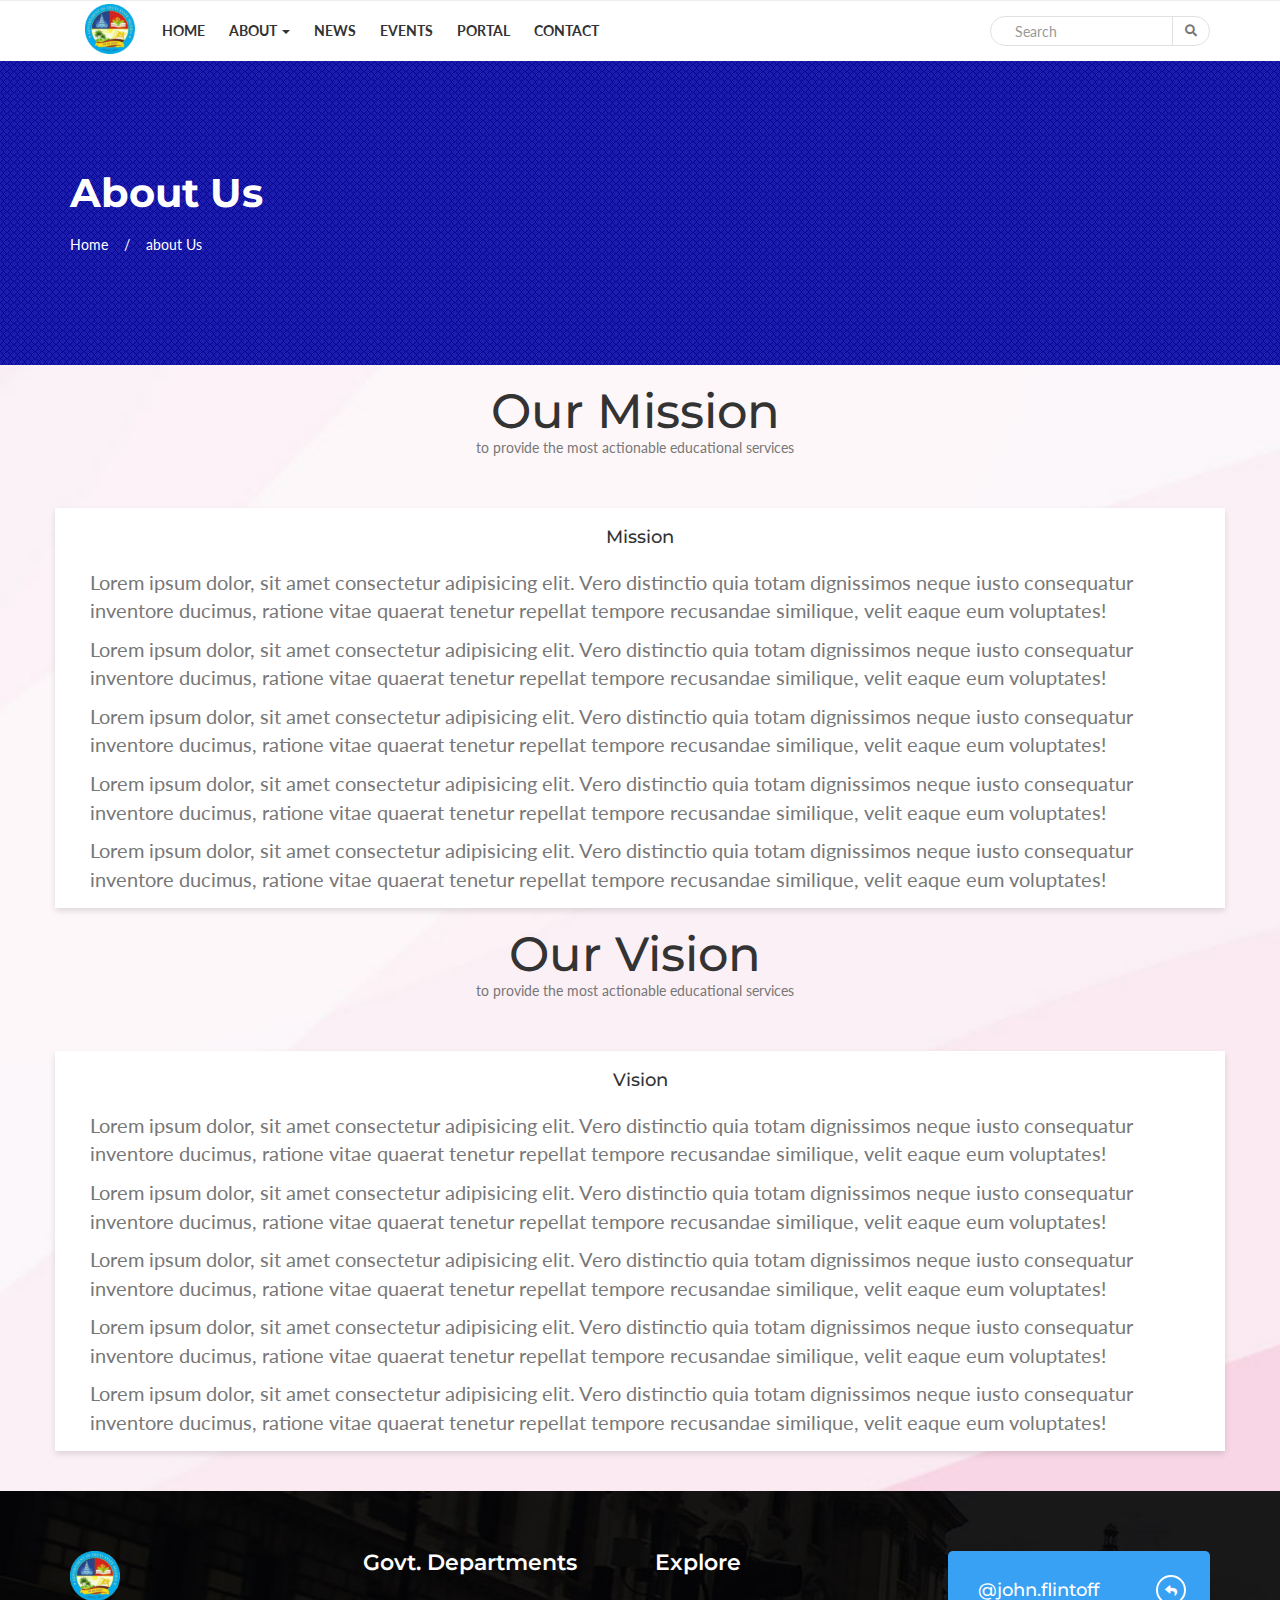
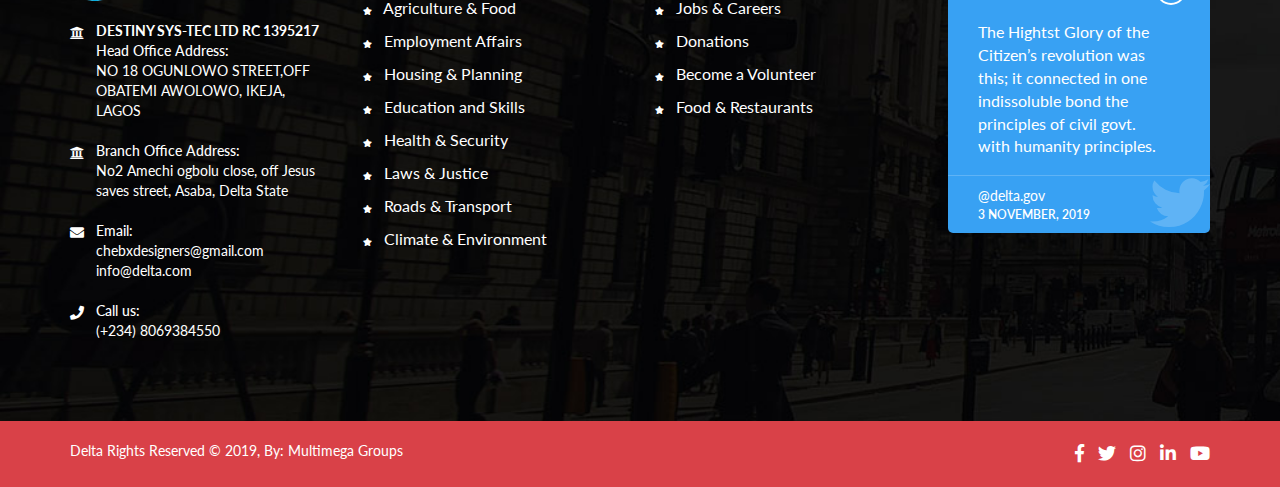
<file: about.html>
<!DOCTYPE html>
<html lang="en">

<head>
    <meta http-equiv="Content-Type" content="text/html; charset=UTF-8">

    <meta http-equiv="X-UA-Compatible" content="IE=edge">
    <meta name="viewport" content="width=device-width, initial-scale=1">
    <title>Delta | Educational Portal</title>
    <!-- CSS Files -->
    <link href="css/custom.css" rel="stylesheet">
    <link href="css/responsive.css" rel="stylesheet">
    <link href="css/color.css" rel="stylesheet">
    <link href="css/all.css" rel="stylesheet">
    <link href="css/owl.carousel.min.css" rel="stylesheet">
    <link href="css/bootstrap.min.css" rel="stylesheet">
    <link href="css/prettyPhoto.css" rel="stylesheet">
    <link href="css/slick.css" rel="stylesheet">
    <link rel="icon" href="images/fav.png" type="image/png">
    <link rel="stylesheet" href="css/slider.css" type="text/css">
    <!--Rev Slider Start-->
    <link rel="stylesheet" href="css/settings.css" type="text/css" media="all">
    <link rel="stylesheet" href="css/layers.css" type="text/css" media="all">
    <link rel="stylesheet" href="css/navigation.css" type="text/css" media="all">
    <!--Rev Slider End-->
    <!--[if lt IE 9]>
             <script src="https://oss.maxcdn.com/html5shiv/3.7.3/html5shiv.min.js"></script>
             <script src="https://oss.maxcdn.com/respond/1.4.2/respond.min.js"></script>
             <![endif]-->
</head>

<body>
    <!--Wrapper Start-->
    <div class="wrapper">

        <!--Header Start-->
        <header class="wf100 header-two">

            <div class="h3-navbar wf100">
                <div class="container">
                    <nav class="navbar">
                        <a class="navbar-brand" href="#">
                            <img src="images/delta_logo150x150.png" height="50" style="margin-top:-12px" alt="">
                        </a>
                        <div class="navbar-header">
                            <button type="button" class="navbar-toggle collapsed" data-toggle="collapse"
                                data-target="#bs-example-navbar-collapse-1" aria-expanded="false"> <span
                                    class="sr-only">Toggle
                                    navigation</span> <span class="icon-bar"></span> <span class="icon-bar"></span>
                                <span class="icon-bar"></span> </button>
                        </div>
                        <!-- Collect the nav links, forms, and other content for toggling -->
                        <div class="collapse navbar-collapse" id="bs-example-navbar-collapse-1">
                            <ul class="nav navbar-nav">
                                <li> <a href="index.html">Home </a>
                                <li>
                                <li class="dropdown"> <a href="#" class="dropdown-toggle" data-toggle="dropdown"
                                        role="button" aria-haspopup="true" aria-expanded="false">About <span
                                            class="caret"></span></a>
                                    <ul class="dropdown-menu">
                                        <li><a href="about.html#mission">Our Mission</a></li>
                                        <li><a href="about.html#vision">Our Vision</a></li>
                                        <!-- <li><a href="#">How It Works</a></li> -->
                                    </ul>
                                </li>

                                <li> <a href="#news">News </a>
                                <li>
                                <li> <a href="#features">Events </a>
                                <li>
                                <li> <a href="portal/index.html">Portal </a>
                                <li>
                                <li> <a href="contact.html">Contact </a>
                                <li>
                            </ul>
                            <ul class="navbar-right">
                                <li class="search-form">
                                    <form class="navbar-form">
                                        <input type="text" class="form-control" placeholder="Search">
                                        <button type="submit"><i class="fas fa-search"></i></button>
                                    </form>
                                </li>
                            </ul>
                        </div>
                    </nav>
                </div>
            </div>
        </header>
        <!--Header End-->
        <!--Slider Start-->

        <section class="wf100 subheader" style="margin-bottom: 20px;">
            <div class="container">
                <h2>About Us </h2>
                <ul>
                    <li> <a href="index.html">Home</a> </li>
                    <li> about Us </li>
                </ul>
            </div>
        </section>

        <div class="container-fluid pagebg2">
            <div class="text-center" style="margin: 0px 60px 50px 50px;;" id="mission">
                <h1>Our Mission</h1>
                <p>to provide the most actionable educational services</p>
            </div>
            <div class="container" style="background: #fff; box-shadow: 0 3px 6px rgba(0, 0, 0, .12);">
                <div class="text-center" style="padding: 20px;">
                    <h6>Mission</h6>
                </div>
                <div class="content" style="padding:0px 20px 5px 20px; font-size:20px">
                    <p>Lorem ipsum dolor, sit amet consectetur adipisicing elit. Vero distinctio quia totam dignissimos
                        neque iusto consequatur inventore ducimus, ratione vitae quaerat tenetur repellat tempore
                        recusandae
                        similique, velit eaque eum voluptates!</p>

                    <p>Lorem ipsum dolor, sit amet consectetur adipisicing elit. Vero distinctio quia totam dignissimos
                        neque iusto consequatur inventore ducimus, ratione vitae quaerat tenetur repellat tempore
                        recusandae
                        similique, velit eaque eum voluptates!</p>
                    <p>Lorem ipsum dolor, sit amet consectetur adipisicing elit. Vero distinctio quia totam dignissimos
                        neque iusto consequatur inventore ducimus, ratione vitae quaerat tenetur repellat tempore
                        recusandae
                        similique, velit eaque eum voluptates!</p>
                    <p>Lorem ipsum dolor, sit amet consectetur adipisicing elit. Vero distinctio quia totam dignissimos
                        neque iusto consequatur inventore ducimus, ratione vitae quaerat tenetur repellat tempore
                        recusandae
                        similique, velit eaque eum voluptates!</p>
                    <p>Lorem ipsum dolor, sit amet consectetur adipisicing elit. Vero distinctio quia totam dignissimos
                        neque iusto consequatur inventore ducimus, ratione vitae quaerat tenetur repellat tempore
                        recusandae
                        similique, velit eaque eum voluptates!</p>
                </div>
            </div>
            <div class="text-center" style="margin: 20px 60px 50px 50px;" id="vision">
                <h1>Our Vision</h1>
                <p>to provide the most actionable educational services</p>
            </div>
            <div class="container" style="background: #fff; box-shadow: 0 3px 6px rgba(0, 0, 0, .12);">
                <div class="text-center" style="padding: 20px;">
                    <h6>Vision</h6>
                </div>
                <div class="content" style="padding:0px 20px 5px 20px; font-size:20px">
                    <p>Lorem ipsum dolor, sit amet consectetur adipisicing elit. Vero distinctio quia totam dignissimos
                        neque iusto consequatur inventore ducimus, ratione vitae quaerat tenetur repellat tempore
                        recusandae
                        similique, velit eaque eum voluptates!</p>

                    <p>Lorem ipsum dolor, sit amet consectetur adipisicing elit. Vero distinctio quia totam dignissimos
                        neque iusto consequatur inventore ducimus, ratione vitae quaerat tenetur repellat tempore
                        recusandae
                        similique, velit eaque eum voluptates!</p>
                    <p>Lorem ipsum dolor, sit amet consectetur adipisicing elit. Vero distinctio quia totam dignissimos
                        neque iusto consequatur inventore ducimus, ratione vitae quaerat tenetur repellat tempore
                        recusandae
                        similique, velit eaque eum voluptates!</p>
                    <p>Lorem ipsum dolor, sit amet consectetur adipisicing elit. Vero distinctio quia totam dignissimos
                        neque iusto consequatur inventore ducimus, ratione vitae quaerat tenetur repellat tempore
                        recusandae
                        similique, velit eaque eum voluptates!</p>
                    <p>Lorem ipsum dolor, sit amet consectetur adipisicing elit. Vero distinctio quia totam dignissimos
                        neque iusto consequatur inventore ducimus, ratione vitae quaerat tenetur repellat tempore
                        recusandae
                        similique, velit eaque eum voluptates!</p>
                </div>
            </div>
            <div class="clearfix" style="margin: 20px;"></div>
        </div>

    </div>





    <footer class="home3 main-footer wf100">
        <div class="container">
            <div class="row">
                <!--Footer Widget Start-->
                <div class="col-md-3 col-sm-6">
                    <div class="textwidget"> <img src="images/delta_logo150x150.png" height="50" alt="">
                        <address>

                            <ul>
                                <li>
                                    <strong style="font-weight: bold">DESTINY SYS-TEC LTD RC 1395217</strong>
                                    <i class="fas fa-university"></i> <strong>Head Office Address:</strong> NO 18
                                    OGUNLOWO
                                    STREET,OFF
                                    OBATEMI AWOLOWO, IKEJA, LAGOS </li>
                                <li>
                                    <i class="fas fa-university"></i> <strong>Branch Office Address:</strong> No2
                                    Amechi
                                    ogbolu close,
                                    off Jesus saves street, Asaba, Delta State </li>
                                <li> <i class="fas fa-envelope"></i> <strong>Email:</strong>
                                    chebxdesigners@gmail.com<br>
                                    info@delta.com </li>
                                <li> <i class="fas fa-phone"></i> <strong>Call us:</strong> (+234) 8069384550 </li>
                            </ul>
                        </address>
                    </div>
                </div>
                <!--Footer Widget End-->
                <!--Footer Widget Start-->
                <div class="col-md-3 col-sm-6">
                    <div class="footer-widget">
                        <h6>Govt. Departments</h6>
                        <ul>
                            <li><a href="#"><i class="fas fa-star"></i> Agriculture &amp; Food</a>
                            </li>
                            <li><a href="#"><i class="fas fa-star"></i> Employment Affairs</a></li>
                            <li><a href="#"><i class="fas fa-star"></i> Housing &amp; Planning</a>
                            </li>
                            <li><a href="#"><i class="fas fa-star"></i> Education and Skills</a>
                            </li>
                            <li><a href="#"><i class="fas fa-star"></i> Health &amp; Security</a>
                            </li>
                            <li><a href="#"><i class="fas fa-star"></i> Laws &amp; Justice</a></li>
                            <li><a href="#"><i class="fas fa-star"></i> Roads &amp; Transport</a>
                            </li>
                            <li><a href="#"><i class="fas fa-star"></i> Climate &amp;
                                    Environment</a></li>
                        </ul>
                    </div>
                </div>
                <!--Footer Widget End-->
                <!--Footer Widget Start-->
                <div class="col-md-3 col-sm-6">
                    <div class="footer-widget">
                        <h6>Explore</h6>
                        <ul>
                            <li><a href="#"><i class="fas fa-star"></i> Jobs &amp; Careers</a></li>
                            <li><a href="#"><i class="fas fa-star"></i> Donations</a></li>
                            <li><a href="#"><i class="fas fa-star"></i> Become a Volunteer</a></li>
                            <li><a href="#"><i class="fas fa-star"></i> Food &amp; Restaurants</a>
                            </li>
                        </ul>
                    </div>
                </div>
                <!--Footer Widget End-->
                <!--Footer Widget Start-->
                <div class="col-md-3 col-sm-6">
                    <div class="twitter-widget">
                        <div class="tw-txt">
                            <h6>@john.flintoff</h6>
                            <a href="#" class="reply-tw"><i class="fas fa-reply"></i></a>
                            <p> The Hightst Glory of the Citizen’s revolution was this; it connected in one
                                indissoluble
                                bond the
                                principles of civil govt. with humanity principles. </p>
                        </div>
                        <div class="tw-footer"> @delta.gov <strong>3 November, 2019</strong> <i
                                class="fab fa-twitter"></i>
                        </div>
                    </div>
                </div>
                <!--Footer Widget End-->
            </div>
        </div>
    </footer>
    <!--Footer Start-->
    <!--Footer Start-->
    <footer class="home3 footer wf100">
        <div class="container">
            <div class="row">
                <div class="col-md-7 col-sm-7">
                    <p class="copyr">Delta Rights Reserved © 2019, By: <a
                            href="https://facebook.com/multimegaitschool">Multimega
                            Groups</a>
                    </p>
                </div>
                <div class="col-md-5 col-sm-5">
                    <ul class="footer-social">
                        <li><a href="#" class="fb"><i class="fab fa-facebook-f"></i></a></li>
                        <li><a href="#" class="tw"><i class="fab fa-twitter"></i></a></li>
                        <li><a href="#" class="insta"><i class="fab fa-instagram"></i></a></li>
                        <li><a href="#" class="linken"><i class="fab fa-linkedin-in"></i></a></li>
                        <li><a href="#" class="yt"><i class="fab fa-youtube"></i></a></li>
                    </ul>
                </div>
            </div>
        </div>
    </footer>
    <!--Footer End-->
    </div>
    <!--Wrapper End-->
    <!-- JS -->
    <script src="js/jquery.min.js"></script>
    <script src="js/bootstrap.min.js"></script>
    <script src="js/owl.carousel.min.js"></script>
    <script src="js/jquery.prettyPhoto.js"></script>
    <script src="js/custom.js"></script>

</body>

</html>
</file>
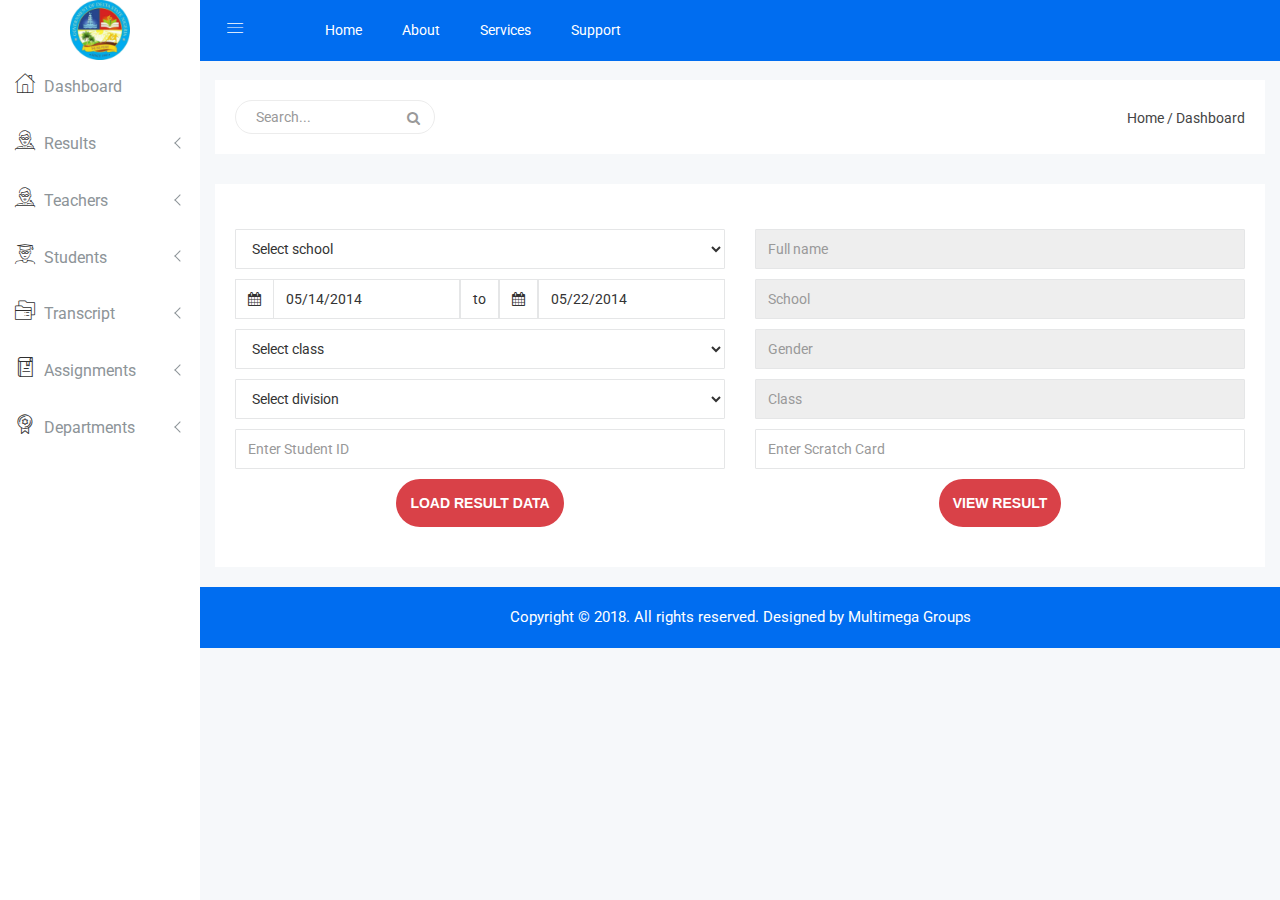
<file: portal/check-result.html>
<!doctype html>
<html class="no-js" lang="en">

<head>
    <meta charset="utf-8">
    <meta http-equiv="x-ua-compatible" content="ie=edge">
    <title>Check Result | Educational Portal</title>
    <meta name="description" content="">
    <meta name="viewport" content="width=device-width, initial-scale=1">
    <!-- favicon
		============================================ -->
    <link rel="shortcut icon" type="image/x-icon" href="img/favicon.ico">
    <!-- Google Fonts
		============================================ -->
    <link href="https://fonts.googleapis.com/css?family=Roboto:100,300,400,700,900" rel="stylesheet">
    <!-- Bootstrap CSS
		============================================ -->
    <link rel="stylesheet" href="css/bootstrap.min.css">
    <!-- Bootstrap CSS
		============================================ -->
    <link rel="stylesheet" href="css/font-awesome.min.css">

    <!-- meanmenu icon CSS
		============================================ -->
    <link rel="stylesheet" href="css/meanmenu.min.css">
    <!-- main CSS
		============================================ -->
    <link rel="stylesheet" href="css/main.css">
    <!-- forms CSS
		============================================ -->
    <link rel="stylesheet" href="css/form/all-type-forms.css">
    <!-- educate icon CSS
		============================================ -->
    <link rel="stylesheet" href="css/educate-custon-icon.css">

    <!-- mCustomScrollbar CSS
		============================================ -->
    <link rel="stylesheet" href="css/scrollbar/jquery.mCustomScrollbar.min.css">
    <!-- metisMenu CSS
		============================================ -->
    <link rel="stylesheet" href="css/metisMenu/metisMenu.min.css">
    <link rel="stylesheet" href="css/metisMenu/metisMenu-vertical.css">

    <!-- style CSS
		============================================ -->
    <link rel="stylesheet" href="style.css">
    <link rel="stylesheet" href="css/custom.css">
    <!-- responsive CSS
		============================================ -->
    <link rel="stylesheet" href="css/responsive.css">
    <!-- modernizr JS
		============================================ -->
    <script src="js/vendor/modernizr-2.8.3.min.js"></script>
</head>

<body>
    <!--[if lt IE 8]>
		<p class="browserupgrade">You are using an <strong>outdated</strong> browser. Please <a href="http://browsehappy.com/">upgrade your browser</a> to improve your experience.</p>
	<![endif]-->
    <!-- Start Left menu area -->
    <div class="left-sidebar-pro">
        <nav id="sidebar" class="">
            <div class="sidebar-header">
                <a href="index.html"><img class="main-logo" src="img/logo/delta_logo150x150.png" style="max-height:60px"
                        height="60px" alt="" /></a>
                <strong><a href="index.html"><img src="img/logo/delta_logo150x150.png" style="max-height:60px"
                            height="60px" alt="" /></a></strong>
            </div>
            <div class="left-custom-menu-adp-wrap comment-scrollbar">
                <nav class="sidebar-nav left-sidebar-menu-pro">
                    <ul class="metismenu" id="menu1">
                        <li class="active">
                            <a href="index.html">
                                <span class="educate-icon educate-home icon-wrap"></span>
                                <span class="mini-click-non">Dashboard</span>
                            </a>

                        </li>

                        <li>
                            <a class="has-arrow" href="#" aria-expanded="false"><span
                                    class="educate-icon educate-professor icon-wrap"></span> <span
                                    class="mini-click-non">Results</span></a>
                            <ul class="submenu-angle" aria-expanded="false">
                                <li><a href="check-result.html"><span class="mini-sub-pro">Check
                                            Results</span></a></li>
                                <li><a href="upload-results.html"><span class="mini-sub-pro">Upload
                                            Results</span></a></li>
                                <li><a href="#"><span class="mini-sub-pro">Edit
                                            Results</span></a></li>
                            </ul>
                        </li>
                        <li>
                            <a class="has-arrow" href="#" aria-expanded="false"><span
                                    class="educate-icon educate-professor icon-wrap"></span> <span
                                    class="mini-click-non">Teachers</span></a>
                            <ul class="submenu-angle" aria-expanded="false">
                                <li><a href="#"><span class="mini-sub-pro">All
                                            Teachers</span></a></li>
                                <li><a href="#"><span class="mini-sub-pro">Add
                                            Teacher</span></a></li>
                                <li><a href="#"><span class="mini-sub-pro">Edit
                                            Teacher</span></a></li>
                                <li><a href="#"><span class="mini-sub-pro">Teacher
                                            Profile</span></a></li>
                            </ul>
                        </li>
                        <li>
                            <a class="has-arrow" href="#" aria-expanded="false"><span
                                    class="educate-icon educate-student icon-wrap"></span> <span
                                    class="mini-click-non">Students</span></a>
                            <ul class="submenu-angle" aria-expanded="false">
                                <li><a title="All Students" href="#"><span class="mini-sub-pro">All
                                            Students</span></a></li>
                                <li><a title="Add Students" href="#"><span class="mini-sub-pro">Add
                                            Student</span></a></li>
                                <li><a title="Edit Students" href="#"><span class="mini-sub-pro">Edit
                                            Student</span></a></li>
                                <li><a title="Students Profile" href="#"><span class="mini-sub-pro">Student
                                            Profile</span></a></li>
                            </ul>
                        </li>
                        <li>
                            <a class="has-arrow" href="#" aria-expanded="false"><span
                                    class="educate-icon educate-course icon-wrap"></span> <span
                                    class="mini-click-non">Transcript</span></a>
                            <ul class="submenu-angle" aria-expanded="false">
                                <li><a href="#"><span class="mini-sub-pro">All
                                            Transcripts</span></a></li>
                                <li><a href="#"><span class="mini-sub-pro">Add
                                            Transcript</span></a></li>
                                <li><a href="#"><span class="mini-sub-pro">Edit
                                            Transcript</span></a></li>
                                <li><a href="#"><span class="mini-sub-pro">Transcripts
                                            Info</span></a></li>
                                <li><a href="#"><span class="mini-sub-pro">Transcripts
                                            Payment</span></a></li>
                            </ul>
                        </li>
                        <li>
                            <a class="has-arrow" href="#" aria-expanded="false"><span
                                    class="educate-icon educate-library icon-wrap"></span> <span
                                    class="mini-click-non">Assignments</span></a>
                            <ul class="submenu-angle" aria-expanded="false">
                                <li><a href="#"><span class="mini-sub-pro">All
                                            Assignments</span></a></li>
                                <li><a href="#"><span class="mini-sub-pro">Add
                                            Assignment</span></a></li>
                                <li><a href="#"><span class="mini-sub-pro">Edit
                                            Assignment</span></a></li>
                            </ul>
                        </li>
                        <li>
                            <a class="has-arrow" href="#" aria-expanded="false"><span
                                    class="educate-icon educate-department icon-wrap"></span> <span
                                    class="mini-click-non">Departments</span></a>
                            <ul class="submenu-angle" aria-expanded="false">
                                <li><a title="Departments List" href="#"><span class="mini-sub-pro">Departments
                                            List</span></a></li>
                                <li><a title="Add Departments" href="#"><span class="mini-sub-pro">Add
                                            Departments</span></a></li>
                                <li><a title="Edit Departments" href="#"><span class="mini-sub-pro">Edit
                                            Departments</span></a></li>
                            </ul>
                        </li>

                    </ul>
                </nav>
            </div>
        </nav>
    </div>
    <!-- End Left menu area -->
    <!-- Start Welcome area -->
    <div class="all-content-wrapper">
        <div class="container-fluid">
            <div class="row">
                <div class="col-lg-12 col-md-12 col-sm-12 col-xs-12">
                    <div class="logo-pro">
                        <a href="index.html"><img class="main-logo" src="img/logo/delta_logo150x150.png"
                                style="max-height:60px" height="60px" alt="" /></a>
                    </div>
                </div>
            </div>
        </div>
        <div class="header-advance-area">
            <div class="header-top-area">
                <div class="container-fluid">
                    <div class="row">
                        <div class="col-lg-12 col-md-12 col-sm-12 col-xs-12">
                            <div class="header-top-wraper">
                                <div class="row">
                                    <div class="col-lg-1 col-md-0 col-sm-1 col-xs-12">
                                        <div class="menu-switcher-pro">
                                            <button type="button" id="sidebarCollapse"
                                                class="btn bar-button-pro header-drl-controller-btn btn-info navbar-btn">
                                                <i class="educate-icon educate-nav"></i>
                                            </button>
                                        </div>
                                    </div>
                                    <div class="col-lg-6 col-md-7 col-sm-6 col-xs-12">
                                        <div class="header-top-menu tabl-d-n">
                                            <ul class="nav navbar-nav mai-top-nav">
                                                <li class="nav-item"><a href="../index.html" class="nav-link">Home</a>
                                                </li>
                                                <li class="nav-item"><a href="#" class="nav-link">About</a>
                                                </li>
                                                <li class="nav-item"><a href="#" class="nav-link">Services</a>
                                                </li>

                                                <li class="nav-item"><a href="#" class="nav-link">Support</a>
                                                </li>
                                            </ul>
                                        </div>
                                    </div>

                                </div>
                            </div>
                        </div>
                    </div>
                </div>
            </div>

            <!-- Mobile Menu start -->
            <div class="mobile-menu-area">
                <div class="container">
                    <div class="row">
                        <div class="col-lg-12 col-md-12 col-sm-12 col-xs-12">
                            <div class="mobile-menu">
                                <nav id="dropdown">
                                    <ul class="mobile-menu-nav">
                                        <li><a href="index.html">Dashboard <span
                                                    class="admin-project-icon edu-icon edu-down-arrow"></span></a>

                                        </li>
                                        <li><a data-toggle="collapse" data-target="#demoevent" href="#">Results <span
                                                    class="admin-project-icon edu-icon edu-down-arrow"></span></a>
                                            <ul id="demoevent" class="collapse dropdown-header-top">
                                                <li><a href="check-result.html">Check Result</a>
                                                </li>
                                                <li><a href="upload-results.html">Upload Result</a>
                                                </li>
                                                <li><a href="#">Edit Result</a>
                                                </li>
                                            </ul>
                                        </li>
                                        <li><a data-toggle="collapse" data-target="#demopro" href="#">Students <span
                                                    class="admin-project-icon edu-icon edu-down-arrow"></span></a>
                                            <ul id="demopro" class="collapse dropdown-header-top">
                                                <li><a href="#">All Students</a>
                                                </li>
                                                <li><a href="#">Add Student</a>
                                                </li>
                                                <li><a href="#">Edit Student</a>
                                                </li>
                                                <li><a href="#">Student Profile</a>
                                                </li>
                                            </ul>
                                        </li>
                                        <li><a data-toggle="collapse" data-target="#democrou" href="#">Courses <span
                                                    class="admin-project-icon edu-icon edu-down-arrow"></span></a>
                                            <ul id="democrou" class="collapse dropdown-header-top">
                                                <li><a href="#"><span class="mini-sub-pro">All
                                                            Transcripts</span></a></li>
                                                <li><a href="#"><span class="mini-sub-pro">Add
                                                            Transcript</span></a></li>
                                                <li><a href="#"><span class="mini-sub-pro">Edit
                                                            Transcript</span></a></li>
                                                <li><a href="#"><span class="mini-sub-pro">Transcripts
                                                            Info</span></a></li>
                                                <li><a href="#"><span class="mini-sub-pro">Transcripts
                                                            Payment</span></a></li>
                                            </ul>
                                        </li>
                                        <li><a data-toggle="collapse" data-target="#demolibra" href="#">Assignments
                                                <span class="admin-project-icon edu-icon edu-down-arrow"></span></a>
                                            <ul id="demolibra" class="collapse dropdown-header-top">
                                                <li><a href="#"><span class="mini-sub-pro">All
                                                            Assignments</span></a></li>
                                                <li><a href="#"><span class="mini-sub-pro">Add
                                                            Assignment</span></a></li>
                                                <li><a href="#"><span class="mini-sub-pro">Edit
                                                            Assignment</span></a></li>
                                            </ul>
                                        </li>
                                        <li><a data-toggle="collapse" data-target="#demodepart" href="#">Departments
                                                <span class="admin-project-icon edu-icon edu-down-arrow"></span></a>
                                            <ul id="demodepart" class="collapse dropdown-header-top">
                                                <li><a href="#">Departments List</a>
                                                </li>
                                                <li><a href="#">Add Departments</a>
                                                </li>
                                                <li><a href="#">Edit Departments</a>
                                                </li>
                                            </ul>
                                        </li>

                                    </ul>
                                </nav>
                            </div>
                        </div>
                    </div>
                </div>
            </div>


            <!-- Mobile Menu end -->
            <div class="breadcome-area">
                <div class="container-fluid">
                    <div class="row">
                        <div class="col-lg-12 col-md-12 col-sm-12 col-xs-12">
                            <div class="breadcome-list">
                                <div class="row">
                                    <div class="col-lg-6 col-md-6 col-sm-6 col-xs-12">
                                        <div class="breadcome-heading">
                                            <form role="search" class="sr-input-func">
                                                <input type="text" placeholder="Search..."
                                                    class="search-int form-control">
                                                <a href="#"><i class="fa fa-search"></i></a>
                                            </form>
                                        </div>
                                    </div>
                                    <div class="col-lg-6 col-md-6 col-sm-6 col-xs-12">
                                        <ul class="breadcome-menu">
                                            <li><a href="#">Home</a> <span class="bread-slash">/</span>
                                            </li>
                                            <li><span class="bread-blod">Dashboard</span>
                                            </li>
                                        </ul>
                                    </div>
                                </div>
                            </div>
                        </div>
                    </div>
                </div>
            </div>
        </div>


        <!-- Single pro tab review Start-->
        <div class="single-pro-review-area mt-t-30 mg-b-15">
            <div class="container-fluid">
                <div class="row">
                    <div class="col-lg-12 col-md-12 col-sm-12 col-xs-12">
                        <div class="product-payment-inner-st">
                            <div class="row">
                                <div class="col-lg-12 col-md-12 col-sm-12 col-xs-12">
                                    <div class="review-content-section">
                                        <div id="dropzone1" class="pro-ad">
                                            <form action="" class="needsclick add-professors">
                                                <div class="row">
                                                    <div class="col-lg-6 col-md-6 col-sm-6 col-xs-12">
                                                        <div class="form-group">
                                                            <select name="school" id="s_school" required
                                                                class="form-control">
                                                                <option value="none" selected="" disabled="">
                                                                    Select school</option>
                                                                <option value="1">Merit Mixed Secondary School</option>
                                                                <option value="2">Mastercare International School
                                                                </option>
                                                                <option value="3">Stella Maris Group Of School</option>
                                                                <option value="4">Lumen Christi Private School</option>
                                                                <option value="5">Redeemers International High Schools
                                                                </option>
                                                                <option value="6">HIGHFLIERS INT'L SCHOOLS</option>
                                                                <option value="7">Livingstars Academy</option>
                                                                <option value="8">Graceville International Schools
                                                                </option>
                                                                <option value="9"> Evans International School</option>
                                                                <option value="10">Galaxy International Schools</option>
                                                            </select>
                                                        </div>
                                                        <div class="form-group data-custon-pick data-custom-mg"
                                                            id="data_5">
                                                            <!-- <label>Year Range</label> -->
                                                            <div class="input-daterange input-group date"
                                                                id="datepicker">
                                                                <span class="input-group-addon"><i
                                                                        class="fa fa-calendar"></i></span>

                                                                <input type="text" required class="form-control"
                                                                    name="start" value="05/14/2014" />
                                                                <span class="input-group-addon">to</span>
                                                                <span class="input-group-addon"><i
                                                                        class="fa fa-calendar"></i></span>
                                                                <input type="text" class="form-control" name="end"
                                                                    value="05/22/2014" />
                                                            </div>
                                                        </div>
                                                        <div class="form-group">
                                                            <select name="school" id="s_class" class="form-control">
                                                                <option value="none" selected="" disabled="">
                                                                    Select class</option>
                                                                <option value="0">Jss1</option>
                                                                <option value="1">Jss2</option>
                                                                <option value="2">Jss3</option>
                                                                <option value="3">SS1</option>
                                                                <option value="4">SS2</option>
                                                                <option value="5">SS3</option>
                                                            </select>
                                                        </div>
                                                        <div class="form-group">
                                                            <select name="school" id="s_division" class="form-control">
                                                                <option value="none" selected="" disabled="">
                                                                    Select division</option>
                                                                <option value="0">A</option>
                                                                <option value="1">B</option>
                                                                <option value="2">C</option>
                                                                <option value="3">D</option>
                                                                <option value="4">E</option>
                                                                <option value="5">F</option>
                                                            </select>
                                                        </div>
                                                        <div class="form-group">
                                                            <input name="id" id="id" type="text" class="form-control"
                                                                placeholder="Enter Student ID">
                                                        </div>
                                                        <div class="form-group payment-adress">
                                                            <button id="loadResultData" class="jobs-link">Load
                                                                Result Data</button>
                                                        </div>

                                                    </div>
                                            </form>
                                            <form action="" class="needsclick add-professors">
                                                <div class="col-lg-6 col-md-6 col-sm-6 col-xs-12">
                                                    <div class="form-group">
                                                        <input name="name" id="fullname" disabled type="text"
                                                            class="form-control" placeholder="Full name">
                                                    </div>
                                                    <div class="form-group res-mg-t-15">
                                                        <input name="school" id="school_name" disabled type="text"
                                                            class="form-control" placeholder="School">
                                                    </div>
                                                    <div class="form-group">
                                                        <input name="gender" id="gender" disabled type="text"
                                                            class="form-control" placeholder="Gender">
                                                    </div>
                                                    <div class="form-group">
                                                        <input name="class" id="class" disabled type="text"
                                                            class="form-control" placeholder="Class">
                                                    </div>
                                                    <div class="form-group">
                                                        <input name="card" type="text" id="pin" class="form-control"
                                                            placeholder="Enter Scratch Card">
                                                    </div>
                                                    <div class="form-group payment-adress">
                                                        <a href="view-results.html" class="  jobs-link ">View
                                                            Result</a>
                                                    </div>
                                                </div>
                                            </form>
                                        </div>
                                    </div>
                                </div>
                            </div>
                        </div>
                    </div>
                </div>
            </div>
        </div>
    </div>
    <div class="footer-copyright-area">
        <div class="container-fluid">
            <div class="row">
                <div class="col-lg-12 col-md-12 col-sm-12 col-xs-12">
                    <div class="footer-copy-right">
                        <p>Copyright © 2018. All rights reserved. Designed by <a
                                href="https://facebook.com/multimegaitschool/">Multimega Groups</a></p>
                    </div>
                </div>
            </div>
        </div>
    </div>
    </div>

    <!-- jquery
		============================================ -->
    <script src="js/vendor/jquery-1.12.4.min.js"></script>
    <!-- bootstrap JS
		============================================ -->
    <script src="js/bootstrap.min.js"></script>
    <!-- wow JS
		============================================ -->
    <script src="js/wow.min.js"></script>

    <script src="js/jquery.meanmenu.js"></script>
    <!-- owl.carousel JS
		============================================ -->
    <script src="js/owl.carousel.min.js"></script>
    <!-- sticky JS
		============================================ -->
    <script src="js/jquery.sticky.js"></script>
    <!-- scrollUp JS
		============================================ -->
    <script src="js/jquery.scrollUp.min.js"></script>
    <!-- mCustomScrollbar JS
		============================================ -->
    <script src="js/scrollbar/jquery.mCustomScrollbar.concat.min.js"></script>
    <script src="js/scrollbar/mCustomScrollbar-active.js"></script>
    <!-- metisMenu JS
		============================================ -->
    <script src="js/metisMenu/metisMenu.min.js"></script>
    <script src="js/metisMenu/metisMenu-active.js"></script>

    <!-- datepicker JS
		============================================ -->
    <script src="js/datepicker/jquery-ui.min.js"></script>
    <script src="js/datepicker/datepicker-active.js"></script>
    <script src="js/datapicker/bootstrap-datepicker.js"></script>
    <script src="js/datapicker/datepicker-active.js"></script>

    <!--============================================ -->
    <script src="js/plugins.js"></script>
    <!-- main JS
		============================================ -->
    <script src="js/main.js"></script>

    <script>
        const loadData = document.getElementById('loadResultData');

        const txtName = document.getElementById('fullname');
        const txtClass = document.getElementById('class');
        const txtSchool = document.getElementById('school_name');
        const txtGender = document.getElementById('gender');
        const txtID = document.getElementById('id');
        const txtPin = document.getElementById('pin');

        const txtS_School = document.getElementById('s_school');
        const txtS_Class = document.getElementById('s_class');

        loadData.addEventListener('click', function (event) {
            event.preventDefault();

            if (txtS_School.options[txtS_School.selectedIndex].text) {
                txtSchool.value = txtS_School.options[txtS_School.selectedIndex].text;
            } else {
                txtSchool.value = "Mastercare International School";
            }

            if (txtS_Class.options[txtS_Class.selectedIndex].text) {
                txtClass.value = txtS_Class.options[txtS_Class.selectedIndex].text;
            } else {
                txtClass.value = "SS 3";
            }
            txtName.value = "Solomon E. Eseme";
            txtGender.value = "Male";
            txtID.value = "123247297";
            txtPin.value = "1232476472983738297";
        });
    </script>
</body>

</html>
</file>
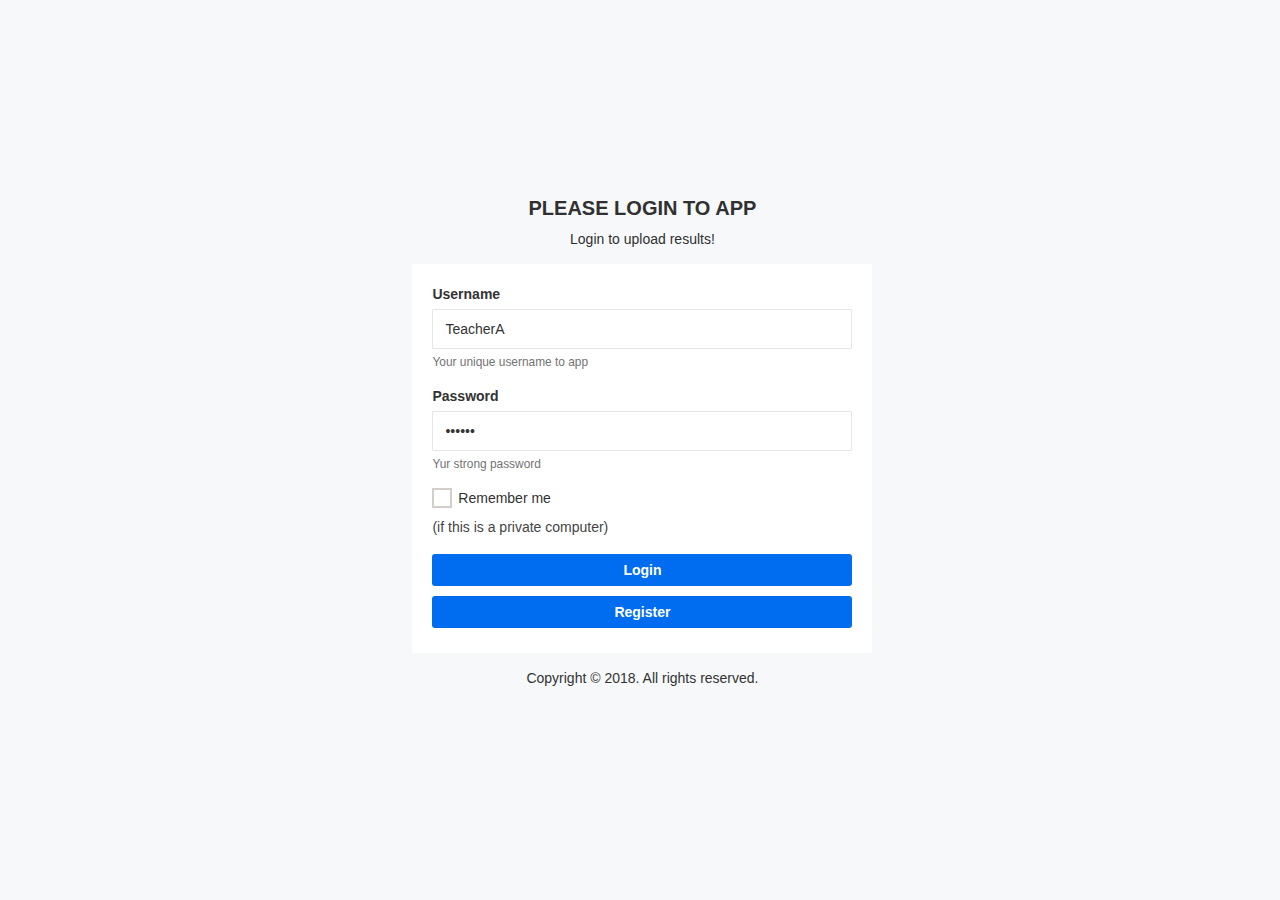
<file: portal/login.html>
<!doctype html>
<html class="no-js" lang="en">

<head>
  <meta charset="utf-8">
  <meta http-equiv="x-ua-compatible" content="ie=edge">
  <title>Login | Educational Portal</title>
  <meta name="description" content="">
  <meta name="viewport" content="width=device-width, initial-scale=1">
  <!-- favicon
		============================================ -->
  <link rel="shortcut icon" type="image/x-icon" href="img/favicon.ico">
  <!-- Google Fonts
		============================================ -->
  <link href="https://fonts.googleapis.com/css?family=Play:400,700" rel="stylesheet">
  <!-- Bootstrap CSS
		============================================ -->
  <link rel="stylesheet" href="css/bootstrap.min.css">
  <!-- Bootstrap CSS
		============================================ -->
  <link rel="stylesheet" href="css/font-awesome.min.css">
  <!-- owl.carousel CSS
		============================================ -->
  <link rel="stylesheet" href="css/owl.carousel.css">
  <link rel="stylesheet" href="css/owl.theme.css">
  <link rel="stylesheet" href="css/owl.transitions.css">
  <!-- animate CSS
		============================================ -->
  <link rel="stylesheet" href="css/animate.css">
  <!-- normalize CSS
		============================================ -->
  <link rel="stylesheet" href="css/normalize.css">
  <!-- main CSS
		============================================ -->
  <link rel="stylesheet" href="css/main.css">
  <!-- morrisjs CSS
		============================================ -->
  <link rel="stylesheet" href="css/morrisjs/morris.css">
  <!-- mCustomScrollbar CSS
		============================================ -->
  <link rel="stylesheet" href="css/scrollbar/jquery.mCustomScrollbar.min.css">
  <!-- metisMenu CSS
		============================================ -->
  <link rel="stylesheet" href="css/metisMenu/metisMenu.min.css">
  <link rel="stylesheet" href="css/metisMenu/metisMenu-vertical.css">
  <!-- calendar CSS
		============================================ -->
  <link rel="stylesheet" href="css/calendar/fullcalendar.min.css">
  <link rel="stylesheet" href="css/calendar/fullcalendar.print.min.css">
  <!-- forms CSS
		============================================ -->
  <link rel="stylesheet" href="css/form/all-type-forms.css">
  <!-- style CSS
		============================================ -->
  <link rel="stylesheet" href="style.css">
  <!-- responsive CSS
		============================================ -->
  <link rel="stylesheet" href="css/responsive.css">
  <!-- modernizr JS
		============================================ -->
  <script src="js/vendor/modernizr-2.8.3.min.js"></script>
</head>

<body>
  <!--[if lt IE 8]>
		<p class="browserupgrade">You are using an <strong>outdated</strong> browser. Please <a href="http://browsehappy.com/">upgrade your browser</a> to improve your experience.</p>
	<![endif]-->
  <div class="error-pagewrap">
    <div class="error-page-int">
      <div class="text-center m-b-md custom-login">
        <h3>PLEASE LOGIN TO APP</h3>
        <p>Login to upload results!</p>
      </div>
      <div class="content-error">
        <div class="hpanel">
          <div class="panel-body">
            <form action="#" id="loginForm">
              <div class="form-group">
                <label class="control-label" for="username">Username</label>
                <input type="text" placeholder="Please enter you username" title="Please enter you username" required=""
                  value="TeacherA" name="username" id="username" class="form-control">
                <span class="help-block small">Your unique username to app</span>
              </div>
              <div class="form-group">
                <label class="control-label" for="password">Password</label>
                <input type="password" title="Please enter your password" placeholder="******" required=""
                  value="123456" name="password" id="password" class="form-control">
                <span class="help-block small">Yur strong password</span>
              </div>
              <div class="checkbox login-checkbox">
                <label>
                  <input type="checkbox" class="i-checks"> Remember me </label>
                <p class="help-block small">(if this is a private computer)</p>
              </div>
              <a href="upload-results.html" class="btn btn-success btn-block loginbtn">Login</button>
                <a class="btn btn-default btn-block" href="register.html">Register</a>
            </form>
          </div>
        </div>
      </div>
      <div class="text-center login-footer">
        <p>Copyright © 2018. All rights reserved.
        </p>
      </div>
    </div>
  </div>
  <!-- jquery
		============================================ -->
  <script src="js/vendor/jquery-1.12.4.min.js"></script>
  <!-- bootstrap JS
		============================================ -->
  <script src="js/bootstrap.min.js"></script>
  <!-- wow JS
		============================================ -->
  <script src="js/wow.min.js"></script>
  <!-- price-slider JS
		============================================ -->
  <script src="js/jquery-price-slider.js"></script>
  <!-- meanmenu JS
		============================================ -->
  <script src="js/jquery.meanmenu.js"></script>
  <!-- owl.carousel JS
		============================================ -->
  <script src="js/owl.carousel.min.js"></script>
  <!-- sticky JS
		============================================ -->
  <script src="js/jquery.sticky.js"></script>
  <!-- scrollUp JS
		============================================ -->
  <script src="js/jquery.scrollUp.min.js"></script>
  <!-- mCustomScrollbar JS
		============================================ -->
  <script src="js/scrollbar/jquery.mCustomScrollbar.concat.min.js"></script>
  <script src="js/scrollbar/mCustomScrollbar-active.js"></script>
  <!-- metisMenu JS
		============================================ -->
  <script src="js/metisMenu/metisMenu.min.js"></script>
  <script src="js/metisMenu/metisMenu-active.js"></script>
  <!-- tab JS
		============================================ -->
  <script src="js/tab.js"></script>
  <!-- icheck JS
		============================================ -->
  <script src="js/icheck/icheck.min.js"></script>
  <script src="js/icheck/icheck-active.js"></script>
  <!-- plugins JS
		============================================ -->
  <script src="js/plugins.js"></script>
  <!-- main JS
		============================================ -->
  <script src="js/main.js"></script>
  <!-- tawk chat JS
		============================================ -->
  <script src="js/tawk-chat.js"></script>
</body>

</html>
</file>
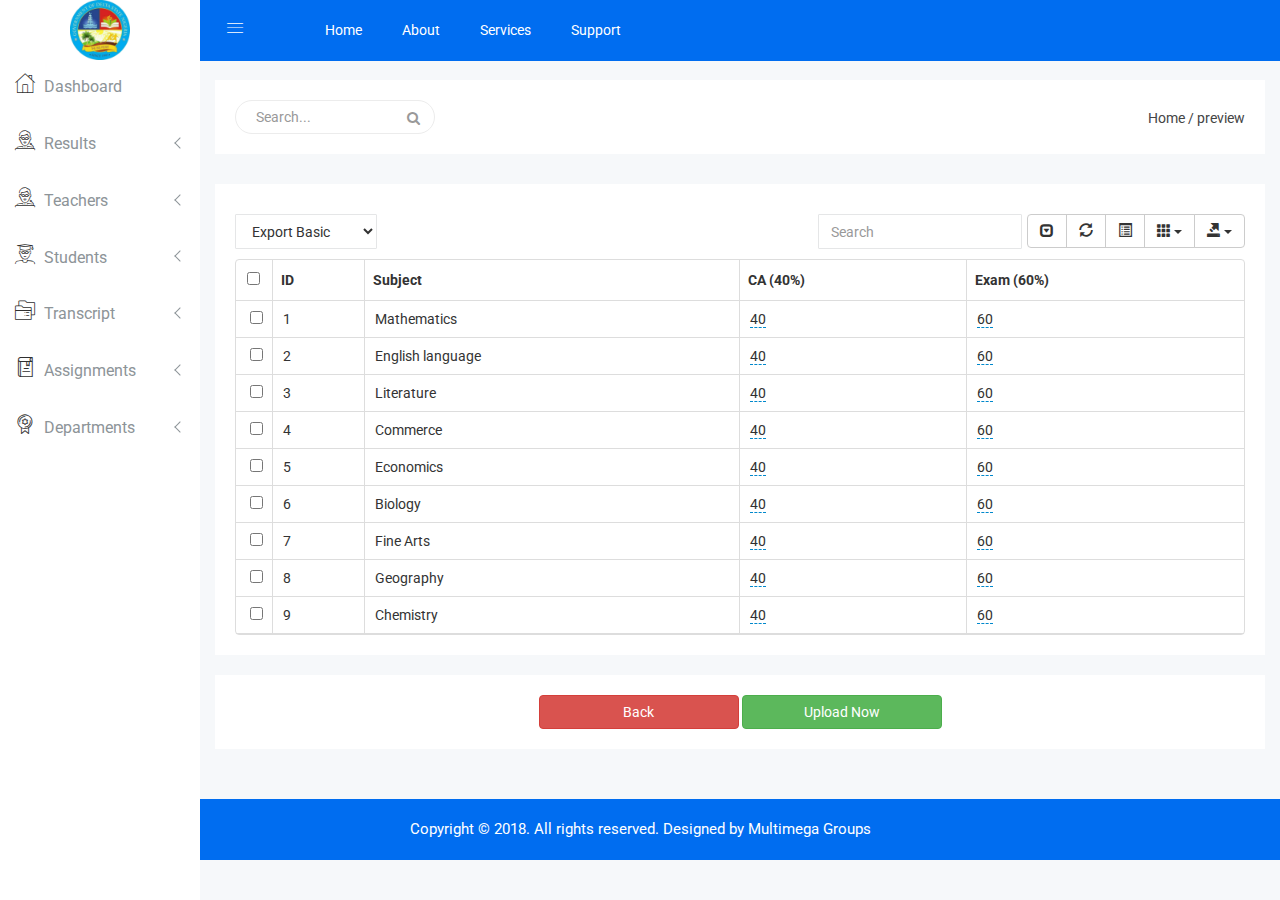
<file: portal/preview.html>
<!doctype html>
<html class="no-js" lang="en">

<head>
    <meta charset="utf-8">
    <meta http-equiv="x-ua-compatible" content="ie=edge">
    <title>Data Table | Educational Portal</title>
    <meta name="description" content="">
    <meta name="viewport" content="width=device-width, initial-scale=1">
    <!-- favicon
		============================================ -->
    <link rel="shortcut icon" type="image/x-icon" href="img/favicon.ico">
    <!-- Google Fonts
		============================================ -->
    <link href="https://fonts.googleapis.com/css?family=Roboto:100,300,400,700,900" rel="stylesheet">
    <!-- Bootstrap CSS
		============================================ -->
    <link rel="stylesheet" href="css/bootstrap.min.css">
    <!-- Bootstrap CSS
		============================================ -->
    <link rel="stylesheet" href="css/font-awesome.min.css">
    <!-- owl.carousel CSS
		============================================ -->
    <link rel="stylesheet" href="css/owl.carousel.css">
    <link rel="stylesheet" href="css/owl.theme.css">
    <link rel="stylesheet" href="css/owl.transitions.css">
    <!-- animate CSS
		============================================ -->
    <link rel="stylesheet" href="css/animate.css">
    <!-- normalize CSS
		============================================ -->
    <link rel="stylesheet" href="css/normalize.css">
    <!-- meanmenu icon CSS
		============================================ -->
    <link rel="stylesheet" href="css/meanmenu.min.css">
    <!-- main CSS
		============================================ -->
    <link rel="stylesheet" href="css/main.css" type="text/css">
    <!-- educate icon CSS
		============================================ -->
    <link rel="stylesheet" href="css/educate-custon-icon.css" type="text/css">
    <!-- morrisjs CSS
		============================================ -->
    <link rel="stylesheet" href="css/morrisjs/morris.css" type="text/css">
    <!-- mCustomScrollbar CSS
		============================================ -->
    <link rel="stylesheet" href="css/scrollbar/jquery.mCustomScrollbar.min.css" type="text/css">
    <!-- metisMenu CSS
		============================================ -->
    <link rel="stylesheet" href="css/metisMenu/metisMenu.min.css" type="text/css">
    <link rel="stylesheet" href="css/metisMenu/metisMenu-vertical.css" type="text/css">
    <!-- calendar CSS
		============================================ -->
    <link rel="stylesheet" href="css/calendar/fullcalendar.min.css" type="text/css">
    <link rel="stylesheet" href="css/calendar/fullcalendar.print.min.css" type="text/css">
    <!-- x-editor CSS
		============================================ -->
    <link rel="stylesheet" href="css/editor/select2.css">
    <link rel="stylesheet" href="css/editor/datetimepicker.css">
    <link rel="stylesheet" href="css/editor/bootstrap-editable.css">
    <link rel="stylesheet" href="css/editor/x-editor-style.css">
    <!-- normalize CSS
		============================================ -->
    <link rel="stylesheet" href="css/data-table/bootstrap-table.css" type="text/css">
    <link rel="stylesheet" href="css/data-table/bootstrap-editable.css" type="text/css">
    <!-- style CSS
		============================================ -->
    <link rel="stylesheet" href="style.css" type="text/css">
    <!-- responsive CSS
		============================================ -->
    <link rel="stylesheet" href="css/responsive.css" type="text/css">
    <!-- modernizr JS
		============================================ -->
    <script src="js/vendor/modernizr-2.8.3.min.js"></script>
</head>

<body>
    <!--[if lt IE 8]>
		<p class="browserupgrade">You are using an <strong>outdated</strong> browser. Please <a href="http://browsehappy.com/">upgrade your browser</a> to improve your experience.</p>
	<![endif]-->
    <!-- Start Left menu area -->
    <div class="left-sidebar-pro">
        <nav id="sidebar" class="">
            <div class="sidebar-header">
                <a href="index.html"><img class="main-logo" src="img/logo/delta_logo150x150.png" style="max-height:60px"
                        height="60px" alt="" /></a>
                <strong><a href="index.html"><img src="img/logo/delta_logo150x150.png" style="max-height:60px"
                            height="60px" alt="" /></a></strong>
            </div>
            <div class="left-custom-menu-adp-wrap comment-scrollbar">
                <nav class="sidebar-nav left-sidebar-menu-pro">
                    <ul class="metismenu" id="menu1">
                        <li class="active">
                            <a href="index.html">
                                <span class="educate-icon educate-home icon-wrap"></span>
                                <span class="mini-click-non">Dashboard</span>
                            </a>

                        </li>

                        <li>
                            <a class="has-arrow" href="#" aria-expanded="false"><span
                                    class="educate-icon educate-professor icon-wrap"></span> <span
                                    class="mini-click-non">Results</span></a>
                            <ul class="submenu-angle" aria-expanded="false">
                                <li><a href="check-result.html"><span class="mini-sub-pro">Check
                                            Results</span></a></li>
                                <li><a href="upload-results.html"><span class="mini-sub-pro">Upload
                                            Results</span></a></li>
                                <li><a href="#"><span class="mini-sub-pro">Edit
                                            Results</span></a></li>
                            </ul>
                        </li>
                        <li>
                            <a class="has-arrow" href="#" aria-expanded="false"><span
                                    class="educate-icon educate-professor icon-wrap"></span> <span
                                    class="mini-click-non">Teachers</span></a>
                            <ul class="submenu-angle" aria-expanded="false">
                                <li><a href="#"><span class="mini-sub-pro">All
                                            Teachers</span></a></li>
                                <li><a href="#"><span class="mini-sub-pro">Add
                                            Teacher</span></a></li>
                                <li><a href="#"><span class="mini-sub-pro">Edit
                                            Teacher</span></a></li>
                                <li><a href="#"><span class="mini-sub-pro">Teacher
                                            Profile</span></a></li>
                            </ul>
                        </li>
                        <li>
                            <a class="has-arrow" href="#" aria-expanded="false"><span
                                    class="educate-icon educate-student icon-wrap"></span> <span
                                    class="mini-click-non">Students</span></a>
                            <ul class="submenu-angle" aria-expanded="false">
                                <li><a title="All Students" href="#"><span class="mini-sub-pro">All
                                            Students</span></a></li>
                                <li><a title="Add Students" href="#"><span class="mini-sub-pro">Add
                                            Student</span></a></li>
                                <li><a title="Edit Students" href="#"><span class="mini-sub-pro">Edit
                                            Student</span></a></li>
                                <li><a title="Students Profile" href="#"><span class="mini-sub-pro">Student
                                            Profile</span></a></li>
                            </ul>
                        </li>
                        <li>
                            <a class="has-arrow" href="#" aria-expanded="false"><span
                                    class="educate-icon educate-course icon-wrap"></span> <span
                                    class="mini-click-non">Transcript</span></a>
                            <ul class="submenu-angle" aria-expanded="false">
                                <li><a href="#"><span class="mini-sub-pro">All
                                            Transcripts</span></a></li>
                                <li><a href="#"><span class="mini-sub-pro">Add
                                            Transcript</span></a></li>
                                <li><a href="#"><span class="mini-sub-pro">Edit
                                            Transcript</span></a></li>
                                <li><a href="#"><span class="mini-sub-pro">Transcripts
                                            Info</span></a></li>
                                <li><a href="#"><span class="mini-sub-pro">Transcripts
                                            Payment</span></a></li>
                            </ul>
                        </li>
                        <li>
                            <a class="has-arrow" href="#" aria-expanded="false"><span
                                    class="educate-icon educate-library icon-wrap"></span> <span
                                    class="mini-click-non">Assignments</span></a>
                            <ul class="submenu-angle" aria-expanded="false">
                                <li><a href="#"><span class="mini-sub-pro">All
                                            Assignments</span></a></li>
                                <li><a href="#"><span class="mini-sub-pro">Add
                                            Assignment</span></a></li>
                                <li><a href="#"><span class="mini-sub-pro">Edit
                                            Assignment</span></a></li>
                            </ul>
                        </li>
                        <li>
                            <a class="has-arrow" href="#" aria-expanded="false"><span
                                    class="educate-icon educate-department icon-wrap"></span> <span
                                    class="mini-click-non">Departments</span></a>
                            <ul class="submenu-angle" aria-expanded="false">
                                <li><a title="Departments List" href="#"><span class="mini-sub-pro">Departments
                                            List</span></a></li>
                                <li><a title="Add Departments" href="#"><span class="mini-sub-pro">Add
                                            Departments</span></a></li>
                                <li><a title="Edit Departments" href="#"><span class="mini-sub-pro">Edit
                                            Departments</span></a></li>
                            </ul>
                        </li>

                    </ul>
                </nav>
            </div>
        </nav>
    </div>
    <!-- End Left menu area -->
    <!-- Start Welcome area -->
    <div class="all-content-wrapper">
        <div class="container-fluid">
            <div class="row">
                <div class="col-lg-12 col-md-12 col-sm-12 col-xs-12">
                    <div class="logo-pro">
                        <a href="index.html"><img class="main-logo" src="img/logo/delta_logo150x150.png"
                                style="max-height:60px" height="60px" alt="" /></a>
                    </div>
                </div>
            </div>
        </div>
        <div class="header-advance-area">
            <div class="header-top-area">
                <div class="container-fluid">
                    <div class="row">
                        <div class="col-lg-12 col-md-12 col-sm-12 col-xs-12">
                            <div class="header-top-wraper">
                                <div class="row">
                                    <div class="col-lg-1 col-md-0 col-sm-1 col-xs-12">
                                        <div class="menu-switcher-pro">
                                            <button type="button" id="sidebarCollapse"
                                                class="btn bar-button-pro header-drl-controller-btn btn-info navbar-btn">
                                                <i class="educate-icon educate-nav"></i>
                                            </button>
                                        </div>
                                    </div>
                                    <div class="col-lg-6 col-md-7 col-sm-6 col-xs-12">
                                        <div class="header-top-menu tabl-d-n">
                                            <ul class="nav navbar-nav mai-top-nav">
                                                <li class="nav-item"><a href="../index.html" class="nav-link">Home</a>
                                                </li>
                                                <li class="nav-item"><a href="#" class="nav-link">About</a>
                                                </li>
                                                <li class="nav-item"><a href="#" class="nav-link">Services</a>
                                                </li>

                                                <li class="nav-item"><a href="#" class="nav-link">Support</a>
                                                </li>
                                            </ul>
                                        </div>
                                    </div>

                                </div>
                            </div>
                        </div>
                    </div>
                </div>
            </div>
            <!-- Mobile Menu start -->
            <div class="mobile-menu-area">
                <div class="container">
                    <div class="row">
                        <div class="col-lg-12 col-md-12 col-sm-12 col-xs-12">
                            <div class="mobile-menu">
                                <nav id="dropdown">
                                    <ul class="mobile-menu-nav">
                                        <li><a href="index.html">Dashboard <span
                                                    class="admin-project-icon edu-icon edu-down-arrow"></span></a>

                                        </li>
                                        <li><a data-toggle="collapse" data-target="#demoevent" href="#">Results <span
                                                    class="admin-project-icon edu-icon edu-down-arrow"></span></a>
                                            <ul id="demoevent" class="collapse dropdown-header-top">
                                                <li><a href="check-result.html">Check Result</a>
                                                </li>
                                                <li><a href="upload-results.html">Upload Result</a>
                                                </li>
                                                <li><a href="#">Edit Result</a>
                                                </li>
                                            </ul>
                                        </li>
                                        <li><a data-toggle="collapse" data-target="#demopro" href="#">Students <span
                                                    class="admin-project-icon edu-icon edu-down-arrow"></span></a>
                                            <ul id="demopro" class="collapse dropdown-header-top">
                                                <li><a href="#">All Students</a>
                                                </li>
                                                <li><a href="#">Add Student</a>
                                                </li>
                                                <li><a href="#">Edit Student</a>
                                                </li>
                                                <li><a href="#">Student Profile</a>
                                                </li>
                                            </ul>
                                        </li>
                                        <li><a data-toggle="collapse" data-target="#democrou" href="#">Courses <span
                                                    class="admin-project-icon edu-icon edu-down-arrow"></span></a>
                                            <ul id="democrou" class="collapse dropdown-header-top">
                                                <li><a href="#"><span class="mini-sub-pro">All
                                                            Transcripts</span></a></li>
                                                <li><a href="#"><span class="mini-sub-pro">Add
                                                            Transcript</span></a></li>
                                                <li><a href="#"><span class="mini-sub-pro">Edit
                                                            Transcript</span></a></li>
                                                <li><a href="#"><span class="mini-sub-pro">Transcripts
                                                            Info</span></a></li>
                                                <li><a href="#"><span class="mini-sub-pro">Transcripts
                                                            Payment</span></a></li>
                                            </ul>
                                        </li>
                                        <li><a data-toggle="collapse" data-target="#demolibra" href="#">Assignments
                                                <span class="admin-project-icon edu-icon edu-down-arrow"></span></a>
                                            <ul id="demolibra" class="collapse dropdown-header-top">
                                                <li><a href="#"><span class="mini-sub-pro">All
                                                            Assignments</span></a></li>
                                                <li><a href="#"><span class="mini-sub-pro">Add
                                                            Assignment</span></a></li>
                                                <li><a href="#"><span class="mini-sub-pro">Edit
                                                            Assignment</span></a></li>
                                            </ul>
                                        </li>
                                        <li><a data-toggle="collapse" data-target="#demodepart" href="#">Departments
                                                <span class="admin-project-icon edu-icon edu-down-arrow"></span></a>
                                            <ul id="demodepart" class="collapse dropdown-header-top">
                                                <li><a href="#">Departments List</a>
                                                </li>
                                                <li><a href="#">Add Departments</a>
                                                </li>
                                                <li><a href="#">Edit Departments</a>
                                                </li>
                                            </ul>
                                        </li>

                                    </ul>
                                </nav>
                            </div>
                        </div>
                    </div>
                </div>
            </div>
            <!-- Mobile Menu end -->
            <div class="breadcome-area">
                <div class="container-fluid">
                    <div class="row">
                        <div class="col-lg-12 col-md-12 col-sm-12 col-xs-12">
                            <div class="breadcome-list">
                                <div class="row">
                                    <div class="col-lg-6 col-md-6 col-sm-6 col-xs-12">
                                        <div class="breadcome-heading">
                                            <form role="search" class="sr-input-func">
                                                <input type="text" placeholder="Search..."
                                                    class="search-int form-control">
                                                <a href="#"><i class="fa fa-search"></i></a>
                                            </form>
                                        </div>
                                    </div>
                                    <div class="col-lg-6 col-md-6 col-sm-6 col-xs-12">
                                        <ul class="breadcome-menu">
                                            <li><a href="#">Home</a> <span class="bread-slash">/</span>
                                            </li>
                                            <li><span class="bread-blod">preview</span>
                                            </li>
                                        </ul>
                                    </div>
                                </div>
                            </div>
                        </div>
                    </div>
                </div>
            </div>
        </div>


        <!-- Static Table Start -->
        <div class="data-table-area mg-b-15">
            <div class="container-fluid">

                <div class="row">
                    <div class="col-lg-12 col-md-12 col-sm-12 col-xs-12">
                        <div class="sparkline13-list">

                            <div class="sparkline13-graph">
                                <div class="datatable-dashv1-list custom-datatable-overright">
                                    <div id="toolbar">
                                        <select class="form-control dt-tb">
                                            <option value="">Export Basic</option>
                                            <option value="all">Export All</option>
                                            <option value="selected">Export Selected</option>
                                        </select>
                                    </div>
                                    <table id="table" data-toggle="table" data-pagination="false" data-search="true"
                                        data-show-columns="true" data-show-pagination-switch="true"
                                        data-show-refresh="true" data-key-events="true" data-show-toggle="true"
                                        data-resizable="true" data-cookie="true" data-cookie-id-table="saveId"
                                        data-show-export="true" data-click-to-select="true" data-toolbar="#toolbar">
                                        <thead>
                                            <tr>
                                                <th data-field="state" data-checkbox="true"></th>
                                                <th data-field="id">ID</th>
                                                <th data-field="subject" data-editable="false">Subject</th>
                                                <th data-field="ca" data-editable="true">CA (40%)</th>
                                                <th data-field="examination" data-editable="true">Exam (60%)</th>
                                            </tr>
                                        </thead>
                                        <tbody>
                                            <tr>
                                                <td></td>
                                                <td>1</td>
                                                <td>Mathematics</td>
                                                <td>40</td>

                                                <td>60</td>

                                            </tr>
                                            <tr>
                                                <td></td>
                                                <td>2</td>
                                                <td>English language</td>
                                                <td>40</td>

                                                <td>60</td>

                                            </tr>
                                            <tr>
                                                <td></td>
                                                <td>3</td>
                                                <td>Literature</td>
                                                <td>40</td>

                                                <td>60</td>

                                            </tr>
                                            <tr>
                                                <td></td>
                                                <td>4</td>
                                                <td>Commerce</td>
                                                <td>40</td>

                                                <td>60</td>

                                            </tr>
                                            <tr>
                                                <td></td>
                                                <td>5</td>
                                                <td>Economics</td>
                                                <td>40</td>

                                                <td>60</td>

                                            </tr>
                                            <tr>
                                                <td></td>
                                                <td>6</td>
                                                <td>Biology</td>
                                                <td>40</td>

                                                <td>60</td>

                                            </tr>
                                            <tr>
                                                <td></td>
                                                <td>7</td>
                                                <td>Fine Arts</td>
                                                <td>40</td>

                                                <td>60</td>

                                            </tr>
                                            <tr>
                                                <td></td>
                                                <td>8</td>
                                                <td>Geography</td>
                                                <td>40</td>

                                                <td>60</td>

                                            </tr>
                                            <tr>
                                                <td></td>
                                                <td>9</td>
                                                <td>Chemistry</td>
                                                <td>40</td>

                                                <td>60</td>

                                            </tr>
                                        </tbody>
                                    </table>
                                </div>
                            </div>
                        </div>
                    </div>
                </div>
            </div>

            <div class="container-fluid">
                <div class="row">
                    <div class="col-lg-12 col-md-12 col-sm-12 col-xs-12">
                        <div class="breadcome-list">
                            <div class="payment-adress">
                                <a href="upload-results.html" class="btn btn-danger" style="width:200px">Back</a>
                                <a href="#" class="btn btn-success" style="width:200px">Upload Now</a>
                            </div>
                        </div>
                    </div>
                </div>
            </div>
        </div>
    </div>
    <!-- Static Table End -->
    <div class="footer-copyright-area">
        <div class="container-fluid">
            <div class="row">
                <div class="col-lg-12 col-md-12 col-sm-12 col-xs-12">
                    <div class="footer-copy-right">
                        <p>Copyright © 2018. All rights reserved. Designed by <a
                                href="https://facebook.com/multimegaitschool/">Multimega Groups</a></p>
                    </div>
                </div>
            </div>
        </div>
    </div>
    </div>

    <!-- jquery
		============================================ -->
    <script src="js/vendor/jquery-1.12.4.min.js"></script>
    <!-- bootstrap JS
		============================================ -->
    <script src="js/bootstrap.min.js"></script>
    <!-- wow JS
		============================================ -->
    <script src="js/wow.min.js"></script>
    <!-- price-slider JS
		============================================ -->
    <script src="js/jquery-price-slider.js"></script>
    <!-- meanmenu JS
		============================================ -->
    <script src="js/jquery.meanmenu.js"></script>
    <!-- owl.carousel JS
		============================================ -->
    <script src="js/owl.carousel.min.js"></script>
    <!-- sticky JS
		============================================ -->
    <script src="js/jquery.sticky.js"></script>
    <!-- scrollUp JS
		============================================ -->
    <script src="js/jquery.scrollUp.min.js"></script>
    <!-- mCustomScrollbar JS
		============================================ -->
    <script src="js/scrollbar/jquery.mCustomScrollbar.concat.min.js"></script>
    <script src="js/scrollbar/mCustomScrollbar-active.js"></script>
    <!-- metisMenu JS
		============================================ -->
    <script src="js/metisMenu/metisMenu.min.js"></script>
    <script src="js/metisMenu/metisMenu-active.js"></script>
    <!-- data table JS
		============================================ -->
    <script src="js/data-table/bootstrap-table.js"></script>
    <script src="js/data-table/tableExport.js"></script>
    <script src="js/data-table/data-table-active.js"></script>
    <script src="js/data-table/bootstrap-table-editable.js"></script>
    <script src="js/data-table/bootstrap-editable.js"></script>
    <script src="js/data-table/bootstrap-table-resizable.js"></script>
    <script src="js/data-table/colResizable-1.5.source.js"></script>
    <script src="js/data-table/bootstrap-table-export.js"></script>
    <!--  editable JS
		============================================ -->
    <script src="js/editable/jquery.mockjax.js"></script>
    <script src="js/editable/mock-active.js"></script>
    <script src="js/editable/select2.js"></script>
    <script src="js/editable/moment.min.js"></script>
    <script src="js/editable/bootstrap-datetimepicker.js"></script>
    <script src="js/editable/bootstrap-editable.js"></script>
    <script src="js/editable/xediable-active.js"></script>
    <!-- Chart JS
		============================================ -->
    <script src="/js/chart/jquery.peity.min.js"></script>
    <script src="js/peity/peity-active.js"></script>
    <!-- tab JS
		============================================ -->
    <script src="js/tab.js"></script>
    <!-- plugins JS
		============================================ -->
    <script src="js/plugins.js"></script>
    <!-- main JS
		============================================ -->
    <script src="js/main.js"></script>
    <!-- tawk chat JS
		============================================ -->
    <!-- <script src="js/tawk-chat.js"></script> -->

</body>

</html>
</file>
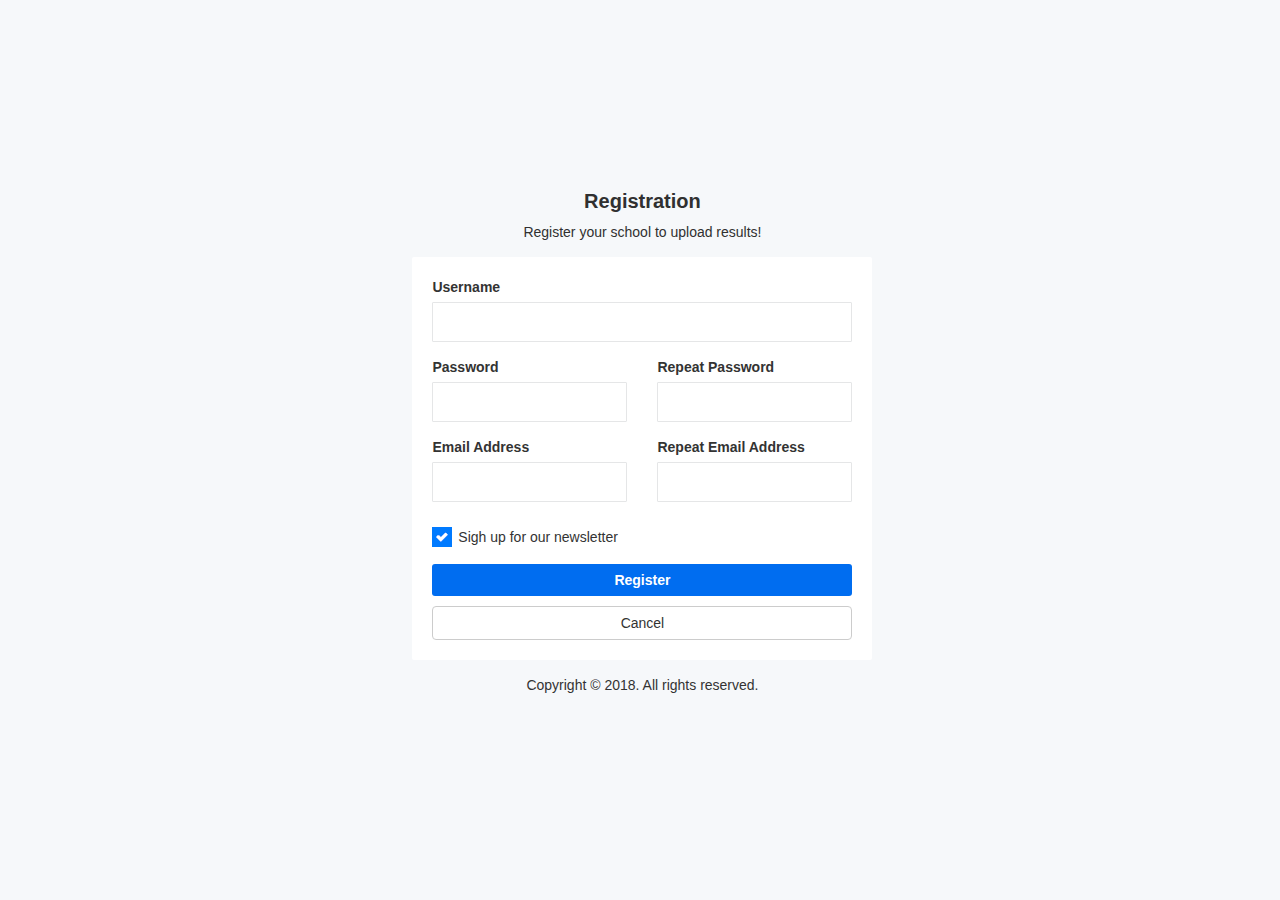
<file: portal/register.html>
<!doctype html>
<html class="no-js" lang="en">

<head>
  <meta charset="utf-8">
  <meta http-equiv="x-ua-compatible" content="ie=edge">
  <title>Register | Educational Portal</title>
  <meta name="description" content="">
  <meta name="viewport" content="width=device-width, initial-scale=1">
  <!-- favicon
		============================================ -->
  <link rel="shortcut icon" type="image/x-icon" href="img/favicon.ico">
  <!-- Google Fonts
		============================================ -->
  <link href="https://fonts.googleapis.com/css?family=Play:400,700" rel="stylesheet">
  <!-- Bootstrap CSS
		============================================ -->
  <link rel="stylesheet" href="css/bootstrap.min.css">
  <!-- Bootstrap CSS
		============================================ -->
  <link rel="stylesheet" href="css/font-awesome.min.css">
  <!-- owl.carousel CSS
		============================================ -->
  <link rel="stylesheet" href="css/owl.carousel.css">
  <link rel="stylesheet" href="css/owl.theme.css">
  <link rel="stylesheet" href="css/owl.transitions.css">
  <!-- animate CSS
		============================================ -->
  <link rel="stylesheet" href="css/animate.css">
  <!-- normalize CSS
		============================================ -->
  <link rel="stylesheet" href="css/normalize.css">
  <!-- main CSS
		============================================ -->
  <link rel="stylesheet" href="css/main.css">
  <!-- morrisjs CSS
		============================================ -->
  <link rel="stylesheet" href="css/morrisjs/morris.css">
  <!-- mCustomScrollbar CSS
		============================================ -->
  <link rel="stylesheet" href="css/scrollbar/jquery.mCustomScrollbar.min.css">
  <!-- metisMenu CSS
		============================================ -->
  <link rel="stylesheet" href="css/metisMenu/metisMenu.min.css">
  <link rel="stylesheet" href="css/metisMenu/metisMenu-vertical.css">
  <!-- calendar CSS
		============================================ -->
  <link rel="stylesheet" href="css/calendar/fullcalendar.min.css">
  <link rel="stylesheet" href="css/calendar/fullcalendar.print.min.css">
  <!-- forms CSS
		============================================ -->
  <link rel="stylesheet" href="css/form/all-type-forms.css">
  <!-- style CSS
		============================================ -->
  <link rel="stylesheet" href="style.css">
  <!-- responsive CSS
		============================================ -->
  <link rel="stylesheet" href="css/responsive.css">
  <!-- modernizr JS
		============================================ -->
  <script src="js/vendor/modernizr-2.8.3.min.js"></script>
</head>

<body>
  <!--[if lt IE 8]>
		<p class="browserupgrade">You are using an <strong>outdated</strong> browser. Please <a href="http://browsehappy.com/">upgrade your browser</a> to improve your experience.</p>
	<![endif]-->
  <div class="error-pagewrap">
    <div class="error-page-int">
      <div class="text-center custom-login">
        <h3>Registration</h3>
        <p>Register your school to upload results!</p>
      </div>
      <div class="content-error">
        <div class="hpanel">
          <div class="panel-body">
            <form action="#" id="loginForm">
              <div class="row">
                <div class="form-group col-lg-12">
                  <label>Username</label>
                  <input class="form-control">
                </div>
                <div class="form-group col-lg-6">
                  <label>Password</label>
                  <input type="password" class="form-control">
                </div>
                <div class="form-group col-lg-6">
                  <label>Repeat Password</label>
                  <input type="password" class="form-control">
                </div>
                <div class="form-group col-lg-6">
                  <label>Email Address</label>
                  <input class="form-control">
                </div>
                <div class="form-group col-lg-6">
                  <label>Repeat Email Address</label>
                  <input class="form-control">
                </div>
                <div class="checkbox col-lg-12">
                  <input type="checkbox" class="i-checks" checked> Sigh up for our newsletter
                </div>
              </div>
              <div class="text-center">
                <a href="login.html" class="btn btn-success btn-block loginbtn">Register</a>
                <button class="btn btn-default btn-block">Cancel</button>
              </div>
            </form>
          </div>
        </div>
      </div>
      <div class="text-center login-footer">
        <p>Copyright © 2018. All rights reserved.</p>
      </div>
    </div>
  </div>
  <!-- jquery
		============================================ -->
  <script src="js/vendor/jquery-1.12.4.min.js"></script>
  <!-- bootstrap JS
		============================================ -->
  <script src="js/bootstrap.min.js"></script>
  <!-- wow JS
		============================================ -->
  <script src="js/wow.min.js"></script>
  <!-- price-slider JS
		============================================ -->
  <script src="js/jquery-price-slider.js"></script>
  <!-- meanmenu JS
		============================================ -->
  <script src="js/jquery.meanmenu.js"></script>
  <!-- owl.carousel JS
		============================================ -->
  <script src="js/owl.carousel.min.js"></script>
  <!-- sticky JS
		============================================ -->
  <script src="js/jquery.sticky.js"></script>
  <!-- scrollUp JS
		============================================ -->
  <script src="js/jquery.scrollUp.min.js"></script>
  <!-- mCustomScrollbar JS
		============================================ -->
  <script src="js/scrollbar/jquery.mCustomScrollbar.concat.min.js"></script>
  <script src="js/scrollbar/mCustomScrollbar-active.js"></script>
  <!-- metisMenu JS
		============================================ -->
  <script src="js/metisMenu/metisMenu.min.js"></script>
  <script src="js/metisMenu/metisMenu-active.js"></script>
  <!-- tab JS
		============================================ -->
  <script src="js/tab.js"></script>
  <!-- icheck JS
		============================================ -->
  <script src="js/icheck/icheck.min.js"></script>
  <script src="js/icheck/icheck-active.js"></script>
  <!-- plugins JS
		============================================ -->
  <script src="js/plugins.js"></script>
  <!-- main JS
		============================================ -->
  <script src="js/main.js"></script>
  <!-- tawk chat JS
		============================================ -->
  <script src="js/tawk-chat.js"></script>
</body>

</html>
</file>
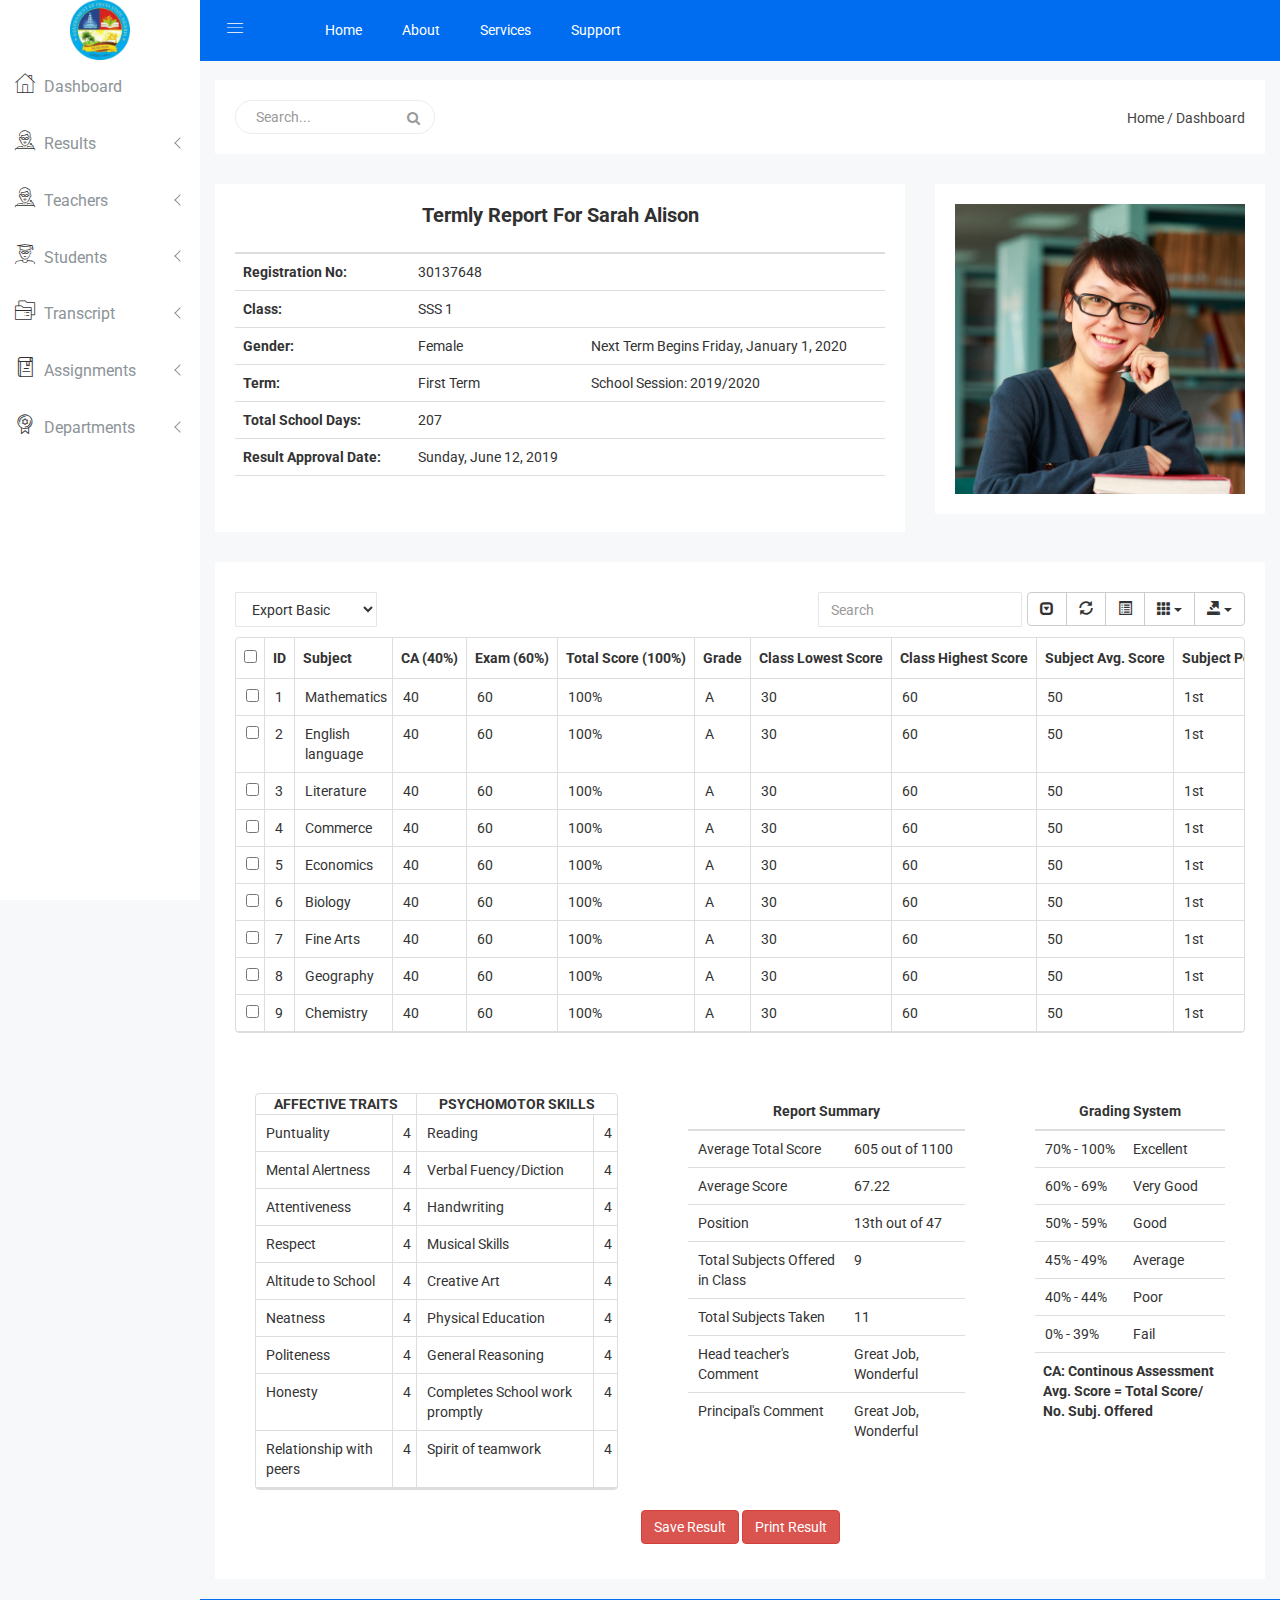
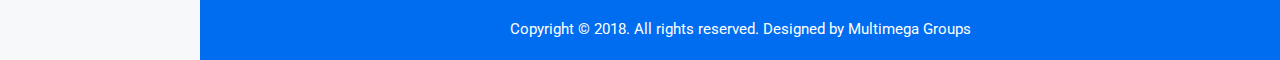
<file: portal/view-results.html>
<!doctype html>
<html class="no-js" lang="en">

<head>
    <meta charset="utf-8">
    <meta http-equiv="x-ua-compatible" content="ie=edge">
    <title>Data Table | Educational Portal</title>
    <meta name="description" content="">
    <meta name="viewport" content="width=device-width, initial-scale=1">
    <!-- favicon
		============================================ -->
    <link rel="shortcut icon" type="image/x-icon" href="img/favicon.ico">
    <!-- Google Fonts
		============================================ -->
    <link href="https://fonts.googleapis.com/css?family=Roboto:100,300,400,700,900" rel="stylesheet">
    <!-- Bootstrap CSS
		============================================ -->
    <link rel="stylesheet" href="css/bootstrap.min.css">
    <!-- Bootstrap CSS
		============================================ -->
    <link rel="stylesheet" href="css/font-awesome.min.css">
    <!-- owl.carousel CSS
		============================================ -->
    <link rel="stylesheet" href="css/owl.carousel.css">
    <link rel="stylesheet" href="css/owl.theme.css">
    <link rel="stylesheet" href="css/owl.transitions.css">
    <!-- animate CSS
		============================================ -->
    <link rel="stylesheet" href="css/animate.css">
    <!-- normalize CSS
		============================================ -->
    <link rel="stylesheet" href="css/normalize.css">
    <!-- meanmenu icon CSS
		============================================ -->
    <link rel="stylesheet" href="css/meanmenu.min.css">
    <!-- main CSS
		============================================ -->
    <link rel="stylesheet" href="css/main.css" type="text/css">
    <!-- educate icon CSS
		============================================ -->
    <link rel="stylesheet" href="css/educate-custon-icon.css" type="text/css">
    <!-- morrisjs CSS
		============================================ -->
    <link rel="stylesheet" href="css/morrisjs/morris.css" type="text/css">
    <!-- mCustomScrollbar CSS
		============================================ -->
    <link rel="stylesheet" href="css/scrollbar/jquery.mCustomScrollbar.min.css" type="text/css">
    <!-- metisMenu CSS
		============================================ -->
    <link rel="stylesheet" href="css/metisMenu/metisMenu.min.css" type="text/css">
    <link rel="stylesheet" href="css/metisMenu/metisMenu-vertical.css" type="text/css">
    <!-- calendar CSS
		============================================ -->
    <link rel="stylesheet" href="css/calendar/fullcalendar.min.css" type="text/css">
    <link rel="stylesheet" href="css/calendar/fullcalendar.print.min.css" type="text/css">
    <!-- x-editor CSS
		============================================ -->
    <link rel="stylesheet" href="css/editor/select2.css">
    <link rel="stylesheet" href="css/editor/datetimepicker.css">
    <link rel="stylesheet" href="css/editor/bootstrap-editable.css">
    <link rel="stylesheet" href="css/editor/x-editor-style.css">
    <!-- normalize CSS
		============================================ -->
    <link rel="stylesheet" href="css/data-table/bootstrap-table.css" type="text/css">
    <link rel="stylesheet" href="css/data-table/bootstrap-editable.css" type="text/css">
    <!-- style CSS
		============================================ -->
    <link rel="stylesheet" href="style.css" type="text/css">
    <!-- responsive CSS
		============================================ -->
    <link rel="stylesheet" href="css/responsive.css" type="text/css">
    <!-- modernizr JS
		============================================ -->
    <script src="js/vendor/modernizr-2.8.3.min.js"></script>
</head>

<body>
    <!--[if lt IE 8]>
		<p class="browserupgrade">You are using an <strong>outdated</strong> browser. Please <a href="http://browsehappy.com/">upgrade your browser</a> to improve your experience.</p>
	<![endif]-->
    <!-- Start Left menu area -->
    <div class="left-sidebar-pro">
        <nav id="sidebar" class="">
            <div class="sidebar-header">
                <a href="index.html"><img class="main-logo" src="img/logo/delta_logo150x150.png" style="max-height:60px"
                        height="60px" alt="" /></a>
                <strong><a href="index.html"><img src="img/logo/delta_logo150x150.png" style="max-height:60px"
                            height="60px" alt="" /></a></strong>
            </div>
            <div class="left-custom-menu-adp-wrap comment-scrollbar">
                <nav class="sidebar-nav left-sidebar-menu-pro">
                    <ul class="metismenu" id="menu1">
                        <li class="active">
                            <a href="index.html">
                                <span class="educate-icon educate-home icon-wrap"></span>
                                <span class="mini-click-non">Dashboard</span>
                            </a>

                        </li>

                        <li>
                            <a class="has-arrow" href="#" aria-expanded="false"><span
                                    class="educate-icon educate-professor icon-wrap"></span> <span
                                    class="mini-click-non">Results</span></a>
                            <ul class="submenu-angle" aria-expanded="false">
                                <li><a href="check-result.html"><span class="mini-sub-pro">Check
                                            Results</span></a></li>
                                <li><a href="upload-results.html"><span class="mini-sub-pro">Upload
                                            Results</span></a></li>
                                <li><a href="#"><span class="mini-sub-pro">Edit
                                            Results</span></a></li>
                            </ul>
                        </li>
                        <li>
                            <a class="has-arrow" href="#" aria-expanded="false"><span
                                    class="educate-icon educate-professor icon-wrap"></span> <span
                                    class="mini-click-non">Teachers</span></a>
                            <ul class="submenu-angle" aria-expanded="false">
                                <li><a href="#"><span class="mini-sub-pro">All
                                            Teachers</span></a></li>
                                <li><a href="#"><span class="mini-sub-pro">Add
                                            Teacher</span></a></li>
                                <li><a href="#"><span class="mini-sub-pro">Edit
                                            Teacher</span></a></li>
                                <li><a href="#"><span class="mini-sub-pro">Teacher
                                            Profile</span></a></li>
                            </ul>
                        </li>
                        <li>
                            <a class="has-arrow" href="#" aria-expanded="false"><span
                                    class="educate-icon educate-student icon-wrap"></span> <span
                                    class="mini-click-non">Students</span></a>
                            <ul class="submenu-angle" aria-expanded="false">
                                <li><a title="All Students" href="#"><span class="mini-sub-pro">All
                                            Students</span></a></li>
                                <li><a title="Add Students" href="#"><span class="mini-sub-pro">Add
                                            Student</span></a></li>
                                <li><a title="Edit Students" href="#"><span class="mini-sub-pro">Edit
                                            Student</span></a></li>
                                <li><a title="Students Profile" href="#"><span class="mini-sub-pro">Student
                                            Profile</span></a></li>
                            </ul>
                        </li>
                        <li>
                            <a class="has-arrow" href="#" aria-expanded="false"><span
                                    class="educate-icon educate-course icon-wrap"></span> <span
                                    class="mini-click-non">Transcript</span></a>
                            <ul class="submenu-angle" aria-expanded="false">
                                <li><a href="#"><span class="mini-sub-pro">All
                                            Transcripts</span></a></li>
                                <li><a href="#"><span class="mini-sub-pro">Add
                                            Transcript</span></a></li>
                                <li><a href="#"><span class="mini-sub-pro">Edit
                                            Transcript</span></a></li>
                                <li><a href="#"><span class="mini-sub-pro">Transcripts
                                            Info</span></a></li>
                                <li><a href="#"><span class="mini-sub-pro">Transcripts
                                            Payment</span></a></li>
                            </ul>
                        </li>
                        <li>
                            <a class="has-arrow" href="#" aria-expanded="false"><span
                                    class="educate-icon educate-library icon-wrap"></span> <span
                                    class="mini-click-non">Assignments</span></a>
                            <ul class="submenu-angle" aria-expanded="false">
                                <li><a href="#"><span class="mini-sub-pro">All
                                            Assignments</span></a></li>
                                <li><a href="#"><span class="mini-sub-pro">Add
                                            Assignment</span></a></li>
                                <li><a href="#"><span class="mini-sub-pro">Edit
                                            Assignment</span></a></li>
                            </ul>
                        </li>
                        <li>
                            <a class="has-arrow" href="#" aria-expanded="false"><span
                                    class="educate-icon educate-department icon-wrap"></span> <span
                                    class="mini-click-non">Departments</span></a>
                            <ul class="submenu-angle" aria-expanded="false">
                                <li><a title="Departments List" href="#"><span class="mini-sub-pro">Departments
                                            List</span></a></li>
                                <li><a title="Add Departments" href="#"><span class="mini-sub-pro">Add
                                            Departments</span></a></li>
                                <li><a title="Edit Departments" href="#"><span class="mini-sub-pro">Edit
                                            Departments</span></a></li>
                            </ul>
                        </li>

                    </ul>
                </nav>
            </div>
        </nav>
    </div>
    <!-- End Left menu area -->
    <!-- Start Welcome area -->
    <div class="all-content-wrapper">
        <div class="container-fluid">
            <div class="row">
                <div class="col-lg-12 col-md-12 col-sm-12 col-xs-12">
                    <div class="logo-pro">
                        <a href="index.html"><img class="main-logo" src="img/logo/delta_logo150x150.png"
                                style="max-height:60px" height="60px" alt="" /></a>
                    </div>
                </div>
            </div>
        </div>
        <div class="header-advance-area">
            <div class="header-top-area">
                <div class="container-fluid">
                    <div class="row">
                        <div class="col-lg-12 col-md-12 col-sm-12 col-xs-12">
                            <div class="header-top-wraper">
                                <div class="row">
                                    <div class="col-lg-1 col-md-0 col-sm-1 col-xs-12">
                                        <div class="menu-switcher-pro">
                                            <button type="button" id="sidebarCollapse"
                                                class="btn bar-button-pro header-drl-controller-btn btn-info navbar-btn">
                                                <i class="educate-icon educate-nav"></i>
                                            </button>
                                        </div>
                                    </div>
                                    <div class="col-lg-6 col-md-7 col-sm-6 col-xs-12">
                                        <div class="header-top-menu tabl-d-n">
                                            <ul class="nav navbar-nav mai-top-nav">
                                                <li class="nav-item"><a href="../index.html" class="nav-link">Home</a>
                                                </li>
                                                <li class="nav-item"><a href="#" class="nav-link">About</a>
                                                </li>
                                                <li class="nav-item"><a href="#" class="nav-link">Services</a>
                                                </li>

                                                <li class="nav-item"><a href="#" class="nav-link">Support</a>
                                                </li>
                                            </ul>
                                        </div>
                                    </div>

                                </div>
                            </div>
                        </div>
                    </div>
                </div>
            </div>
            <!-- Mobile Menu start -->
            <div class="mobile-menu-area">
                <div class="container">
                    <div class="row">
                        <div class="col-lg-12 col-md-12 col-sm-12 col-xs-12">
                            <div class="mobile-menu">
                                <nav id="dropdown">
                                    <ul class="mobile-menu-nav">
                                        <li><a href="index.html">Dashboard <span
                                                    class="admin-project-icon edu-icon edu-down-arrow"></span></a>

                                        </li>
                                        <li><a data-toggle="collapse" data-target="#demoevent" href="#">Results <span
                                                    class="admin-project-icon edu-icon edu-down-arrow"></span></a>
                                            <ul id="demoevent" class="collapse dropdown-header-top">
                                                <li><a href="check-result.html">Check Result</a>
                                                </li>
                                                <li><a href="upload-results.html">Upload Result</a>
                                                </li>
                                                <li><a href="#">Edit Result</a>
                                                </li>
                                            </ul>
                                        </li>
                                        <li><a data-toggle="collapse" data-target="#demopro" href="#">Students <span
                                                    class="admin-project-icon edu-icon edu-down-arrow"></span></a>
                                            <ul id="demopro" class="collapse dropdown-header-top">
                                                <li><a href="#">All Students</a>
                                                </li>
                                                <li><a href="#">Add Student</a>
                                                </li>
                                                <li><a href="#">Edit Student</a>
                                                </li>
                                                <li><a href="#">Student Profile</a>
                                                </li>
                                            </ul>
                                        </li>
                                        <li><a data-toggle="collapse" data-target="#democrou" href="#">Courses <span
                                                    class="admin-project-icon edu-icon edu-down-arrow"></span></a>
                                            <ul id="democrou" class="collapse dropdown-header-top">
                                                <li><a href="#"><span class="mini-sub-pro">All
                                                            Transcripts</span></a></li>
                                                <li><a href="#"><span class="mini-sub-pro">Add
                                                            Transcript</span></a></li>
                                                <li><a href="#"><span class="mini-sub-pro">Edit
                                                            Transcript</span></a></li>
                                                <li><a href="#"><span class="mini-sub-pro">Transcripts
                                                            Info</span></a></li>
                                                <li><a href="#"><span class="mini-sub-pro">Transcripts
                                                            Payment</span></a></li>
                                            </ul>
                                        </li>
                                        <li><a data-toggle="collapse" data-target="#demolibra" href="#">Assignments
                                                <span class="admin-project-icon edu-icon edu-down-arrow"></span></a>
                                            <ul id="demolibra" class="collapse dropdown-header-top">
                                                <li><a href="#"><span class="mini-sub-pro">All
                                                            Assignments</span></a></li>
                                                <li><a href="#"><span class="mini-sub-pro">Add
                                                            Assignment</span></a></li>
                                                <li><a href="#"><span class="mini-sub-pro">Edit
                                                            Assignment</span></a></li>
                                            </ul>
                                        </li>
                                        <li><a data-toggle="collapse" data-target="#demodepart" href="#">Departments
                                                <span class="admin-project-icon edu-icon edu-down-arrow"></span></a>
                                            <ul id="demodepart" class="collapse dropdown-header-top">
                                                <li><a href="#">Departments List</a>
                                                </li>
                                                <li><a href="#">Add Departments</a>
                                                </li>
                                                <li><a href="#">Edit Departments</a>
                                                </li>
                                            </ul>
                                        </li>

                                    </ul>
                                </nav>
                            </div>
                        </div>
                    </div>
                </div>
            </div>
            <!-- Mobile Menu end -->
            <div class="breadcome-area">
                <div class="container-fluid">
                    <div class="row">
                        <div class="col-lg-12 col-md-12 col-sm-12 col-xs-12">
                            <div class="breadcome-list">
                                <div class="row">
                                    <div class="col-lg-6 col-md-6 col-sm-6 col-xs-12">
                                        <div class="breadcome-heading">
                                            <form role="search" class="sr-input-func">
                                                <input type="text" placeholder="Search..."
                                                    class="search-int form-control">
                                                <a href="#"><i class="fa fa-search"></i></a>
                                            </form>
                                        </div>
                                    </div>
                                    <div class="col-lg-6 col-md-6 col-sm-6 col-xs-12">
                                        <ul class="breadcome-menu">
                                            <li><a href="#">Home</a> <span class="bread-slash">/</span>
                                            </li>
                                            <li><span class="bread-blod">Dashboard</span>
                                            </li>
                                        </ul>
                                    </div>
                                </div>
                            </div>
                        </div>
                    </div>
                </div>
            </div>
        </div>


        <!-- Static Table Start -->
        <div class="data-table-area mg-b-15">
            <div class="container-fluid">

                <div class="row">
                    <div class="col-lg-8 col-md-8 col-sm-8 col-xs-12">
                        <div class="sparkline10-list mt-b-30">
                            <div class="sparkline10-hd">
                                <div class="main-sparkline10-hd">
                                    <h1 class="text-center">Termly Report For Sarah Alison</h1>
                                </div>
                            </div>
                            <div class="sparkline10-graph">
                                <div class="basic-login-form-ad">
                                    <div class="row">
                                        <div class="col-lg-12 col-md-12 col-sm-12 col-xs-12">
                                            <div class="datatable-dashv1-list custom-datatable-overright">
                                                <table id="table" class="table table-hover">
                                                    <thead>
                                                        <tr>
                                                            <th data-field="report" colspan="3" rowspan="3"
                                                                class="text-center" data-editable="false">
                                                            </th>
                                                        </tr>
                                                    </thead>
                                                    <tbody>
                                                        <tr>
                                                            <th>Registration No:</th>
                                                            <td>30137648</td>
                                                            <td></td>
                                                        </tr>
                                                        <tr>
                                                            <th>Class:</th>
                                                            <td>SSS 1</td>
                                                            <td></td>
                                                        </tr>
                                                        <tr>
                                                            <th>Gender:</th>
                                                            <td>Female</td>
                                                            <td>Next Term Begins Friday, January 1, 2020</td>
                                                        </tr>
                                                        <tr>
                                                            <th>Term:</th>
                                                            <td>First Term</td>
                                                            <td>School Session: 2019/2020</td>
                                                        </tr>
                                                        <tr>
                                                            <th>Total School Days:</th>
                                                            <td>207</td>
                                                            <td></td>
                                                        </tr>
                                                        <tr>
                                                            <th>Result Approval Date:</th>
                                                            <td>Sunday, June 12, 2019</td>
                                                            <td></td>
                                                        </tr>
                                                        <tr>
                                                            <th></th>
                                                            <td></td>
                                                            <td></td>
                                                        </tr>

                                                    </tbody>
                                                </table>
                                            </div>
                                        </div>
                                    </div>
                                </div>
                            </div>
                        </div>
                    </div>
                    <div class="col-lg-4 col-md-4 col-sm-4 col-xs-12">
                        <div class="sparkline11-list responsive-mg-b-30">
                            <div class="sparkline11-graph">
                                <div class="basic-login-form-ad">
                                    <div class="row">
                                        <div class="col-lg-12 col-md-12 col-sm-12 col-xs-12">
                                            <div class="student-img">
                                                <img src="img/student/1.jpg" alt="Student image">
                                            </div>
                                        </div>
                                    </div>
                                </div>
                            </div>
                        </div>
                    </div>
                </div>

                <div class="row">
                    <div class="col-lg-12 col-md-12 col-sm-12 col-xs-12">
                        <div class="sparkline13-list">

                            <div class="sparkline13-graph">
                                <div class="datatable-dashv1-list custom-datatable-overright">
                                    <div id="toolbar">
                                        <select class="form-control dt-tb">
                                            <option value="">Export Basic</option>
                                            <option value="all">Export All</option>
                                            <option value="selected">Export Selected</option>
                                        </select>
                                    </div>
                                    <table id="table" data-toggle="table" data-pagination="false" data-search="true"
                                        data-show-columns="true" data-show-pagination-switch="true"
                                        data-show-refresh="true" data-key-events="true" data-show-toggle="true"
                                        data-resizable="true" data-cookie="true" data-cookie-id-table="saveId"
                                        data-show-export="true" data-click-to-select="false" data-toolbar="#toolbar">
                                        <thead>
                                            <tr>
                                                <th data-field="state" data-checkbox="true"></th>
                                                <th data-field="id">ID</th>
                                                <th data-field="subject" data-editable="false">Subject</th>
                                                <th data-field="ca" data-editable="false">CA (40%)</th>

                                                <th data-field="examination">Exam (60%)</th>
                                                <th data-field="totalgrade" data-editable="false">Total Score (100%)
                                                </th>
                                                <th data-field="grade" data-editable="false">Grade</th>
                                                <th data-field="class-lowest-score" data-editable="false">Class Lowest
                                                    Score</th>
                                                <th data-field="class-highest-score" data-editable="false">Class Highest
                                                    Score</th>
                                                <th data-field="subject-avg-score" data-editable="false">Subject Avg.
                                                    Score</th>
                                                <th data-field="position" data-editable="false">Subject Position</th>
                                                <th data-field="remark" data-editable="false">Remarks</th>
                                            </tr>
                                        </thead>
                                        <tbody>
                                            <tr>
                                                <td></td>
                                                <td>1</td>
                                                <td>Mathematics</td>
                                                <td>40</td>

                                                <td>60</span>
                                                </td>
                                                <td>100%</td>
                                                <td>A</td>
                                                <td>30</td>
                                                <td>60</td>
                                                <td>50</td>
                                                <td>1st</td>
                                                <td>Excellent</td>

                                            </tr>
                                            <tr>
                                                <td></td>
                                                <td>2</td>
                                                <td>English language</td>
                                                <td>40</td>

                                                <td>60</span>
                                                </td>
                                                <td>100%</td>
                                                <td>A</td>
                                                <td>30</td>
                                                <td>60</td>
                                                <td>50</td>
                                                <td>1st</td>
                                                <td>Excellent</td>

                                            </tr>
                                            <tr>
                                                <td></td>
                                                <td>3</td>
                                                <td>Literature</td>
                                                <td>40</td>

                                                <td>60</span>
                                                </td>
                                                <td>100%</td>
                                                <td>A</td>
                                                <td>30</td>
                                                <td>60</td>
                                                <td>50</td>
                                                <td>1st</td>
                                                <td>Excellent</td>

                                            </tr>
                                            <tr>
                                                <td></td>
                                                <td>4</td>
                                                <td>Commerce</td>
                                                <td>40</td>

                                                <td>60</span>
                                                </td>
                                                <td>100%</td>
                                                <td>A</td>
                                                <td>30</td>
                                                <td>60</td>
                                                <td>50</td>
                                                <td>1st</td>
                                                <td>Excellent</td>

                                            </tr>
                                            <tr>
                                                <td></td>
                                                <td>5</td>
                                                <td>Economics</td>
                                                <td>40</td>

                                                <td>60</span>
                                                </td>
                                                <td>100%</td>
                                                <td>A</td>
                                                <td>30</td>
                                                <td>60</td>
                                                <td>50</td>
                                                <td>1st</td>
                                                <td>Excellent</td>

                                            </tr>
                                            <tr>
                                                <td></td>
                                                <td>6</td>
                                                <td>Biology</td>
                                                <td>40</td>

                                                <td>60</span>
                                                </td>
                                                <td>100%</td>
                                                <td>A</td>
                                                <td>30</td>
                                                <td>60</td>
                                                <td>50</td>
                                                <td>1st</td>
                                                <td>Excellent</td>

                                            </tr>
                                            <tr>
                                                <td></td>
                                                <td>7</td>
                                                <td>Fine Arts</td>
                                                <td>40</td>

                                                <td>60</span>
                                                </td>
                                                <td>100%</td>
                                                <td>A</td>
                                                <td>30</td>
                                                <td>60</td>
                                                <td>50</td>
                                                <td>1st</td>
                                                <td>Excellent</td>

                                            </tr>
                                            <tr>
                                                <td></td>
                                                <td>8</td>
                                                <td>Geography</td>
                                                <td>40</td>

                                                <td>60</span>
                                                </td>
                                                <td>100%</td>
                                                <td>A</td>
                                                <td>30</td>
                                                <td>60</td>
                                                <td>50</td>
                                                <td>1st</td>
                                                <td>Excellent</td>

                                            </tr>
                                            <tr>
                                                <td></td>
                                                <td>9</td>
                                                <td>Chemistry</td>
                                                <td>40</td>

                                                <td>60</span>
                                                </td>
                                                <td>100%</td>
                                                <td>A</td>
                                                <td>30</td>
                                                <td>60</td>
                                                <td>50</td>
                                                <td>1st</td>
                                                <td>Excellent</td>

                                            </tr>
                                        </tbody>
                                    </table>
                                </div>
                            </div>
                        </div>
                    </div>
                </div>
            </div>

            <div class="container-fluid">
                <div class="row">
                    <div class="col-lg-12 col-md-12 col-sm-12 col-xs-12">
                        <div class="sparkline13-list">
                            <div class="row">
                                <div class="col-md-5">
                                    <div class="sparkline13-list">
                                        <div class="sparkline13-graph">
                                            <div class="datatable-dashv1-list custom-datatable-overright">
                                                <table id="table" data-toggle="table" data-pagination="false"
                                                    data-search="true" data-show-columns="true"
                                                    data-show-pagination-switch="true" data-show-refresh="true"
                                                    data-key-events="true" data-show-toggle="true" data-resizable="true"
                                                    data-cookie="true" data-cookie-id-table="saveId"
                                                    data-show-export="true" data-click-to-select="false"
                                                    data-toolbar="#toolbar">
                                                    <thead>
                                                        <tr>
                                                            <th colspan="2" class="text-center">AFFECTIVE TRAITS</th>
                                                            <th colspan="2" class="text-center">PSYCHOMOTOR SKILLS</th>
                                                        </tr>

                                                    </thead>
                                                    <tbody>
                                                        <tr>
                                                            <td>Puntuality</td>
                                                            <td>4</td>
                                                            <td>Reading</td>
                                                            <td>4</td>
                                                        </tr>
                                                        <tr>
                                                            <td>Mental Alertness</td>
                                                            <td>4</td>

                                                            <td>Verbal Fuency/Diction</td>
                                                            <td>4</td>
                                                        </tr>
                                                        <tr>
                                                            <td>Attentiveness</td>
                                                            <td>4</td>

                                                            <td>Handwriting</td>
                                                            <td>4</td>
                                                        </tr>
                                                        <tr>
                                                            <td>Respect</td>
                                                            <td>4</td>

                                                            <td>Musical Skills</td>
                                                            <td>4</td>
                                                        </tr>
                                                        <tr>
                                                            <td>Altitude to School</td>
                                                            <td>4</td>

                                                            <td>Creative Art</td>
                                                            <td>4</td>
                                                        </tr>
                                                        <tr>
                                                            <td>Neatness</td>
                                                            <td>4</td>

                                                            <td>Physical Education</td>
                                                            <td>4</td>
                                                        </tr>
                                                        <tr>
                                                            <td>Politeness</td>
                                                            <td>4</td>

                                                            <td>General Reasoning</td>
                                                            <td>4</td>
                                                        </tr>
                                                        <tr>
                                                            <td>Honesty</td>
                                                            <td>4</td>

                                                            <td>Completes School work promptly</td>
                                                            <td>4</td>
                                                        </tr>
                                                        <tr>
                                                            <td>Relationship with peers</td>
                                                            <td>4</td>

                                                            <td>Spirit of teamwork</td>
                                                            <td>4</td>
                                                        </tr>
                                                    </tbody>
                                                </table>
                                            </div>
                                        </div>
                                    </div>
                                </div>
                                <div class="col-md-4">
                                    <div class="sparkline13-list">
                                        <div class="sparkline13-graph">
                                            <div class="datatable-dashv1-list custom-datatable-overright">
                                                <table id="table" class="table table-hover">
                                                    <thead>
                                                        <tr>
                                                            <th data-field="report" colspan="3" class="text-center"
                                                                data-editable="false">
                                                                Report Summary</th>
                                                        </tr>
                                                    </thead>
                                                    <tbody>
                                                        <tr>
                                                            <td>Average Total Score</td>
                                                            <td>605 out of 1100</td>
                                                        </tr>
                                                        <tr>
                                                            <td>Average Score</td>
                                                            <td>67.22</td>
                                                        </tr>
                                                        <tr>
                                                            <td>Position</td>
                                                            <td>13th out of 47</td>
                                                        </tr>
                                                        <tr>
                                                            <td>Total Subjects Offered in Class</td>
                                                            <td>9</td>
                                                        </tr>
                                                        <tr>
                                                            <td>Total Subjects Taken</td>
                                                            <td>11</td>
                                                        </tr>
                                                        <tr>
                                                            <td>Head teacher's Comment</td>
                                                            <td>Great Job, Wonderful</td>
                                                        </tr>
                                                        <tr>
                                                            <td>Principal's Comment</td>
                                                            <td>Great Job, Wonderful</td>
                                                        </tr>
                                                    </tbody>
                                                </table>
                                            </div>
                                        </div>
                                    </div>
                                </div>
                                <div class="col-md-3">
                                    <div class="sparkline13-list">
                                        <div class="sparkline13-graph">
                                            <div class="datatable-dashv1-list custom-datatable-overright">
                                                <table id="table" class="table table-hover">
                                                    <thead>
                                                        <tr>
                                                            <th data-field="grading" colspan="2" class="text-center"
                                                                data-editable="false">Grading System</th>
                                                        </tr>
                                                    </thead>
                                                    <tbody>
                                                        <tr>
                                                            <td>70% - 100%</td>
                                                            <td>Excellent</td>
                                                        </tr>
                                                        <tr>
                                                            <td>60% - 69%</td>
                                                            <td>Very Good</td>
                                                        </tr>
                                                        <tr>
                                                            <td>50% - 59%</td>
                                                            <td>Good</td>
                                                        </tr>
                                                        <tr>
                                                            <td>45% - 49%</td>
                                                            <td>Average</td>
                                                        </tr>
                                                        <tr>
                                                            <td>40% - 44%</td>
                                                            <td>Poor</td>
                                                        </tr>
                                                        <tr>
                                                            <td>0% - 39%</td>
                                                            <td>Fail</td>
                                                        </tr>

                                                        <tr>
                                                            <th colspan="2">
                                                                CA: Continous Assessment
                                                                Avg. Score = Total Score/ No. Subj. Offered
                                                            </th>
                                                        </tr>

                                                    </tbody>
                                                </table>
                                            </div>
                                        </div>
                                    </div>
                                </div>
                            </div>
                            <div class="row">
                                <div class="col-lg-12 col-md-12 col-sm-12 col-xs-12">
                                    <div class="form-group payment-adress">
                                        <a href="#" class="btn btn-danger jobs-link">Save
                                            Result</a>
                                        <a href="#" class="btn btn-danger jobs-link">Print
                                            Result</a>
                                    </div>
                                </div>
                            </div>

                        </div>
                    </div>
                </div>
            </div>
        </div>
        <!-- Static Table End -->
        <div class="footer-copyright-area">
            <div class="container-fluid">
                <div class="row">
                    <div class="col-lg-12 col-md-12 col-sm-12 col-xs-12">
                        <div class="footer-copy-right">
                            <p>Copyright © 2018. All rights reserved. Designed by <a
                                    href="https://facebook.com/multimegaitschool/">Multimega Groups</a></p>
                        </div>
                    </div>
                </div>
            </div>
        </div>
    </div>

    <!-- jquery
		============================================ -->
    <script src="js/vendor/jquery-1.12.4.min.js"></script>
    <!-- bootstrap JS
		============================================ -->
    <script src="js/bootstrap.min.js"></script>
    <!-- wow JS
		============================================ -->
    <script src="js/wow.min.js"></script>
    <!-- price-slider JS
		============================================ -->
    <script src="js/jquery-price-slider.js"></script>
    <!-- meanmenu JS
		============================================ -->
    <script src="js/jquery.meanmenu.js"></script>
    <!-- owl.carousel JS
		============================================ -->
    <script src="js/owl.carousel.min.js"></script>
    <!-- sticky JS
		============================================ -->
    <script src="js/jquery.sticky.js"></script>
    <!-- scrollUp JS
		============================================ -->
    <script src="js/jquery.scrollUp.min.js"></script>
    <!-- mCustomScrollbar JS
		============================================ -->
    <script src="js/scrollbar/jquery.mCustomScrollbar.concat.min.js"></script>
    <script src="js/scrollbar/mCustomScrollbar-active.js"></script>
    <!-- metisMenu JS
		============================================ -->
    <script src="js/metisMenu/metisMenu.min.js"></script>
    <script src="js/metisMenu/metisMenu-active.js"></script>
    <!-- data table JS
		============================================ -->
    <script src="js/data-table/bootstrap-table.js"></script>
    <script src="js/data-table/tableExport.js"></script>
    <script src="js/data-table/data-table-active.js"></script>
    <script src="js/data-table/bootstrap-table-editable.js"></script>
    <script src="js/data-table/bootstrap-editable.js"></script>
    <script src="js/data-table/bootstrap-table-resizable.js"></script>
    <script src="js/data-table/colResizable-1.5.source.js"></script>
    <script src="js/data-table/bootstrap-table-export.js"></script>
    <!--  editable JS
		============================================ -->
    <script src="js/editable/jquery.mockjax.js"></script>
    <script src="js/editable/mock-active.js"></script>
    <script src="js/editable/select2.js"></script>
    <script src="js/editable/moment.min.js"></script>
    <script src="js/editable/bootstrap-datetimepicker.js"></script>
    <script src="js/editable/bootstrap-editable.js"></script>
    <script src="js/editable/xediable-active.js"></script>
    <!-- Chart JS
		============================================ -->
    <script src="/js/chart/jquery.peity.min.js"></script>
    <script src="js/peity/peity-active.js"></script>
    <!-- tab JS
		============================================ -->
    <script src="js/tab.js"></script>
    <!-- plugins JS
		============================================ -->
    <script src="js/plugins.js"></script>
    <!-- main JS
		============================================ -->
    <script src="js/main.js"></script>
    <!-- tawk chat JS
		============================================ -->
    <!-- <script src="js/tawk-chat.js"></script> -->

</body>

</html>
</file>
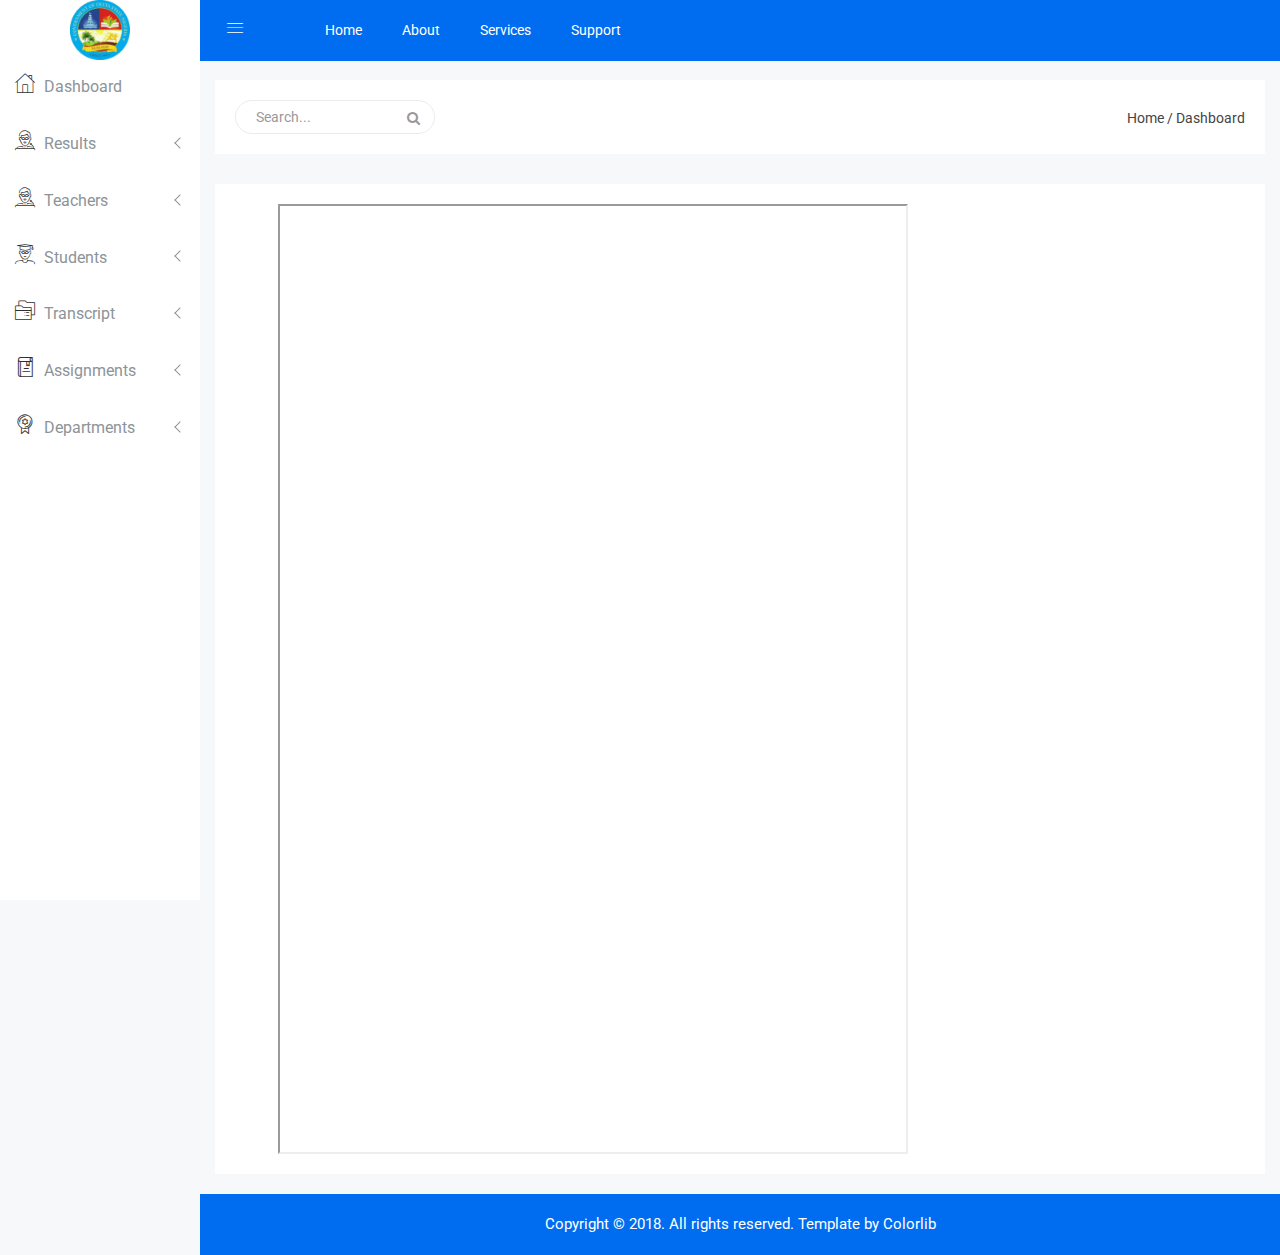
<file: portal/view-results1.html>
<!doctype html>
<html class="no-js" lang="en">

<head>
    <meta charset="utf-8">
    <meta http-equiv="x-ua-compatible" content="ie=edge">
    <title>Check Result | Educational Portal</title>
    <meta name="description" content="">
    <meta name="viewport" content="width=device-width, initial-scale=1">
    <!-- favicon
                    ============================================ -->
    <link rel="shortcut icon" type="image/x-icon" href="img/favicon.ico">
    <!-- Google Fonts
                    ============================================ -->
    <link href="https://fonts.googleapis.com/css?family=Roboto:100,300,400,700,900" rel="stylesheet">
    <!-- Bootstrap CSS
                    ============================================ -->
    <link rel="stylesheet" href="css/bootstrap.min.css">
    <!-- Bootstrap CSS
                    ============================================ -->
    <link rel="stylesheet" href="css/font-awesome.min.css">

    <!-- meanmenu icon CSS
                    ============================================ -->
    <link rel="stylesheet" href="css/meanmenu.min.css">
    <!-- main CSS
                    ============================================ -->
    <link rel="stylesheet" href="css/main.css">
    <!-- forms CSS
                    ============================================ -->
    <link rel="stylesheet" href="css/form/all-type-forms.css">
    <!-- educate icon CSS
                    ============================================ -->
    <link rel="stylesheet" href="css/educate-custon-icon.css">

    <!-- mCustomScrollbar CSS
                    ============================================ -->
    <link rel="stylesheet" href="css/scrollbar/jquery.mCustomScrollbar.min.css">
    <!-- metisMenu CSS
                    ============================================ -->
    <link rel="stylesheet" href="css/metisMenu/metisMenu.min.css">
    <link rel="stylesheet" href="css/metisMenu/metisMenu-vertical.css">

    <!-- style CSS
                    ============================================ -->
    <link rel="stylesheet" href="style.css">
    <link rel="stylesheet" href="css/custom.css">
    <!-- responsive CSS
                    ============================================ -->
    <link rel="stylesheet" href="css/responsive.css">
    <!-- modernizr JS
                    ============================================ -->
    <script src="js/vendor/modernizr-2.8.3.min.js"></script>
</head>

<body>
    <!--[if lt IE 8]>
		<p class="browserupgrade">You are using an <strong>outdated</strong> browser. Please <a href="http://browsehappy.com/">upgrade your browser</a> to improve your experience.</p>
	<![endif]-->
    <!-- Start Left menu area -->
    <div class="left-sidebar-pro">
        <nav id="sidebar" class="">
            <div class="sidebar-header">
                <a href="index.html"><img class="main-logo" src="img/logo/delta_logo150x150.png" style="max-height:60px"
                        height="60px" alt="" /></a>
                <strong><a href="index.html"><img src="img/logo/delta_logo150x150.png" style="max-height:60px"
                            height="60px" alt="" /></a></strong>
            </div>
            <div class="left-custom-menu-adp-wrap comment-scrollbar">
                <nav class="sidebar-nav left-sidebar-menu-pro">
                    <ul class="metismenu" id="menu1">
                        <li class="active">
                            <a href="index.html">
                                <span class="educate-icon educate-home icon-wrap"></span>
                                <span class="mini-click-non">Dashboard</span>
                            </a>

                        </li>

                        <li>
                            <a class="has-arrow" href="#" aria-expanded="false"><span
                                    class="educate-icon educate-professor icon-wrap"></span> <span
                                    class="mini-click-non">Results</span></a>
                            <ul class="submenu-angle" aria-expanded="false">
                                <li><a href="check-result.html"><span class="mini-sub-pro">Check
                                            Results</span></a></li>
                                <li><a href="upload-results.html"><span class="mini-sub-pro">Upload
                                            Results</span></a></li>
                                <li><a href="#"><span class="mini-sub-pro">Edit
                                            Results</span></a></li>
                            </ul>
                        </li>
                        <li>
                            <a class="has-arrow" href="#" aria-expanded="false"><span
                                    class="educate-icon educate-professor icon-wrap"></span> <span
                                    class="mini-click-non">Teachers</span></a>
                            <ul class="submenu-angle" aria-expanded="false">
                                <li><a href="#"><span class="mini-sub-pro">All
                                            Teachers</span></a></li>
                                <li><a href="#"><span class="mini-sub-pro">Add
                                            Teacher</span></a></li>
                                <li><a href="#"><span class="mini-sub-pro">Edit
                                            Teacher</span></a></li>
                                <li><a href="#"><span class="mini-sub-pro">Teacher
                                            Profile</span></a></li>
                            </ul>
                        </li>
                        <li>
                            <a class="has-arrow" href="#" aria-expanded="false"><span
                                    class="educate-icon educate-student icon-wrap"></span> <span
                                    class="mini-click-non">Students</span></a>
                            <ul class="submenu-angle" aria-expanded="false">
                                <li><a title="All Students" href="#"><span class="mini-sub-pro">All
                                            Students</span></a></li>
                                <li><a title="Add Students" href="#"><span class="mini-sub-pro">Add
                                            Student</span></a></li>
                                <li><a title="Edit Students" href="#"><span class="mini-sub-pro">Edit
                                            Student</span></a></li>
                                <li><a title="Students Profile" href="#"><span class="mini-sub-pro">Student
                                            Profile</span></a></li>
                            </ul>
                        </li>
                        <li>
                            <a class="has-arrow" href="#" aria-expanded="false"><span
                                    class="educate-icon educate-course icon-wrap"></span> <span
                                    class="mini-click-non">Transcript</span></a>
                            <ul class="submenu-angle" aria-expanded="false">
                                <li><a href="#"><span class="mini-sub-pro">All
                                            Transcripts</span></a></li>
                                <li><a href="#"><span class="mini-sub-pro">Add
                                            Transcript</span></a></li>
                                <li><a href="#"><span class="mini-sub-pro">Edit
                                            Transcript</span></a></li>
                                <li><a href="#"><span class="mini-sub-pro">Transcripts
                                            Info</span></a></li>
                                <li><a href="#"><span class="mini-sub-pro">Transcripts
                                            Payment</span></a></li>
                            </ul>
                        </li>
                        <li>
                            <a class="has-arrow" href="#" aria-expanded="false"><span
                                    class="educate-icon educate-library icon-wrap"></span> <span
                                    class="mini-click-non">Assignments</span></a>
                            <ul class="submenu-angle" aria-expanded="false">
                                <li><a href="#"><span class="mini-sub-pro">All
                                            Assignments</span></a></li>
                                <li><a href="#"><span class="mini-sub-pro">Add
                                            Assignment</span></a></li>
                                <li><a href="#"><span class="mini-sub-pro">Edit
                                            Assignment</span></a></li>
                            </ul>
                        </li>
                        <li>
                            <a class="has-arrow" href="#" aria-expanded="false"><span
                                    class="educate-icon educate-department icon-wrap"></span> <span
                                    class="mini-click-non">Departments</span></a>
                            <ul class="submenu-angle" aria-expanded="false">
                                <li><a title="Departments List" href="#"><span class="mini-sub-pro">Departments
                                            List</span></a></li>
                                <li><a title="Add Departments" href="#"><span class="mini-sub-pro">Add
                                            Departments</span></a></li>
                                <li><a title="Edit Departments" href="#"><span class="mini-sub-pro">Edit
                                            Departments</span></a></li>
                            </ul>
                        </li>

                    </ul>
                </nav>
            </div>
        </nav>
    </div>
    <!-- End Left menu area -->
    <!-- Start Welcome area -->
    <div class="all-content-wrapper">
        <div class="container-fluid">
            <div class="row">
                <div class="col-lg-12 col-md-12 col-sm-12 col-xs-12">
                    <div class="logo-pro">
                        <a href="index.html"><img class="main-logo" src="img/logo/delta_logo150x150.png"
                                style="max-height:60px" height="60px" alt="" /></a>
                    </div>
                </div>
            </div>
        </div>
        <div class="header-advance-area">
            <div class="header-top-area">
                <div class="container-fluid">
                    <div class="row">
                        <div class="col-lg-12 col-md-12 col-sm-12 col-xs-12">
                            <div class="header-top-wraper">
                                <div class="row">
                                    <div class="col-lg-1 col-md-0 col-sm-1 col-xs-12">
                                        <div class="menu-switcher-pro">
                                            <button type="button" id="sidebarCollapse"
                                                class="btn bar-button-pro header-drl-controller-btn btn-info navbar-btn">
                                                <i class="educate-icon educate-nav"></i>
                                            </button>
                                        </div>
                                    </div>
                                    <div class="col-lg-6 col-md-7 col-sm-6 col-xs-12">
                                        <div class="header-top-menu tabl-d-n">
                                            <ul class="nav navbar-nav mai-top-nav">
                                                <li class="nav-item"><a href="../index.html" class="nav-link">Home</a>
                                                </li>
                                                <li class="nav-item"><a href="#" class="nav-link">About</a>
                                                </li>
                                                <li class="nav-item"><a href="#" class="nav-link">Services</a>
                                                </li>

                                                <li class="nav-item"><a href="#" class="nav-link">Support</a>
                                                </li>
                                            </ul>
                                        </div>
                                    </div>

                                </div>
                            </div>
                        </div>
                    </div>
                </div>
            </div>
            <!-- Mobile Menu start -->
            <div class="mobile-menu-area">
                <div class="container">
                    <div class="row">
                        <div class="col-lg-12 col-md-12 col-sm-12 col-xs-12">
                            <div class="mobile-menu">
                                <nav id="dropdown">
                                    <ul class="mobile-menu-nav">
                                        <li><a href="index.html">Dashboard <span
                                                    class="admin-project-icon edu-icon edu-down-arrow"></span></a>

                                        </li>
                                        <li><a data-toggle="collapse" data-target="#demoevent" href="#">Results <span
                                                    class="admin-project-icon edu-icon edu-down-arrow"></span></a>
                                            <ul id="demoevent" class="collapse dropdown-header-top">
                                                <li><a href="check-result.html">Check Result</a>
                                                </li>
                                                <li><a href="upload-results.html">Upload Result</a>
                                                </li>
                                                <li><a href="#">Edit Result</a>
                                                </li>
                                            </ul>
                                        </li>
                                        <li><a data-toggle="collapse" data-target="#demopro" href="#">Students <span
                                                    class="admin-project-icon edu-icon edu-down-arrow"></span></a>
                                            <ul id="demopro" class="collapse dropdown-header-top">
                                                <li><a href="#">All Students</a>
                                                </li>
                                                <li><a href="#">Add Student</a>
                                                </li>
                                                <li><a href="#">Edit Student</a>
                                                </li>
                                                <li><a href="#">Student Profile</a>
                                                </li>
                                            </ul>
                                        </li>
                                        <li><a data-toggle="collapse" data-target="#democrou" href="#">Courses <span
                                                    class="admin-project-icon edu-icon edu-down-arrow"></span></a>
                                            <ul id="democrou" class="collapse dropdown-header-top">
                                                <li><a href="#"><span class="mini-sub-pro">All
                                                            Transcripts</span></a></li>
                                                <li><a href="#"><span class="mini-sub-pro">Add
                                                            Transcript</span></a></li>
                                                <li><a href="#"><span class="mini-sub-pro">Edit
                                                            Transcript</span></a></li>
                                                <li><a href="#"><span class="mini-sub-pro">Transcripts
                                                            Info</span></a></li>
                                                <li><a href="#"><span class="mini-sub-pro">Transcripts
                                                            Payment</span></a></li>
                                            </ul>
                                        </li>
                                        <li><a data-toggle="collapse" data-target="#demolibra" href="#">Assignments
                                                <span class="admin-project-icon edu-icon edu-down-arrow"></span></a>
                                            <ul id="demolibra" class="collapse dropdown-header-top">
                                                <li><a href="#"><span class="mini-sub-pro">All
                                                            Assignments</span></a></li>
                                                <li><a href="#"><span class="mini-sub-pro">Add
                                                            Assignment</span></a></li>
                                                <li><a href="#"><span class="mini-sub-pro">Edit
                                                            Assignment</span></a></li>
                                            </ul>
                                        </li>
                                        <li><a data-toggle="collapse" data-target="#demodepart" href="#">Departments
                                                <span class="admin-project-icon edu-icon edu-down-arrow"></span></a>
                                            <ul id="demodepart" class="collapse dropdown-header-top">
                                                <li><a href="#">Departments List</a>
                                                </li>
                                                <li><a href="#">Add Departments</a>
                                                </li>
                                                <li><a href="#">Edit Departments</a>
                                                </li>
                                            </ul>
                                        </li>

                                    </ul>
                                </nav>
                            </div>
                        </div>
                    </div>
                </div>
            </div>
            <!-- Mobile Menu end -->
            <div class="breadcome-area">
                <div class="container-fluid">
                    <div class="row">
                        <div class="col-lg-12 col-md-12 col-sm-12 col-xs-12">
                            <div class="breadcome-list">
                                <div class="row">
                                    <div class="col-lg-6 col-md-6 col-sm-6 col-xs-12">
                                        <div class="breadcome-heading">
                                            <form role="search" class="sr-input-func">
                                                <input type="text" placeholder="Search..."
                                                    class="search-int form-control">
                                                <a href="#"><i class="fa fa-search"></i></a>
                                            </form>
                                        </div>
                                    </div>
                                    <div class="col-lg-6 col-md-6 col-sm-6 col-xs-12">
                                        <ul class="breadcome-menu">
                                            <li><a href="#">Home</a> <span class="bread-slash">/</span>
                                            </li>
                                            <li><span class="bread-blod">Dashboard</span>
                                            </li>
                                        </ul>
                                    </div>
                                </div>
                            </div>
                        </div>
                    </div>
                </div>
            </div>
        </div>




        <div class="pdf-viewer-area mt-t-30 mg-b-15">
            <div class="container-fluid">
                <div class="row">
                    <div class="col-lg-12 col-md-12 col-sm-12 col-xs-12">
                        <div class="pdf-single-pro" style="padding: 20px; padding-left: 4.5em; background: #fff;">
                            <a class="media" href="pdf/NOU191027070.pdf"></a>
                        </div>
                    </div>
                </div>
            </div>
        </div>
        <div class="footer-copyright-area">
            <div class="container-fluid">
                <div class="row">
                    <div class="col-lg-12">
                        <div class="footer-copy-right">
                            <p>Copyright © 2018. All rights reserved. Template by <a
                                    href="https://colorlib.com/wp/templates/">Colorlib</a></p>
                        </div>
                    </div>
                </div>
            </div>
        </div>
    </div>

    <!-- jquery
		============================================ -->
    <script src="js/vendor/jquery-1.12.4.min.js"></script>
    <!-- bootstrap JS
		============================================ -->
    <script src="js/bootstrap.min.js"></script>
    <!-- wow JS
		============================================ -->
    <script src="js/wow.min.js"></script>

    <!-- meanmenu JS
		============================================ -->
    <script src="js/jquery.meanmenu.js"></script>

    <!-- scrollUp JS
		============================================ -->
    <script src="js/jquery.scrollUp.min.js"></script>
    <!-- mCustomScrollbar JS
		============================================ -->
    <script src="js/scrollbar/jquery.mCustomScrollbar.concat.min.js"></script>
    <script src="js/scrollbar/mCustomScrollbar-active.js"></script>
    <!-- metisMenu JS
		============================================ -->
    <script src="js/metisMenu/metisMenu.min.js"></script>
    <script src="js/metisMenu/metisMenu-active.js"></script>

    <!-- pdf JS
		============================================ -->
    <script src="js/pdf/jquery.media.js"></script>
    <script src="js/pdf/pdf-active.js"></script>
    <!-- tab JS
		============================================ -->
    <script src="js/tab.js"></script>
    <!-- plugins JS
		============================================ -->
    <script src="js/plugins.js"></script>
    <!-- main JS
		============================================ -->
    <script src="js/main.js"></script>

</body>

</html>
</file>
<file: css/custom.css>
@charset "utf-8";
/*------------------------------------------------------------------
Project:		Balad | Govt HTML Template
Version:		1.0
AuthorName:		GramoTech
Primary use:	Govt , Political, Charity, Govt Projects 


[Color codes]
Background:			#fff (White)
Content:			#333333 (Dark)
Header:				#40407e (Dark Blue)
Header 2:			#d94148 (Dark Pink)
Footer:				#40407e (Dark Blue)
Primary Color:		#d94148 (Medium Green)
Scendry Color:		#40407e (Dark Blue)


[Typography]
Body copy:			font:26px/16px 'Lato', sans-serif;
Headers:			font:40px/40px 'Lato', serif;
Input, textarea:	font:24px/16px 'Lato', sans-serif;
Sidebar heading:	font:28px/28px 'Poppins', serif;


/------------------------------------------------------------ 

[Table of contents]
1.    Theme Reset Style												=	00-00
2.    Home Page														=	00-00
2.01   Header														=	00-00
2.02   Sub Header Start												=	00-00
2.03   Main Slider Start											=	00-00
2.04   Local Boards & Services										=	00-00
2.05   Event Festivals & News Articles								=	00-00
2.06   Cityscapes & Highlights										=	00-00				
2.07   Govt. Services & Informations								=	00-00
2.08   Facts About City												=	00-00
2.09   City Officials Team											=	00-00	
2.10   Call 2 Action												=	00-00	
2.11   Footer														=	00-00
3.     Home Page Two												=	00-00		
3.02   Mayor MSG													=	00-00
3.03   Local Boards & Services										=	00-00
3.04   Emergency Numbers 											=	00-00
3.05   Event Festivals & News Articles 								=	00-00	
3.06   Highlights & Cityscapes										=	00-00
3.07   Citizens & Community Corner									=	00-00
3.08   Read Some Facts												=	00-00
3.09   City Official Members										=	00-00
3.10   Home 2 Footer												=	00-00	
4.     Home Page Three												=	00-00
4.01   Mayor Msg with Video											=	00-00	
4.02   City News													=	00-00
4.03   Department													=	00-00
4.04   Recent Events												=	00-00
4.05   Explore Community											=	00-00
4.06   Explore Community											=	00-00
5.     Event Pages													=	00-00	
6.     Sidebar Widgets												=	00-00
7.     News															=	00-00
8.     Team															=	00-00
9.     City Departments												=	00-00
10.    Services Page												=	00-00
11.    Explore City													=	00-00	
12.    Gallery Pages												=	00-00
13.    Contact Us													=	00-00
14.    Event Details												=	00-00
15.    About Us Pages												=	00-00
16.    Causes														=	00-00	
17.    Causes Listing												=	00-00
18.    Donation Page												=	00-00	
19.    Testimonials													=	00-00	
20.    Login / Register												=	00-00
21.    Coming Soon													=	00-00		
22.    Page 404														=	00-00
23.    Search Overlay												=	00-00
24.    Transition													=	00-00		
								
[Updates]

-------------------------------------------------------------------*/
@import url('https://fonts.googleapis.com/css?family=Montserrat:300,300i,400,400i,500,500i,600,600i,700,700i,800,800i,900,900i');
@import url('https://fonts.googleapis.com/css?family=Lato:300,300i,400,400i,700,700i,900');

html body {
	font-size: 14px;
	font-family: 'Lato', sans-serif;
	color: #777777;
}

p {
	font-family: 'Lato', sans-serif;
	color: #777;
}

body h1,
body h2,
body h3,
body h4,
body h5,
body h6 {
	font-family: 'Montserrat', sans-serif;
	color: #333333;
	margin: 0px;
}

body h1 {
	font-size: 48px;
}

body h2 {
	font-size: 40px;
}

body h3 {
	font-size: 32px;
}

body h4 {
	font-size: 28px;
}

body h5 {
	font-size: 24px;
}

body h6 {
	font-size: 18px;
}

.wf100 {
	width: 100%;
	float: left;
}

.p80 {
	padding: 80px 0;
}

.p80-0 {
	padding: 80px 0 0;
}

.p80-50 {
	padding: 80px 0 50px;
}

.p80-40 {
	padding: 80px 0 40px;
}

.p75 {
	padding: 75px 0 80px;
}

.p75-0 {
	padding: 75px 0 0;
}

.p75-50 {
	padding: 75px 0 50px;
}

.p75-40 {
	padding: 75px 0 40px;
}

.p70 {
	padding: 70px 0;
}

body a,
body a:hover,
body a:active,
body a:visited,
body a:focus {
	text-decoration: none;
}

body :focus {
	outline: none;
	border: 0px;
}

body a:focus {
	outline: 0px auto -webkit-focus-ring-color;
	outline-offset: 0;
}

body a:focus {
	color: #d94148;
}

.pagebg {
	background: url(../images/teampagebg.jpg) no-repeat;
	background-size: cover;
}

.pagebg2 {
	background: url(../images/newsbg.jpg) no-repeat;
	background-size: cover;
}

/******** + ========== + Header Start + ========== + ********/

header {
	background: #fff;
}

.header .topbar {
	background: #006DF0
		/*#40407e*/
	;
}

.topbar ul {
	margin: 0px;
	padding: 0px;
	list-style: none;
}

.topbar ul li {
	display: inline-block;
	color: #fff;
}

.topbar ul.left-links {
	padding: 10px 0;
}

.topbar ul.left-links a {
	font-family: 'Lato', sans-serif;
	text-transform: uppercase;
	font-size: 12px;
	color: #fff;
}

.topbar ul.left-links a:hover,
.right-links a:hover,
.left-links a:hover {
	color: rgba(255, 255, 255, .70);
}

.topbar ul.left-links li:after {
	content: "|";
	color: rgba(255, 255, 255, .20);
	line-height: 20px;
	padding: 0 13px;
}

.topbar ul.left-links li:last-child:after {
	display: none;
}

.right-links {
	text-align: right;
}

.right-links li {
	border-right: 1px solid rgba(255, 255, 255, .20);
	padding: 0 15px;
	margin-left: -5px;
}

.right-links a {
	color: #fff;
	font-size: 14px;
	line-height: 41px;
}

.logo-nav-row .navbar {
	min-height: inherit;
	margin: 0px;
	border: 0px;
}

.logo-nav-row .navbar-brand {
	padding: 15px 0;
	height: inherit;
	margin-right: 70px;
}

.logo-nav-row .navbar-nav {
	margin: 0;
}

.logo-nav-row .navbar-nav>li>a {
	padding: 31px 14px;
	text-transform: uppercase;
	font-size: 14px;
	color: #777777;
	font-weight: 700;
}

.logo-nav-row .nav .open>a,
.logo-nav-row .nav .open>a:focus,
.logo-nav-row .nav .open>a:hover,
.logo-nav-row .navbar-nav>li>a:hover {
	color: #f54337;
	background: none;
}

.logo-nav-row ul.nav.navbar-nav.navbar-right {
	margin: 0px;
}

.logo-nav-row .bars-btn,
.logo-nav-row .search-btn {
	height: 82px;
}

.logo-nav-row ul.nav.navbar-nav.navbar-right .search-btn a {
	color: #f54337;
	line-height: 82px;
	padding: 0px 18px;
	background: #feebee;
	font-size: 14px;
}

.logo-nav-row ul.nav.navbar-nav.navbar-right .bars-btn a {
	line-height: 80px;
	padding: 0 0 0 20px;
	color: #d94148;
	font-size: 14px;
}

.logo-nav-row .navbar-nav>li>.dropdown-menu {
	border: 0px;
	border-radius: 0px;
	padding: 10px;
	width: 220px;
}

.sub-menu a,
.logo-nav-row .dropdown-menu>li>a {
	display: block;
	padding: 0 15px;
	clear: both;
	font-weight: 700;
	line-height: 40px;
	color: #40407e;
	white-space: nowrap;
	text-transform: uppercase;
	font-size: 12px;
	background: #fff;
	border-bottom: 1px solid #f1f1f1;
}

.logo-nav-row .dropdown-menu>li:last-child>a {
	border: 0px;
}

.sub-menu a:hover,
.logo-nav-row .dropdown-menu>li>a:hover {
	background: #40407e;
	color: #fff;
}

.navbar-nav>li>.dropdown-menu li {
	position: relative;
}

.dropdown-menu .sub-menu {
	position: absolute;
	left: 100%;
	top: 0;
	border: 0px;
	padding: 10px;
	width: 220px;
	display: none;
	background: #fff;
	margin: 0px;
	list-style: none;
}

.navbar-nav>li>.dropdown-menu li:hover .sub-menu {
	display: block;
}

/***************  Sub Header Start  *****************/

.subheader {
	background: url(../images/npatt1.jpg) #006DF0;
	padding: 110px 0;
}

.subheader h2 {
	color: #fff;
	font-weight: 700;
	margin: 0 0 20px;
}

.subheader ul {
	margin: 0px;
	padding: 0px;
	list-style: none;
}

.subheader ul li {
	display: inline-block;
	color: #fff;
}

.subheader ul li:after {
	content: " / ";
	padding: 0 12px;
}

.subheader ul li:last-child:after {
	display: none;
}

.subheader ul li a {
	color: #fff;
}

/***************  Sub Header End  *****************/



/******** + ========== + Header End + ========== + ********/


/******** + ========== + Main Slider Start + ========== + ********/

.main-slider img {
	width: 100%;
	height: auto;
}

.item {
	position: relative;
}

.slider-caption {
	position: absolute;
	left: 0;
	width: 100%;
	top: 175px;
	text-align: center;
}

.owl-carousel .owl-item .slider-caption img {
	display: inline-block;
	width: auto;
	margin: 0 0 20px;
}

.slide-content-box h1,
.slider-caption strong {
	color: #fff;
	font-size: 60px;
	font-family: 'Montserrat', sans-serif;
	line-height: 70px;
	display: block;
	margin: 0 0 15px;
	font-weight: 700;
}

.slider-caption strong span {
	font-weight: 400;
}

.slide-content-box p,
.slider-caption p {
	font-size: 24px;
	font-style: italic;
	color: #fff;
	line-height: 34px;
	margin: 0 0 30px;
}

.slide-content-box a,
.slider-caption a {
	background: #d94148;
	color: #fff;
	font-family: 'Montserrat', sans-serif;
	font-size: 16px;
	text-transform: uppercase;
	font-weight: 600;
	line-height: 50px;
	display: inline-block;
	border-radius: 25px;
	padding: 0 35px;
	letter-spacing: 1px;
}

.slide-content-box a:hover,
.slider-caption a:hover {
	background: #40407e;
	color: #fff;
}

.main-slider .owl-dots {
	position: absolute;
	right: 20px;
	bottom: 20px;
	z-index: 999;
}

.main-slider .owl-carousel button.owl-dot {
	margin-left: 5px;
}

.main-slider .owl-carousel button.owl-dot span {
	width: 12px;
	height: 12px;
	background: rgba(255, 255, 255, .7);
	display: block;
	border-radius: 15px;
}

.banner-tags {
	margin: 0 0 15px;
	padding: 0;
	list-style: none;
	width: 100%;
	float: left;
}

.banner-tags li {
	display: inline-block;
	color: #bbbbbb;
	background: rgba(150, 35, 57, .70);
	margin-right: 2px;
	line-height: 25px;
	padding: 0 20px;
	border-radius: 13px;
	cursor: pointer;
	text-transform: uppercase;
	font-size: 12px;
	font-weight: 600;
}

.banner-tags li:hover {
	background: #40407e;
	color: #fff;
}

/******** + ========== + Main Slider End + ========== + ********/



/******** + ========== + Local Boards & Services Start + ========== + ********/
.title-style-2,
.title-style-1 {
	margin: 0 0 27px;
}

.title-style-2 h2,
.title-style-1 h2 {
	font-weight: 700;
	color: #333;
	margin: 0 0 12px;
}

.title-style-2 p,
.title-style-1 p {
	font-size: 16px;
	line-height: 22px;
	color: #777777;
	margin: 0px;
}

.row.p5 {
	margin-right: -5px;
	margin-left: -5px;
}

.local-brands .col-md-4 {
	padding: 0 5px;
}

.local-service-box {
	width: 100%;
	border-radius: 5px;
	text-align: center;
	background: #f3f6f9;
	height: 160px;
	margin: 0 0 10px;
	padding: 20px 30px;
	position: relative;
	overflow: hidden;
}

.local-service-box:after {
	position: absolute;
	left: 0;
	bottom: 0;
	width: 100%;
	height: 0;
	content: "";
	background: rgba(0, 0, 0, .10);
	opacity: 0;
}

.local-service-box img {
	margin: 0 0 20px;
	position: relative;
	z-index: 99;
}

.local-service-box a {
	display: block;
	color: #333333;
	font-size: 16px;
	font-weight: 600;
	font-family: 'Montserrat', sans-serif;
	line-height: 20px;
	position: relative;
	z-index: 99;
}

.local-service-box:hover:after {
	height: 100%;
	opacity: 1;
}

.local-service-box:hover a {
	color: #d94148;
}

.Mayor-msg {
	background: #d94148;
	width: 100%;
	float: left;
	padding: 15px;
	position: relative;
	margin: -180px 0 0;
	border-radius: 5px;
	overflow: hidden;
}

.Mayor-msg:after {
	position: absolute;
	bottom: 0;
	right: 0;
	content: "";
	width: 100%;
	height: 40%;
	background: -moz-linear-gradient(top, rgba(0, 0, 0, 0) 0%, rgba(0, 0, 0, 0.4) 100%);
	background: -webkit-linear-gradient(top, rgba(0, 0, 0, 0) 0%, rgba(0, 0, 0, 0.4) 100%);
	background: linear-gradient(to bottom, rgba(0, 0, 0, 0) 0%, rgba(0, 0, 0, 0.4) 100%);
	filter: progid:DXImageTransform.Microsoft.gradient(startColorstr='#00000000', endColorstr='#66000000', GradientType=0);
}

.Mayor-thumb {
	position: relative;
}

.Mayor-thumb img {
	width: 100%;
	height: auto;
}

.Mayor-thumb span.Mayor-sig {
	position: absolute;
	right: 20px;
	bottom: 20px;
}

.Mayor-text {
	padding: 25px 15px 15px;
	position: relative;
	z-index: 99;
}

.Mayor-msg .Mayor-text span {
	font-style: italic;
	margin-bottom: 5px;
	display: block;
}

.Mayor-text span,
.Mayor-text p {
	font-family: 'Lato', serif;
	font-size: 16px;
	color: #fff;
	line-height: 26px;
	margin: 0 0 25px;
	text-shadow: 0 7px 10px rgba(0, 0, 0, .12);
}

.Mayor-text h5 {
	margin: 0 0 35px;
	color: #fff;
	font-weight: 700;
	position: relative;
	text-shadow: 0 7px 10px rgba(0, 0, 0, .12);
}

.Mayor-text h5:after {
	width: 80px;
	position: absolute;
	left: 0;
	bottom: -22px;
	background: rgba(255, 255, 255, .25);
	height: 2px;
	content: "";
}

.Mayor-text a {
	background: #fff;
	font-family: 'Montserrat', sans-serif;
	border-radius: 3px;
	display: inline-block;
	color: #222222;
	font-size: 14px;
	font-weight: 500;
	line-height: 36px;
	padding: 0 20px;
}

.Mayor-text a:hover {
	background: #40407e;
	color: #fff;
}

.lb-box {
	width: 100%;
	float: left;
	overflow: hidden;
	position: relative;
	margin-bottom: 10px;
	border-radius: 3px;
}

.lb-box:after {
	content: "";
	position: absolute;
	left: 0;
	bottom: 0;
	width: 100%;
	height: 100%;
	background: -moz-linear-gradient(top, rgba(0, 0, 0, 0) 40%, rgba(0, 0, 0, 0.8) 100%);
	/* FF3.6-15 */
	background: -webkit-linear-gradient(top, rgba(0, 0, 0, 0) 40%, rgba(0, 0, 0, 0.8) 100%);
	/* Chrome10-25,Safari5.1-6 */
	background: linear-gradient(to bottom, rgba(0, 0, 0, 0) 40%, rgba(0, 0, 0, 0.8) 100%);
	/* W3C, IE10+, FF16+, Chrome26+, Opera12+, Safari7+ */
	filter: progid:DXImageTransform.Microsoft.gradient(startColorstr='#00000000', endColorstr='#cc000000', GradientType=0);
	/* IE6-9 */
}

.lb-box img {
	width: 100%;
	height: auto;
}

.lb-box h6 {
	position: absolute;
	left: 20px;
	bottom: 20px;
	color: #fff;
	font-size: 18px;
	font-weight: 700;
	z-index: 99;
}

.row.m5 {
	margin-right: -5px;
	margin-left: -5px;
}

.col-md-4.p5 {
	padding-right: 5px;
	padding-left: 5px;
}

.lb-box:hover img {
	transform: scale(1.07, 1.07);
	-webkit-transform: scale(1.07, 1.07);
}

.emergency-info.lb {
	margin: 0px
}

.emergency-info.lb h5 {
	padding: 20px;
}

.emergency-info.lb .panel-group .panel-heading {
	padding: 17px 0 17px 20px;
	border-bottom: 1px solid rgba(255, 255, 255, .12);
}

/******** + ========== + Local Boards & Services End + ========== + ********/


/******** + ========== + Event Festivals & News Articles Start + ========== + ********/

.news-event {
	background: url(../images/newsbg.jpg) no-repeat;
	background-size: cover;
}

.title-style-2 a {
	background: #d94148;
	color: #fff;
	font-family: 'Montserrat', sans-serif;
	line-height: 42px;
	float: right;
	font-weight: 500;
	font-size: 14px;
	padding: 0 20px;
	border-radius: 3px;
}

.title-style-2 a:hover {
	background: #40407e;
	color: #fff;
}

.title-style-2 {
	margin-bottom: 30px;
}

.title-style-2 h2 {
	border-right: 1px solid #fadbe1;
	margin: 0px;
	letter-spacing: -.5px;
}

.latest-updates {
	width: 100%;
	float: left;
	background: #fff;
	border-radius: 3px;
	overflow: hidden;
	border: 1px solid #e8e8e8;
	box-shadow: 0 5px 15px rgba(0, 0, 0, .07);
}

.latest-updates h6 {
	background: #d94148;
	color: #fff;
	line-height: 58px;
	font-weight: 700;
	padding: 0 20px;
	text-transform: uppercase;
	position: relative;
}

.latest-updates h6 img {
	position: absolute;
	right: 0;
	bottom: 0;
}

.latest-updates ul {
	margin: 0px;
	padding: 0 20px;
	list-style: none;
}

.latest-updates ul li {
	border-bottom: 1px solid #e8e8e8;
	padding: 16px 0 16px;
	position: relative;
}

.latest-updates ul li:hover:after {
	height: 100%;
}

.latest-updates ul li:after {
	position: absolute;
	left: -20px;
	top: 0;
	width: 2px;
	height: 0;
	content: "";
	background: #d94148;
}

.latest-updates ul li strong {
	display: block;
	font-family: 'Montserrat', sans-serif;
	line-height: 24px;
	font-size: 18px;
	font-weight: 600;
	margin: 0 0 10px;
	letter-spacing: -.5px;
}

.latest-updates ul li strong a {
	color: #333;
}

.latest-updates ul li:last-child {
	border: 0px;
}

.event-meta li,
.latest-updates .post-date {
	color: #777;
	font-size: 14px;
}

.event-meta i,
.latest-updates .post-date i {
	color: #cccccc;
	font-size: 16px;
	margin-right: 5px;
}

.latest-updates ul li strong a:hover {
	color: #d94148;
}

.event-post {
	width: 100%;
	background: #fff;
	box-shadow: 0 5px 15px rgba(0, 0, 0, .07);
	border-radius: 3px;
	overflow: hidden;
}

.event-post-txt {
	padding: 23px 28px;
}

.event-post-txt h5 {
	margin: 0 0 15px;
	font-weight: 700;
	letter-spacing: -.5px;
}

.event-post-txt h5 a {
	color: #333;
}

.event-meta {
	margin: 0 0 19px;
	padding: 0px;
	list-style: none;
}

.event-meta li {
	margin: 0 0 7px;
}

.event-post-txt p {
	line-height: 22px;
	margin: 0px;
}

.event-post-loc {
	border-top: 1px solid #eeeeee;
	color: #777;
	padding: 0 0 0 30px;
	height: 46px;
	position: relative;
	line-height: 46px;
}

.event-post-loc i {
	color: #cccccc;
	margin-right: 5px;
}

.event-post-loc a {
	float: right;
	color: #cccccc;
	border-left: 1px solid #eee;
	padding: 0 20px;
}

.event-post:hover .event-post-loc a,
.event-post:hover h5 a {
	color: #d94148;
}

.event-post:hover .event-post-loc a {
	background: #d94148;
	color: #fff;
}

.event-post:hover .event-post-loc a i {
	color: #fff;
}

.thumb {
	position: relative;
	overflow: hidden;
}

.thumb:after {
	position: absolute;
	left: 0;
	top: 0;
	background: rgba(0, 0, 0, .3);
	width: 100%;
	height: 100%;
	content: "";
	opacity: 0;
}

.thumb img {
	width: 100%;
	height: auto;
}

.new-thumb a,
.thumb a {
	position: absolute;
	left: -150px;
	right: 0;
	top: 0;
	bottom: 0;
	margin: auto;
	width: 44px;
	height: 44px;
	background: #fff;
	border-radius: 100%;
	z-index: 99;
	text-align: center;
	line-height: 44px;
	color: #d94148;
	opacity: 0;
}

.new-thumb a:hover,
.thumb a:hover {
	background: #d94148;
	color: #fff;
}

.mb20 {
	margin-bottom: 20px;
}

.event-post:hover .thumb:after {
	opacity: 1;
}

.event-post:hover .thumb a {
	opacity: 1;
	left: 0;
}

/******** + ========== + Event Festivals & News Articles End + ========== + ********/


/******** + ========== + Cityscapes & Highlights Start + ========== + ********/

.city-highlights {
	background: url(../images/highlights-bg.jpg) no-repeat;
}

.white-text h2 {
	color: #fff;
}

.white-text p {
	color: #fff;
	width: 60%;
	margin: 0 auto;
}

.city-highlights .container-fluid {
	max-width: 1540px;
	margin: 0 auto;
}

.ch-box {
	width: 100%;
	float: left;
	position: relative;
	overflow: hidden;
}

.ch-box .ch-thumb {
	position: relative;
}

.ch-box:hover:after {
	height: 100%;
}

.ch-box:after {
	position: absolute;
	left: 0;
	bottom: 0;
	width: 100%;
	height: 50%;
	content: "";
	background: -moz-linear-gradient(top, rgba(0, 0, 0, 0) 0%, rgba(0, 0, 0, 0.95) 100%);
	background: -webkit-linear-gradient(top, rgba(0, 0, 0, 0) 0%, rgba(0, 0, 0, 0.95) 100%);
	background: linear-gradient(to bottom, rgba(0, 0, 0, 0) 0%, rgba(0, 0, 0, 0.95) 100%);
	filter: progid:DXImageTransform.Microsoft.gradient(startColorstr='#00000000', endColorstr='#bf000000', GradientType=0);
}

.ch-box .ch-thumb a {
	position: absolute;
	left: 0;
	top: -100px;
	right: 0;
	bottom: 0;
	margin: auto;
	width: 50px;
	height: 50px;
	background: #fff;
	border-radius: 100%;
	line-height: 50px;
	z-index: 99;
	text-align: center;
	color: #d94148;
	opacity: 0;
	font-size: 16px;
}

.ch-box:hover:after {
	height: 100%;
}

.ch-box .ch-thumb a:hover {
	background: #d94148;
	color: #fff;
}

.ch-box:hover .ch-thumb a {
	top: -50px;
	opacity: 1;
}

.ch-box:hover .ch-txt h5 a {
	color: #fff;
	text-shadow: 1px 1px 1px rgba(0, 0, 0, .5);
}

.ch-box .ch-txt ul li a:hover {
	color: #d94148;
}

.ch-box:hover .ch-txt {
	height: 160px;
}

.ch-box:hover .ch-txt p {
	opacity: 1;
}

.ch-box .ch-txt {
	position: absolute;
	left: 0;
	bottom: 0;
	padding: 30px 30px 20px;
	z-index: 99;
	width: 100%;
	height: 115px;
}

.ch-box .ch-txt h5 {
	font-weight: 600;
	margin: 0 0 7px;
}

.ch-box .ch-txt p {
	color: #fff;
	margin: 0px;
	font-size: 14px;
	opacity: 0;
}

.ch-box .ch-txt h5 a {
	color: #fff;
}

.ch-box .ch-txt ul {
	margin: 0 0 10px;
	padding: 0px;
	list-style: none;
}

.ch-box .ch-txt ul li {
	display: inline-block;
}

.ch-box .ch-txt ul li:after {
	content: "|";
	color: #d94148;
	margin: 0 10px;
}

.ch-box .ch-txt ul li:last-child:after {
	display: none;
}

.ch-box .ch-txt ul li a {
	color: #fff;
	font-size: 14px;
}

.city-highlights .owl-carousel .owl-nav button.owl-next,
.city-highlights .owl-carousel .owl-nav button.owl-prev {
	position: absolute;
	left: -20px;
	top: 0;
	bottom: 0;
	width: 40px;
	height: 120px;
	margin: auto;
	background: #d94148;
	z-index: 99;
	color: #fff;
	border-radius: 5px 0 0px 5px;
	font-size: 0px;
}

.city-highlights .owl-carousel .owl-nav button.owl-next {
	left: inherit;
	right: -20px;
	border-radius: 0 5px 5px 0;
}

.city-highlights .owl-carousel .owl-nav button.owl-next:after,
.city-highlights .owl-carousel .owl-nav button.owl-prev:after {
	content: "\f104";
	font-family: "FontAwesome";
	font-weight: 900;
	font-size: 24px;
}

.city-highlights .owl-carousel .owl-nav button.owl-next:after {
	content: "\f105";
}

.city-highlights .owl-carousel .owl-nav button.owl-next:hover,
.city-highlights .owl-carousel .owl-nav button.owl-prev:hover {
	background: #40407e;
}

.ch-box .ch-txt h5 a:hover {
	color: #d94148;
}

/******** + ========== + Cityscapes & Highlights End + ========== + ********/



/******** + ========== + Govt. Services & Informations Start + ========== + ********/
.pb80 {
	padding: 0 0 80px;
}

.c1 {
	background: #009688;
}

.c2 {
	background: #2196f3;
}

.c3 {
	background: #4caf50;
}

.c4 {
	background: #d32f2f;
}

.c5 {
	background: #795548;
}

.c6 {
	background: #546e7a;
}

.department-box {
	width: 100%;
	float: left;
	border-radius: 5px;
	position: relative;
	overflow: hidden;
}

.department-box:hover:after {
	opacity: 1;
}

.department-box:after {
	position: absolute;
	left: 0;
	top: 0;
	background: rgba(0, 0, 0, .2);
	width: 100%;
	height: 100%;
	content: "";
	opacity: 0;
}

.department-box h6 {
	color: #fff;
	font-weight: 700;
	border-bottom: 1px solid rgba(238, 238, 238, .40);
	padding: 15px 0 15px 20px;
	position: relative;
	z-index: 98
}

.department-box ul {
	margin: 0px;
	padding: 12px 20px 13px;
	list-style: none;
	position: relative;
	z-index: 98
}

.department-box a {
	font-size: 14px;
	font-weight: 500;
	color: #fff;
	display: block;
	line-height: 30px;
	letter-spacing: -.1px;
	position: relative;
	z-index: 98
}

.department-box a i {
	color: rgba(255, 255, 255, .30);
	font-size: 6px;
	margin: 0 5px 0 0;
	position: relative;
	top: -3px;
}

.department-box a:hover {
	color: rgba(255, 255, 255, .70);
}

a.see-more {
	background: rgba(0, 0, 0, .20);
	display: inline-block;
	border-radius: 5px;
	font-family: 'Montserrat', sans-serif;
	font-size: 12px;
	font-weight: 600;
	color: #fff;
	margin: 0 0 20px 35px;
	padding: 0 20px;
}

a.see-more:hover {
	background: rgba(0, 0, 0, .40);
	color: #fff;
}

.mb30 {
	margin: 0 0 30px;
}

.emergency-info {
	background: #006DF0
		/* #40407e*/
	;
	width: 100%;
	float: left;
	border-radius: 5px;
	margin-bottom: 10px;
}

.emergency-info h5 {
	color: #fff;
	font-weight: 600;
	text-align: center;
	padding: 15px 20px;
	line-height: 30px;
	border-bottom: 1px solid rgba(255, 255, 255, .12);
}

.emergency-info .panel-group {
	margin-bottom: 10px;
}

.emergency-info ul {
	margin: 0px;
	padding: 0px;
	list-style: none;
}

.emergency-info ul li {
	line-height: 34px;
	color: rgba(255, 255, 255, .70);
}

.emergency-info ul li i {
	color: rgba(255, 255, 255, 1);
	margin-right: 8px;
}

.emergency-info .panel-group .panel {
	background: none;
	border: 0px;
	box-shadow: none;
}

.emergency-info .panel-group .panel:last-child .panel-heading {
	border: 0px;
}

.emergency-info .panel-group .panel-heading {
	padding: 15px 0 15px 20px;
	border-bottom: 1px solid rgba(255, 255, 255, .12);
}

.emergency-info .panel-group .panel-heading a {
	color: #fff;
	font-weight: 600;
	display: block;
	position: relative;
}

.emergency-info .panel-group .panel-heading a:after {
	content: "\f107";
	font-family: "FontAwesome";
	font-weight: 900;
	color: #fff;
	font-size: 18px;
	position: absolute;
	right: 20px;
	top: 0;
}

.emergency-info .panel-group .panel-heading+.panel-collapse>.list-group,
.emergency-info .panel-group .panel-heading+.panel-collapse>.panel-body {
	border: 0px;
}

.query {
	background: #fff;
	border-radius: 5px;
	width: 100%;
	float: left;
	padding: 25px;
	box-shadow: 0 5px 15px rgba(0, 0, 0, 0.12);
	margin-top: 7px;
}

.query ul {
	margin: 0px;
	padding: 0px;
	list-style: none;
}

.query h5 {
	font-weight: 600;
	color: #222;
	margin: 0 0 10px;
}

.query ul li {
	position: relative;
	padding: 0 0 0 35px;
	color: #555555;
	font-size: 18px;
	font-weight: 400;
	margin-bottom: 10px;
}

.query ul li:last-child {
	margin: 0px;
}

.query ul li strong {
	display: block;
	color: #d94148;
	font-size: 12px;
	font-weight: 800;
	text-transform: uppercase;
}

.query ul li span {
	position: absolute;
	left: 0;
	top: 0;
	width: 24px;
	height: 24px;
	border: 1px solid #e6e6e6;
	border-radius: 100%;
	font-size: 12px;
	text-align: center;
	line-height: 24px;
	color: #bbbbbb;
}

/******** + ========== + Govt. Services & Informations End + ========== + ********/

/******** + ========== + Facts About City Start + ========== + ********/

.fact-newsletter {
	background: url(../images/factsbg.jpg) no-repeat;
	background-size: cover;
}

.title-style-1.white p,
.title-style-1.white h2 {
	color: #fff;
}

.fact-newsletter .title-style-1.white p {
	width: 85%;
}

.fact-newsletter ul.counter {
	margin: 0px;
	padding: 0px;
	list-style: none;
}

.fact-box {
	background: #fff;
	border: 1px solid #e8e8e8;
	border-radius: 5px;
	box-shadow: 0 10px 30px rgba(0, 0, 0, 0.7);
	margin-bottom: 12px;
	height: 120px;
	padding: 35px 0 0 70px;
	position: relative;
}

.fact-box:hover {
	background: rgba(247, 56, 89, .7);
	border-color: #d94148;
}

.fact-box:hover span,
.fact-box:hover strong {
	color: #fff;
}

.fact-newsletter ul.counter .col-md-4 {
	padding: 0 6px;
}

.fact-box strong {
	color: #d94148;
	font-size: 36px;
	font-weight: 800;
	display: block;
	line-height: 30px;
	margin: 0 0 6px;
}

.fact-box span {
	font-family: 'Montserrat', sans-serif;
	font-size: 14px;
	font-weight: 500;
	color: #777777;
	text-transform: uppercase;
}

.fact-box i {
	position: absolute;
	left: 20px;
	top: 45px;
	font-size: 30px;
	color: #cccccc;
}

.stay-connected {
	background: #d94148;
	border-radius: 5px;
	width: 100%;
	float: left;
	padding: 30px;
	margin: 16px 0 0;
}

.stay-connected ul {
	margin: 10px 0 0;
	padding: 0px;
	list-style: none;
}

.stay-connected ul li {
	margin: 0 0 20px;
}

.stay-connected ul li:last-child {
	margin: 0;
}

.stay-connected .form-control {
	border-radius: 3px;
	height: 55px;
	border: 1px solid #e8e8e8;
	line-height: 53px;
	padding: 0 20px;
	font-size: 16px;
}

.stay-connected input[type="submit"] {
	width: 100%;
	border: 0px;
	background: #40407e;
	color: #fff;
	height: 55px;
	line-height: 55px;
	font-family: 'Montserrat', sans-serif;
	border-radius: 3px;
	font-size: 16px;
	font-weight: 500;
}

.stay-connected input[type="submit"]:hover {
	background: #222;
	color: #fff;
}

.stay-connected p,
.stay-connected h5 {
	color: #fff;
	margin: 0 0 15px;
}

/******** + ========== + Facts About City End + ========== + ********/


/******** + ========== + City Officials Team Start + ========== + ********/
.city-team {
	background: url(../images/teambg.jpg) no-repeat;
	background-size: cover;
}

.p80-p50 {
	padding: 80px 0 50px;
}

.city-team .title-style-1 p {
	width: 70%;
	margin: 0 auto;
}

.team-box {
	width: 100%;
	float: left;
	background: #fff;
	overflow: hidden;
	border-radius: 5px;
	margin: 0 0 30px;
	box-shadow: 0 5px 15px rgba(0, 0, 0, 0.07);
}

.team-box .team-thumb {
	width: 47.5%;
	float: left;
	overflow: hidden;
	position: relative;
}

.team-box .team-txt {
	width: 52.5%;
	float: left;
	padding: 27px 30px 0 30px;
}

.team-box .team-thumb img {
	width: 100%;
	height: auto;
}

.team-box .team-txt h5 {
	font-weight: 700;
	margin: 0 0 7px;
}

.team-box .team-txt strong {
	font-weight: 500;
	color: #f63859;
	font-style: italic;
	font-size: 16px;
	display: block;
	margin: 0 0 7px;
}

.team-box .team-txt p {
	margin: 0 0 17px;
	line-height: 22px;
}

ul.team-social {
	margin: 0px;
	padding: 13px 0 0;
	list-style: none;
	border-top: 1px solid #eeeeee;
	position: relative;
}

.team-box:hover ul.team-social:after {
	width: 100%;
}

ul.team-social:after {
	position: absolute;
	left: 0;
	top: -1px;
	width: 0;
	height: 1px;
	background: #f63859;
	content: "";
}

ul.team-social li {
	display: inline-block;
	margin: 0 5px 0 0;
	color: #999;
}

ul.team-social a {
	color: #bbb;
}

ul.team-social a:hover {
	color: #f63859;
}

.team-box .team-thumb:after {
	position: absolute;
	left: 0;
	top: 0;
	background: rgba(0, 0, 0, .5);
	content: "";
	width: 100%;
	height: 100%;
	opacity: 0;
}

.team-box .team-thumb a {
	position: absolute;
	left: -90px;
	top: 0;
	bottom: 0;
	right: 0;
	margin: auto;
	width: 45px;
	height: 45px;
	background: #fff;
	border-radius: 100%;
	color: #f63859;
	text-align: center;
	line-height: 45px;
	z-index: 333;
	opacity: 0;
}

.team-box:hover .team-thumb:after {
	opacity: 1;
}

.team-box:hover .team-thumb a {
	opacity: 1;
	left: 0;
}

.team-box .team-thumb a:hover {
	background: #f63859;
	color: #fff;
}

.team-box:hover .team-txt h5 {
	color: #f63859;
}

.team-box:hover .team-txt strong {
	color: #222;
}

/******** + ========== + City Officials Team End + ========== + ********/


/******** + ========== + Call 2 Action Start + ========== + ********/

.call2action {
	background: url(../images/call2action.jpg) no-repeat;
	background-size: cover;
	text-align: center;
}

.call2action p {
	font-size: 32px;
	font-style: italic;
	color: #e1e1e1;
	font-weight: 300;
	line-height: 45px;
	margin: 30px 0;
}

.call2action a {
	background: #f63859;
	display: inline-block;
	font-family: 'Montserrat', sans-serif;
	font-size: 16px;
	font-weight: 500;
	color: #fff;
	padding: 0 35px;
	line-height: 55px;
	border-radius: 5px;
}

.call2action a:hover {
	background: #2eafe7;
	color: #fff;
}

/******** + ========== + Call 2 Action End + ========== + ********/


/******** + ========== + Footer Start + ========== + ********/

.footer {
	background: #333333;
	padding: 20px 0;
}

.footer p.copyr {
	color: #888888;
	margin: 0px;
}

.footer p.copyr a {
	color: #f63859;
}

.footer p.copyr a:hover {
	color: #fff;
}

.footer-social {
	margin: 0px;
	padding: 0px;
	list-style: none;
	text-align: right;
}

.footer-social li {
	display: inline-block;
	margin-left: 10px;
}

.footer-social a {
	color: #616161;
	font-size: 18px;
}

.footer-social a:hover {
	color: #f63859;
}

/******** + ========== + Footer End + ========== + ********/



/******** + ========== + Home Page Two Start + ========== + ********/





/*** + === + Mayor MSG Start + === + ***/

.h2-Mayor-msg {
	background: url(../images/flagbg.jpg) right top no-repeat #d94148;
	padding: 30px;
	border-radius: 3px;
	width: 100%;
	float: left;
}

.h2-Mayor-msg .Mayor-img {
	width: 34%;
	overflow: hidden;
	float: left;
	position: relative;
}

.h2-Mayor-msg .Mayor-img img {
	border-radius: 5px;
	width: 100%;
	height: auto;
}

.h2-Mayor-msg .msig {
	position: absolute;
	bottom: 20px;
	right: 20px;
	z-index: 99;
}

.h2-Mayor-msg .Mayor-txt {
	width: 66%;
	float: left;
	padding-left: 30px;
}

.h2-Mayor-msg .Mayor-txt p {
	color: #fff;
	font-size: 20px;
	line-height: 28px;
	font-style: italic;
	margin: 0 0 20px;
}

.h2-Mayor-msg .Mayor-txt a {
	background: #fff;
	display: inline-block;
	border-radius: 17px;
	line-height: 34px;
	font-family: 'Montserrat', sans-serif;
	font-weight: 600;
	text-transform: uppercase;
	font-size: 12px;
	color: #333;
	letter-spacing: 2px;
	padding: 0 20px;
}

.h2-Mayor-msg .Mayor-txt h4 {
	color: #fff;
	text-transform: uppercase;
	font-weight: 700;
	margin: 4px 0 13px;
}

.h2-Mayor-msg .Mayor-txt strong {
	font-family: 'Montserrat', sans-serif;
	font-size: 14px;
	font-weight: 500;
	color: #fff;
}

.h2-Mayor-msg .Mayor-txt a:hover {
	background: #40407e;
	color: #fff;
}

.city-tour {
	position: relative;
	width: 100%;
	float: left;
	overflow: hidden;
	border-radius: 5px;
}

.city-tour strong {
	position: absolute;
	left: -5px;
	top: 20px;
	color: #fff;
	font-family: 'Montserrat', sans-serif;
	font-size: 12px;
	text-transform: uppercase;
	line-height: 30px;
	padding: 0 15px;
	letter-spacing: 2px;
	border-radius: 3px;
}

.city-tour a {
	position: absolute;
	right: 20px;
	bottom: 20px;
}

.city-tour a:hover img {
	opacity: .7;
}

/*** + === + Mayor MSG End + === + ***/


/*** + === + Local Boards & Services Start + === + ***/

.section-title {
	margin: 0 0 27px;
}

.section-title h2 {
	font-weight: 700;
	color: #333;
	margin: 0 0 13px;
}

.section-title p {
	color: #777777;
	font-size: 16px;
	margin: 0px;
}

/*** + === + Local Boards & Services End + === + ***/



.h2-local-brands {
	background: url(../images/worldmap-dots.jpg) bottom left no-repeat;
}

.local-brands .title-style-1 {
	margin-bottom: 32px;
}

.h2-local-brands .col-md-3 {
	padding: 0 6px;
}

.local-box {
	width: 100%;
	float: left;
	position: relative;
	overflow: hidden;
	border-radius: 5px;
	margin: 0 0 10px;
}

.local-box:after {
	position: absolute;
	left: 0;
	bottom: -1px;
	width: 100%;
	height: 75%;
	content: "";
	background: -moz-linear-gradient(top, rgba(0, 0, 0, 0) 0%, rgba(0, 0, 0, 1) 100%);
	background: -webkit-linear-gradient(top, rgba(0, 0, 0, 0) 0%, rgba(0, 0, 0, 1) 100%);
	background: linear-gradient(to bottom, rgba(0, 0, 0, 0) 0%, rgba(0, 0, 0, 1) 100%);
	filter: progid:DXImageTransform.Microsoft.gradient(startColorstr='#00000000', endColorstr='#000000', GradientType=0);
}

.local-box a {
	position: absolute;
	bottom: 0;
	left: 0;
	font-size: 20px;
	font-weight: 600;
	color: #fff;
	font-family: 'Montserrat', sans-serif;
	padding: 20px;
	z-index: 999;
}

.local-box:hover img {
	transform: scale(1.2);
	-webkit-transform: scale(1.2);
}

.local-box img {
	width: 100%;
	height: auto;
}

.local-box:hover:after {
	height: 100%;
}

.local-box:hover a {
	color: #f63859;
}

.lb-ser-box {
	width: 100%;
	float: left;
	margin: 0px;
	padding: 0px;
	list-style: none;
}

.lb-ser-box li {
	position: relative;
	width: 100%;
	float: left;
	margin: 0 0 30px;
}

.lb-ser-box li:last-child {
	margin: 0px;
}

.lb-ser-box .lb-icon {
	background: url(../images/icobox.png);
	width: 83px;
	height: 83px;
	float: left;
	text-align: center;
	line-height: 83px;
	margin-right: 16px;
}

.lb-ser-box .lb-icon img {
	width: 50px;
	height: auto;
}

.lb-ser-box h6 {
	font-weight: 700;
	color: #333333;
	margin: 0 0 5px;
}

.lb-ser-box p {
	margin: 0px;
	color: #777777;
	font-size: 14px;
	line-height: 24px;
}

.lb-ser-box li:hover .lb-icon {
	opacity: .7;
}

/*** + === + Local Boards & Services End + === + ***/




/*** + === + Emergency Numbers Start + === + ***/

.emergency-numbers {
	background: url(../images/h2factsbg.jpg) no-repeat;
	background-size: cover;
	padding: 60px 0;
}

.newsletter-form {
	background: url(../images/em-formbg.jpg) no-repeat bottom #144b8d;
	border-radius: 3px;
	padding: 30px 30px 35px;
}

.newsletter-form h5 {
	color: #fff;
	font-weight: 700;
	margin: 0 0 20px;
}

.newsletter-form ul {
	list-style: none;
	padding: 0px;
	margin: 0 -6px 0;
}

.newsletter-form ul li.col-md-6 {
	padding: 0 6px;
}

.newsletter-form .form-control {
	border: 1px solid #e8e8e8;
	box-shadow: none;
	padding: 0 20px;
	line-height: 53px;
	height: 55px;
	margin: 0 0 15px;
}

.newsletter-form button {
	float: right;
	border: 0px;
	padding: 0 40px;
	background: #f43758;
	color: #fff;
	font-family: 'Montserrat', sans-serif;
	line-height: 55px;
	border-radius: 30px;
	font-size: 16px;
	font-weight: 500;
}

.newsletter-form button:hover {
	background: #fff;
	color: #f43758;
}

.newsletter-form p {
	color: #fff;
	margin: 5px 0 0;
	font-style: italic;
}

.e-numbers {
	position: relative;
}

.e-numbers .info-num {
	position: absolute;
	right: 0;
	top: 0;
	text-align: right;
	margin-right: -2em;
}

.e-numbers .info-num strong {
	color: #d94148;
	font-size: 12px;
	text-transform: uppercase;
	display: block;
	margin: 0 0 10px;
}

.e-numbers .info-num h3 {
	font-weight: 300;
	color: #40407e;
	font-size: 28px;
}

.department-links h5 {
	margin: 0 0 20px;
	color: #333;
	font-weight: 700;
}

.e-numbers h5 {
	color: #333;
	font-weight: 700;
	margin: 0 0 8px;
}

.e-numbers p {
	margin: 0 0 17px;
	font-style: italic;
	color: #777777;
	font-size: 16px;
}

.e-numbers ul {
	padding: 0px;
	list-style: none;
	margin-bottom: 0px;
}

.e-numbers .em-box {
	background: #fff;
	border: 1px solid #d7d7d7;
	width: 100%;
	float: left;
	padding: 20px 25px;
	border-radius: 3px;
	height: 165px;
}

.e-numbers .em-box:hover {
	background: #d94148;
	border-color: #d94148;
}

.e-numbers .em-box:hover i,
.e-numbers .em-box:hover strong.em-deprt,
.e-numbers .em-box:hover strong.em-num {
	color: #fff;
}

.e-numbers .em-box i {
	font-size: 30px;
	color: #bbbbbb;
}

.e-numbers .em-box strong.em-num {
	font-size: 36px;
	color: #d94148;
	font-weight: 900;
	display: block;
}

.e-numbers .em-box strong.em-deprt {
	font-family: 'Montserrat', sans-serif;
	font-size: 14px;
	color: #777;
	font-weight: 600;
}

/*** + === + Emergency Numbers End + === + ***/


/*** + === + Event Festivals & News Articles Start + === + ***/


.h2-news-articles {
	background: #fafafa;
}

.event-post-full {
	background: #fff;
	width: 100%;
	float: left;
	box-shadow: 0px 5px 15px 0px rgba(0, 0, 0, 0.07);
	overflow: hidden;
	border-radius: 3px;
	margin-bottom: 30px;
}

.event-post-full .thumb {
	width: 360px;
	float: left;
	position: relative;
	overflow: hidden;
}

.event-post-full .event-post-content {
	width: 390px;
	float: left;
}

.event-post-full .event-post-txt {
	padding: 20px 30px 0;
	width: 100%;
}

.event-post-full .event-post-txt p {
	margin: 0 0 20px;
}

.event-post-full:hover .event-post-loc a,
.event-post-full:hover .event-post-txt h5 a {
	color: #f63859;
}

span.ecat {
	background: #d94148;
	display: inline-block;
	color: #fff;
	line-height: 24px;
	border-radius: 15px;
	padding: 0 12px;
	font-size: 12px;
	text-transform: uppercase;
	margin: 0 0 17px;
}

.btn-group.share-post {
	float: right;
}

.btn-group.share-post button.dropdown-toggle {
	background: none;
	border: 0;
	font-size: 12px;
	color: #cccccc;
	text-transform: uppercase;
}

.btn-group.share-post button.dropdown-toggle:hover {
	color: #d94148;
}

.btn-group.share-post .dropdown-menu {
	border: 0px;
	width: 35px;
	text-align: center;
	margin: 0px;
	padding: 0px;
	min-width: inherit;
	left: 0;
	right: 0;
	margin: 5px auto;
}

.btn-group.share-post .dropdown-menu>li>a {
	padding: 5px 0;
}

body .btn-group.open .dropdown-toggle {
	box-shadow: none;
	-webkit-box-shadow: none;
}

.share-post .fb {
	color: #3b5998;
}

.share-post .tw {
	color: #38a1f3;
}

.share-post .insta {
	color: #e1306c;
}

.share-post .yt {
	color: #ff0000;
}

.share-post .linked {
	color: #0077b5;
}

.share-post .pin {
	color: #bd081b;
}

.news-post {
	width: 100%;
	float: left;
	border-radius: 5px;
	overflow: hidden;
	position: relative;
	margin-bottom: 30px;
	box-shadow: 0px 5px 15px 0px rgba(0, 0, 0, 0.07);
	background: #fff;
}

.event-post-full:hover,
.news-post:hover {
	box-shadow: 0px 10px 25px 0px rgba(0, 0, 0, 0.07);
}

.image-post .thumb:before {
	position: absolute;
	left: 0;
	top: 0;
	background: rgba(0, 0, 0, .60);
	width: 100%;
	height: 100%;
	content: "";
}

.image-post .news-post-txt {
	position: absolute;
	left: 0;
	top: 0;
	z-index: 99;
	width: 100%;
	height: 100%;
}

.image-post .news-meta li,
.image-post .news-post-txt p,
.image-post .news-post-txt h5 a {
	color: #fff;
}

.news-post-txt h5 {
	font-weight: 700;
	margin: 0 0 15px;
	line-height: 30px;
	letter-spacing: -.5px;
}

.news-post-txt h5 a {
	color: #333333;
}

.news-post-txt p {
	margin: 0 0 30px;
	font-size: 16px;
	color: #777777;
	line-height: 22px;
	letter-spacing: -0.1px;
}

.news-meta {
	margin: 0px;
	padding: 0px;
	list-style: none;
}

.news-meta li {
	display: inline-block;
	color: #999999;
	font-size: 14px;
}

.news-meta li:after {
	content: "|";
	margin: 0 5px;
	color: #999999;
	font-style: normal;
}

.news-meta li:last-child:after {
	display: none;
}

.news-meta .post-user {
	color: #d94148;
	font-style: italic;
}

.post-user img {
	border-radius: 100%;
	width: 30px;
	height: 30px;
	border: 1px solid #fff;
	margin-right: 3px;
}

.news-post .news-post-txt {
	padding: 20px 30px;
}

.thumb .ecat {
	position: absolute;
	left: 30px;
	top: 20px;
	z-index: 99;
}

.thumb .share-post {
	position: absolute;
	right: 30px;
	top: 20px;
	z-index: 99;
}

.ecat.c1 {
	background-color: #d94148;
}

.ecat.c2 {
	background-color: #f7941d;
}

.ecat.c3 {
	background-color: #40407e;
}

.ecat.c4 {
	background-color: #72bf44;
}

.ecat.c5 {
	background-color: #00a98f;
}

.ecat.c6 {
	background-color: #74d2e7;
}

.ecat.c7 {
	background-color: #c2c0bf;
}

.ecat.c8 {
	background-color: #ff8100;
}

.ecat.c9 {
	background-color: #168de2;
}

.news-post:hover .news-post-txt h5 a {
	color: #f63859;
}

.event-post-full:hover .thumb a {
	left: 0;
	opacity: 1;
}

/*** + === + Event Festivals & News Articles End + === + ***/



/*** + === + Highlights & Cityscapes Start + === + ***/

.hc-box {
	width: 100%;
	float: left;
	overflow: hidden;
	position: relative;
}

.hc-box:after {
	position: absolute;
	left: 0;
	bottom: 0;
	width: 100%;
	height: 100%;
	content: "";
	background: -moz-linear-gradient(top, rgba(0, 0, 0, 0) 0%, rgba(0, 0, 0, 0.85) 100%);
	background: -webkit-linear-gradient(top, rgba(0, 0, 0, 0) 0%, rgba(0, 0, 0, 0.85) 100%);
	background: linear-gradient(to bottom, rgba(0, 0, 0, 0) 0%, rgba(0, 0, 0, 0.85) 100%);
	filter: progid:DXImageTransform.Microsoft.gradient(startColorstr='#00000000', endColorstr='#d9000000', GradientType=0);
}

.hc-box .hc-box-cap {
	position: absolute;
	left: 0;
	bottom: 0;
	width: 100%;
	padding: 30px 40px;
	z-index: 999;
	height: 115px;
}

.hc-box .hc-box-cap h5 {
	margin: 0 0 20px;
	font-weight: 700;
}

.hc-box .hc-box-cap h5 a {
	color: #fff;
}

.hc-box .hc-box-cap ul {
	margin: 0 0 10px;
	padding: 0px;
	list-style: none;
}

.hc-box .hc-box-cap li {
	color: #fff;
	display: inline-block;
	font-size: 14px;
}

.hc-box .hc-box-cap li a {
	color: #fff;
}

.hc-box .hc-box-cap li:after {
	content: "|";
	margin: 0 10px;
	color: #d94148;
}

.hc-box .hc-box-cap li:last-child:after {
	display: none;
}

.highlights-cityscapes .owl-carousel .owl-nav button.owl-prev,
.highlights-cityscapes .owl-carousel .owl-nav button.owl-next {
	position: absolute;
	right: 10px;
	top: 0;
	bottom: 0;
	margin: auto;
	width: 60px;
	height: 60px;
	border-radius: 100%;
	background: #d94148;
	font-size: 0px;
	opacity: .3;
}

.highlights-cityscapes .owl-carousel .owl-nav button.owl-prev {
	right: inherit;
	left: 10px;
}

.highlights-cityscapes .owl-carousel .owl-nav button.owl-prev:after {
	content: "\f053";
	font-family: FontAwesome;
	font-weight: 700;
	color: #fff;
	font-size: 20px;
}

.highlights-cityscapes .owl-carousel .owl-nav button.owl-next:after {
	content: "\f054";
	font-family: FontAwesome;
	font-weight: 700;
	color: #fff;
	font-size: 20px;
}

.highlights-cityscapes .owl-carousel .owl-nav button.owl-prev:hover,
.highlights-cityscapes .owl-carousel .owl-nav button.owl-next:hover {
	background: #d94148;
	opacity: 1;
}

.hc-box:hover .hc-box-cap h5 a,
.hc-box:hover .hc-box-cap li a {
	color: #d94148;
}

.hc-box .hc-box-cap p {
	color: #fff;
	font-size: 14px;
	margin: 0px;
	opacity: 0;
}

.hc-box:hover .hc-box-cap p {
	opacity: 1;
}

.hc-box:hover .hc-box-cap {
	height: 170px;
}

/*** + === + Highlights & Cityscapes End + === + ***/



/*** + === + Citizens & Community Corner Start + === + ***/

.community-links {
	background: url(../images/citizenbg.jpg) no-repeat;
	background-size: cover;
}

.community-box {
	background: #fff;
	width: 100%;
	float: left;
	position: relative;
	border-radius: 5px;
	box-shadow: 0 5px 15px rgba(0, 0, 0, .07);
}

.community-box:hover {
	box-shadow: 0px 10px 25px rgba(0, 0, 0, .20);
}

.community-box:hover a.see-more {
	background: #f63859;
	color: #fff;
	border-color: #f63859;
}

.community-box h6 {
	color: #40407e;
	border-bottom: 1px solid #eeeeee;
	line-height: 53px;
	font-weight: 700;
	padding-left: 20px;
}

.community-box ul {
	margin: 0px;
	padding: 20px;
	list-style: none;
}

.community-box ul li i {
	font-size: 7px;
	color: #cccccc;
	margin-right: 7px;
}

.community-box ul li a {
	font-size: 14px;
	line-height: 30px;
	color: #444444;
}

.community-box a.see-more {
	border: 1px solid #e1e1e1;
	background: #f0f0f0;
	color: #777777;
	display: inline-block;
	line-height: 25px;
	font-family: 'Montserrat', sans-serif;
	font-size: 12px;
	font-weight: 600;
}

.community-box span {
	position: absolute;
	right: 0;
	bottom: 0;
}

.community-box ul li a:hover {
	color: #d94148;
}

.community-box a.see-more:hover {
	background: #d94148;
	color: #fff;
	border-color: #d94148;
}

/*** + === + Citizens & Community Corner End + === + ***/





/*** + === + Read Some Facts Start + === + ***/

.some-facts {
	background: url(../images/factsbg2.jpg) no-repeat;
	background-size: cover;
	padding: 60px 0;
}

.some-facts h2 {
	color: #fff;
	text-align: center;
	font-weight: 700;
	margin: 0 0 30px;
}

.some-facts ul {
	margin: 0px;
	padding: 0px;
	list-style: none;
}

.some-facts ul li {
	float: left;
	width: 20%;
	text-align: center;
	border-right: 2px solid rgba(255, 255, 255, .35);
	padding: 20px 0;
}

.some-facts ul li:last-child {
	border: 0px;
}

.facts-icon {
	width: 84px;
	height: 84px;
	text-align: center;
	line-height: 80px;
	margin: 0 auto 20px;
	border-radius: 100%;
	font-size: 36px;
	color: #ffcb0b;
	transition: box-shadow 0.2s;
	position: relative;
}

.some-facts strong {
	display: block;
	color: #fff;
	font-size: 36px;
	font-weight: 700;
}

.some-facts span {
	color: #e1e1e1;
	font-size: 18px;
	font-weight: 400;
	font-family: 'Montserrat', sans-serif;
}

.some-facts ul li:hover .facts-icon {
	box-shadow: 0 0 0 5px rgba(255, 255, 255, 1);
	color: #fff;
}

.facts-icon:after {
	top: 0;
	left: 0;
	padding: 0;
	box-shadow: 0 0 0 2px #f63859;
	-webkit-transition: -webkit-transform 0.2s, opacity 0.2s;
	-moz-transition: -moz-transform 0.2s, opacity 0.2s;
	transition: transform 0.2s, opacity 0.2s;
	position: absolute;
	width: 100%;
	height: 100%;
	content: '';
	-webkit-box-sizing: content-box;
	-moz-box-sizing: content-box;
	box-sizing: content-box;
	border-radius: 100%;
}

.some-facts ul li:hover:hover .facts-icon:after {
	-webkit-transform: scale(0.85);
	-moz-transform: scale(0.85);
	-ms-transform: scale(0.85);
	transform: scale(0.85);
	opacity: 0.5;
}

.some-facts ul li:hover strong {
	color: #f63859;
}

/*** + === + Read Some Facts End + === + ***/





/*** + === + City Official Members Start + === + ***/
.official-members {
	background: #fff;
}

.official-members .team-box {
	margin: 0px;
}

.official-members .team-box .team-txt,
.official-members .team-box .team-thumb {
	width: 100%;
	text-align: center;
}

.official-members .team-box .team-txt {
	padding: 17px 20px;
}

.team-heading {
	padding: 100px 0 0;
}

.team-heading h2 {
	font-weight: 700;
	line-height: 50px;
	margin: 0 0 10px;
}

.team-heading p {
	font-size: 16px;
	line-height: 22px;
	margin: 0 0 20px;
}

.team-heading a {
	background: #d94148;
	color: #fff;
	font-family: 'Montserrat', sans-serif;
	text-transform: 700;
	font-size: 12px;
	line-height: 33px;
	border-radius: 18px;
	display: inline-block;
	padding: 0 20px;
	text-transform: uppercase;
}

.team-heading a:hover {
	background: #40407e;
	color: #fff;
}

/*** + === + City Official Members End + === + ***/



/*** + === + Home 2 Footer Start + === + ***/

.main-footer {
	background: url(../images/footerbg.jpg) no-repeat;
	background-size: cover;
	padding: 60px 0;
}

.home3.main-footer {
	background: url(../images/h3footerbg.jpg) no-repeat;
	background-size: cover;
}

.home3.footer {
	background: #d94148;
}

.home3.footer p.copyr {
	color: #fff;
}

.home3.footer a,
.home3.footer p a {
	color: #fff;
}

.footer-widget h6 {
	font-size: 22px;
	color: #fff;
	margin: 0;
	font-weight: 600;
	margin-bottom: 16px;
}

.footer-widget ul {
	margin: 0px;
	padding: 0px;
	list-style: none;
}

.footer-widget ul li {
	line-height: 32px;
}

.footer-widget ul li a {
	color: #fff;
	font-size: 16px;
}

.footer-widget ul li a i {
	font-size: 8px;
	margin-right: 8px;
}

.footer-widget ul li a:hover {
	color: #d94148;
}

.textwidget address ul {
	margin: 20px 0 0;
	padding: 0px;
	list-style: none;
}

.textwidget address ul li {
	color: #fff;
	margin: 0 0 20px;
	padding: 0 0 0 26px;
	position: relative;
}

.textwidget address ul li i {
	position: absolute;
	left: 0;
	top: 5px;
	font-size: 14px;
}

.textwidget address ul li strong {
	display: block;
	font-weight: 500;
}

.twitter-widget {
	background: #38a1f3;
	border-radius: 5px;
	position: relative;
}

.tw-txt {
	padding: 30px 30px 17px 30px;
}

.twitter-widget h6 {
	color: #fff;
	margin: 0 0 20px;
}

.twitter-widget a.reply-tw {
	position: absolute;
	right: 24px;
	top: 24px;
	border: 2px solid #fff;
	width: 30px;
	height: 30px;
	color: #fff;
	text-align: center;
	line-height: 28px;
	border-radius: 100%;
	font-size: 12px;
}

.twitter-widget p {
	color: #fff;
	font-size: 16px;
	padding: 0 10px 0 0;
	margin: 0px;
}

.tw-footer {
	border-top: 1px solid rgba(255, 255, 255, .20);
	padding: 10px 30px;
	color: #fff;
	position: relative;
	font-size: 14px;
}

.tw-footer strong {
	font-size: 12px;
	font-weight: 600;
	display: block;
	text-transform: uppercase;
}

.tw-footer i {
	position: absolute;
	bottom: 0;
	right: 0;
	font-size: 60px;
	color: rgba(255, 255, 255, .20);
}

.twitter-widget a.reply-tw:hover {
	color: #40407e;
	border-color: #40407e;
}

/*** + === + Home 2 Footer End + === + ***/

.main-content {
	background: #fff;
	width: 100%;
	float: left;
	position: relative;
	z-index: 99;
}

#site-footer {
	position: relative;
	z-index: 1;
}

#call-2-action {
	position: fixed;
	z-index: -1;
	left: 0;
	right: 0;
	bottom: 0;
}

#call-2-action .container {
	padding: 40px 0;
}

.owl-carousel .owl-item img {
	height: auto;
}

/******** + ========== + Home Page Two End + ========== + ********/


/******** + ========== + Home Page Three Start + ========== + ********/

.header-two {
	width: 100%;
	float: left;
	box-shadow: 0 5px 20px rgba(0, 0, 0, .15);
}

.header-two .topbar {
	background: url(../images/npatt1.jpg) #006DF0
		/*#12498a*/
	;
}

.header-two .topbar p {
	margin: 0px;
	color: #fff;
	line-height: 40px;
}

.header-two .topbar p a {
	font-weight: 700;
	color: #fff;
}

.become-vol {
	float: right;
	background: #d94148;
	line-height: 40px;
	color: #fff;
	text-transform: uppercase;
	font-weight: 600;
	padding: 0 20px;
	font-size: 14px;
}

.cross-btn {
	float: right;
	background: rgba(0, 0, 0, .30);
	color: #fff;
	font-size: 14px;
	font-weight: 700;
	width: 45px;
	text-align: center;
	line-height: 40px;
}

.cross-btn:hover {
	background: #d94148;
	color: #fff;
}

.become-vol:hover {
	background: #f54337;
	color: #fff;
}

.h3-logo-row {}

.h3-logo-row .h3-logo {
	text-align: center;
	padding: 19px 0;
}

.h3-logo-row ul.quick-links {
	margin: 20px 0 14px;
	padding: 0;
	list-style: none;
	width: 50%;
	float: left;
}

.h3-logo-row ul.quick-links li {
	float: left;
	margin: 0 5px 5px 0;
}

.h3-logo-row ul.quick-links li a {
	border: 1px solid #e1e1e1;
	line-height: 20px;
	display: block;
	border-radius: 3px;
	background: #f7f7f7;
	color: #888888;
	font-size: 12px;
	padding: 0 10px;
}

.h3-logo-row ul.quick-links li a:hover {
	background: #f54337;
	color: #fff;
	border-color: #f54337;
}

.header-contact {
	margin: 20px 0 0;
	padding: 0px;
	list-style: none;
	float: right;
}

.header-contact li {
	float: left;
	border-right: 1px solid #eeeeee;
	text-align: left;
	padding: 7px 15px;
	font-size: 12px;
}

.header-contact li span {
	display: block;
	color: #222;
}

.header-contact i {
	color: #222;
	font-size: 16px;
}

.city-exp i {
	float: left;
	margin: 10px 15px 0 0;
}

.city-exp strong {
	float: left;
	font-weight: 400;
}

li.header-weather {
	line-height: 34px;
}

.h3-navbar {
	border-top: 1px solid #eeeeee;
}

.h3-navbar .navbar {
	position: relative;
	min-height: inherit;
	margin-bottom: 0;
	border: 0px solid transparent;
}

.header .navbar-collapse,
.h3-navbar .navbar-collapse {
	padding: 0px;
}

.h3-navbar .navbar .navbar-nav>li>a {
	padding: 0px 12px;
	line-height: 60px;
	position: relative;
	text-transform: uppercase;
	font-size: 14px;
	font-weight: 700;
	color: #333333;
}

.h3-navbar .navbar .navbar-nav>li>a:after {
	position: absolute;
	left: 0;
	top: -1px;
	width: 0;
	height: 3px;
	background: #d7d7d7;
	content: "";
}

.h3-navbar .nav .open>a,
.h3-navbar .nav .open>a:focus,
.h3-navbar .nav .open>a:hover,
.h3-navbar .nav>li>a:focus,
.h3-navbar .nav>li>a:hover,
.h3-navbar .navbar .navbar-nav>li>a:hover {
	background: none;
	color: #f54337;
}

.h3-navbar .navbar .navbar-nav>li>a:hover:after {
	width: 100%;
}

.h3-navbar .navbar .navbar-nav>li.open>a:after {
	width: 100%;
}

.h3-navbar .dropdown-menu {
	display: none;
	min-width: 220px;
	padding: 0;
	margin: 0;
	font-size: 14px;
	background: #fff;
	border: 0px;
	box-shadow: none;
	-webkit-box-shadow: none;
	border-radius: 0px;
}

.h3-navbar .dropdown-menu .sub-menu {
	display: none;
	min-width: 220px;
	padding: 0;
	margin: 0;
	font-size: 14px;
	background: #fff;
	border: 0px;
	box-shadow: none;
	-webkit-box-shadow: none;
	border-radius: 0px;
}

.h3-navbar .dropdown-menu .sub-menu a,
.h3-navbar .dropdown-menu a {
	display: block;
	line-height: 40px;
	text-transform: uppercase;
	font-weight: 600;
	font-size: 12px;
	border-bottom: 1px solid #eee;
	background: #fff;
	color: #444;
}

.h3-navbar .dropdown-menu a:hover {
	background: #eee;
	color: #f54337;
}

.h3-navbar ul.navbar-right {
	margin: 15px 0 0;
	padding: 0px;
	list-style: none;
	float: right;
}

.h3-navbar ul.navbar-right li {
	float: left;
	margin: 0 0 0 15px;
}

.h3-navbar ul.navbar-right li.search-form {
	width: 220px;
}

.h3-navbar .donate-btn a {
	background: #d94148;
	color: #fff;
	text-transform: uppercase;
	font-size: 12px;
	font-weight: 700;
	line-height: 30px;
	display: block;
	border-radius: 15px;
	padding: 0 20px;
}

.h3-navbar .navbar-form {
	padding: 0px;
	margin: 0px;
	height: 30px;
	border: 1px solid #e1e1e1;
	position: relative;
	box-shadow: none;
	-webkit-box-shadow: none;
	border-radius: 15px;
	padding: 0 12px;
	font-size: 12px;
}

.h3-navbar .navbar-form .form-control {
	border: 0px;
	width: 100%;
	box-shadow: none;
	outline: none;
	height: 30px;
	line-height: 30px;
	background: none;
}

.h3-navbar .navbar-form button {
	position: absolute;
	right: 0;
	top: 0;
	background: none;
	border: 0;
	line-height: 28px;
	padding: 0 12px;
	border-left: 1px solid #e1e1e1;
}

.h3-slider-caption {
	position: absolute;
	left: 0;
	width: 100%;
	top: 175px;
	text-align: left;
}

.h3-slider-caption strong {
	color: #fff;
	font-size: 60px;
	font-family: 'Montserrat', sans-serif;
	line-height: 70px;
	display: block;
	margin: 0 0 20px;
	text-shadow: 0 5px 10px rgba(0, 0, 0, .12);
}

.h3-slider-caption p {
	font-size: 24px;
	font-style: italic;
	color: #fff;
	line-height: 34px;
	margin: 0 0 30px;
}

.h3-slider-caption a {
	background: #d94148;
	color: #fff;
	font-family: 'Montserrat', sans-serif;
	font-size: 16px;
	text-transform: uppercase;
	font-weight: 600;
	line-height: 50px;
	display: inline-block;
	border-radius: 25px;
	padding: 0 35px;
	letter-spacing: 1px;
	box-shadow: 0 5px 10px rgba(0, 0, 0, .12);
}

.h3-slider-caption a:hover {
	background: #40407e;
	color: #fff;
}

/*********** Mayor Msg with Video Start ***********/

.Mayor-video-msg {
	background: url(../images/npatt1.jpg);
	padding: 40px 0 60px;
}

.Mayor-welcome h5 {
	font-weight: 700;
	color: #fff;
	margin: 0 0 16px;
}

.Mayor-welcome p {
	font-size: 16px;
	color: #fff;
	line-height: 24px;
	margin: 0 0 31px;
}

.Mayor-welcome h6 {
	font-weight: 600;
	color: #fff;
	margin: 0 0 6px;
	position: relative;
}

.Mayor-welcome strong {
	color: #fff;
	font-size: 14ppx;
	font-style: italic;
	font-weight: 500;
}

.Mayor-welcome h6:after {
	position: absolute;
	left: 0;
	top: -14px;
	background: rgba(255, 255, 255, .20);
	width: 80px;
	height: 2px;
	content: "";
}

.Mayor-video-msg .city-tour {
	margin-top: -90px;
	box-shadow: 6px 10px 20px rgba(0, 0, 0, .15);
	-webkit-box-shadow: 6px 10px 20px rgba(0, 0, 0, .15);
}

/*********** Mayor Msg with Video End ***********/


/*********** City News Start ***********/

.city-news {
	background: #f7f7f7;
}

.title-style-3 {
	margin-bottom: 25px;
}

.title-style-3 h3 {
	margin: 0 0 15px;
	color: #333333;
	font-weight: 700;
}

.title-style-3 p {
	margin: 0px;
	color: #777777;
	font-size: 16px;
	font-style: italic;
	position: relative;
	padding-left: 21px;
}

.title-style-3 p:before {
	position: absolute;
	left: 0;
	top: 0;
	bottom: 0;
	margin: auto;
	width: 15px;
	height: 2px;
	background: #d94148;
	content: "";
}

.news-box {
	background: #fff;
	border-radius: 5px;
	overflow: hidden;
	box-shadow: 0px 5px 15px 0 rgba(0, 0, 0, .07);
}

.new-txt {
	padding: 20px;
}

.new-txt h6 {
	line-height: 26px;
	font-size: 20px;
	font-weight: 600;
	margin: 0 0 15px;
	letter-spacing: -.5px;
}

.new-txt h6 a {
	color: #222;
}

.new-txt h4 {
	line-height: 28px;
	font-size: 28px;
	font-weight: 700;
	margin: 0 0 15px;
}

.new-txt h4 a {
	color: #222;
}

.new-txt h5 {
	font-weight: 600;
	margin: 0 0 10px;
}

.new-txt p {
	color: #777777;
	line-height: 24px;
	margin: 0px;
	font-size: 16px;
}

.new-txt ul.news-meta {
	margin: 0 0 10px;
	padding: 0px;
	list-style: none;
	width: 100%;
	float: left;
}

.new-txt ul.news-meta li {
	float: left;
	font-size: 12px;
	color: #777;
	font-weight: 400;
	text-transform: uppercase;
}

.new-txt ul.news-meta li:after {
	content: "|";
	color: #cccccc;
	padding: 0 12px;
}

.new-txt li:last-child:after {
	display: none;
}

.new-thumb {
	position: relative;
	overflow: hidden;
}

.new-thumb img {
	width: 100%;
	height: auto;
	max-width: 100%;
}

.new-thumb:after {
	background: rgba(0, 0, 0, .50);
	width: 100%;
	height: 0%;
	position: absolute;
	left: 0;
	top: 0;
	content: "";
	z-index: 9;
	opacity: 0;
}

.new-thumb .cat {
	position: absolute;
	right: -3px;
	top: 20px;
	color: #fff;
	font-size: 12px;
	font-family: 'Montserrat', sans-serif;
	line-height: 22px;
	padding: 0 20px;
	border-radius: 3px;
	z-index: 99;
}

.news-box-f {
	border-top: 1px solid #eeeeee;
	overflow: hidden;
	line-height: 50px;
	color: #777777;
	font-style: italic;
	font-size: 14px;
	font-weight: 600;
	position: relative;
}

.news-box-f img {
	width: 30px;
	height: 30px;
}

.news-box:hover .news-box-f:after {
	width: 100%;
}

.news-box-f:after {
	position: absolute;
	left: 0;
	top: -1px;
	width: 0;
	height: 1px;
	background: #d94148;
	content: "";
}

.news-box-f img {
	border-radius: 100%;
	margin: 0 10px 0 25px;
}

.news-box-f a {
	float: right;
	border-left: 1px solid #eee;
	width: 54px;
	height: 50px;
	text-align: center;
	line-height: 50px;
	color: #bbbbbb;
}

.news-box-f span {
	padding: 1em !important;
}

.news-box:hover .new-thumb:after {
	height: 100%;
	opacity: 1;
}

.news-box:hover .news-box-f a {
	background: #d94148;
	color: #fff;
}

.news-box:hover .new-txt h6 a {
	color: #d94148;
}

.news-box:hover {
	box-shadow: 0px 10px 30px 0 rgba(0, 0, 0, .20);
}

.news-details .new-txt p {
	margin: 0 0 20px;
}

.news-details blockquote {
	width: 85%;
	background: #40407e;
	overflow: hidden;
	margin: 0 auto 20px;
	border: 0px;
	border-radius: 3px;
	padding: 25px;
	position: relative;
}

.news-details blockquote p {
	font-family: 'Montserrat', sans-serif;
	font-size: 20px;
	color: #fff;
	font-style: italic;
	line-height: 32px;
}

.single-post-tags {
	width: 100%;
	float: left;
	margin-bottom: 30px;
}

.single-post-tags a {
	display: inline-block;
	border: 1px solid #e1e1e1;
	background: #fff;
	color: #888888;
	font-size: 12px;
	font-weight: 500;
	line-height: 29px;
	padding: 0 20px;
	border-radius: 3px;
	margin-right: 3px;
}

.single-post-tags a:hover {
	background: #40407e;
	border-color: #40407e;
	color: #fff;
}

.about-post-author {
	background: #f5f5f5;
	border-radius: 3px;
	width: 100%;
	float: left;
	position: relative;
	padding: 30px 30px 30px 145px;
	margin-bottom: 50px;
}

.about-post-author h5 {
	font-weight: 700;
}

.news-details .about-post-author p {
	margin: 0px;
}

.about-post-author img {
	width: 100px;
	height: 100px;
	border-radius: 100%;
	position: absolute;
	left: 30px;
	top: 30px;
}

.post-comments {
	width: 100%;
	float: left;
}

ul.comments {
	width: 100%;
	float: left;
	padding: 0px;
	margin: 0px;
	list-style: none;
}

ul.comments .comment {
	width: 100%;
	float: left;
	margin-bottom: 25px;
	position: relative;
	padding-left: 85px;
}

.user-thumb {
	position: absolute;
	left: 0;
	top: 0;
	width: 70px;
	height: 70px;
	overflow: hidden;
}

.user-thumb img {
	width: 100%;
	height: auto;
	border-radius: 100%;
}

ul.post-time {
	position: absolute;
	right: 0;
	top: 5px;
	margin: 0px;
	padding: 0px;
	list-style: none;
}

ul.post-time li {
	float: left;
	margin-left: 10px;
	color: #888888;
	font-size: 14px;
}

ul.post-time a {
	color: #888888;
}

ul.post-time a i {
	color: #40407e;
	font-size: 12px;
}

.user-comments {
	float: left;
	width: 100%;
	border-bottom: 1px solid #dddddd;
	padding-bottom: 21px;
}

.user-comments h6 {
	margin-bottom: 10px;
}

.user-comments p {
	font-size: 14px;
	line-height: 24px;
	margin: 0px;
}

.child-comments {
	width: 100%;
	float: left;
	margin: 25px 0 0;
	list-style: none;
	padding: 0px;
}

.clinks,
.clinks a {
	color: #919da6;
}

.child-comments .user-comments {
	padding-right: 20px;
}

.aname {
	display: inline-block;
}

span.ctime {
	font-size: 12px;
	color: #919da6;
}

ul.rep-comments {
	width: 85%;
	background: #fff;
	border-radius: 5px;
	float: left;
	padding: 0px;
	list-style: none;
	margin: 20px 0 0 68px;
	padding: 20px;
}

.comment-form {
	width: 100%;
	float: left;
	padding: 30px;
}

.comment-form h3 {
	margin-bottom: 20px;
}

.comment-form ul {
	padding: 0px;
	margin: 0px;
	list-style: none;
}

.comment-form input.form-control {
	border: 2px solid #cdd4d9;
	border-radius: 5px;
	padding: 0 20px;
	height: 52px;
	line-height: 48px;
	color: #cdd4d9;
	margin-bottom: 20px;
	box-shadow: none;
}

.comment-form textarea {
	width: 100%;
	border: 2px solid #e1e1e1;
	border-radius: 5px;
	padding: 20px;
	margin-bottom: 5px;
	box-shadow: none;
}

.comment-form button.submit {
	background: #0a2c55;
	color: #fff;
	text-align: center;
	height: 50px;
	line-height: 50px;
}

.related-posts {
	width: 100%;
	float: left;
	margin: 30px 0;
}

.related-posts ul {
	margin: 0px;
	padding: 0px;
	list-style: none;
}

.rel-box {
	background: #f5f5f5;
	border: 1px solid #e1e1e1;
	border-radius: 3px;
	padding: 15px;
	width: 100%;
	float: left;
}

.rel-box h6 {
	margin-bottom: 15px;
	font-size: 18px;
}

.rel-box a {
	color: #333;
	line-height: 28px;
}

.rel-box ul.news-meta li {
	line-height: 28px;
}

.post-comments-form {
	width: 100%;
	float: left;
	margin: 0 0 30px;
}

.post-comments-form ul {
	margin: 0px;
	padding: 0px;
	list-style: none;
}

.post-comments-form input[type="text"] {
	width: 100%;
	border: 1px solid #cccccc;
	line-height: 48px;
	font-size: 16px;
	border-radius: 3px;
	padding: 0 20px;
}

.post-comments-form textarea {
	width: 100%;
	border: 1px solid #cccccc;
	line-height: 28px;
	font-size: 16px;
	border-radius: 3px;
	padding: 10px 20px;
	min-height: 150px;
	margin: 10px 0 5px;
}

.post-comments-form input[type="submit"] {
	width: 100%;
	border: 0;
	line-height: 48px;
	font-size: 14px;
	border-radius: 3px;
	text-align: center;
	background: #40407e;
	color: #fff;
	text-transform: uppercase;
	font-weight: 700;
}

.post-comments-form input[type="submit"]:hover {
	background: #3949ab;
	color: #fff;
}

.news-box.new-txt .rel-box h6 a:hover,
.rel-box a:hover {
	color: #d32f2f;
}

.post-comments-form .row {
	margin-left: -5px;
	margin-right: -5px;
}

.news-box:hover .new-txt .rel-box h6 a {
	color: #222;
}

/*********** City News End ***********/


/*********** Department Start ***********/


.depart-info {
	background: url(../images/deprtinfobg.jpg) no-repeat bottom;
	background-size: cover;
}

.depart-info.p80 {
	padding: 80px 0 50px;
}

.depart-info .deprt-icon-box {
	background: #fff;
	border-radius: 10px;
	text-align: center;
	height: 225px;
	margin: 0 0 28px;
	box-shadow: 0px 5px 15px 0 rgba(0, 0, 0, .07);
	padding: 40px;
	position: relative;
}

.depart-info .deprt-icon-box img {
	margin: 0 0 20px;
	width: 85px;
	height: 85px;
}

.deprt-icon-box h6 {
	line-height: 22px;
	margin: 0 0 12px;
	font-weight: 600;
}

.deprt-icon-box h6 a {
	color: #222;
}

.deprt-icon-box a.rm {
	background: #d94148;
	display: inline-block;
	color: #fff;
	line-height: 24px;
	border-radius: 12px;
	font-size: 12px;
	text-transform: uppercase;
	padding: 0 15px;
	opacity: 0;
}

.deprt-icon-box:hover {
	padding: 20px 40px;
}

.deprt-icon-box:hover a.rm {
	opacity: 1;
}

.deprt-icon-box:hover h6 a {
	color: #d94148;
}

.deprt-icon-box a.rm:hover {
	background: #40407e;
	color: #fff;
}

.acces-portal {
	margin-bottom: 3.4em;
}

a.jobs-link {
	background: #d94148;
	display: block;
	line-height: 52px;
	clear: both;
	text-align: center;
	text-transform: uppercase;
	color: #fff;
	border-radius: 3px;
	font-family: 'Montserrat', sans-serif;
	font-size: 18px;
	font-weight: 700;
	margin-bottom: 10px;
}

a.jobs-link:hover {
	background: #40407e;
	color: #fff;
}

ul.reports {
	padding: 0;
	margin: 10px 0 0;
	background: #38a1f3;
	list-style: none;
	border-radius: 5px;
	overflow: hidden;
}

ul.reports a {
	color: #fff;
	line-height: 40px;
	border-bottom: 1px solid rgba(255, 255, 255, .1);
	display: block;
	font-family: 'Montserrat', sans-serif;
	font-size: 14px;
	padding: 0 20px;
}

ul.reports a:hover {
	background: rgba(0, 0, 0, .3);
	color: #fff;
}

ul.reports a i {
	margin-right: 10px;
}

.depart-info .emergency-info .panel-group .panel-heading {
	padding: 15px 0 15px 20px;
}

/*********** Department End ***********/


/*********** Recent Events Start ***********/

.recent-events {
	background: url(../images/eventsbg.jpg) no-repeat;
	background-size: cover;
}

.recent-events h3 {
	color: #fff;
	font-weight: 700;
	margin: 0 0 20px;
}

.recent-events .nav-tabs {
	border-bottom: 0px solid #ddd;
}

.recent-events .nav-tabs>li {
	margin: 0px;
}

.recent-events .nav-tabs>li>a {
	background: #f7f7f7;
	text-transform: uppercase;
	font-family: 'Montserrat', sans-serif;
	font-size: 16px;
	font-weight: 600;
	padding: 0 20px;
	line-height: 51px;
	color: #222;
	border: 0px;
	position: relative;
	border-radius: 3px 3px 0 0;
	overflow: hidden;
}

.recent-events .nav-tabs>li>a {
	background: #d94148;
	text-transform: uppercase;
	font-family: 'Montserrat', sans-serif;
	font-size: 16px;
	font-weight: 600;
	padding: 0 20px;
	line-height: 51px;
	color: #fff;
	border: 0px;
	position: relative;
	border-radius: 3px 3px 0 0;
	overflow: hidden;
}

.recent-events .nav-tabs>li>a:after {
	position: absolute;
	left: 0;
	top: 0;
	width: 100%;
	height: 3px;
	background: #d94148;
	content: "";
}

.recent-events .nav-tabs>li.active>a,
.recent-events .nav-tabs>li.active>a:focus,
.recent-events .nav-tabs>li.active>a:hover {
	color: #222;
	cursor: default;
	background-color: #f7f7f7;
	border: 0px solid #ddd;
}

.recent-events .nav-tabs>li>a:hover {
	background: #f7f7f7;
	color: #222;
}

.recent-events .tab-content {
	background: #fff;
	border-radius: 0 3px 3px 3px;
	width: 100%;
	float: left;
	padding: 30px;
}

.recent-events .event-list {
	margin: 0 0 20px;
	padding: 0 0 20px;
	list-style: none;
	width: 100%;
	float: left;
	border-bottom: 1px solid #eeeeee;
	position: relative;
}

.recent-events .event-list:after {
	position: absolute;
	left: -30px;
	width: 3px;
	height: 0;
	background: #d94148;
	content: "";
	top: -20px;
}

.recent-events .event-list:last-child {
	margin: 0px;
	padding: 0px;
	border: 0px;
}

.recent-events .event-list li {
	float: left;
	margin-right: 15px;
}

.recent-events .event-list li:last-child {
	float: right;
	margin: 0px;
}

.event-list li strong.edate {
	display: block;
	color: #d94148;
	font-size: 16px;
	font-weight: 700;
	text-transform: uppercase;
}

.event-list li strong.etime {
	display: block;
	color: #aaaaaa;
	font-size: 16px;
	font-weight: 500;
	text-transform: uppercase;
}

.event-list img {
	border-radius: 3px;
}

.event-list a.joinnow {
	background: #fafafa;
	border: 1px solid #e1e1e1;
	line-height: 28px;
	display: inline-block;
	text-transform: uppercase;
	font-size: 14px;
	color: #a0a0a0;
	padding: 0 20px;
	border-radius: 15px;
}

.event-list a.joinnow:hover {
	background: #d94148;
	border-color: #d94148;
	color: #fff;
}

.event-list li.el-title {
	width: 40%;
}

.event-list li.el-title h6 {
	color: #222222;
	margin: 0 0 7px;
	font-weight: 600;
	line-height: 22px;
}

.event-list li.el-title h6 a {
	color: #222;
}

.event-list li.el-title p {
	margin: 0px;
	color: #aaaaaa;
	line-height: 22px;
}

.event-list li.el-title p i {
	color: #d94148;
	margin-right: 5px;
}

.recent-events .event-list:hover:after {
	height: 113px;
}

.recent-events .event-list:hover h6 a {
	color: #d94148;
}

.recent-events .event-list:hover a.joinnow {
	background: #d94148;
	border-color: #d94148;
	color: #fff;
}

.event-big {
	overflow: hidden;
	position: relative;
	border-radius: 3px 3px 0 0;
}

.event-big img {
	width: 100%;
	height: auto;
}

.event-big:hover .event-cap {
	height: 150px;
}

.event-big:hover .event-cap p {
	opacity: 1;
}

.event-cap {
	position: absolute;
	left: 0;
	bottom: 0;
	background: rgba(0, 0, 0, .80);
	width: 100%;
	border-left: 3px solid #d94148;
	padding: 20px;
	height: 88px;
}

.event-cap h5 {
	font-weight: 700;
	color: #fff;
	margin: 0 0 10px;
}

.event-cap h5 a {
	color: #fff;
}

.event-cap h5 a:hover {
	color: #d94148;
}

.event-cap ul {
	margin: 0 0 10px;
	padding: 0px;
	list-style: none;
	width: 100%;
	float: left;
}

.event-cap ul li {
	float: left;
	font-size: 14px;
	color: #fff;
}

.event-cap ul li:after {
	content: "|";
	color: #d94148;
	padding: 0 12px;
}

.event-cap ul li:last-child:after {
	border: 0;
	margin: 0px;
	display: none;
}

.event-cap p {
	display: block;
	color: #fff;
	clear: both;
	font-size: 14px;
	margin: 0px;
	opacity: 0;
}

.event-cap ul li {
	float: left;
	font-size: 14px;
	color: #fff;
}

.recent-event-slider {
	margin-bottom: 10px;
}

.recent-event-slider-nav .slick-slide {
	padding: 0 5px;
}

.slick-slide img {
	width: 100%;
	height: auto;
	border-radius: 3px;
	cursor: pointer;
}

/*********** Recent Events End ***********/




/*********** Explore Community Start ***********/

.explore-community h3 {
	margin: 0 0 25px;
	font-weight: 700;
}

.community-links-style-two {
	background: #fafafa;
	border: 5px solid #ebebeb;
	margin: 0px;
	padding: 25px 30px;
	list-style: none;
	width: 100%;
	float: left;
}

.community-links-style-two li {
	width: 50%;
	float: left;
	line-height: 45px;
	margin: 5px 0;
}

.community-links-style-two li a img {
	width: 45px;
	height: 45px;
	background: #40407e;
	border-radius: 100%;
	margin-right: 10px;
}

.community-links-style-two li a {
	font-size: 16px;
	font-weight: 600;
	color: #444444;
}

.community-links-style-two li a:hover {
	color: #d94148;
}

.community-links-style-two li a:hover img {
	background: #d94148;
}

.h3-team-box {
	position: relative;
	border-radius: 3px;
	overflow: hidden;
}

.h3-team-box:after {
	position: absolute;
	left: 0;
	bottom: 0;
	background: -moz-linear-gradient(top, rgba(0, 0, 0, 0) 0%, rgba(0, 0, 0, 0.9) 100%);
	background: -webkit-linear-gradient(top, rgba(0, 0, 0, 0) 0%, rgba(0, 0, 0, 0.9) 100%);
	background: linear-gradient(to bottom, rgba(0, 0, 0, 0) 0%, rgba(0, 0, 0, 0.9) 100%);
	filter: progid:DXImageTransform.Microsoft.gradient(startColorstr='#00000000', endColorstr='#e6000000', GradientType=0);
	width: 100%;
	height: 100%;
	content: "";
}

.team-info {
	position: absolute;
	left: 0;
	bottom: -95px;
	padding: 20px;
	z-index: 99;
}

.team-info ul {
	margin: 0px;
	padding: 10px 0 0;
	list-style: none;
	border-top: 1px solid #98989a;
	opacity: 0;
}

.team-info ul li {
	display: inline-block;
	color: #cccccc;
	font-size: 14px;
	margin: 0 7px 0 0;
}

.team-info ul li a {
	color: #cccccc;
}

.team-info h6 {
	color: #fff;
	margin: 0 0 7px;
}

.team-info strong {
	color: #fff;
	font-style: italic;
	font-weight: 400;
	display: block;
	margin: 0 0 10px;
}

.team-info p {
	margin: 0 0 15px;
	font-size: 14px;
	color: #fff;
	opacity: 0;
}

.team-info ul strong {
	margin: 0px;
}

.h3-team-box:hover .team-info {
	bottom: 0;
}

.h3-team-box:hover .team-info ul,
.h3-team-box:hover .team-info p {
	opacity: 1;
}

.team-info ul li a:hover {
	color: #d94148;
}

#h3team-slider .owl-nav {
	position: absolute;
	top: -50px;
	right: 0;
}

#h3team-slider .owl-next,
#h3team-slider .owl-prev {
	background: #fafafa;
	height: 26px;
	width: 26px;
	border: 1px solid #e2e2e2;
	border-radius: 100%;
	margin: 0 0 0 10px;
	font-size: 0px;
	text-align: center;
	color: #d94148;
}

#h3team-slider .owl-next:hover,
#h3team-slider .owl-prev:hover {
	background: #d94148;
	color: #fff;
	border-color: #d94148;
}

#h3team-slider .owl-prev:before,
#h3team-slider .owl-next:after {
	content: "\f105";
	font-family: FontAwesome;
	font-size: 16px;
	font-weight: 700;
}

#h3team-slider .owl-prev:before {
	content: "\f104";
}

/*********** Explore Community End ***********/

.home3.emergency-numbers .newsletter-form {
	background: url(../images/h3newsletterbg.jpg) no-repeat bottom #d94249;
}

.home3.emergency-numbers .newsletter-form button {
	background: #144b8b;
	color: #fff;
}

.home3.emergency-numbers .newsletter-form button:hover {
	background: #fff;
	color: #144b8b;
}

.home3.emergency-numbers .e-numbers .em-box i {
	color: #d94148;
}

.home3.emergency-numbers .e-numbers .em-box strong.em-num {
	color: #144b8b;
}

.home3.emergency-numbers .e-numbers .em-box:hover i {
	color: #fff;
}

/******** + ========== + Home Page Three End + ========== + ********/


/******** + ========== + Event Pages Start + ========== + ********/


.events-wrapper {
	padding: 80px 0;
	width: 100%;
	background: url(../images/eventpagebg.jpg) no-repeat bottom;
	background-size: cover;
}

.events-wrapper .event-post {
	margin-bottom: 40px;
}

.site-pagination {
	text-align: center;
}

.site-pagination .pagination {
	margin: 20px 0 0;
	padding: 0px;
}

.site-pagination .pagination>li>a,
.pagination>li>span {
	color: #333;
	padding: 8px 15px;
}

.site-pagination .pagination>.active>a,
.site-pagination .pagination>.active>a:focus,
.site-pagination .pagination>.active>a:hover,
.site-pagination .pagination>.active>span,
.site-pagination .pagination>.active>span:focus,
.site-pagination .pagination>.active>span:hover,
.site-pagination .pagination>li>a:focus,
.site-pagination .pagination>li>a:hover,
.site-pagination .pagination>li>span:focus,
.site-pagination .pagination>li>span:hover {
	z-index: 2;
	color: #fff;
	background-color: #d94148;
	border-color: #d94148;
}

.events-wrapper .event-post-full .thumb {
	width: 390px;
}

.events-wrapper .event-post-full .event-post-content {
	width: 457px;
}

.events-wrapper .event-post-full {
	margin-bottom: 40px;
}

.event-post-full:hover .thumb:after {
	opacity: 1;
}

.events-wrapper.events-listing {
	background: #fafafa;
}

.events-listing .event-post-full .event-post-txt {
	padding: 30px 30px 0;
	width: 100%;
}

.events-listing span.ecat {
	margin: 0 0 23px;
}

.events-listing .event-post-loc {
	line-height: 50px;
	height: 50px;
}

.event-list-box {
	background: #fff;
	border-radius: 3px;
	width: 100%;
	float: left;
	box-shadow: 0 3px 6px rgba(0, 0, 0, .12);
	padding: 30px;
	margin: 0 0 30px;
}

.event-list-box ul {
	margin: 0px;
	padding: 0px;
	list-style: none;
}

.event-list-box ul li {
	float: left;
	margin-right: 20px;
}

.event-list-box ul li:last-child {
	float: right;
	margin: 0px;
}

.event-list-box .edate {
	font-size: 16px;
	color: #aaaaaa;
	font-weight: 500;
	text-transform: uppercase;
	padding-top: 25px;
}

.event-list-box .edate strong {
	display: block;
	color: #d94148;
	font-weight: 900;
}

.event-list-box .event-title {
	width: 48%;
}

.event-list-box .event-title h6 {
	font-size: 20px;
	font-weight: 600;
	line-height: 30px;
	margin: 5px 0 10px;
}

.event-list-box .event-title h6 a {
	color: #222;
}

.event-list-box .event-title p {
	margin: 0px;
	color: #aaaaaa;
	font-size: 16px;
	font-weight: 500;
}

.event-list-box .event-title p i {
	color: #d94148;
	margin-right: 5px;
}

a.join-now {
	background: #fafafa;
	display: inline-block;
	line-height: 28px;
	padding: 0 20px;
	border-radius: 15px;
	border: 1px solid #e1e1e1;
	text-transform: uppercase;
	font-size: 14px;
	color: #a0a0a0;
	height: 30px;
	margin: 30px 0 0;
}

.event-list-box img {
	width: 130px;
	height: auto;
	border-radius: 3px;
}

.event-list-box:hover {
	box-shadow: 0 6px 12px rgba(247, 56, 89, .12);
}

.event-list-box:hover .event-title h6 a {
	color: #d94148;
}

.event-list-box:hover a.join-now {
	background: #d94148;
	border-color: #d94148;
	color: #fff;
}

/******** + ========== + Event Pages End + ========== + ********/


/***==============  Sidebar Widgets Start	   ==============***/


.sidebar .widget {
	background: #fff;
	border-radius: 3px;
	width: 100%;
	float: left;
	margin-bottom: 40px;
	border: 1px solid #ececec;
	box-shadow: 0px 5px 10px 0 rgba(0, 0, 0, .07);

}

.sidebar .widget .inner {
	padding: 20px;
	width: 100%;
	float: left;
}

.widget:last-child {
	margin: 0px;
}

.widget ul {
	margin: 0px;
	padding: 0px;
	list-style: none;
}

.sidebar .widget h4 {
	font-weight: 700;
	font-size: 18px;
	line-height: 53px;
	border-bottom: 1px solid #ececec;
	padding: 0 20px;
	text-transform: uppercase;
}

.about-widget img {
	border-radius: 3px;
	width: 100%;
	height: auto;
	margin-bottom: 10px;
}

.about-widget p {
	font-size: 14px;
	line-height: 24px;
}

.about-widget a {
	font-size: 14px;
	font-weight: 700;
	color: #222222;
	text-transform: uppercase;
}

.about-widget a:hover {
	color: #d32f2f;
}

.widget .recent-posts li {
	position: relative;
	padding-left: 98px;
	width: 100%;
	float: left;
	margin-bottom: 20px;
	min-height: 75px;
}

.widget .recent-posts li:last-child {
	margin: 0px;
}

.widget .recent-posts li img {
	position: absolute;
	left: 0;
	top: 0;
	width: 82px;
	height: 75px;
	border-radius: 3px;
}

.widget .recent-posts strong {
	font-weight: 400;
	color: #d32f2f;
	display: block;
	font-size: 12px;
}

.widget .upcoming-events h6,
.widget .recent-posts h6 {
	font-weight: 600;
	line-height: 22px;
	font-size: 14px;
	margin: 0 0 3px;
}

.widget .recent-posts h6 a {
	color: #333333;
}

.widget .recent-posts h6 a:hover {
	color: #d32f2f;
}

.widget .archives a,
.widget .categories a {
	display: block;
	line-height: 34px;
	font-size: 16px;
	font-weight: 700;
	font-family: 'Lato', sans-serif;
	color: #333333;
	padding: 0;
}

.widget .archives a:before,
.widget .categories a:before {
	content: "\f0da";
	font-family: FontAwesome;
	font-size: 12px;
	margin-right: 10px;
	font-weight: 700;
	color: #d94148;
}

.widget .archives a:hover,
.widget .categories a:hover {
	color: #d94148;
	padding: 0 10px;
}

.widget .upcoming-events li {
	position: relative;
	padding-left: 78px;
	margin-bottom: 20px;
}

.widget .upcoming-events .edate {
	width: 62px;
	background: #d94148;
	position: absolute;
	left: 0;
	top: 0;
	text-align: center;
	color: #fff;
	overflow: hidden;
	border-radius: 3px;
	padding-top: 8px;
	z-index: 99;
}

.widget .upcoming-events .edate strong {
	display: block;
	color: #fff;
	font-size: 30px;
	font-weight: 400;
	line-height: 22px;
}

.widget .upcoming-events span.year {
	display: block;
	background: rgba(0, 0, 0, .25);
	text-align: center;
	color: #fff;
	font-size: 12px;
	line-height: 20px;
	margin-top: 8px;
}

.widget h6 a {
	color: #333;
	font-weight: 600;
	line-height: 22px;
}

.widget h6 a:hover {
	color: #d94148;
}

.widget .upcoming-events span.loc {
	color: #888888;
	font-size: 12px;
	display: block;
}

.widget .upcoming-events li:hover .edate {
	background: #40407e;
}

.fb-like img {
	max-width: 100%;
	height: auto;
}

.tags-widget a {
	display: inline-block;
	line-height: 31px;
	padding: 0 20px;
	border: 1px solid #eeeeee;
	margin: 0 5px 5px 0;
	color: #666666;
	font-weight: 400;
	border-radius: 3px;
	font-size: 14px;
	background: #f7f7f7;
	border-radius: 20px;
}

.tags-widget a:hover {
	background: #d94148;
	color: #fff;
	border-color: #d94148;
}

.issues-content h3,
.issues-content h4 {
	margin-bottom: 15px;
}

.issues-content .fimg {
	width: 100%;
	height: auto;
	margin-bottom: 20px;
}

.issues-content p {
	margin-bottom: 20px;
}

.img-right {
	float: right;
	border-radius: 3px;
	margin: 0 0 20px 20px;
}

.img-left {
	float: left;
	border-radius: 3px;
	margin: 0 20px 20px 0;
}

.issue-images {
	width: 100%;
	float: left;
	margin: 20px 0 0;
	padding: 0px;
	list-style: none;
}

.issue-images li {
	width: 33.3333%;
	float: left;
}

.issue-images img {
	border-radius: 3px;
	max-width: 100%;
	height: auto;
}

/***==============  Sidebar Widgets End	   ==============***/



/******** + ========== + News Start + ========== + ********/

.news-grid .news-box {
	margin-bottom: 30px;
}

.image-post .news-post-txt .news-meta {
	position: absolute;
	bottom: 25px;
}

.news-full .news-box {
	margin-bottom: 40px;
}

.news-full .news-box:hover .new-thumb a {
	left: 0;
	opacity: 1;
}

.news-full .new-txt h6 {
	font-size: 24px;
	line-height: 28px;
}

/******** + ========== + News End + ========== + ********/


/******** + ========== + Team Start + ========== + ********/

.team-grid .team-box {
	margin-bottom: 40px;
}

.team-grid.official-members {
	background: none;
}

.h3-team-box h5 {
	color: #fff;
	font-weight: 700;
	margin: 0 0 10px;
}

.team-grid .h3-team-box {
	margin: 0 0 40px;
	overflow: hidden;
}

.h3-team-box img {
	width: 100%;
	height: auto;
}

.h3-team-box:hover img {
	transform: scale(1.09);
	-webkit-transform: scale(1.09);
}

/*Team Details*/

.team-img img {
	width: 100%;
	height: auto;
	border-radius: 3px;
}

.team-details-txt {
	width: 100%;
	float: left;
}

.team-detail h2 {
	margin-bottom: 9px;
	color: #333333;
	font-weight: 700;
}

.team-detail .advisor {
	color: #d94148;
	font-size: 20px;
	font-style: italic;
	font-family: 'Lato', sans-serif;
	font-weight: 700;
	margin-bottom: 11px;
	display: block;
}

.team-detail p {
	font-size: 18px;
	line-height: 28px;
	margin-bottom: 30px;
}

.contact-team {
	float: left;
	background: #40407e;
	color: #fff;
	border-radius: 3px;
	line-height: 50px;
	padding: 0 30px;
	font-size: 14px;
	text-transform: uppercase;
	font-weight: 700;
}

.contact-team:hover {
	background: #d94148;
	color: #fff;
}

ul.member-social {
	float: right;
	margin: 10px 0 0;
	padding: 0px;
	list-style: none;
}

ul.member-social li {
	display: inline-block;
	margin-left: 10px;
}

ul.member-social a {
	display: inline-block;
	width: 32px;
	height: 32px;
	border: 1px solid #dedede;
	border-radius: 100%;
	text-align: center;
	line-height: 30px;
}

ul.member-social a:hover {
	background: #d32f2f;
	color: #fff;
	border-color: #d32f2f;
}

a.fb {
	color: #3b5998;
}

a.tw {
	color: #00aced;
}

a.lnk {
	color: #0077b5;
}

a.gp {
	color: #dc4a38;
}

a.insta {
	color: #d93175;
}

a.yt {
	color: #fe0002;
}

.m90 {
	margin-bottom: 84px;
}

.m40 {
	margin-bottom: 40px;
}

.team-detail {
	width: 100%;
	float: left;
	padding-top: 47px;
}

ul.check-list {
	margin: 0 0 20px;
	padding: 0px;
	list-style: none;
}

ul.check-list li {
	font-weight: 700;
	color: #555555;
	line-height: 26px;
}

ul.check-list i {
	color: #d32f2f;
	font-size: 12px;
	margin-right: 5px;
}

.panel-default>.panel-heading {
	padding: 0px;
	background: #eeeeee;

}

.team-details-txt .panel-heading .panel-title {
	padding: 0px;
	box-shadow: none;
	font-family: 'Lato', sans-serif;
	font-size: 18px;
	line-height: 55px;
	font-weight: 700;
	padding: 0 20px;
	position: relative;
}

.faqs .panel-body,
.team-details-txt .panel-body {
	padding: 0px 20px 20px;
}

.faqs .panel-group .panel-heading+.panel-collapse>.list-group,
.faqs .panel-group .panel-heading+.panel-collapse>.panel-body {
	background: #eeeeee;
	border: 0px;
}

.team-details-txt h3 {
	font-weight: 700;
	margin: 0 0 15px;
}

.team-details-txt .panel {
	box-shadow: none;
}

.team-details-txt .panel-title a {
	display: block;
	position: relative;
}

.team-details-txt .panel-title a.collapsed:before {
	position: absolute;
	right: 0;
	top: 0;
	content: "\f067";
	font-family: FontAwesome;
	font-weight: 700;
	font-size: 12px;
}

.team-details-txt .panel-title a:before {
	position: absolute;
	right: 0;
	top: 0;
	content: "\f068";
	font-family: FontAwesome;
	font-weight: 700;
	font-size: 12px;
}

/******** + ========== + Team End + ========== + ********/


/******** + ========== + City Departments Start + ========== + ********/

.dpage-bg {
	background: url(../images/eventpagebg.jpg) no-repeat top center;
	background-size: cover;
}

.h2-local-brands.nobg {
	background: #fff;
}

.col-md-12.nop {
	padding: 0 6px;
}

.newsletter-style2 {
	background: url(../images/h3newsletterbg.jpg) bottom no-repeat;
	background-size: cover;
}

.newsletter-style2 .form-control {
	border: 1px solid #e8e8e8;
	box-shadow: none;
	padding: 0 20px;
	line-height: 53px;
	height: 55px;
	border-radius: 3px;
	box-shadow: 0 10px 30px rgba(0, 0, 0, .12);
}

.newsletter-style2 ul {
	margin-bottom: 0px;
	padding: 0px;
	list-style: none;
}

.newsletter-style2 button {
	background: #40407e;
	color: #fff;
	width: 100%;
	border: 0px;
	height: 55px;
	line-height: 55px;
	text-transform: 600;
	border-radius: 3px;
	font-family: 'Montserrat', sans-serif;
	font-size: 16px;
	box-shadow: 0 10px 30px rgba(0, 0, 0, .12);
}

.newsletter-style2 p {
	color: #fff;
	margin: 15px 0 0;
	font-style: italic;
}

.newsletter-style2 h5 {
	color: #fff;
	font-weight: 700;
	margin: 0 0 15px;
}

.p60 {
	padding: 60px 0;
}

.newsletter-style2 button:hover {
	background: #222;
	color: #fff;
}

.deprt-txt h3 {
	font-weight: 700;
	line-height: 46px;
	color: #333333;
	line-height: 46px;
	margin: 0 0 20px;
}

.deprt-txt p {
	margin: 0 0 15px;
	color: #777;
	line-height: 24px;
	font-size: 16px;
}

.deprt-txt h5 {
	font-weight: 700;
	color: #333333;
	margin: 40px 0 15px;
}

ul.gallery-2-col,
ul.gallery-3-col,
ul.gallery-4-col {
	margin: 0 -5px 40px;
	padding: 0;
	list-style: none;
	width: 100%;
	float: left;
	overflow: hidden;
}

ul.gallery-2-col li {
	float: left;
	width: 50%;
	padding: 0 5px;
	overflow: hidden;
}

ul.gallery-3-col li {
	float: left;
	width: 33.3333%;
	padding: 0 5px;
	overflow: hidden;
}

ul.gallery-4-col li {
	float: left;
	width: 25%;
	padding: 0 5px;
	overflow: hidden;
}

ul.gallery-2-col img,
ul.gallery-3-col img,
ul.gallery-4-col img {
	width: 100%;
	height: auto;
	border-radius: 3px;
}

.checklist {
	margin: 0 0 30px;
	padding: 0;
	list-style: none;
}

.checklist li {
	line-height: 28px;
	clear: both;
	font-size: 16px;
}

.checklist li i {
	color: #d94148;
	font-size: 14px;
	margin-right: 6px;
}

.share-post-single {
	border-top: 1px solid #e8e8e8;
	border-bottom: 1px solid #e8e8e8;
	width: 100%;
	float: left;
	padding: 20px 0;
	margin: 30px 0;
}

.share-post-single strong {
	font-family: 'Montserrat', sans-serif;
	color: #333;
	font-weight: 600;
	margin: 0 15px 0 0;
}

.share-post-single a {
	width: 32px;
	height: 32px;
	border: 1px solid #dedede;
	border-radius: 100%;
	display: inline-block;
	line-height: 30px;
	text-align: center;
}

.share-post-single .fb {
	color: #3b5998;
}

.share-post-single .tw {
	color: #38a1f3;
}

.share-post-single .insta {
	color: #e1306c;
}

.share-post-single .yt {
	color: #ff0000;
}

.share-post-single .linked {
	color: #0077b5;
}

.share-post-single .pin {
	color: #bd081b;
}

.share-post-single a.fb:hover {
	background: #3b5998;
	border-color: #3b5998;
	color: #fff;
}

.share-post-single a.tw:hover {
	background: #38a1f3;
	border-color: #38a1f3;
	color: #fff;
}

.share-post-single a.insta:hover {
	background: #e1306c;
	border-color: #e1306c;
	color: #fff;
}

.share-post-single a.yt:hover {
	background: #ff0000;
	border-color: #ff0000;
	color: #fff;
}

.share-post-single a.linked:hover {
	background: #0077b5;
	border-color: #0077b5;
	color: #fff;
}

.share-post-single a.pin:hover {
	background: #bd081b;
	border-color: #bd081b;
	color: #fff;
}

.share-post-single a.gp:hover {
	background: #dc4a38;
	border-color: #dc4a38;
	color: #fff;
}

.other-department {
	border-bottom: 1px solid #e8e8e8;
	padding: 30px 0;
	margin-bottom: 60px;
}

.post-comments-form h3,
.other-department h3 {
	font-weight: 700;
	margin: 0 0 25px;
}

.post-comments-form ul {
	list-style: none;
	padding: 0px;
	margin: 0px;
}

.post-comments-form textarea,
.post-comments-form input {
	width: 100%;
	background: #fafafa;
	border: 1px solid #e8e8e8;
	height: 53px;
	line-height: 51px;
	padding: 0 15px;
	border-radius: 3px;
}

.post-comments-form textarea {
	height: 200px;
	line-height: 24px;
	padding: 15px;
}

.post-comments-form .p5 {
	padding: 0 5px;
	margin: 0 0 10px;
}

.post-comments-form input[type="submit"] {
	background: #40407e;
	color: #fff;
	border: 1px solid #40407e;
	font-family: 'Montserrat', sans-serif;
	font-size: 16px;
	font-weight: 600;
	text-align: center;
}

.post-comments-form input[type="submit"]:hover {
	background: #d94148;
	color: #fff;
	border-color: #d94148;
}

ul.gallery-2-col img:hover,
ul.gallery-3-col img:hover,
ul.gallery-4-col img:hover {
	background: #000;
	opacity: .8;
}

.local-service-box:hover img {
	padding: 5px 0;
}

/******** + ========== + City Departments End + ========== + ********/



/******** + ========== + Services Page Start + ========== + ********/

.service-box {
	width: 100%;
	float: left;
	overflow: hidden;
	position: relative;
	border-radius: 3px;
	margin: 0 0 30px;
}

.service-box img {
	width: 100%;
	height: auto;
}

.service-box:after {
	position: absolute;
	left: 0;
	bottom: 0;
	background: -moz-linear-gradient(top, rgba(0, 0, 0, 0) 10%, rgba(0, 0, 0, 1) 100%);
	background: -webkit-linear-gradient(top, rgba(0, 0, 0, 0) 10%, rgba(0, 0, 0, 1) 100%);
	background: linear-gradient(to bottom, rgba(0, 0, 0, 0) 10%, rgba(0, 0, 0, 1) 100%);
	filter: progid:DXImageTransform.Microsoft.gradient(startColorstr='#00000000', endColorstr='#000000', GradientType=0);
	width: 100%;
	height: 50%;
	content: "";
}

.serbox-cap {
	position: absolute;
	left: 0;
	bottom: 0;
	z-index: 99;
	padding: 20px;
	width: 100%;
	height: 100px;
}

.serbox-cap h6 {
	margin: 0 0 10px;
}

.serbox-cap h6 a {
	color: #fff;
	font-weight: 600;
	line-height: 24px;
	font-size: 20px;
}

.serbox-cap p {
	color: #fff;
	opacity: 0;
}

.serbox-cap .rm {
	background: #fff;
	color: #333;
	border-radius: 25px;
	text-transform: uppercase;
	font-size: 12px;
	font-family: 'Montserrat', sans-serif;
	font-weight: 500;
	padding: 5px 15px;
	opacity: 0;
}

.service-box:hover:after {
	height: 100%;
}

.service-box:hover .serbox-cap {
	height: 170px;
}

.service-box:hover .serbox-cap h6 a {
	color: #fff;
}

.service-box:hover .serbox-cap p {
	opacity: 1;
}

.service-box:hover .serbox-cap .rm {
	opacity: 1;
}

.serbox-cap .rm:hover {
	background: #f7385a;
	color: #fff;
}

.service-box:hover img {
	transform: scale(1.08);
	-webkit-transform: scale(1.08);
}

.local-services .deprt-icon-box {
	background: #fff;
	border-radius: 10px;
	text-align: center;
	height: 300px;
	margin: 0 0 30px;
	box-shadow: 0px 5px 15px 0 rgba(0, 0, 0, .07);
	padding: 65px;
	position: relative;
}

.deprt-icon-box img {
	margin: 0 0 20px;
	width: 100px;
	height: 100px;
}

.deprt-icon-box h5 {
	line-height: 32px;
	margin: 0 0 12px;
	text-transform: capitalize;
	font-weight: 600;
}

.deprt-icon-box h5 a {
	color: #222;
}

.local-services .deprt-icon-box:hover {
	padding: 30px 65px;
}

.deprt-icon-box:hover h5 a {
	color: #d94148;
}

.service-page-bottom {
	background: url(../images/eventsbg.jpg) top center;
	padding: 60px 0;
}

.service-page-bottom .newsletter-form {
	background: url(../images/h3newsletterbg.jpg) bottom center;
	background-size: cover;
	padding: 42px 30px;
}

.service-page-bottom .newsletter-form button {
	background: #40407e;
}

.service-page-bottom .newsletter-form button:hover {
	background: #38a1f3;
	color: #fff;
}

.service-page-bottom .emergency-info h5 {
	font-weight: 400;
	padding: 10px 20px;
}

body .panel-group .panel+.panel {
	margin: 0px;
}

.service-page-bottom .emergency-info .panel-group {
	margin-bottom: 5px;
}

.service-page-bottom ul.reports {
	margin: 0 0 30px;
}

.service-page-bottom ul.reports a {
	line-height: 42px;
}

/******** + ========== + Services Page End + ========== + ********/


/******** + ========== + Explore City Start + ========== + ********/

.facts-counter h3,
.department-links h3,
.cityscapes h3,
.city-updates h3,
.recent-event-block h3 {
	font-weight: 700;
	margin: 0 0 20px;
}

.city-updates {
	width: 100%;
	float: left;
}

.city-updates ul {
	width: 100%;
	float: left;
	background: #fff;
	border-radius: 3px;
	overflow: hidden;
	border: 1px solid #e8e8e8;
	box-shadow: 0 5px 15px rgba(0, 0, 0, .07);
	list-style: none;
	padding: 0px 20px;
	margin: 0px;
	background: #fff;
}

.city-updates ul li {
	border-bottom: 1px solid #e8e8e8;
	padding: 19px 0;
}

.city-updates ul li strong {
	display: block;
	font-family: 'Montserrat', sans-serif;
	line-height: 24px;
	font-size: 18px;
	font-weight: 600;
	margin: 0 0 10px;
	letter-spacing: -.5px;
}

.city-updates ul li strong a {
	color: #333;
}

.city-updates ul li:last-child {
	border: 0px;
}

.city-updates .post-date {
	color: #888888;
	font-size: 14px;
}

.city-updates .post-date i {
	color: #cccccc;
	font-size: 16px;
	margin-right: 5px;
}

.city-updates ul li strong a:hover {
	color: #d94148;
}

.city-updates li.more-news {
	padding: 0px;
	margin: 0 -20px;
}

.city-updates li.more-news a {
	line-height: 55px;
	background: #d94148;
	text-align: center;
	display: block;
	text-transform: uppercase;
	color: #fff;
	font-size: 16px;
	font-weight: 700;
}

.city-updates li.more-news a:hover {
	background: #40407e;
	color: #fff;
}

.community-links-style-two.col3 li {
	width: 33.3333%;
	float: left;
}

.cityscapes .ch-box {
	overflow: hidden;
	border-radius: 3px;
	margin: 0 0 10px;
}

.ch-thumb img {
	width: 100%;
	height: auto;
}

.cityscapes .p5 {
	padding: 0 5px;
}

.cityscapes .row {
	margin-right: -5px;
	margin-left: -5px;
}

.cityscapes .ch-box .ch-txt ul li:after {
	content: ",";
	margin: 0 2px;
	color: #fff;
}

.cityscapes .ch-box .ch-txt {
	padding: 20px;
	height: 90px;
}

.ch-box .ch-txt h6 {
	font-weight: 600;
	margin: 0 0 10px;
}

.ch-box .ch-txt h6 a {
	color: #fff;
}

.ch-box .ch-txt h6 a:hover {
	color: #d94148;
}

.cityscapes .ch-box:hover .ch-txt {
	height: 145px;
}

.department-links ul {
	margin: 0px;
	padding: 0px;
	list-style: none;
}

.department-links li {
	width: 33.3333%;
	float: left;
	padding: 0 15px 0 0;
	margin: 0 0 15px;
}

.department-links li a {
	display: block;
	line-height: 63px;
	color: #fff;
	background: #40407e;
	font-family: 'Montserrat', sans-serif;
	font-size: 18px;
	font-weight: 600;
	border-radius: 3px;
	padding: 0 15px;
	position: relative;
	overflow: hidden;
}

.department-links li a:after {
	width: 0;
	height: 100%;
	background: rgba(0, 0, 0, .3);
	content: "";
	position: absolute;
	left: 0;
	top: 0;
	z-index: 9;
	opacity: 0;
}

.department-links li a span {
	position: relative;
	z-index: 99;
}

.department-links li a.c1 {
	background: #009688;
}

.department-links li a.c2 {
	background: #2196f3;
}

.department-links li a.c3 {
	background: #4caf50;
}

.department-links li a.c4 {
	background: #d32f2f;
}

.department-links li a.c5 {
	background: #795548;
}

.department-links li a.c6 {
	background: #009688;
}

.department-links li a.c7 {
	background: #9e9d24;
}

.department-links li a.c8 {
	background: #546e7a;
}

.department-links li a.c9 {
	background: #d94148;
}

.department-links li a:hover:after {
	width: 100%;
	opacity: 1;
}

.facts-counter {
	background: url(../images/factsbg.jpg);
	padding: 60px 50px;
	border-radius: 3px;
}

.facts-counter h3 {
	color: #fff;
}

.facts-counter ul.counter {
	padding: 0px;
	margin: 0px;
	list-style: none;
}

.facts-counter .p6 {
	padding: 0 6px;
}

.facts-counter .row {
	margin-right: -6px;
	margin-left: -6px;
}

/******** + ========== + Explore City End + ========== + ********/


/***==============  Gallery Pages Start	   ==============***/

.gallery-thumb {
	width: 100%;
	float: left;
	overflow: hidden;
	position: relative;
	margin-bottom: 30px;
}

.gallery-thumb img {
	width: 100%;
	height: auto;
	border-radius: 3px;
}

.gallery-thumb:after {
	position: absolute;
	left: 0;
	top: 0;
	width: 100%;
	height: 100%;
	background: rgba(0, 0, 0, .5);
	content: "";
	opacity: 0;
}

.gallery-thumb a {
	position: absolute;
	left: -200px;
	right: 0;
	top: 0;
	bottom: 0;
	width: 40px;
	height: 40px;
	background: #fff;
	border-radius: 3px;
	margin: auto;
	text-align: center;
	line-height: 40px;
	color: #d94148;
	z-index: 999;
	opacity: 0;
}

.gallery-thumb:hover:after {
	opacity: 1;
}

.gallery-thumb:hover a {
	left: 0;
	opacity: 1;
}

.gallery-thumb a:hover {
	background: #d94148;
	color: #fff;
}

/***  Filter Able Gallery ****/
.filter-gallery .isotope {
	margin-bottom: -10px;
	margin-right: -10px;
}

.isotope:after {
	content: '';
	display: block;
	clear: both;
}

.isotope .item {
	float: left
}

.filter-gallery .isotope .item {
	width: 33.3333%;
	height: 330px;
	overflow: hidden;
	box-sizing: border-box;
	padding: 0 15px;
	margin-bottom: 30px;
}

.filter-gallery .isotope .item.width2 {
	width: 785px;
}

.filter-gallery .isotope .item.height2 {
	height: 690px
}

.filter-gallery figure img {
	width: 100%;
	height: auto;
	border-radius: 3px;
}

.button-group:after {
	content: '';
	display: block;
	clear: both;
}

.button-group .button {
	display: inline-block;
	background: none;
	border: none;
	color: #666;
	font-size: 16px;
	font-weight: 700;
	cursor: pointer;
	text-transform: uppercase;
	padding: 0;
	margin-left: 15px;
	-webkit-transition: all 200ms ease-in;
	-o-transition: all 200ms ease-in;
	-moz-transition: all 200ms ease-in;
}

.button-group .button:before {
	content: "/";
	display: inline-block;
	padding-right: 15px;
	color: #333;
}

.button-group .button:first-child:before {
	display: none
}

.button-group .button:hover,
.button-group .button:active,
.button-group .button.is-checked {
	color: #d94148
}

div#filters {
	margin-bottom: 30px;
	text-align: center;
}

.filter-gallery .gallery-thumb {
	margin-bottom: 30px;
}

.classic-gallery .isotope .item {
	width: 25%;
	height: 239px;
	overflow: hidden;
	box-sizing: border-box;
	padding: 0 15px;
	margin-bottom: 30px;
}

.classic-gallery .isotope .item.width2 {
	width: 585px;
	height: 239px;
}

.classic-gallery .isotope .item.height2 {
	height: 690px
}

.classic-gallery figure img {
	width: 100%;
	height: auto;
	border-radius: 3px;
}

/***==============  Gallery Pages End	   ==============***/

/***==============  Contact Us Start	   ==============***/
.contact-details {
	width: 100%;
	float: left;
	position: relative;
}

.stitle {
	font-weight: 700;
	margin: 0 0 20px;
}

.add-box {
	background: #fff;
	width: 100%;
	float: left;
	box-shadow: 0 3px 6px rgba(0, 0, 0, .12);
	border-radius: 3px;
	padding: 25px 30px;
}

.add-box ul {
	margin: 0px;
	padding: 0px;
	list-style: none;
}

.add-box li {
	width: 100%;
	position: relative;
	padding-left: 30px;
	margin-bottom: 20px;
	line-height: 26px;
	color: #666666;
}

.add-box li:last-child {
	margin: 0px;
}

.add-box h5 {
	border-bottom: 1px solid #ccc;
	padding-bottom: 16px;
	margin-bottom: 18px;
	font-weight: 700;
}

.add-box i {
	position: absolute;
	left: 0;
	top: 0;
	line-height: 26px;
	font-size: 20px;
	color: #40407e;
}

.map-form {
	width: 100%;
	float: left;
}

.map {
	width: 100%;
	border: 4px solid #e6e6e6;
	float: left;
}

.map iframe {
	width: 100%;
	border: 0px;
	height: 470px;
}

.contact-form {
	width: 100%;
	float: left;
}

.contact-form ul {
	margin: 0px;
	padding: 0px;
	list-style: none;
}

.contact-form li {
	margin-bottom: 10px;
}

.contact-form input[type="text"] {
	border: 1px solid #ccc;
	line-height: 48px;
	padding: 0 20px;
	width: 100%;
	border-radius: 3px;
}

.contact-form textarea {
	border: 1px solid #ccc;
	line-height: 48px;
	padding: 0 20px;
	width: 100%;
	border-radius: 3px;
	min-height: 180px;
}

.contact-form input[type="submit"] {
	background: #40407e;
	border: 0px;
	border-radius: 3px;
	height: 50px;
	line-height: 50px;
	text-align: center;
	width: 100%;
	color: #fff;
	text-transform: uppercase;
	font-size: 16px;
	font-weight: 700;
}

.contact-form input[type="submit"]:hover {
	background: #d94148;
	color: #fff;
}

.add-box-2 {
	width: 100%;
	float: left;
	text-align: center;
}

.add-box-2 i {
	color: #d94148;
	font-size: 48px;
}

.add-box-2 h5 {
	margin: 20px 0;
	font-weight: 700;
}

.add-box-2 p {
	margin: 0px;
	color: #666666;
}

.add-box-2 a {
	color: #666;
}

.add-box-2 a:hover {
	color: #d32f2f;
}

.br {
	border-right: 1px solid #d9d9d9;
	border-left: 1px solid #d9d9d9;
}

.contact-map {
	width: 100%;
	float: left;
	padding: 80px 0;
}

.contact-form .container {
	padding: 0 100px;
}

.inner-padding.np {
	padding-top: 0px;
}

.m80 {
	margin-bottom: 80px;
}

.graybg {
	background: #f5f5f5;
}

/***==============  Contact Us End	   ==============***/


/***==============  Event Details Start	   ==============***/
.event-details {
	width: 100%;
	float: left;
}

.event-thumb img {
	border-radius: 3px;
	width: 100%;
	height: auto;
}

.event-details .event-counter {
	width: 90%;
	margin: 0 auto;
	overflow: hidden;
	border-radius: 3px;
	padding: 0 30px;
	position: relative;
	z-index: 999;
	top: -45px;
	background: url(../images/npatt1.jpg);
}

.event-counter ul {
	margin: 0px;
	padding: 0px;
	list-style: none;
}

.event-counter li.first-col {
	float: left;
	width: 15%;
	padding-top: 23px;
}

.event-counter li.snd-col {
	float: left;
	width: 55%;
}

.event-counter li.trd-col {
	float: left;
	width: 30%;
	text-align: right;
	position: relative;
	padding: 27px 0;
}

.event-counter li.trd-col:after {
	position: absolute;
	left: 15px;
	top: 0;
	width: 1px;
	height: 100%;
	content: "";
	background: rgba(255, 255, 255, .1);
}

.event-counter a {
	background: #ffffff;
	text-transform: uppercase;
	color: #40407e;
	font-size: 14px;
	font-weight: 700;
	display: inline-block;
	line-height: 36px;
	padding: 0 20px;
	border-radius: 3px;
	box-shadow: 0 3px 6px rgba(0, 0, 0, .12);
}

.event-counter a:hover {
	background: #d94148;
	color: #fff;
}

.event-counter li.first-col strong {
	color: #fff;
	font-size: 16px;
	font-family: 'Lato', sans-serif;
	font-weight: 700;
}

.countdown-section {
	width: 25%;
	float: left;
	text-align: center;
	position: relative;
	padding: 17px 0;
}

.countdown-period,
.countdown-amount {
	display: block;
	text-align: center;
	position: relative;
	font-weight: 600;
}

.event-counter .countdown-amount:before {
	content: " : ";
	font-size: 30px;
	color: #fff;
	float: left;
	position: absolute;
	left: 0;
	font-weight: 600;
}

.event-counter .countdown-amount {
	color: #fff;
	font-size: 36px;
	font-weight: 500;
	line-height: 36px;
}

.event-counter .countdown-period {
	color: #fff;
	font-size: 14px;
	font-weight: 400;
	text-transform: uppercase;
}

.event-counter .countdown-section:first-child .countdown-amount:before {
	display: none;
}

.event-content {
	width: 100%;
	float: left;
	position: relative;
	padding-left: 98px;
}

.event-content p {
	margin: 0 0 20px;
	color: #777;
	line-height: 24px;
	font-size: 16px;
}

.event-content .event-date-share {
	position: absolute;
	left: 0;
	top: 0;
}

.event-content ul.emeta {
	margin: 0 0 13px;
	padding: 0 0 15px;
	list-style: none;
	border-bottom: 1px solid #cccccc;
}

.event-content ul.emeta li {
	display: inline-block;
	color: #444444;
	font-size: 16px;
}

.event-content ul.emeta li strong {
	color: #40407e;
	font-weight: 400;
}

.event-content ul.emeta li:after {
	content: "|";
	color: #cccccc;
	padding: 0 10px;
}

.event-content ul.emeta li:last-child:after {
	display: none;
}

.event-details blockquote {
	background: #fff;
	border-radius: 3px;
	border: 0px;
	padding: 40px;
	box-shadow: 0px 0px 15px 0 rgba(0, 0, 0, .12);
	position: relative;
	width: 100%;
	float: left;
	margin: 30px 0;
}

.event-details blockquote p {
	color: #fff;
	margin: 0px;
	font-size: 20px;
	font-family: 'Lato', sans-serif;
	font-style: italic;
	line-height: 32px;
}

.event-details blockquote:after {
	position: absolute;
	bottom: 20px;
	right: 20px;
	content: "\f10e";
	font-family: FontAwesome;
	font-weight: 700;
	color: #e9e9e9;
	font-size: 60px;
	line-height: 36px;
}

.event-date-share .edate {
	width: 68px;
	height: 82px;
	background: #40407e;
	text-align: center;
	border-radius: 3px;
	overflow: hidden;
	color: #fff;
	text-transform: uppercase;
	font-size: 12px;
	padding: 13px 0 0 0;
	margin-bottom: 20px;
}

.event-date-share .edate strong {
	display: block;
	font-size: 30px;
	font-weight: 700;
	color: #fff;
	line-height: 20px;
	margin-bottom: 5px;
}

.event-date-share .edate span {
	display: block;
}

.event-speakers {
	width: 100%;
	float: left;
	padding: 42px 0 60px;
}

.event-speakers h3 {
	margin-bottom: 21px;
	font-weight: 600;
}

.speaker-box {
	width: 100%;
	float: left;
	border-radius: 3px;
	overflow: hidden;
	box-shadow: 0 3px 6px rgba(0, 0, 0, .12);
}

.speaker-box .sp-text,
.speaker-box .sp-thumb {
	width: 100%;
	float: left;
}

.speaker-box:hover .sp-thumb:after {
	opacity: 1;
}

.speaker-box:hover .sp-thumb a {
	left: 0px;
	opacity: 1;
}

.speaker-box .sp-thumb {
	position: relative;
}

.speaker-box .sp-thumb:after {
	position: absolute;
	left: 0;
	top: 0;
	width: 100%;
	height: 100%;
	content: "";
	background: rgba(0, 0, 0, .30);
	opacity: 0;
}

.speaker-box .sp-thumb a {
	width: 40px;
	height: 40px;
	border-radius: 100%;
	position: absolute;
	left: -150px;
	top: 0;
	bottom: 0;
	right: 0;
	margin: auto;
	background: #fff;
	color: #d32f2f;
	text-align: center;
	line-height: 40px;
	font-size: 14px;
	z-index: 99;
	opacity: 0;
}

.speaker-box .sp-text h5 {
	margin-bottom: 6px;
}

.speaker-box img {
	width: 100%;
	height: auto;
}

.speaker-box .sp-text {
	background: #fff;
	text-align: center;
	padding: 20px 0;
	box-shadow: 0 3px 6px rgba(0, 0, 0, .12);
}

.speaker-box .sp-text h3 {
	margin-bottom: 7px;
}

.speaker-box .sp-text strong {
	font-weight: 400;
	color: #d32f2f;
}

.event-gallery {
	width: 100%;
	float: left;
	background: #fff;
	box-shadow: 0 0px 10px rgba(0, 0, 0, .12);
	padding: 34px 34px 34px;
	border-radius: 3px;
	margin-bottom: 60px;
}

.event-gallery h3 {
	margin: 0 0 19px 6px;
	font-weight: 600;
}

.event-gallery ul.gallery {
	margin: 0px;
	padding: 0px;
	list-style: none;
	width: 100%;
	float: left;
}

.event-gallery ul.gallery li {
	width: 33.333333%;
	float: left;
	padding: 6px;
	box-sizing: border-box;
}

.event-gallery ul.gallery img {
	width: 100%;
	height: auto;
	border-radius: 3px;
}

.event-gallery .eg-thumb {
	position: relative;
	overflow: hidden;
}

.event-gallery .eg-thumb:hover:after {
	opacity: 1;
}

.event-gallery .eg-thumb:after {
	position: absolute;
	left: 0;
	top: 0;
	width: 100%;
	height: 100%;
	content: "";
	background: rgba(0, 0, 0, .50);
	border-radius: 3px;
	opacity: 0;
}

.event-gallery .eg-thumb:hover a {
	left: 0;
	opacity: 1;
}

.event-gallery .eg-thumb a {
	width: 40px;
	height: 40px;
	border-radius: 100%;
	position: absolute;
	left: -150px;
	top: 0;
	bottom: 0;
	right: 0;
	margin: auto;
	background: #fff;
	color: #40407e;
	text-align: center;
	line-height: 40px;
	font-size: 14px;
	z-index: 99;
	opacity: 0;
}

.event-gallery .eg-thumb a:hover {
	background: #40407e;
	color: #fff;
}

.leave-comment {
	width: 100%;
	float: left;
	margin-top: 60px;
}

.leave-comment h2 {
	margin: 0 0 23px 5px;
}

.leave-comment ul {
	margin: 0px;
	padding: 0px;
	list-style: none;
}

.leave-comment textarea,
.leave-comment input[type="text"] {
	width: 100%;
	border: 0px;
	border-radius: 3px;
	line-height: 53px;
	padding: 0 20px;
	font-size: 16px;
	margin-bottom: 10px;
	border: 2px solid #e1e1e1;
}

.leave-comment input[type="submit"] {
	width: 100%;
	border: 0px;
	border-radius: 3px;
	line-height: 53px;
	padding: 0 20px;
	font-size: 16px;
	background: #3949ab;
	color: #fff;
	text-transform: uppercase;
	font-weight: 700;
}

.leave-comment input[type="submit"]:hover {
	background: #d32f2f;
	color: #fff;
}

.event-share ul {
	margin: 0px;
	padding: 0px;
	list-style: none;
	text-align: center;
}

.event-share li {
	display: block;
	width: 100%;
}

.event-share ul a {
	display: inline-block;
	width: 32px;
	height: 32px;
	border: 1px solid #dedede;
	border-radius: 100%;
	margin-bottom: 5px;
	background: #fff;
	color: #d32f2f;
	line-height: 30px;
	font-size: 14px;
}

.event-share ul a.like {
	width: 55px;
	height: 36px;
	border-radius: 3px;
	color: #fff;
	line-height: 34px;
	position: relative;
	margin-bottom: 10px;
}

.event-share ul a.like:after {
	content: "\f0d7";
	font-family: FontAwesome;
	font-weight: 700;
	position: absolute;
	left: 0;
	right: 0;
	bottom: -18px;
	color: #d94148;
	text-shadow: 0 2px 0 #dedede;
	font-size: 16px;
}

.event-share ul a.tw {
	color: #00aced;
}

.event-share ul a.fb {
	color: #3b5998;
}

.event-share ul a.in {
	color: #0077b5;
}

.event-share ul a:hover {
	background: #d94148;
	color: #fff;
	border-color: #d94148;
}

.event-share ul a:hover.like:after {
	color: #d94148;
}

/***==============  Event Details End	   ==============***/

/***==============  About Us Pages Start	   ==============***/
.h2-local-brands.depart-info {
	background: #fff;
}

.h2-local-brands.depart-info .deprt-icon-box {
	border: 1px solid #f1f1f1;
}

.ser-box-top-icon {
	width: 100%;
	float: left;
	background: #fff;
	border-radius: 3px;
	padding: 30px 20px;
	box-shadow: 0 3px 6px rgba(0, 0, 0, .12);
	margin-bottom: 10px;
	position: relative;
	text-align: center;
}

.ser-box-top-icon .ser-icon {
	border: 2px solid #eeeeee;
	width: 90px;
	height: 90px;
	text-align: center;
	line-height: 86px;
	color: #3949ab;
	font-size: 45px;
	border-radius: 3px;
	margin: 0 auto 27px;
}

.ser-box-top-icon .ser-icon i {
	text-shadow: 0 5px 0px rgba(0, 0, 0, .08);
}

.ser-box-top-icon h5 {
	font-weight: 700;
	margin-bottom: 13px;
}

.ser-box-top-icon p {
	margin-bottom: 13px;
	font-size: 16px;
}

.ser-box-top-icon .rm {
	color: #3949ab;
	font-size: 14px;
	font-weight: 900;
	border-bottom: 1px solid #3949ab;
}

.ser-box-top-icon:hover .ser-icon {
	background: #d32f2f;
	border-color: #d32f2f;
	color: #fff;
}

.ser-box-top-icon:hover h5 {
	color: #d32f2f;
}

.ser-box-top-icon:hover .rm {
	color: #d32f2f;
	border-bottom: 1px solid #d32f2f;
}

.cityscape-sidebar h3 {
	font-weight: 700;
	margin: 0 0 20px;
}

.department-links.col2 ul li {
	width: 50%;
}

/***==============  About Us Pages End	   ==============***/



/******** + ========== + Causes Start + ========== + ********/

.campaign-box {
	width: 100%;
	float: left;
	overflow: hidden;
	background: #fff;
	border-radius: 5px;
	box-shadow: 0 10px 40px rgba(0, 0, 0, .20);
	margin-bottom: 40px;
	padding-bottom: 20px;
}

.campaign-thumb a {
	position: absolute;
	left: 0;
	top: -150px;
	bottom: 0;
	right: 0;
	margin: auto;
	width: 45px;
	height: 45px;
	z-index: 99;
	background: #fff;
	border-radius: 100%;
	line-height: 45px;
	text-align: center;
	color: #40407e;
	opacity: 0;
}

.campaign-thumb a:hover {
	background: #d94148;
	color: #fff;
}

.campaign-box:hover .campaign-thumb a {
	top: 0;
	opacity: 1;
}

.campaign-txt {
	padding: 20px;
	clear: both;
}

a.dbutton {
	background: red;
	display: block;
	text-align: center;
	line-height: 45px;
	color: #fff;
	background: #40407e;
	font-family: 'Montserrat', sans-serif;
	font-size: 14px;
	font-weight: 600;
	text-transform: uppercase;
	width: 50%;
	margin: 0 auto;
}

ul.participants {
	margin: 0;
	padding: 0;
	list-style: none;
	width: 100%;
	float: left;
}

ul.participants li {
	float: left;
	line-height: 30px;
}

ul.participants img {
	width: 30px;
	height: 30px;
	border-radius: 30px;
	margin-left: -5px;
}

ul.participants li span {
	width: 30px;
	height: 30px;
	display: block;
	color: #fff;
	line-height: 30px;
	text-align: center;
	border-radius: 100%;
	font-size: 12px;
	background: #40407e;
}

ul.funds {
	margin: 0;
	padding: 0;
	list-style: none;
}

ul.funds li {
	width: 32%;
	display: inline-block;
	text-align: center;
	font-size: 14px;
	color: #999999;
}

ul.funds li:first-child {
	text-align: left;
}

ul.funds li:last-child {
	text-align: right;
}

ul.funds li strong {
	display: block;
	font-size: 18px;
	color: #222;
	font-weight: 600;
	font-family: 'Montserrat', sans-serif;
}

ul.participants li strong {
	margin-left: 20px;
	color: #999999;
	font-size: 14px;
	display: inline-block;
}

ul.participants li strong i {
	font-style: normal;
	color: #40407e;
}

.campaign-txt .progress {
	width: 100%;
	margin-bottom: 20px;
	height: 10px;
	background: #e6e6e6;
}

.campaign-txt .progress .progress-bar {
	background: #40407e;
	border-radius: 10px;
}

.campaign-txt h5 {
	font-weight: 700;
	font-size: 22px;
	letter-spacing: -.5px;
}

ul.participants,
.campaign-txt h5 {
	margin-bottom: 25px;
}

.campaign-txt h6 a,
.campaign-txt h5 a {
	color: #222;
}

.campaign-thumb {
	position: relative;
	overflow: hidden;
}

.campaign-thumb:after {
	position: absolute;
	left: 0;
	top: 0;
	background: rgba(0, 0, 0, .5);
	content: "";
	width: 100%;
	height: 100%;
	opacity: 0;
}

.campaign-box:hover .campaign-thumb:after {
	opacity: 1;
}

.campaign-box:hover .campaign-thumb a {
	opacity: 1;
	top: 0;
}

.campaign-box:hover h6 a,
.campaign-box:hover h5 a {
	color: #d94148;
}

.campaign-box:hover a.dbutton {
	color: #fff;
	background: #d94148;
}



/*************  Causes Listing Start  **************/

.causes-listing .campaign-box {
	margin-bottom: 40px;
	padding: 0px;
}

.causes-listing .campaign-thumb {
	width: 42.7%;
	float: left;
}

.causes-listing .campaign-txt {
	width: 57.3%;
	float: left;
	clear: none;
	padding: 30px;
}

.causes-listing .campaign-txt h4 {
	font-weight: 700;
	line-height: 32px;
	margin: 0 0 14px;
	font-size: 24px;
}

.causes-listing .campaign-txt h4 a {
	color: #222;
}

.causes-listing ul.funds {
	margin: 0 0 20px;
}

.causes-listing ul.funds li strong {
	font-family: 'Poppins', serif;
}

.causes-listing ul.funds li {
	font-family: 'Poppins', serif;
	font-weight: 500;
	font-size: 14px;
}

.dn-btn {
	background: #40407e;
	color: #fff;
	text-transform: uppercase;
	font-family: 'Montserrat', sans-serif;
	font-weight: 500;
	font-size: 14px;
	display: inline-block;
	border-radius: 3px;
	line-height: 40px;
	padding: 0 25px;
}

.causes-listing .campaign-box:hover .dn-btn {
	background: #d94148;
	color: #fff;
}

.causes-listing .campaign-box:hover h4 a {
	color: #d94148;
}

/*************************/

.single-donation-box {
	background: #f7f7f7;
	border: 1px solid #eeeeee;
	border-radius: 3px;
	padding: 20px 15px;
	margin-bottom: 24px;
}

.sdb-left {
	float: left;
	width: 48%;
	padding-right: 15px;
	box-sizing: border-box;
	-webkit-box-sizing: border-box;
}

.sdb-right {
	float: right;
	width: 52%;
	padding-left: 15px;
}

.single-donation-box .progress {
	height: 15px;
	border-radius: 15px;
	margin-bottom: 20px;
	background: #ccc;
}

.single-donation-box .progress .progress-bar {
	border-radius: 15px;
	background: #40407e;
}

.single-donation-box .funds li:first-child {
	text-align: left;
}

.single-donation-box .funds li:last-child {
	text-align: right;
}

.single-donation-box .radio-boxes li {
	padding: 0 3px;
}

.single-donation-box .radio-boxes input[type=radio].css-radio+label.css-label {
	height: 55px;
	width: 58px;
	line-height: 52px;
	font-size: 20px;
	padding: 0px;
	background: #fff;
}

.single-donation-box li.form-submit {
	width: auto;
}

.single-donation-box li.form-submit button {
	height: 55px;
	line-height: 55px;
	padding: 0 20px;
}

.single-donation-box .radio-boxes input[type=radio].css-radio+label.css-label:hover,
.single-donation-box .radio-boxes input[type=radio].css-radio:checked+label.css-label {
	background: #d94148;
	border-color: #d94148;
	color: #fff;
}

.radio-boxes {
	margin: 0px;
	padding: 0px;
	list-style: none;
}

.radio-boxes li {
	float: left;
	padding: 10px 5px;
}

.radio-boxes .radio.custom {
	float: left;
	margin: 0;
	padding: 0;
	display: block;
	width: 100%;
}

.radio-boxes input[type="radio"].custom {
	margin-left: 0;
	padding: 0;
}

.radio-boxes input[type=radio].css-radio {
	position: absolute;
	overflow: hidden;
	clip: rect(0 0 0 0);
	height: 1px;
	width: 1px;
	margin: -1px;
	padding: 0px;
	border: 0;
}

.radio-boxes input[type=radio].css-radio+label.css-label {
	height: 52px;
	width: 89px;
	display: inline-block;
	line-height: 50px;
	font-size: 24px;
	vertical-align: middle;
	cursor: pointer;
	opacity: 1;
	background: #f5f5f5;
	border: 1px solid #cccccc;
	border-radius: 3px;
	padding: 0px;
	text-align: center;
	color: #333;
	margin: 0px;
}

.radio-boxes input[type=radio].css-radio+label.css-label:hover {
	background: #d94148;
	border-color: #d94148;
	color: #fff;
}

.radio-boxes input[type=radio].css-radio:checked+label.css-label {
	background: #d94148;
	border-color: #d94148;
	color: #fff;
}

.radio-boxes .inputs {
	width: 89px;
	overflow: hidden;
}

input.enter {
	background: #fff;
	border: 1px solid #cccccc;
	height: 52px;
	line-height: 50px;
	width: 100%;
	padding: 0 5px;
	border-radius: 3px;
}

li.form-submit {
	width: 100%;
}

li.form-submit button {
	width: 100%;
	border: 0px;
	background: #40407e;
	color: #fff;
	font-family: 'Montserrat', sans-serif;
	font-size: 16px;
	font-weight: 500;
	border-radius: 3px;
	line-height: 50px;
	text-transform: uppercase;
	cursor: pointer;
}

li.form-submit button:hover {
	background: #d94148;
	color: #fff;
}

/******** + ========== + Causes End + ========== + ********/


/*********************************
Donation Page Start
*********************************/

.donations h4 {
	margin: 0 0 13px;
	font-weight: 600;
}

.donations .radio-boxes {
	margin-bottom: 30px;
	width: 100%;
	float: left;
}

.donations .radio-boxes li {
	padding: 0px 5px 0 0;
}

.payment-method {
	margin: 0 0 30px;
}

.payment-method ul {
	margin: 0px;
	padding: 0px;
	list-style: none;
}

.payment-method li.half {
	width: 50%;
	float: left;
}

.payment-method h4 span {
	color: #ccc;
	font-weight: 400;
	font-size: 14px;
}

.payment-method p {
	margin: 0px;
}

.pl15 {
	padding-left: 15px;
}

.pr15 {
	padding-right: 15px;
}

.payment-method .form-control {
	border: 1px solid #cccccc;
	height: 53px;
	line-height: 51px;
	padding: 0 20px;
	margin-top: 20px;
}

.your-comments textarea.form-control {
	border: 1px solid #cccccc;
	height: 200px;
	padding: 15px;
	margin-bottom: 20px;
}

.your-comments {
	margin-bottom: 30px;
}

.your-comments .form-check-label {
	color: #555;
	font-size: 20px;
	font-weight: 600;
	font-family: 'Montserrat', sans-serif;
}

.donator-details ul {
	margin: 0px;
	padding: 0px;
	list-style: none;
	width: 100%;
	float: left;
}

.donator-details li.half {
	width: 50%;
	float: left;
	margin-bottom: 20px;
}

.donator-details .form-control {
	border: 1px solid #cccccc;
	height: 53px;
	line-height: 51px;
	padding: 0 20px;
}

.donator-details input[type="submit"] {
	width: 100%;
	height: 53px;
	border: 0px;
	color: #fff;
	font-size: 16px;
	text-transform: uppercase;
	color: #fff;
	font-weight: 600;
	font-family: 'Montserrat', sans-serif;
	background: #40407e;
	border-radius: 5px;
	cursor: pointer;
}

.donator-details input[type="submit"]:hover {
	background: #d94148;
	color: #fff;
}

.form-check.form-check-inline {
	display: inline-block;
}

.form-check.form-check-inline label {
	font-weight: 400;
	margin: 0px;
}

/*********************************
Donation Page End
*********************************/


/*********************************
Testimonials Start
*********************************/

.testimonials-section h2.text-center {
	margin: 0 0 30px;
	font-weight: 600;
}

.testimonials-section p,
.h3testimonials p {
	background: #fff;
	border: 1px solid #dddddd;
	font-size: 18px;
	color: #555555;
	line-height: 30px;
	padding: 25px;
	position: relative;
}

.testimonials-section .center p,
.h3testimonials .center p {
	background: #f9f9f9;
}

.testimonials-section .center p:after,
.h3testimonials .center p:after {
	border-top: 20px solid #f9f9f9;
}

.testimonials-section p:after,
.h3testimonials p:after {
	width: 0;
	height: 0;
	border-top: 20px solid #fff;
	border-left: 20px solid transparent;
	content: "";
	position: absolute;
	left: 20px;
	bottom: -19px;
}

.testimonials-section p:before,
.h3testimonials p:before {
	width: 0;
	height: 0;
	border-top: 22px solid #dddddd;
	border-left: 22px solid transparent;
	content: "";
	position: absolute;
	left: 19px;
	bottom: -22px;
}

.tuser {
	margin: 30px 0 0;
	color: #888888;
	font-size: 14px;
}

.tuser strong {
	color: #222;
	font-weight: 400;
	font-family: 'Montserrat', sans-serif;
	display: block;
	font-size: 20px;
}

.owl-carousel .owl-item .tuser img {
	width: 55px;
	height: 55px;
	border: 1px solid #dddddd;
	border-radius: 100%;
	float: left;
	margin-right: 15px;
}

.testimonials-section .owl-theme .owl-dots .owl-dot span {
	width: 20px;
	height: 5px;
	margin: 5px 7px;
	background: #D6D6D6;
	display: block;
	-webkit-backface-visibility: visible;
	transition: opacity 200ms ease;
	border-radius: 30px;
}

.testimonials-section .owl-theme .owl-dots .owl-dot.active span,
.testimonials-section .owl-theme .owl-dots .owl-dot span:hover {
	background: #d94148;
}

.testimonials-section .owl-dots {
	text-align: center;
	margin: 30px 0 0 0;
}

/*********************************
Testimonials End
*********************************/




/***==============  Login / Register Page	   ==============***/

.login-wrap {
	width: 420px;
	margin: 0 auto;
	overflow: hidden;
	text-align: center;
	padding-top: 180px;
}

.login-wrap img {
	margin-bottom: 30px;
}

.login-box {
	width: 100%;
	float: left;
	background: #fff;
	border-radius: 3px;
	padding: 30px;
	text-align: left;
	margin-bottom: 20px;
}

.login-box h4 {
	margin-bottom: 10px;
}

.login-box p {
	font-size: 14px;
}

.login-box ul {
	margin: 20px 0;
	padding: 0 0 10px;
	list-style: none;
	border-bottom: 1px solid #eeeeee;
}

.login-box li {
	margin-bottom: 10px;
}

.linput {
	background: #fff;
	border-radius: 3px;
	width: 100%;
	line-height: 51px;
	border: 1px solid #cccccc;
	padding: 0 20px;
	color: #555;
}

.linput:focus {
	border: 1px solid #ababab;
}

.login-box input[type="submit"] {
	background: #40407e;
	line-height: 53px;
	padding: 0 30px;
	border-radius: 3px;
	color: #fff;
	text-transform: uppercase;
	border: 0px;
	font-weight: 700;
}

.login-box p.reg {
	text-align: center;
	font-size: 14px;
	margin: 0px;
}

.login-box p.reg a {
	color: #3949ab;
}

p.or {
	color: #fff;
	text-align: center;
}

p.or strong {
	display: block;
}

ul.social-login {
	margin: 0px;
	padding: 0px;
	list-style: none;
}

ul.social-login li {
	display: inline-block;
}

ul.social-login li i {
	font-weight: 400;
	font-size: 20px;
	margin-right: 5px;
}

ul.social-login a {
	border-radius: 3px;
	display: inline-block;
	line-height: 50px;
	padding: 0 18px;
	text-transform: uppercase;
	color: #fff;
	font-weight: 700;
	font-size: 16px;
}

ul.social-login a.fb {
	background: #3b5998;
}

ul.social-login a.tw {
	background: #55acee;
}

ul.social-login a.gp {
	background: #dd4b39;
}

.login-page.register-page .login-wrap {
	padding-top: 60px;
}

.login-account {
	background: #40407e;
	width: 100%;
	float: left;
	border-radius: 3px;
	padding: 44px 30px 40px;
}

.login-account p {
	color: #fff;
}

.login-account h4 {
	color: #fff;
	margin: 0 0 30px;
	font-weight: 700;
}

.register-account ul,
.login-account ul {
	margin: 0px;
	padding: 0px;
	list-style: none;
}

.login-account li {
	margin-bottom: 10px;
	color: #fff;
}

.login-account a {
	color: #fff;
}

.login-account .linput {
	border: 1px solid #fff;
}

.login-account input[type="submit"] {
	width: 100%;
	background: #d94148;
	color: #fff;
	text-align: center;
	text-transform: uppercase;
	line-height: 53px;
	border: 0px;
	border-radius: 3px;
	font-size: 14px;
	font-weight: 700;
	margin-top: 10px;
}

.login-account input[type="submit"]:hover {
	background: #fff;
	color: #d94148;
}

.register-account li {
	margin-bottom: 18px;
}

.register-account h4 {
	margin-bottom: 10px;
	font-weight: 700;
}

.register-account a {
	color: #d94148;
}

.register-account input[type="submit"] {
	width: 100%;
	background: #40407e;
	color: #fff;
	text-align: center;
	text-transform: uppercase;
	line-height: 53px;
	border: 0px;
	border-radius: 3px;
	font-size: 14px;
	font-weight: 700;
	margin-top: 10px;
}

.register-account input[type="submit"]:hover {
	background: #d94148;
	color: #fff;
}

/***==============  Login / Register Page end	   ==============***/



/*********************************
Coming Soon Start
*********************************/

.coming-soon {
	background: url(../images/coming-soon.jpg) top center fixed;
	background-size: cover;
}

.cs-txt {
	position: relative;
	width: 80%;
	margin: auto;
	overflow: hidden;
	text-align: center;
	padding-top: 200px;
}

.cs-txt img {
	margin-bottom: 40px;
	max-width: 100%;
	height: auto;
}

.cs-txt p {
	color: #fff;
	font-size: 22px;
	font-weight: 300;
	font-family: 'Lato', sans-serif;
	margin: 0 0 40px;
}

.cs-txt h1 {
	font-weight: 700;
	color: #fff;
	margin: 0 0 40px;
}

.cs-txt .countdown.is-countdown {
	width: 100%;
	float: left;
	margin: 0 0 70px;
	padding: 0 50px;
}

.cs-txt .countdown-section {
	width: 170px;
	height: 170px;
	border: 8px solid #d94148;
	display: inline-block;
	border-radius: 100%;
	margin: 0 15px;
	padding: 30px 0 0;
}

.cs-txt .countdown-amount {
	display: block;
	color: #fff;
	font-family: 'Montserrat', sans-serif;
	font-size: 60px;
	font-weight: 800;
	line-height: 60px;
}

.cs-txt .countdown-period {
	display: block;
	color: #fff;
	text-transform: uppercase;
	font-size: 20px;
	font-weight: 500;
	font-family: 'Montserrat', sans-serif;
}

.cs-newsletter-form {
	width: 80%;
	margin: auto;
	position: relative;
	text-align: left;
	overflow: hidden;
}

.cs-newsletter-form h4 {
	color: #fff;
	font-weight: 700;
	margin: 0 0 15px;
}

.cs-newsletter-form input.form-control {
	height: 53px;
	line-height: 49;
	border: 2px solid #d94148;
	background: none;
	padding: 0 20px;
	color: #fff;
}

.cs-newsletter-form button.subscribe {
	background: #d94148;
	position: absolute;
	right: 0;
	bottom: 0;
	height: 53px;
	border-radius: 0 5px 5px 0;
	border: 0;
	color: #fff;
	font-weight: 500;
	font-size: 18px;
	text-transform: uppercase;
	padding: 0 30px;
	font-family: 'Montserrat', sans-serif;
}

/*********************************
Coming Soon End 
*********************************/



/*********************************
Page 404
*********************************/

.page-404 {
	width: 100%;
	float: left;
	height: 100vh;
	background: url(../images/page404.jpg) no-repeat;
	background-size: cover;
}

.wrap-404 {
	width: 600px;
	margin: 250px auto 0;
	text-align: center;
}

.wrap-404 strong.title-404 {
	font-size: 256px;
	font-family: 'Montserrat', sans-serif;
	color: #fff;
	font-weight: 900;
	line-height: 200px;
	display: block;
	margin-bottom: 20px;
}

.wrap-404 h2 {
	color: #fff;
	margin-bottom: 15px;
}

.wrap-404 h3 {
	color: #fff;
	margin-bottom: 15px;
}

.wrap-404 p {
	color: #fff;
	font-size: 20px;
	margin-bottom: 15px;
}

.search-form {
	width: 100%;
	float: left;
	margin-bottom: 20px;
}

.wrap-404 .search strong {
	font-size: 32px;
	color: #fff;
	display: block;
	font-weight: 700;
	font-family: 'Montserrat', sans-serif;
	margin-bottom: 10px;
}

.wrap-404 input.form-control {
	border: 0;
	border-radius: 3px;
	padding: 0 15px;
	line-height: 53px;
	height: 53px;
	width: 85%;
	float: left;
}

.wrap-404 button.btn {
	background: #d94148;
	height: 53px;
	line-height: 53px;
	border: 0px;
	box-shadow: none;
	padding: 0 25px;
	color: #fff;
	font-size: 18px;
}

.wrap-404 a.back {
	background: #d94148;
	color: #fff;
	display: inline-block;
	border-radius: 3px;
	line-height: 45px;
	padding: 0 30px;
	text-transform: uppercase;
	font-weight: 700;
}

/*********************************
Page 404 End
*********************************/

/*********************************
Search Overlay End
*********************************/
#search {
	position: fixed;
	top: 0px;
	left: 0px;
	width: 100%;
	height: 100%;
	background-color: rgba(0, 0, 0, .9);
	-webkit-transition: all 0.5s ease-in-out;
	-moz-transition: all 0.5s ease-in-out;
	-o-transition: all 0.5s ease-in-out;
	-ms-transition: all 0.5s ease-in-out;
	transition: all 0.5s ease-in-out;
	-webkit-transform: translate(0px, -100%) scale(0, 0);
	-moz-transform: translate(0px, -100%) scale(0, 0);
	-o-transform: translate(0px, -100%) scale(0, 0);
	-ms-transform: translate(0px, -100%) scale(0, 0);
	transform: translate(0px, -100%) scale(0, 0);
	opacity: 0;
	z-index: 99999999;
}

#search.open {
	-webkit-transform: translate(0px, 0px) scale(1, 1);
	-moz-transform: translate(0px, 0px) scale(1, 1);
	-o-transform: translate(0px, 0px) scale(1, 1);
	-ms-transform: translate(0px, 0px) scale(1, 1);
	transform: translate(0px, 0px) scale(1, 1);
	opacity: 1;
}

.search-overlay-form {
	position: absolute;
	top: 0px;
	bottom: 0;
	left: 0;
	right: 0;
	width: 60%;
	height: 60px;
	margin: auto;
}

#search input[type="search"] {
	width: 100%;
	line-height: 60px;
	color: #fff;
	background: rgba(0, 0, 0, 0);
	font-size: 40px;
	font-weight: 300;
	text-align: center;
	border: 0px;
	border-bottom: 1px solid #ccc;
	outline: none;
}

#search .btn {
	position: absolute;
	background: #66bb6a;
	color: #fff;
	border: 0px;
	right: 0;
	top: 5px;
	width: 50px;
	height: 50px;
}

#search .close {
	position: fixed;
	top: 15px;
	right: 15px;
	color: #fff;
	background-color: #66bb6a;
	border-color: #66bb6a;
	opacity: 1;
	padding: 10px 17px;
	font-size: 27px;
}

/*********************************
Search Overlay End
*********************************/

#sidebar {
	width: 300px;
	position: fixed;
	top: 0;
	right: -300px;
	height: 100vh;
	z-index: 999;
	background: #40407e;
	color: #fff;
	transition: all 0.3s;
	box-shadow: 3px 3px 3px rgba(0, 0, 0, 0.2);
}

#sidebar.active {
	right: 0;
}

#dismiss {
	width: 35px;
	height: 35px;
	line-height: 35px;
	text-align: center;
	background: rgba(0, 0, 0, .5);
	position: absolute;
	top: 10px;
	right: 10px;
	cursor: pointer;
	-webkit-transition: all 0.3s;
	-o-transition: all 0.3s;
	transition: all 0.3s;
}

#dismiss:hover {
	background: #fff;
	color: #7386D5;
}

.overlay {
	display: none;
	position: fixed;
	width: 100vw;
	height: 100vh;
	background: rgba(0, 0, 0, 0.7);
	z-index: 998;
	opacity: 0;
	transition: all 0.5s ease-in-out;
	overflow: hidden;
}

.overlay.active {
	display: block;
	opacity: 1;
}

#sidebar .sidebar-header {
	padding: 20px;
	background: #40407e;
}

#sidebar ul.components {
	padding: 20px 0;
	border-bottom: 1px solid #47748b;
}

#sidebar ul p {
	color: #fff;
	padding: 10px;
}

#sidebar ul li a {
	padding: 10px;
	font-size: 1.1em;
	display: block;
	color: #fff;
}

#sidebar ul li a:hover {
	color: #40407e;
	background: #fff;
}

#sidebar ul li.active>a {
	color: #fff;
	background: rgba(0, 0, 0, .3);
}

a[data-toggle="collapse"] {
	position: relative;
}

.dropdown-toggle::after {
	display: block;
	position: absolute;
	top: 50%;
	right: 20px;
	transform: translateY(-50%);
}

.font {
	font-family: 'Montserrat', sans-serif;
	font-family: 'Lato', sans-serif;
}



/******** + ========== + Transition Start + ========== + ********/

.lb-ser-box h6,
.lb-ser-box img,
.lb-icon,
.lb-box img,
.ch-box:after,
.banner-tags li,
.main-slider .owl-carousel button.owl-dot span,
.news-box-f:after,
ul.team-social:after,
.latest-updates ul li:after,
.sub-menu a,
.login-account input[type="submit"],
.login-box input[type="submit"],
.register-account input[type="submit"],
.donator-details input[type="submit"],
.testimonials-section .owl-theme .owl-dots .owl-dot span,
li.form-submit button,
.dn-btn,
.causes-listing .campaign-txt h4 a,
.campaign-txt h6 a,
.campaign-txt h5 a,
a.dbutton,
.campaign-thumb a,
.campaign-thumb:after,
.event-counter a,
.event-share ul a,
.event-share ul a.like:after,
.event-gallery .eg-thumb:after,
.event-gallery .eg-thumb a,
.h3-team-box img,
.contact-form input[type="submit"],
.single-post-tags a,
.gallery-thumb:after,
.gallery-thumb a,
.stay-connected input[type="submit"],
.department-links li a:after,
.department-links li a,
.ch-box .ch-txt h6 a,
.city-updates li.more-news a,
.city-updates ul li strong a,
.deprt-icon-box h5 a,
.service-box img,
.serbox-cap,
.serbox-cap h6 a,
.serbox-cap p,
.serbox-cap .rm,
.service-box:after,
.local-service-box img,
.hc-box .hc-box-cap,
.hc-box .hc-box-cap p,
.event-cap,
.event-cap p,
.owl-carousel .owl-item img,
.ch-box .ch-txt,
.ch-box .ch-txt p,
.post-comments-form input[type="submit"],
ul.gallery-2-col img,
ul.gallery-3-col img,
ul.gallery-4-col img,
.share-post-single a,
.newsletter-style2 button,
.department-box:after,
.contact-team,
ul.member-social a,
.team-grid .h3-team-box img,
.new-thumb a,
.event-list-box,
.event-list-box .event-title h6 a,
a.join-now,
a.join-now,
.about-widget a,
.widget .archives a,
.tags-widget a,
.widget .categories a,
.widget .upcoming-events .edate,
.widget h6 a,
.site-pagination .pagination>li>a,
.pagination>li>span,
#h3team-slider .owl-next,
#h3team-slider .owl-prev,
.team-info ul,
.team-info p,
.team-info,
.team-info ul li a,
.community-links-style-two li a,
.community-links-style-two li a img,
ul.reports a,
a.jobs-link,
.deprt-icon-box,
.deprt-icon-box img,
.deprt-icon-box h6,
.deprt-icon-box h6 a,
.deprt-icon-box a.rm,
.news-box,
.new-thumb:after,
.new-txt h6 a,
.news-box-f a,
.event-cap h5 a,
.recent-events .event-list,
.recent-events .event-list:after,
.event-list li.el-title h6 a,
.event-list a.joinnow,
.recent-events .nav-tabs>li>a,
.h3-slider-caption a,
.h3-navbar .dropdown-menu a,
.h3-navbar .navbar .navbar-nav>li>a,
.h3-navbar .navbar .navbar-nav>li>a:after,
.h3-logo-row ul.quick-links li a,
.become-vol,
.cross-btn,
.some-facts strong,
.community-box,
.news-post,
.event-post-full,
.hc-box,
.hc-box .hc-box-cap,
.hc-box .hc-box-cap h5 a,
.hc-box .hc-box-cap ul li,
.hc-box .hc-box-cap p,
.hc-box .hc-box-cap h5 a,
.hc-box .hc-box-cap ul,
.hc-box .hc-box-cap li a,
.local-box img,
.event-post-txt h5 a,
.newsletter-form button,
.e-numbers .em-box,
.e-numbers .em-box strong.em-num,
.e-numbers .em-box strong.em-deprt,
.e-numbers .em-box i,
.twitter-widget a.reply-tw,
.footer-widget ul li a,
.team-heading a,
.community-box ul li a,
.community-box a.see-more,
.highlights-cityscapes .owl-carousel .owl-nav button.owl-prev,
.highlights-cityscapes .owl-carousel .owl-nav button.owl-next,
.btn-group.share-post button.dropdown-toggle,
.news-post-txt h5 a,
.local-box:after,
.local-box a,
.city-tour a img,
.h2-Mayor-msg .Mayor-txt a,
.slider-caption a,
.header .topbar a,
.call2action a,
.footer p.copyr a,
.footer-social a,
.team-box .team-txt h5,
.team-box .team-txt strong,
.team-box .team-thumb:after,
.team-box .team-thumb a,
ul.team-social a,
.fact-box,
.fact-box span,
.fact-box strong,
.department-box a,
.ch-box .ch-txt ul li a,
.ch-box .ch-thumb a,
.ch-box .ch-thumb:after,
.ch-box .ch-txt h5 a,
.city-highlights .owl-carousel .owl-nav button.owl-next,
.city-highlights .owl-carousel .owl-nav button.owl-prev,
.thumb a,
.thumb:after,
.event-post-txt h5 a,
.event-post-loc a,
.latest-updates ul li strong a,
.title-style-2 a,
.local-service-box:after,
.local-service-box a,
.Mayor-text a,
.logo-nav-row .navbar-nav>li>a,
.topbar ul.left-links a,
.logo-nav-row .dropdown-menu>li>a {
	transition: all ease-in-out 0.3s;
	-webkit-transition: all ease-in-out 0.3s;
}

/******** + ========== + Transition End + ========== + ********/

.overlay1 {
	position: absolute;
	width: 100%;
	height: 100%;
	top: 0;
	right: 0;
	left: 0;
	bottom: 0;
	background-color: rgba(0, 0, 0, 0.6);
	opacity: 0.9;
}
</file>
<file: css/responsive.css>
@media (min-width: 1200px) and (max-width: 1400px) {
 	.h3-slider-caption {
 		top: 50px;
 	}

 	.h3-slider-caption strong {
 		font-size: 32px;
 		line-height: 36px;
 	}

 	.h3-slider-caption p {
 		font-size: 18px;
 	}

 	.h3-slider-caption a {
 		display: none;
 	}
 }

 @media (min-width: 992px) and (max-width: 1199px) {
 	.city-highlights .owl-carousel .owl-nav button.owl-next {
 		right: 0;
 	}

 	.city-highlights .owl-carousel .owl-nav button.owl-prev {
 		left: 0px;
 	}

 	.title-style-2 h2 {
 		font-size: 32px;
 	}

 	.title-style-2 p {
 		margin-top: 0;
 	}

 	.department-box ul,
 	.department-box h6 {
 		padding: 10px;
 		font-size: 16px;
 	}

 	.department-box a {
 		font-size: 12px;
 	}

 	.emergency-info .panel-group .panel-heading h6 {
 		font-size: 16px;
 	}

 	.query h5 {
 		font-size: 20px;
 	}

 	.fact-box strong {
 		font-size: 28px;
 	}

 	.team-box .team-thumb {
 		width: 45%;
 	}

 	.team-box .team-txt {
 		width: 55%;
 		padding: 15px;
 	}

 	.call2action p {
 		font-size: 30px;
 	}

 	.main-footer {
 		margin: 0 !important;
 	}

 	#call-2-action {
 		position: inherit;
 	}

 	.slider-caption {
 		top: 50px;
 	}

 	.slider-caption strong {
 		font-size: 32px;
 		line-height: 36px;
 	}

 	.slider-caption p {
 		font-size: 16px;
 		line-height: 28px;
 	}

 	.slider-caption a {
 		display: none;
 	}

 	.e-numbers .em-box,
 	.news-post .news-post-txt,
 	.h2-Mayor-msg {
 		padding: 15px;
 	}

 	.e-numbers .info-num h3 {
 		font-size: 16px;
 	}

 	.event-post-full .thumb {
 		width: 45%;
 	}

 	.event-post-full .event-post-content {
 		width: 55%;
 	}

 	.event-post-full .event-post-txt {
 		padding: 15px 15px 0 15px;
 		width: 100%;
 	}

 	.image-post .news-post-txt p {
 		display: none;
 	}

 	.event-meta li {
 		margin: 0;
 		display: inline-block;
 	}

 	.event-post-txt h5 {
 		font-size: 20px;
 	}

 	.community-box ul {
 		padding: 10px;
 	}

 	.community-box ul li a {
 		font-size: 12px;
 	}

 	.community-box h6 {
 		line-height: 40px;
 		padding: 0 10px;
 		font-size: 16px;
 	}

 	.some-facts strong {
 		font-size: 28px;
 	}

 	.team-heading {
 		padding: 0;
 	}

 	/*************************/

 	.h3-logo-row ul.quick-links {
 		width: 100%;
 	}

 	.header-contact li {
 		padding: 7px 10px;
 	}

 	.h3-navbar ul.navbar-right li.search-form {
 		width: 190px;
 	}

 	.h3-navbar ul.navbar-right li.donate-btn {
 		display: none;
 	}

 	.h3-navbar .navbar .navbar-nav>li>a {
 		padding: 0px 10px;
 		line-height: 60px;
 	}

 	.h3-navbar ul.navbar-right {
 		margin: 15px 0;
 	}

 	.Mayor-video-msg .city-tour {
 		margin: 0px;
 	}

 	.h3-slider-caption {
 		top: 50px;
 	}

 	.h3-slider-caption strong {
 		font-size: 32px;
 		line-height: 36px;
 	}

 	.h3-slider-caption p {
 		font-size: 18px;
 	}

 	.h3-slider-caption a {
 		display: none;
 	}

 	.community-links-style-two,
 	.recent-event-block,
 	.news-box {
 		margin: 0 0 30px;
 	}

 	.deprt-icon-box h6 {
 		font-size: 14px;
 	}

 	ul.reports a {
 		padding: 0 10px;
 	}

 	.recent-events .tab-content {
 		padding: 30px 10px;
 	}

 	.recent-events .event-list li {
 		margin-right: 5px;
 	}

 	.community-links-style-two {
 		padding: 10px;
 	}

 	.community-links-style-two li a {
 		font-size: 14px;
 	}

 	.department-links li a {
 		font-size: 14px;
 	}

 	.fact-box strong {
 		font-size: 18px;
 	}

 	.fact-box span {
 		font-size: 12px;
 	}

 	.team-box .team-txt h5 {
 		font-size: 20px;
 	}

 	.official-members .team-box .team-txt {
 		padding: 17px 15px;
 	}

 	.team-details-txt .panel-heading .panel-title {
 		font-size: 14px;
 		line-height: 26px;
 	}

 	.team-details-txt .panel {
 		box-shadow: none;
 		margin: 5px 0 !important;
 	}

 	.classic-gallery .isotope .item.width2 {
 		width: 50%;
 		height: auto;
 	}

 	.filter-gallery .isotope .item,
 	.filter-gallery .isotope .item.height2,
 	.classic-gallery .isotope .item {
 		height: auto;
 	}

 	.filter-gallery .isotope .item.width2 {
 		width: 66.6666%;
 		height: auto;
 	}

 	.cs-txt .countdown.is-countdown {
 		width: 100%;
 		float: left;
 		margin: 0 0 70px;
 		padding: 0 50px;
 	}

 	.cs-txt .countdown-section {
 		width: 140px;
 		height: 140px;
 		border: 6px solid #f73859;
 		display: inline-block;
 		border-radius: 100%;
 		margin: 0 5px;
 		padding: 20px 0 0;
 	}

 	.cs-txt .countdown-amount {
 		display: block;
 		color: #fff;
 		font-family: 'Poppins', sans-serif;
 		font-size: 40px;
 		font-weight: 800;
 		line-height: 60px;
 	}

 	.cs-txt .countdown-period {
 		display: block;
 		color: #fff;
 		text-transform: uppercase;
 		font-size: 16px;
 		font-weight: 500;
 		font-family: 'Poppins', sans-serif;
 	}

 	.add-box {
 		padding: 15px;
 	}

 	.add-box h5 {
 		font-size: 20px;
 	}
 }

 @media (min-width: 768px) and (max-width: 991px) {
 	.header .container {
 		width: 100%;
 	}

 	.logo-nav-row .navbar-nav>li>a {
 		padding: 10px 5px;
 	}

 	.logo-nav-row ul.nav.navbar-nav.navbar-right .bars-btn a,
 	.logo-nav-row ul.nav.navbar-nav.navbar-right .search-btn a {
 		line-height: 40px;
 	}

 	.topbar ul.left-links li:after {
 		padding: 0 5px;
 	}

 	.right-links li {
 		padding: 0 5px;
 	}

 	.logo-nav-row .bars-btn,
 	.logo-nav-row .search-btn {
 		height: 40px;
 	}

 	.navbar-nav>li:last-child .dropdown-menu {
 		left: inherit;
 		right: 0;
 	}

 	.navbar-nav>li:nth-last-child(2) .dropdown-menu {
 		left: inherit;
 		right: 0;
 	}

 	.dropdown-menu .sub-menu {
 		left: inherit;
 		right: 0;
 	}

 	.Mayor-msg {
 		margin: 30px 0 0 0;
 	}

 	.event-post-txt {
 		padding: 15px;
 	}

 	.event-post-loc a,
 	.latest-updates ul {
 		padding: 0 10px;
 	}

 	.latest-updates ul li strong {
 		font-size: 16px;
 	}

 	.city-highlights .container-fluid {
 		width: 100%;
 		margin: 0 auto;
 	}

 	.white-text p {
 		width: 100%;
 	}

 	.department-box ul {
 		padding: 12px 10px 12px;
 	}

 	.department-box a {
 		font-size: 13px;
 	}

 	.emergency-info {
 		margin: 30px 0;
 	}

 	.call2action p {
 		font-size: 30px;
 	}

 	.main-footer {
 		margin: 0 !important;
 	}

 	#call-2-action {
 		position: inherit;
 	}

 	.slider-caption {
 		top: 50px;
 	}

 	.slider-caption strong {
 		font-size: 32px;
 		line-height: 36px;
 	}

 	.slider-caption p {
 		font-size: 16px;
 		line-height: 28px;
 	}

 	.slider-caption a {
 		display: none;
 	}

 	.h2-Mayor-msg {
 		padding: 15px;
 	}

 	.h2-Mayor-msg .Mayor-txt p {
 		font-size: 16px;
 	}

 	.e-numbers .em-box {
 		padding: 10px;
 	}

 	.e-numbers .info-num {
 		position: relative;
 		right: 0;
 		top: 0;
 		text-align: left;
 		margin: 20px 0;
 	}

 	.footer-widget,
 	.community-box,
 	.event-post-full {
 		margin: 0 0 30px;
 	}

 	.event-post-full .thumb {
 		width: 45%;
 	}

 	.event-post-full .event-post-content {
 		width: 55%;
 	}

 	.news-post .news-post-txt {
 		padding: 20px;
 	}

 	.some-facts strong {
 		font-size: 20px;
 	}

 	.team-heading {
 		padding: 0;
 		margin: 0 0 30px;
 	}

 	/************* Home3 ***********/

 	.h3-logo-row ul.quick-links {
 		width: 100%;
 	}

 	li.header-weather {
 		display: none;
 	}

 	.h3-navbar .navbar .navbar-nav>li>a {
 		padding: 0px 10px;
 		line-height: 40px;
 	}

 	.h3-navbar ul.navbar-right {
 		margin: 15px 0;
 	}

 	.Mayor-video-msg .city-tour {
 		margin: 0px;
 	}

 	.h3-slider-caption {
 		top: 50px;
 	}

 	.h3-slider-caption strong {
 		font-size: 32px;
 		line-height: 36px;
 	}

 	.h3-slider-caption p {
 		font-size: 18px;
 	}

 	.h3-slider-caption a {
 		display: none;
 	}

 	.community-links-style-two,
 	.recent-event-block,
 	.news-box {
 		margin: 0 0 30px;
 	}

 	.deprt-icon-box h6 {
 		font-size: 16px;
 	}

 	/*******************************/

 	.subheader {
 		padding: 50px 0;
 	}

 	.depart-info .deprt-icon-box {
 		padding: 20px;
 	}

 	.community-links-style-two {
 		padding: 15px;
 	}

 	.community-links-style-two li a {
 		font-size: 14px;
 	}

 	.events-wrapper .event-post-full .event-post-content {
 		width: 55%;
 	}

 	.events-wrapper .event-post-full .thumb {
 		width: 45%;
 	}

 	.service-page-bottom .newsletter-form,
 	.event-list-box {
 		padding: 10px;
 	}

 	.event-list-box .event-title {
 		width: 41%;
 	}

 	.city-updates {
 		margin: 0 0 30px;
 	}

 	.department-links li a {
 		font-size: 14px;
 	}

 	.fact-box strong {
 		font-size: 18px;
 	}

 	.service-page-bottom .emergency-info {
 		margin: 0px;
 	}

 	.campaign-txt h5 {
 		font-size: 20px;
 	}

 	.sdb-left {
 		width: 100%;
 	}

 	.sdb-right {
 		width: 100%;
 		padding: 10px 0 0 0;
 	}

 	.filter-gallery .isotope .item.height2,
 	.filter-gallery .isotope .item,
 	.classic-gallery .isotope .item {
 		height: auto;
 	}

 	.classic-gallery .isotope .item.width2 {
 		width: 50%;
 		height: auto;
 	}

 	.filter-gallery .isotope .item.width2 {
 		width: 66%;
 		height: auto;
 	}

 	.donator-details li.half,
 	.payment-method li.half {
 		width: 100%;
 		padding: 0px;
 		margin: 0 0 10px;
 	}

 	.radio-boxes input[type=radio].css-radio+label.css-label {
 		width: 82px;
 		font-size: 16px;
 	}

 	.login-account {
 		padding: 20px;
 		margin-bottom: 30px;
 	}

 	.page-404 {
 		overflow: hidden;
 	}

 	.wrap-404 {
 		margin: 50px auto;
 	}

 	.wrap-404 strong.title-404 {
 		font-size: 125px;
 		line-height: 100px;
 	}

 	.wrap-404 input.form-control {
 		width: 70%;
 	}

 	.search-form {
 		padding: 0 15px;
 	}

 	.cs-txt {
 		width: 100%;
 		padding-top: 50px;
 	}

 	.cs-newsletter-form button.subscribe {
 		font-size: 14px;
 		padding: 0 10px;
 	}

 	.cs-newsletter-form {
 		width: 100%;
 		margin: 0 0 30px;
 	}

 	.cs-txt .countdown.is-countdown {
 		width: 100%;
 		float: left;
 		margin: 0 0 70px;
 		padding: 0 50px;
 	}

 	.cs-txt .countdown-section {
 		width: 140px;
 		height: 140px;
 		border: 6px solid #f73859;
 		display: inline-block;
 		border-radius: 100%;
 		margin: 0 5px;
 		padding: 20px 0 0;
 	}

 	.cs-txt .countdown-amount {
 		display: block;
 		color: #fff;
 		font-family: 'Poppins', sans-serif;
 		font-size: 40px;
 		font-weight: 800;
 		line-height: 60px;
 	}

 	.cs-txt .countdown-period {
 		display: block;
 		color: #fff;
 		text-transform: uppercase;
 		font-size: 16px;
 		font-weight: 500;
 		font-family: 'Poppins', sans-serif;
 	}

 	.add-box {
 		padding: 10px;
 	}

 	.add-box h5 {
 		font-size: 18px;
 	}
 }

 @media (min-width: 280px) and (max-width: 767px) {
 	.main-content {
 		overflow: hidden;
 	}

 	.logo-nav-row ul.nav.navbar-nav.navbar-right,
 	.header .topbar ul.right-links {
 		display: none;
 	}

 	.topbar ul.left-links li:after {
 		padding: 0 2px;
 	}

 	.logo-nav-row .navbar-brand {
 		margin: 0px;
 	}

 	.logo-nav-row .navbar-toggle {
 		background: #144b8c;
 		margin: 25px 0 0 0;
 	}

 	.logo-nav-row .navbar-toggle .icon-bar {
 		background: #fff;
 	}

 	.logo-nav-row .navbar-nav>li>a {
 		padding: 10px 0;
 	}

 	.dropdown-menu .sub-menu {
 		position: relative;
 		left: 0;
 		top: 100%;
 		display: block;
 		padding: 0px;
 		width: 199px;
 		box-shadow: none;
 	}

 	.dropdown-menu .sub-menu a {
 		font-size: 12px;
 		background: #fff;
 		border-bottom: 2px solid #f1f1f1;
 	}

 	.Mayor-msg {
 		margin: 30px 0 0 0;
 	}

 	.Mayor-thumb img {
 		width: 100%;
 		height: auto;
 	}

 	.department-box,
 	.event-post,
 	.latest-updates {
 		margin: 0 0 30px;
 	}

 	.city-highlights .container-fluid {
 		width: 100%;
 		margin: 0 auto;
 		padding: 0px;
 	}

 	.city-highlights .owl-carousel .owl-nav button.owl-next {
 		right: 0;
 	}

 	.city-highlights .owl-carousel .owl-nav button.owl-prev {
 		left: 0px;
 	}

 	.city-highlights .owl-carousel .owl-nav button.owl-next,
 	.city-highlights .owl-carousel .owl-nav button.owl-prev {
 		width: 35px;
 		height: 35px;
 		border-radius: 0px;
 	}

 	.team-box .team-thumb,
 	.team-box .team-txt,
 	.city-team .title-style-1 p,
 	.white-text p {
 		width: 100%;
 	}

 	.team-box .team-txt {
 		padding: 27px 30px 10px 30px;
 	}

 	#call-2-action {
 		position: inherit;
 	}

 	.h2-Mayor-msg .Mayor-txt,
 	.h2-Mayor-msg {
 		padding: 15px;
 	}

 	.h2-Mayor-msg .Mayor-txt,
 	.h2-Mayor-msg .Mayor-img {
 		width: 100%;
 	}

 	.e-numbers .em-box,
 	.h2-Mayor-msg {
 		margin: 0 0 30px;
 	}

 	.e-numbers {
 		margin: 30px 0 0;
 	}

 	.e-numbers .info-num {
 		position: inherit;
 		text-align: left;
 		margin: 0 0 30px;
 	}

 	.h3-logo-row ul.quick-links,
 	.some-facts ul li,
 	.event-post-full .event-post-content,
 	.event-post-full .thumb {
 		width: 100%;
 	}

 	.header-two .topbar p {
 		font-size: 12px;
 	}

 	.become-vol {
 		line-height: 34px;
 		font-weight: 600;
 		padding: 0 10px;
 		font-size: 12px;
 	}

 	.cross-btn {
 		font-size: 12px;
 		width: 34px;
 		line-height: 34px;
 	}

 	.banner-tags,
 	.owl-carousel .owl-item .slider-caption img {
 		display: none;
 	}

 	.footer-widget,
 	.textwidget,
 	.official-members .team-box,
 	.community-box,
 	.event-post-full {
 		margin: 0 0 30px;
 	}

 	.news-post.image-post p,
 	.image-post .news-post-txt .news-meta {
 		display: none;
 	}

 	.some-facts ul li {
 		border: 0px;
 	}

 	.team-heading {
 		padding: 0;
 		margin: 0 0 30px;
 	}

 	.main-footer {
 		margin: 0 !important;
 	}

 	.call2action p {
 		font-size: 18px;
 		line-height: 28px;
 		padding: 15px;
 	}

 	/******** Home 3 ********/

 	.h3-logo-row ul.quick-links li {
 		float: left;
 		margin: 0 2px 5px 0;
 	}

 	.header-contact li {
 		padding: 5px 7px;
 		font-size: 13px;
 	}

 	.h3-navbar .navbar-toggle {
 		background: #12498a;
 	}

 	.h3-navbar .navbar-toggle .icon-bar {
 		background: #fff;
 	}

 	.h3-navbar .navbar .navbar-nav>li>a {
 		line-height: 40px;
 	}

 	.h3-navbar .dropdown-menu .sub-menu {
 		display: block;
 		min-width: 100%;
 		background: #fff;
 	}

 	.h3-navbar .dropdown-menu .sub-menu li a {
 		background: #f1f1f1;
 		padding: 0 30px;
 	}

 	.h3-navbar ul.navbar-right {
 		display: none;
 	}

 	.Mayor-video-msg .city-tour {
 		margin: 0 0 30px;
 	}

 	.recent-event-block,
 	.news-box {
 		margin: 0 0 30px;
 	}

 	.event-cap {
 		padding: 10px;
 	}

 	.event-cap h5 {
 		font-size: 18px;
 	}

 	.community-links-style-two,
 	.recent-events .tab-content {
 		padding: 15px;
 	}

 	.event-list li.el-title {
 		width: 100%;
 		margin: 15px 0;
 	}

 	.community-links-style-two li {
 		width: 100%;
 	}

 	.site-pagination,
 	.community-links-style-two {
 		margin: 0 0 30px;
 	}

 	.subheader {
 		padding: 50px 0;
 	}

 	.subheader h2 {
 		font-size: 28px;
 	}

 	.newsletter-form button {
 		margin: 10px 0 0;
 	}

 	.community-links-style-two.col3,
 	.department-links li,
 	.events-wrapper .event-post-full .event-post-content,
 	.events-wrapper .event-post-full .thumb {
 		width: 100%;
 	}

 	.event-gallery,
 	.event-list-box {
 		padding: 10px;
 	}

 	.event-details .event-counter {
 		width: 100%;
 		top: 0px;
 		padding: 0 10px;
 		text-align: center;
 		margin: 10px 0;
 	}

 	.event-counter .countdown-amount {
 		font-size: 28px;
 	}

 	ul.funds li strong,
 	.event-counter .countdown-period {
 		font-size: 12px;
 	}

 	.event-content {
 		padding: 0px;
 	}

 	.event-content .event-date-share {
 		display: none;
 	}

 	.city-updates,
 	.h3-team-box {
 		margin: 0 0 30px;
 	}

 	.service-page-bottom .newsletter-form,
 	.facts-counter {
 		padding: 20px;
 	}

 	.img-right {
 		max-width: 100%;
 		height: auto;
 	}

 	.causes-listing .campaign-txt h4 {
 		font-size: 24px;
 	}

 	.sdb-left,
 	.sdb-right,
 	.causes-listing .campaign-thumb,
 	.causes-listing .campaign-txt,
 	.community-links-style-two.col3 li,
 	.event-counter li.first-col,
 	.event-counter li.snd-col,
 	.event-counter li.trd-col,
 	.event-list-box .event-title,
 	.event-list-box ul li {
 		width: 100%;
 	}

 	.sdb-right {
 		padding: 20px 0 0;
 	}

 	.single-donation-box .radio-boxes li {
 		padding: 0 3px 5px;
 	}

 	.team-details-txt .panel-heading .panel-title {
 		font-size: 14px;
 		line-height: 26px;
 	}

 	.team-details-txt .panel {
 		box-shadow: none;
 		margin: 5px 0 !important;
 	}

 	.filter-gallery .isotope .item,
 	.filter-gallery .isotope .item.height2,
 	.filter-gallery .isotope .item.width2,
 	.classic-gallery .isotope .item.width2,
 	.classic-gallery .isotope .item {
 		width: 100%;
 		height: auto;
 	}

 	.donations .radio-boxes li {
 		padding: 0px 5px 5px 0;
 	}

 	.donator-details li.half,
 	.payment-method li.half {
 		width: 100%;
 		padding: 0px;
 		margin: 0 0 10px;
 	}

 	.login-account {
 		padding: 20px;
 		margin-bottom: 30px;
 	}

 	.page-404 {
 		overflow: hidden;
 	}

 	.wrap-404 {
 		width: 100%;
 		margin: 50px 0;
 	}

 	.wrap-404 strong.title-404 {
 		font-size: 125px;
 		line-height: 100px;
 	}

 	.wrap-404 input.form-control {
 		width: 70%;
 	}

 	.search-form {
 		padding: 0 15px;
 	}

 	.cs-txt {
 		width: 100%;
 		padding-top: 50px;
 	}

 	.cs-newsletter-form button.subscribe {
 		font-size: 14px;
 		padding: 0 10px;
 	}

 	.add-box-2,
 	.contact-form,
 	.cs-newsletter-form {
 		width: 100%;
 		margin: 0 0 30px;
 	}

 	.map {
 		clear: both;
 	}

 	.slider-caption,
 	.h3-slider-caption {
 		top: 20px;
 	}

 	.slider-caption strong,
 	.h3-slider-caption strong {
 		font-size: 18px;
 		line-height: 26px;
 	}

 	.slider-caption p,
 	.slider-caption a,
 	.h3-logo-row ul.quick-links,
 	.header-contact,
 	.h3-slider-caption a,
 	.h3-slider-caption p {
 		display: none;
 	}

 	.city-tour img {
 		width: 100%;
 		height: auto;
 	}

 	.slide-content-box h1 {
 		font-size: 14px !important;
 		line-height: 20px !important;
 		margin: 0 0 10px !important;
 	}

 	.slide-content-box a {
 		font-size: 12px !important;
 		line-height: 24px !important;
 		padding: 0 20px !important;
 	}

 	.lb-ser-box {
 		margin-bottom: 30px;
 	}

 	header .navbar-nav {
 		margin: 0;
 	}


 	.Mayor-video-msg .city-tour {
 		position: relative;
 		z-index: 99;
 	}

 	div.pp_pic_holder {
 		width: 80%;
 	}




















 }
</file>
<file: css/color.css>
/******** + ========== + Blue BackgroundColor Start + ========== + ********/
.city-tour strong, ul.reports, .h3-navbar .donate-btn a:hover,
.wrap-404 a.back,
.wrap-404 button.btn,
.main-slider .owl-carousel button.owl-dot span:hover, .main-slider .owl-carousel button.owl-dot.active span, .banner-tags li:hover, .header .topbar, .city-highlights .owl-carousel .owl-nav button.owl-next:hover, .city-highlights .owl-carousel .owl-nav button.owl-prev:hover, .sub-menu a:hover, .logo-nav-row .dropdown-menu>li>a:hover, .slider-caption a:hover, .Mayor-text a:hover, .title-style-2 a:hover, .city-highlights .owl-carousel .owl-nav button.owl- next:hover, .city-highlights .owl-carousel .owl-nav button.owl-prev:hover, .emergency-info, .stay-connected input[type="submit"], .h2-Mayor-msg .Mayor-txt a:hover, .team-heading a:hover, .h3-slider-caption a:hover, .news-details blockquote, .single-post-tags a:hover, .post-comments-form input[type="submit"], .deprt-icon-box a.rm:hover, a.jobs-link:hover, .community-links-style-two li a img, .widget .upcoming-events li:hover .edate, .contact-team, .newsletter-style2 button, .post-comments-form input[type="submit"], .service-page-bottom .newsletter-form button, .city-updates li.more-news a:hover, .department-links li a, .contact-form input[type="submit"], .event-date-share .edate, .event-gallery .eg-thumb a:hover, a.dbutton, .dn-btn, .single-donation-box .progress .progress-bar, li.form-submit button, .donator-details input[type="submit"], .login-box input[type="submit"], .login-account, .register-account input[type="submit"], .home3.emergency-numbers .newsletter-form button {
	background-color: #006DF0 /*#40407e*/;
}
/******** + ========== + Blue Text Color Start + ========== + ********/

.sub-menu a, .logo-nav-row .dropdown-menu>li>a, .e-numbers .info-num h3, .community-box h6, .twitter-widget a.reply-tw:hover, ul.post-time a i, .add-box i, .event-counter a, .event-content ul.emeta li strong, .event-gallery .eg-thumb a, .campaign-thumb a, ul.participants li strong i {
	color: #006DF0 /*#40407e*/;
}
/******** + ========== + Blue Border Color Start + ========== + ********/

.main-slider .owl-carousel button.owl-dot span:hover, .main-slider .owl-carousel button.owl-dot.active span, .twitter-widget a.reply-tw:hover, .single-post-tags a:hover, .post-comments-form input[type="submit"] {
	border-color: #006DF0 /*#40407e*/;
}
/******** + ========== + Pink BackgroundColor Start + ========== + ********/

.event-share ul a.like, .h3-logo-row ul.quick-links li a:hover,
#search .btn, #search .close, .slider-caption a, .Mayor-msg, .title-style-2 a, .latest-updates h6, .latest-updates ul li:after, .new-thumb a:hover, .thumb a:hover, .ch-box .ch-thumb a:hover, .city-highlights .owl-carousel .owl-nav button.owl-next, .city-highlights .owl-carousel .owl-nav button.owl-prev, .stay-connected, .e-numbers .em-box:hover, span.ecat, .highlights-cityscapes .owl-carousel .owl-nav button.owl- prev, .highlights-cityscapes .owl-carousel .owl-nav button.owl-next, .highlights-cityscapes .owl-carousel .owl-nav button.owl- prev:hover, .highlights-cityscapes .owl-carousel .owl-nav button.owl-next:hover, .community-box a.see-more:hover, .team-heading a, .home3.footer, .become-vol, .cross-btn:hover, .h3-navbar .donate-btn a, .h3-slider-caption a, .title-style-3 p:before, .news-box-f:after, .news-box:hover .news-box-f a, .deprt-icon-box a.rm, a.jobs-link, .recent-events .nav-tabs>li>a, .recent-events .nav-tabs>li>a:after, .recent-events .event-list:after, .event-list a.joinnow:hover, .recent-events .event-list:hover a.joinnow, .community-links-style-two li a:hover img, #h3team-slider .owl-next:hover, #h3team-slider .owl- prev:hover, .event-list-box:hover a.join-now, .widget .upcoming-events .edate, .tags-widget a:hover, .contact-team:hover, .post-comments-form input[type="submit"]:hover, .city-updates li.more-news a, .department-links li a.c9, .gallery-thumb a:hover, .contact-form input[type="submit"]:hover, .event-counter a:hover, .event-share ul a:hover, .campaign-thumb a:hover, .campaign-box:hover a.dbutton, .causes-listing .campaign-box:hover .dn-btn, .single-donation-box .radio-boxes input[type=radio].css- radio+label.css-label:hover, .single-donation-box .radio- boxes input[type=radio].css-radio:checked+label.css-label, .radio-boxes input[type=radio].css-radio+label.css-label:hover, .radio-boxes input[type=radio].css-radio:checked+label.css-label, li.form-submit button:hover, .donator-details input[type="submit"]:hover, .testimonials-section .owl-theme .owl-dots .owl-dot.active span, .testimonials-section .owl-theme .owl-dots .owl-dot span:hover, .login-account input[type="submit"], .register-account input[type="submit"]:hover, .cs-newsletter-form button.subscribe, ul.team-social:after, .call2action a, .h2-Mayor-msg, .newsletter-form button, .community-box a.see-more:hover, .community-box:hover a.see-more, .ecat.c1, .site-pagination .pagination>.active>a, .site-pagination .pagination>.active>a:focus, .site-pagination .pagination>.active>a:hover, .site-pagination .pagination>.active>span, .site-pagination .pagination>.active>span:focus, .site-pagination .pagination>.active>span:hover, .site-pagination .pagination>li>a:focus, .site-pagination .pagination>li>a:hover, .site-pagination .pagination>li>span:focus, .site-pagination .pagination>li>span:hover, .serbox-cap .rm:hover {
	background-color: #d94148;
}
/******** + ========== + Pink Text Color Start + ========== + ********/
.lb-ser-box li:hover h6,
.footer-social a:hover, .some-facts ul li:hover strong, .team-box .team-txt strong, .team-box:hover .team-txt h5, ul.check-list i, .local-box:hover a, .event-post-full:hover .event-post-loc a, .event-post-full:hover .event-post-txt h5 a, .news-post:hover .news-post-txt h5 a, .logo-nav-row ul.nav.navbar-nav.navbar-right .search-btn a, .logo-nav-row ul.nav.navbar-nav.navbar-right .bars-btn a, .logo-nav-row .nav .open>a, .logo-nav-row .nav .open>a:focus, .logo-nav-row .nav .open>a:hover, .logo-nav-row .navbar-nav>li>a:hover, .about-widget a:hover, .widget .recent-posts strong, .widget .recent-posts h6 a:hover, .button-group .button:hover, .button-group .button:active, .button-group .button.is-checked, .local-service-box:hover a, .latest-updates ul li strong a:hover, .event-post:hover .event-post-loc a, .event-post:hover h5 a, .new-thumb a, .thumb a, .ch-box .ch-thumb a, .ch-box .ch-txt ul li a:hover, .ch-box .ch-txt ul li:after, .ch-box .ch-txt h5 a:hover, .query ul li strong, .fact-box strong, .e-numbers .info-num strong, .e-numbers .em-box strong.em-num, .btn-group.share-post button.dropdown-toggle:hover, .news-meta .post-user, .hc-box .hc-box-cap li:after, .hc-box:hover .hc-box-cap h5 a, .hc-box:hover .hc-box-cap li a, .community-box ul li a:hover, .footer-widget ul li a:hover, .news-box:hover .new-txt h6 a, .deprt-icon-box:hover h6 a, .event-list li strong.edate, .event-list li.el-title p i, .recent-events .event-list:hover h6 a, .event-cap h5 a:hover, .event-cap ul li:after, .community-links-style-two li a:hover, .team-info ul li a:hover, #h3team-slider .owl-next, #h3team-slider .owl-prev, .home3.emergency-numbers .e-numbers .em-box i, .event-list-box .edate strong, .event-list-box .event-title p i, .event-list-box:hover .event-title h6 a, .widget h6 a:hover, .team-detail .advisor, .checklist li i, .deprt-icon-box:hover h5 a, .city-updates ul li strong a:hover, .ch-box .ch-txt h6 a:hover, .gallery-thumb a, .add-box-2 i, .event-share ul a:hover.like:after, .campaign-box:hover h6 a, .campaign-box:hover h5 a, .causes-listing .campaign-box:hover h4 a, .login-account input[type="submit"]:hover, .register-account a {
	color: #d94148;
}
/******** + ========== + Pink Border Color Start + ========== + ********/
.h3-logo-row ul.quick-links li a:hover,
.community-box:hover a.see-more, .cs-newsletter-form input.form-control, .cs-txt .countdown-section, .fact-box:hover, .e-numbers .em-box:hover, .community-box a.see-more:hover, .event-list a.joinnow:hover, .recent-events .event-list:hover a.joinnow, #h3team-slider .owl-next:hover, #h3team-slider .owl-prev:hover, .site-pagination .pagination>.active>a, .site-pagination .pagination>.active>a:focus, .site-pagination .pagination>.active>a:hover, .site-pagination .pagination>.active>span, .site-pagination .pagination>.active>span:focus, .site-pagination .pagination>.active>span:hover, .site-pagination .pagination>li>a:focus, .site-pagination .pagination>li>a:hover, .site-pagination .pagination>li>span:focus, .site-pagination .pagination>li>span:hover, .event-list-box:hover a.join-now, .tags-widget a:hover, .post-comments-form input[type="submit"]:hover, .event-share ul a:hover, .single-donation-box .radio-boxes input[type=radio].css-radio+label.css-label:hover, .single-donation-box .radio-boxes input[type=radio].css-radio:checked+label.css-label, .radio-boxes input[type=radio].css-radio+label.css-label:hover, .radio-boxes input[type=radio].css-radio:checked+label.css-label, .fact-box:hover {
	border-color: #d94148;
}
.facts-icon:after {
	box-shadow: 0 0 0 2px #d94148;
}
</file>
<file: css/prettyPhoto.css>
div.pp_default .pp_top,div.pp_default .pp_top .pp_middle,div.pp_default .pp_top .pp_left,div.pp_default .pp_top .pp_right,div.pp_default .pp_bottom,div.pp_default .pp_bottom .pp_left,div.pp_default .pp_bottom .pp_middle,div.pp_default .pp_bottom .pp_right{height:13px}
div.pp_default .pp_top .pp_left{background:url(../images/prettyPhoto/default/sprite.png) -78px -93px no-repeat}
div.pp_default .pp_top .pp_middle{background:url(../images/prettyPhoto/default/sprite_x.png) top left repeat-x}
div.pp_default .pp_top .pp_right{background:url(../images/prettyPhoto/default/sprite.png) -112px -93px no-repeat}
div.pp_default .pp_content .ppt{color:#f8f8f8}
div.pp_default .pp_content_container .pp_left{background:url(../images/prettyPhoto/default/sprite_y.png) -7px 0 repeat-y;padding-left:13px}
div.pp_default .pp_content_container .pp_right{background:url(../images/prettyPhoto/default/sprite_y.png) top right repeat-y;padding-right:13px}
div.pp_default .pp_next:hover{background:url(../images/prettyPhoto/default/sprite_next.png) center right no-repeat;cursor:pointer}
div.pp_default .pp_previous:hover{background:url(../images/prettyPhoto/default/sprite_prev.png) center left no-repeat;cursor:pointer}
div.pp_default .pp_expand{background:url(../images/prettyPhoto/default/sprite.png) 0 -29px no-repeat;cursor:pointer;width:28px;height:28px}
div.pp_default .pp_expand:hover{background:url(../images/prettyPhoto/default/sprite.png) 0 -56px no-repeat;cursor:pointer}
div.pp_default .pp_contract{background:url(../images/prettyPhoto/default/sprite.png) 0 -84px no-repeat;cursor:pointer;width:28px;height:28px}
div.pp_default .pp_contract:hover{background:url(../images/prettyPhoto/default/sprite.png) 0 -113px no-repeat;cursor:pointer}
div.pp_default .pp_close{width:30px;height:30px;background:url(../images/prettyPhoto/default/sprite.png) 2px 1px no-repeat;cursor:pointer}
div.pp_default .pp_gallery ul li a{background:url(../images/prettyPhoto/default/default_thumb.png) center center #f8f8f8;border:1px solid #aaa}
div.pp_default .pp_social{margin-top:7px}
div.pp_default .pp_gallery a.pp_arrow_previous,div.pp_default .pp_gallery a.pp_arrow_next{position:static;left:auto}
div.pp_default .pp_nav .pp_play,div.pp_default .pp_nav .pp_pause{background:url(../images/prettyPhoto/default/sprite.png) -51px 1px no-repeat;height:30px;width:30px}
div.pp_default .pp_nav .pp_pause{background-position:-51px -29px}
div.pp_default a.pp_arrow_previous,div.pp_default a.pp_arrow_next{background:url(../images/prettyPhoto/default/sprite.png) -31px -3px no-repeat;height:20px;width:20px;margin:4px 0 0}
div.pp_default a.pp_arrow_next{left:52px;background-position:-82px -3px}
div.pp_default .pp_content_container .pp_details{margin-top:5px}
div.pp_default .pp_nav{clear:none;height:30px;width:110px;position:relative}
div.pp_default .pp_nav .currentTextHolder{font-family:Georgia;font-style:italic;color:#999;font-size:11px;left:75px;line-height:25px;position:absolute;top:2px;margin:0;padding:0 0 0 10px}
div.pp_default .pp_close:hover,div.pp_default .pp_nav .pp_play:hover,div.pp_default .pp_nav .pp_pause:hover,div.pp_default .pp_arrow_next:hover,div.pp_default .pp_arrow_previous:hover{opacity:0.7}
div.pp_default .pp_description{font-size:11px;font-weight:700;line-height:14px;margin:5px 50px 5px 0}
div.pp_default .pp_bottom .pp_left{background:url(../images/prettyPhoto/default/sprite.png) -78px -127px no-repeat}
div.pp_default .pp_bottom .pp_middle{background:url(../images/prettyPhoto/default/sprite_x.png) bottom left repeat-x}
div.pp_default .pp_bottom .pp_right{background:url(../images/prettyPhoto/default/sprite.png) -112px -127px no-repeat}
div.pp_default .pp_loaderIcon{background:url(../images/prettyPhoto/default/loader.gif) center center no-repeat}
div.light_rounded .pp_top .pp_left{background:url(../images/prettyPhoto/light_rounded/sprite.png) -88px -53px no-repeat}
div.light_rounded .pp_top .pp_right{background:url(../images/prettyPhoto/light_rounded/sprite.png) -110px -53px no-repeat}
div.light_rounded .pp_next:hover{background:url(../images/prettyPhoto/light_rounded/btnNext.png) center right no-repeat;cursor:pointer}
div.light_rounded .pp_previous:hover{background:url(../images/prettyPhoto/light_rounded/btnPrevious.png) center left no-repeat;cursor:pointer}
div.light_rounded .pp_expand{background:url(../images/prettyPhoto/light_rounded/sprite.png) -31px -26px no-repeat;cursor:pointer}
div.light_rounded .pp_expand:hover{background:url(../images/prettyPhoto/light_rounded/sprite.png) -31px -47px no-repeat;cursor:pointer}
div.light_rounded .pp_contract{background:url(../images/prettyPhoto/light_rounded/sprite.png) 0 -26px no-repeat;cursor:pointer}
div.light_rounded .pp_contract:hover{background:url(../images/prettyPhoto/light_rounded/sprite.png) 0 -47px no-repeat;cursor:pointer}
div.light_rounded .pp_close{width:75px;height:22px;background:url(../images/prettyPhoto/light_rounded/sprite.png) -1px -1px no-repeat;cursor:pointer}
div.light_rounded .pp_nav .pp_play{background:url(../images/prettyPhoto/light_rounded/sprite.png) -1px -100px no-repeat;height:15px;width:14px}
div.light_rounded .pp_nav .pp_pause{background:url(../images/prettyPhoto/light_rounded/sprite.png) -24px -100px no-repeat;height:15px;width:14px}
div.light_rounded .pp_arrow_previous{background:url(../images/prettyPhoto/light_rounded/sprite.png) 0 -71px no-repeat}
div.light_rounded .pp_arrow_next{background:url(../images/prettyPhoto/light_rounded/sprite.png) -22px -71px no-repeat}
div.light_rounded .pp_bottom .pp_left{background:url(../images/prettyPhoto/light_rounded/sprite.png) -88px -80px no-repeat}
div.light_rounded .pp_bottom .pp_right{background:url(../images/prettyPhoto/light_rounded/sprite.png) -110px -80px no-repeat}
div.dark_rounded .pp_top .pp_left{background:url(../images/prettyPhoto/dark_rounded/sprite.png) -88px -53px no-repeat}
div.dark_rounded .pp_top .pp_right{background:url(../images/prettyPhoto/dark_rounded/sprite.png) -110px -53px no-repeat}
div.dark_rounded .pp_content_container .pp_left{background:url(../images/prettyPhoto/dark_rounded/contentPattern.png) top left repeat-y}
div.dark_rounded .pp_content_container .pp_right{background:url(../images/prettyPhoto/dark_rounded/contentPattern.png) top right repeat-y}
div.dark_rounded .pp_next:hover{background:url(../images/prettyPhoto/dark_rounded/btnNext.png) center right no-repeat;cursor:pointer}
div.dark_rounded .pp_previous:hover{background:url(../images/prettyPhoto/dark_rounded/btnPrevious.png) center left no-repeat;cursor:pointer}
div.dark_rounded .pp_expand{background:url(../images/prettyPhoto/dark_rounded/sprite.png) -31px -26px no-repeat;cursor:pointer}
div.dark_rounded .pp_expand:hover{background:url(../images/prettyPhoto/dark_rounded/sprite.png) -31px -47px no-repeat;cursor:pointer}
div.dark_rounded .pp_contract{background:url(../images/prettyPhoto/dark_rounded/sprite.png) 0 -26px no-repeat;cursor:pointer}
div.dark_rounded .pp_contract:hover{background:url(../images/prettyPhoto/dark_rounded/sprite.png) 0 -47px no-repeat;cursor:pointer}
div.dark_rounded .pp_close{width:75px;height:22px;background:url(../images/prettyPhoto/dark_rounded/sprite.png) -1px -1px no-repeat;cursor:pointer}
div.dark_rounded .pp_description{margin-right:85px;color:#fff}
div.dark_rounded .pp_nav .pp_play{background:url(../images/prettyPhoto/dark_rounded/sprite.png) -1px -100px no-repeat;height:15px;width:14px}
div.dark_rounded .pp_nav .pp_pause{background:url(../images/prettyPhoto/dark_rounded/sprite.png) -24px -100px no-repeat;height:15px;width:14px}
div.dark_rounded .pp_arrow_previous{background:url(../images/prettyPhoto/dark_rounded/sprite.png) 0 -71px no-repeat}
div.dark_rounded .pp_arrow_next{background:url(../images/prettyPhoto/dark_rounded/sprite.png) -22px -71px no-repeat}
div.dark_rounded .pp_bottom .pp_left{background:url(../images/prettyPhoto/dark_rounded/sprite.png) -88px -80px no-repeat}
div.dark_rounded .pp_bottom .pp_right{background:url(../images/prettyPhoto/dark_rounded/sprite.png) -110px -80px no-repeat}
div.dark_rounded .pp_loaderIcon{background:url(../images/prettyPhoto/dark_rounded/loader.gif) center center no-repeat}
div.dark_square .pp_left,div.dark_square .pp_middle,div.dark_square .pp_right,div.dark_square .pp_content{background:#000}
div.dark_square .pp_description{color:#fff;margin:0 85px 0 0}
div.dark_square .pp_loaderIcon{background:url(../images/prettyPhoto/dark_square/loader.gif) center center no-repeat}
div.dark_square .pp_expand{background:url(../images/prettyPhoto/dark_square/sprite.png) -31px -26px no-repeat;cursor:pointer}
div.dark_square .pp_expand:hover{background:url(../images/prettyPhoto/dark_square/sprite.png) -31px -47px no-repeat;cursor:pointer}
div.dark_square .pp_contract{background:url(../images/prettyPhoto/dark_square/sprite.png) 0 -26px no-repeat;cursor:pointer}
div.dark_square .pp_contract:hover{background:url(../images/prettyPhoto/dark_square/sprite.png) 0 -47px no-repeat;cursor:pointer}
div.dark_square .pp_close{width:75px;height:22px;background:url(../images/prettyPhoto/dark_square/sprite.png) -1px -1px no-repeat;cursor:pointer}
div.dark_square .pp_nav{clear:none}
div.dark_square .pp_nav .pp_play{background:url(../images/prettyPhoto/dark_square/sprite.png) -1px -100px no-repeat;height:15px;width:14px}
div.dark_square .pp_nav .pp_pause{background:url(../images/prettyPhoto/dark_square/sprite.png) -24px -100px no-repeat;height:15px;width:14px}
div.dark_square .pp_arrow_previous{background:url(../images/prettyPhoto/dark_square/sprite.png) 0 -71px no-repeat}
div.dark_square .pp_arrow_next{background:url(../images/prettyPhoto/dark_square/sprite.png) -22px -71px no-repeat}
div.dark_square .pp_next:hover{background:url(../images/prettyPhoto/dark_square/btnNext.png) center right no-repeat;cursor:pointer}
div.dark_square .pp_previous:hover{background:url(../images/prettyPhoto/dark_square/btnPrevious.png) center left no-repeat;cursor:pointer}
div.light_square .pp_expand{background:url(../images/prettyPhoto/light_square/sprite.png) -31px -26px no-repeat;cursor:pointer}
div.light_square .pp_expand:hover{background:url(../images/prettyPhoto/light_square/sprite.png) -31px -47px no-repeat;cursor:pointer}
div.light_square .pp_contract{background:url(../images/prettyPhoto/light_square/sprite.png) 0 -26px no-repeat;cursor:pointer}
div.light_square .pp_contract:hover{background:url(../images/prettyPhoto/light_square/sprite.png) 0 -47px no-repeat;cursor:pointer}
div.light_square .pp_close{width:75px;height:22px;background:url(../images/prettyPhoto/light_square/sprite.png) -1px -1px no-repeat;cursor:pointer}
div.light_square .pp_nav .pp_play{background:url(../images/prettyPhoto/light_square/sprite.png) -1px -100px no-repeat;height:15px;width:14px}
div.light_square .pp_nav .pp_pause{background:url(../images/prettyPhoto/light_square/sprite.png) -24px -100px no-repeat;height:15px;width:14px}
div.light_square .pp_arrow_previous{background:url(../images/prettyPhoto/light_square/sprite.png) 0 -71px no-repeat}
div.light_square .pp_arrow_next{background:url(../images/prettyPhoto/light_square/sprite.png) -22px -71px no-repeat}
div.light_square .pp_next:hover{background:url(../images/prettyPhoto/light_square/btnNext.png) center right no-repeat;cursor:pointer}
div.light_square .pp_previous:hover{background:url(../images/prettyPhoto/light_square/btnPrevious.png) center left no-repeat;cursor:pointer}
div.facebook .pp_top .pp_left{background:url(../images/prettyPhoto/facebook/sprite.png) -88px -53px no-repeat}
div.facebook .pp_top .pp_middle{background:url(../images/prettyPhoto/facebook/contentPatternTop.png) top left repeat-x}
div.facebook .pp_top .pp_right{background:url(../images/prettyPhoto/facebook/sprite.png) -110px -53px no-repeat}
div.facebook .pp_content_container .pp_left{background:url(../images/prettyPhoto/facebook/contentPatternLeft.png) top left repeat-y}
div.facebook .pp_content_container .pp_right{background:url(../images/prettyPhoto/facebook/contentPatternRight.png) top right repeat-y}
div.facebook .pp_expand{background:url(../images/prettyPhoto/facebook/sprite.png) -31px -26px no-repeat;cursor:pointer}
div.facebook .pp_expand:hover{background:url(../images/prettyPhoto/facebook/sprite.png) -31px -47px no-repeat;cursor:pointer}
div.facebook .pp_contract{background:url(../images/prettyPhoto/facebook/sprite.png) 0 -26px no-repeat;cursor:pointer}
div.facebook .pp_contract:hover{background:url(../images/prettyPhoto/facebook/sprite.png) 0 -47px no-repeat;cursor:pointer}
div.facebook .pp_close{width:22px;height:22px;background:url(../images/prettyPhoto/facebook/sprite.png) -1px -1px no-repeat;cursor:pointer}
div.facebook .pp_description{margin:0 37px 0 0}
div.facebook .pp_loaderIcon{background:url(../images/prettyPhoto/facebook/loader.gif) center center no-repeat}
div.facebook .pp_arrow_previous{background:url(../images/prettyPhoto/facebook/sprite.png) 0 -71px no-repeat;height:22px;margin-top:0;width:22px}
div.facebook .pp_arrow_previous.disabled{background-position:0 -96px;cursor:default}
div.facebook .pp_arrow_next{background:url(../images/prettyPhoto/facebook/sprite.png) -32px -71px no-repeat;height:22px;margin-top:0;width:22px}
div.facebook .pp_arrow_next.disabled{background-position:-32px -96px;cursor:default}
div.facebook .pp_nav{margin-top:0}
div.facebook .pp_nav p{font-size:15px;padding:0 3px 0 4px}
div.facebook .pp_nav .pp_play{background:url(../images/prettyPhoto/facebook/sprite.png) -1px -123px no-repeat;height:22px;width:22px}
div.facebook .pp_nav .pp_pause{background:url(../images/prettyPhoto/facebook/sprite.png) -32px -123px no-repeat;height:22px;width:22px}
div.facebook .pp_next:hover{background:url(../images/prettyPhoto/facebook/btnNext.png) center right no-repeat;cursor:pointer}
div.facebook .pp_previous:hover{background:url(../images/prettyPhoto/facebook/btnPrevious.png) center left no-repeat;cursor:pointer}
div.facebook .pp_bottom .pp_left{background:url(../images/prettyPhoto/facebook/sprite.png) -88px -80px no-repeat}
div.facebook .pp_bottom .pp_middle{background:url(../images/prettyPhoto/facebook/contentPatternBottom.png) top left repeat-x}
div.facebook .pp_bottom .pp_right{background:url(../images/prettyPhoto/facebook/sprite.png) -110px -80px no-repeat}
div.pp_pic_holder a:focus{outline:none}
div.pp_overlay{background:#000;display:none;left:0;position:absolute;top:0;width:100%;z-index:9500}
div.pp_pic_holder{display:none;position:absolute;width:100px;z-index:10000}
.pp_content{height:40px;min-width:40px}
* html .pp_content{width:40px}
.pp_content_container{position:relative;text-align:left;width:100%}
.pp_content_container .pp_left{padding-left:20px}
.pp_content_container .pp_right{padding-right:20px}
.pp_content_container .pp_details{float:left;margin:10px 0 2px}
.pp_description{display:none;margin:0}
.pp_social{float:left;margin:0}
.pp_social .facebook{float:left;margin-left:5px;width:55px;overflow:hidden}
.pp_social .twitter{float:left}
.pp_nav{clear:right;float:left;margin:3px 10px 0 0}
.pp_nav p{float:left;white-space:nowrap;margin:2px 4px}
.pp_nav .pp_play,.pp_nav .pp_pause{float:left;margin-right:4px;text-indent:-10000px}
a.pp_arrow_previous,a.pp_arrow_next{display:block;float:left;height:15px;margin-top:3px;overflow:hidden;text-indent:-10000px;width:14px}
.pp_hoverContainer{position:absolute;top:0;width:100%;z-index:2000}
.pp_gallery{display:none;left:50%;margin-top:-50px;position:absolute;z-index:10000}
.pp_gallery div{float:left;overflow:hidden;position:relative}
.pp_gallery ul{float:left;height:35px;position:relative;white-space:nowrap;margin:0 0 0 5px;padding:0}
.pp_gallery ul a{border:1px rgba(0,0,0,0.5) solid;display:block;float:left;height:33px;overflow:hidden}
.pp_gallery ul a img{border:0}
.pp_gallery li{display:block;float:left;margin:0 5px 0 0;padding:0}
.pp_gallery li.default a{background:url(../images/prettyPhoto/facebook/default_thumbnail.gif) 0 0 no-repeat;display:block;height:33px;width:50px}
.pp_gallery .pp_arrow_previous,.pp_gallery .pp_arrow_next{margin-top:7px!important}
a.pp_next{background:url(../images/prettyPhoto/light_rounded/btnNext.png) 10000px 10000px no-repeat;display:block;float:right;height:100%;text-indent:-10000px;width:49%}
a.pp_previous{background:url(../images/prettyPhoto/light_rounded/btnNext.png) 10000px 10000px no-repeat;display:block;float:left;height:100%;text-indent:-10000px;width:49%}
a.pp_expand,a.pp_contract{cursor:pointer;display:none;height:20px;position:absolute;right:30px;text-indent:-10000px;top:10px;width:20px;z-index:20000}
a.pp_close{position:absolute;right:0;top:0;display:block;line-height:22px;text-indent:-10000px}
.pp_loaderIcon{display:block;height:24px;left:50%;position:absolute;top:50%;width:24px;margin:-12px 0 0 -12px}
#pp_full_res{line-height:1!important}
#pp_full_res .pp_inline{text-align:left}
#pp_full_res .pp_inline p{margin:0 0 15px}
div.ppt{color:#fff;display:none;font-size:17px;z-index:9999;margin:0 0 5px 15px}
div.pp_default .pp_content,div.light_rounded .pp_content{background-color:#fff}
div.pp_default #pp_full_res .pp_inline,div.light_rounded .pp_content .ppt,div.light_rounded #pp_full_res .pp_inline,div.light_square .pp_content .ppt,div.light_square #pp_full_res .pp_inline,div.facebook .pp_content .ppt,div.facebook #pp_full_res .pp_inline{color:#000}
div.pp_default .pp_gallery ul li a:hover,div.pp_default .pp_gallery ul li.selected a,.pp_gallery ul a:hover,.pp_gallery li.selected a{border-color:#fff}
div.pp_default .pp_details,div.light_rounded .pp_details,div.dark_rounded .pp_details,div.dark_square .pp_details,div.light_square .pp_details,div.facebook .pp_details{position:relative}
div.light_rounded .pp_top .pp_middle,div.light_rounded .pp_content_container .pp_left,div.light_rounded .pp_content_container .pp_right,div.light_rounded .pp_bottom .pp_middle,div.light_square .pp_left,div.light_square .pp_middle,div.light_square .pp_right,div.light_square .pp_content,div.facebook .pp_content{background:#fff}
div.light_rounded .pp_description,div.light_square .pp_description{margin-right:85px}
div.light_rounded .pp_gallery a.pp_arrow_previous,div.light_rounded .pp_gallery a.pp_arrow_next,div.dark_rounded .pp_gallery a.pp_arrow_previous,div.dark_rounded .pp_gallery a.pp_arrow_next,div.dark_square .pp_gallery a.pp_arrow_previous,div.dark_square .pp_gallery a.pp_arrow_next,div.light_square .pp_gallery a.pp_arrow_previous,div.light_square .pp_gallery a.pp_arrow_next{margin-top:12px!important}
div.light_rounded .pp_arrow_previous.disabled,div.dark_rounded .pp_arrow_previous.disabled,div.dark_square .pp_arrow_previous.disabled,div.light_square .pp_arrow_previous.disabled{background-position:0 -87px;cursor:default}
div.light_rounded .pp_arrow_next.disabled,div.dark_rounded .pp_arrow_next.disabled,div.dark_square .pp_arrow_next.disabled,div.light_square .pp_arrow_next.disabled{background-position:-22px -87px;cursor:default}
div.light_rounded .pp_loaderIcon,div.light_square .pp_loaderIcon{background:url(../images/prettyPhoto/light_rounded/loader.gif) center center no-repeat}
div.dark_rounded .pp_top .pp_middle,div.dark_rounded .pp_content,div.dark_rounded .pp_bottom .pp_middle{background:url(../images/prettyPhoto/dark_rounded/contentPattern.png) top left repeat}
div.dark_rounded .currentTextHolder,div.dark_square .currentTextHolder{color:#c4c4c4}
div.dark_rounded #pp_full_res .pp_inline,div.dark_square #pp_full_res .pp_inline{color:#fff}
.pp_top,.pp_bottom{height:20px;position:relative}
* html .pp_top,* html .pp_bottom{padding:0 20px}
.pp_top .pp_left,.pp_bottom .pp_left{height:20px;left:0;position:absolute;width:20px}
.pp_top .pp_middle,.pp_bottom .pp_middle{height:20px;left:20px;position:absolute;right:20px}
* html .pp_top .pp_middle,* html .pp_bottom .pp_middle{left:0;position:static}
.pp_top .pp_right,.pp_bottom .pp_right{height:20px;left:auto;position:absolute;right:0;top:0;width:20px}
.pp_fade,.pp_gallery li.default a img{display:none}
</file>
<file: css/slider.css>
/* SLIDER */
.slider {
    /* margin-top: 82.09px; */
    max-width: 100%;
    height: 544px;
    overflow: hidden;
    position: relative;
    background-position: center center;
    background-repeat: no-repeat;
    background-size: cover;
    background: url("../images/bg-s2-edited.jpg");
}


.slider .summary {
    top: 0;
    left: 0;
    height: 100%;
    width: 100%;
    color: #fff;
    padding: 50px 0;
    position: absolute;
    background: rgba(18, 58, 84, 0.47) url('../images/404-transbg.png') repeat;
}

.banner-intro {
    margin-top: 1em;
    vertical-align: middle;
    text-align: center
}

.banner-intro .title {
    font-family: 'Roboto';
    font-weight: 700;
}



.banner-intro .body {
    font-family: 'Roboto';
    font-weight: 700;
    align-content: center;
    justify-content: center;
}

.banner-intro button {
    border-radius: 0;
    border: .2rem solid #f2b803;
    padding: .7rem 1.5rem;
    font-weight: 700;
    letter-spacing: .1rem;
}

.slider .display-table {
    height: 100%;
    display: table;
    width: 100%;
}

.slider .vertical-align {
    display: table-cell;
    vertical-align: middle;
    position: relative;
}

.slider .banner-intro {
    max-width: 650px;
    margin: auto;
    text-align: center;
}

.slider h2 {
    color: #f2b803;
    font-size: 2.6em;
    font-weight: normal;
    line-height: 1.2;
    margin-bottom: 15px;
}

.slider .body {
    color: #fff;
    font-size: .8em;

}


.slider .overlay,
#counter .overlay {
    position: absolute;
    width: 100%;
    height: 100%;
    top: 0;
    right: 0;
    left: 0;
    bottom: 0;
    background-color: rgba(0, 0, 0, 0.6);
    opacity: 0.9;
}
</file>
<file: css/settings.css>
/*-----------------------------------------------------------------------------

-	Revolution Slider 5.0 Default Style Settings -

Screen Stylesheet

version:   	5.0.0
date:      	29/10/15
author:		themepunch
email:     	info@themepunch.com
website:   	http://www.themepunch.com
-----------------------------------------------------------------------------*/



.rtl {	direction: rtl;}
@font-face {
  font-family: 'revicons';
  src: url('../fonts/revicons/revicons90c6.eot?5510888');
  src: url('../fonts/revicons/revicons90c6.eot?5510888#iefix') format('embedded-opentype'),
       url('../fonts/revicons/revicons90c6.woff?5510888') format('woff'),
       url('../fonts/revicons/revicons90c6.ttf?5510888') format('truetype'),
       url('../fonts/revicons/revicons90c6.svg?5510888#revicons') format('svg');
  font-weight: normal;
  font-style: normal;
}

 [class^="revicon-"]:before, [class*=" revicon-"]:before {
  font-family: "revicons";
  font-style: normal;
  font-weight: normal;
  speak: none;
  display: inline-block;
  text-decoration: inherit;
  width: 1em;
  margin-right: .2em;
  text-align: center; 

  /* For safety - reset parent styles, that can break glyph codes*/
  font-variant: normal;
  text-transform: none;

  /* fix buttons height, for twitter bootstrap */
  line-height: 1em;

  /* Animation center compensation - margins should be symmetric */
  /* remove if not needed */
  margin-left: .2em;

  /* you can be more comfortable with increased icons size */
  /* font-size: 120%; */

  /* Uncomment for 3D effect */
  /* text-shadow: 1px 1px 1px rgba(127, 127, 127, 0.3); */
}

.revicon-search-1:before { content: '\e802'; } /* '' */
.revicon-pencil-1:before { content: '\e831'; } /* '' */
.revicon-picture-1:before { content: '\e803'; } /* '' */
.revicon-cancel:before { content: '\e80a'; } /* '' */
.revicon-info-circled:before { content: '\e80f'; } /* '' */
.revicon-trash:before { content: '\e801'; } /* '' */
.revicon-left-dir:before { content: '\e817'; } /* '' */
.revicon-right-dir:before { content: '\e818'; } /* '' */
.revicon-down-open:before { content: '\e83b'; } /* '' */
.revicon-left-open:before { content: '\e819'; } /* '' */
.revicon-right-open:before { content: '\e81a'; } /* '' */
.revicon-angle-left:before { content: '\e820'; } /* '' */
.revicon-angle-right:before { content: '\e81d'; } /* '' */
.revicon-left-big:before { content: '\e81f'; } /* '' */
.revicon-right-big:before { content: '\e81e'; } /* '' */
.revicon-magic:before { content: '\e807'; } /* '' */
.revicon-picture:before { content: '\e800'; } /* '' */
.revicon-export:before { content: '\e80b'; } /* '' */
.revicon-cog:before { content: '\e832'; } /* '' */
.revicon-login:before { content: '\e833'; } /* '' */
.revicon-logout:before { content: '\e834'; } /* '' */
.revicon-video:before { content: '\e805'; } /* '' */
.revicon-arrow-combo:before { content: '\e827'; } /* '' */
.revicon-left-open-1:before { content: '\e82a'; } /* '' */
.revicon-right-open-1:before { content: '\e82b'; } /* '' */
.revicon-left-open-mini:before { content: '\e822'; } /* '' */
.revicon-right-open-mini:before { content: '\e823'; } /* '' */
.revicon-left-open-big:before { content: '\e824'; } /* '' */
.revicon-right-open-big:before { content: '\e825'; } /* '' */
.revicon-left:before { content: '\e836'; } /* '' */
.revicon-right:before { content: '\e826'; } /* '' */
.revicon-ccw:before { content: '\e808'; } /* '' */
.revicon-arrows-ccw:before { content: '\e806'; } /* '' */
.revicon-palette:before { content: '\e829'; } /* '' */
.revicon-list-add:before { content: '\e80c'; } /* '' */
.revicon-doc:before { content: '\e809'; } /* '' */
.revicon-left-open-outline:before { content: '\e82e'; } /* '' */
.revicon-left-open-2:before { content: '\e82c'; } /* '' */
.revicon-right-open-outline:before { content: '\e82f'; } /* '' */
.revicon-right-open-2:before { content: '\e82d'; } /* '' */
.revicon-equalizer:before { content: '\e83a'; } /* '' */
.revicon-layers-alt:before { content: '\e804'; } /* '' */
.revicon-popup:before { content: '\e828'; } /* '' */

							

/******************************
	-	BASIC STYLES		-
******************************/

.rev_slider_wrapper{
	position:relative;
	z-index: 0;
}


.rev_slider{
	position:relative;
	overflow:visible;
}

.tp-overflow-hidden { overflow:hidden;}

.tp-simpleresponsive img,
.rev_slider img{
	max-width:none !important;
	-moz-transition: none;
	-webkit-transition: none;
	-o-transition: none;
	transition: none;
	margin:0px;
	padding:0px;
	border-width:0px;
	border:none;
}

.rev_slider .no-slides-text{
	font-weight:bold;
	text-align:center;
	padding-top:80px;
}

.rev_slider >ul,
.rev_slider_wrapper >ul,
.tp-revslider-mainul >li,
.rev_slider >ul >li,
.rev_slider >ul >li:before,
.tp-revslider-mainul >li:before,
.tp-simpleresponsive >ul,
.tp-simpleresponsive >ul >li,
.tp-simpleresponsive >ul >li:before,
.tp-revslider-mainul >li,
.tp-simpleresponsive >ul >li{
	list-style:none !important;
	position:absolute;	
	margin:0px !important;
	padding:0px !important;
	overflow-x: visible;
	overflow-y: visible;
	list-style-type: none !important;
	background-image:none;
	background-position:0px 0px;
	text-indent: 0em;
	top:0px;left:0px;
}


.tp-revslider-mainul >li,
.rev_slider >ul >li,
.rev_slider >ul >li:before,
.tp-revslider-mainul >li:before,
.tp-simpleresponsive >ul >li,
.tp-simpleresponsive >ul >li:before,
.tp-revslider-mainul >li,
.tp-simpleresponsive >ul >li { 
	visibility:hidden; 
}

.tp-revslider-slidesli,
.tp-revslider-mainul	{	
	padding:0 !important; 
	margin:0 !important; 
	list-style:none !important;
}

.rev_slider li.tp-revslider-slidesli {
    position: absolute !important;
}


.tp-caption .rs-untoggled-content { display:block;}
.tp-caption .rs-toggled-content { display:none;}

.rs-toggle-content-active.tp-caption .rs-toggled-content { display:block;}
.rs-toggle-content-active.tp-caption .rs-untoggled-content { display:none;}

.rev_slider .tp-caption,
.rev_slider .caption 	{ 
	position:relative;  
	visibility:hidden; 
	white-space: nowrap;
	display: block;
}


.rev_slider .tp-mask-wrap .tp-caption,
.rev_slider .tp-mask-wrap *:last-child,
.wpb_text_column .rev_slider .tp-mask-wrap .tp-caption,
.wpb_text_column .rev_slider .tp-mask-wrap *:last-child{
	margin-bottom:0;

}

.tp-svg-layer svg {	width:100%; height:100%;position: relative;vertical-align: top}

	
/* CAROUSEL FUNCTIONS */
.tp-carousel-wrapper {
	cursor:url(openhand.123), move;
}
.tp-carousel-wrapper.dragged {
	cursor:url(closedhand.123), move;
}

/* ADDED FOR SLIDELINK MANAGEMENT */
.tp-caption {
	z-index:1
}

.tp_inner_padding {	
	box-sizing:border-box;	
	-webkit-box-sizing:border-box;
	-moz-box-sizing:border-box;
	max-height:none !important;	
}


.tp-caption {	
	-moz-user-select: none;
	-khtml-user-select: none;
	-webkit-user-select: none;
	-o-user-select: none;	
	position:absolute;
	-webkit-font-smoothing: antialiased !important;
}

.tp-caption.tp-layer-selectable {
	-moz-user-select: all;
	-khtml-user-select: all;
	-webkit-user-select: all;
	-o-user-select: all;	
}

.tp-forcenotvisible,
.tp-hide-revslider,
.tp-caption.tp-hidden-caption {	
	visibility:hidden !important; 
	display:none !important
}

.rev_slider embed,
.rev_slider iframe,
.rev_slider object,
.rev_slider audio,
.rev_slider video {
	max-width: none !important
}






/**********************************************
	-	FULLSCREEN AND FULLWIDHT CONTAINERS	-
**********************************************/
.rev_slider_wrapper	{	width:100%;}

.fullscreen-container {	
	position:relative;
	padding:0;
}


.fullwidthbanner-container{
	position:relative;
	padding:0;
	overflow:hidden;
}

.fullwidthbanner-container .fullwidthabanner{
	width:100%;
	position:relative;
}



/*********************************
	-	SPECIAL TP CAPTIONS -
**********************************/

.tp-static-layers				{	
	position:absolute; z-index:101; top:0px;left:0px;
	/*pointer-events:none;*/

}


.tp-caption .frontcorner		{
	width: 0;
	height: 0;
	border-left: 40px solid transparent;
	border-right: 0px solid transparent;
	border-top: 40px solid #00A8FF;
	position: absolute;left:-40px;top:0px;
}

.tp-caption .backcorner		{
	width: 0;
	height: 0;
	border-left: 0px solid transparent;
	border-right: 40px solid transparent;
	border-bottom: 40px solid #00A8FF;
	position: absolute;right:0px;top:0px;
}

.tp-caption .frontcornertop		{
	width: 0;
	height: 0;
	border-left: 40px solid transparent;
	border-right: 0px solid transparent;
	border-bottom: 40px solid #00A8FF;
	position: absolute;left:-40px;top:0px;
}

.tp-caption .backcornertop		{
	width: 0;
	height: 0;
	border-left: 0px solid transparent;
	border-right: 40px solid transparent;
	border-top: 40px solid #00A8FF;
	position: absolute;right:0px;top:0px;
}
									
.tp-layer-inner-rotation {	
	position: relative !important;
}		


/***********************************************
	-	SPECIAL ALTERNATIVE IMAGE SETTINGS	-
***********************************************/

img.tp-slider-alternative-image	{	
	width:100%; height:auto;
}


/******************************
	-	IE8 HACKS	-
*******************************/
.noFilterClass {
	filter:none !important;
}


/********************************
	-	FULLSCREEN VIDEO	-
*********************************/

.rs-background-video-layer 		{	position: absolute;top:0px;left:0px; width:100%;height:100%;visibility: hidden;z-index: 0;}

.tp-caption.coverscreenvideo	{	width:100%;height:100%;top:0px;left:0px;position:absolute;}
.caption.fullscreenvideo,
.tp-caption.fullscreenvideo		{	left:0px; top:0px; position:absolute;width:100%;height:100%}

.caption.fullscreenvideo iframe,
.caption.fullscreenvideo audio,
.caption.fullscreenvideo video,
.tp-caption.fullscreenvideo iframe,
.tp-caption.fullscreenvideo iframe audio,
.tp-caption.fullscreenvideo iframe video	{ width:100% !important; height:100% !important; display: none}

.fullcoveredvideo audio,
.fullscreenvideo audio
.fullcoveredvideo video,
.fullscreenvideo video				{	background: #000}

.fullcoveredvideo .tp-poster		{	background-position: center center;background-size: cover;width:100%;height:100%;top:0px;left:0px}


.videoisplaying .html5vid .tp-poster	{	display: none}

.tp-video-play-button					{	
	background:#000;
	background:rgba(0,0,0,0.3);										
	border-radius:5px;-moz-border-radius:5px;-webkit-border-radius:5px;
	position: absolute;
	top: 50%;
	left: 50%;										
	color: #FFF;
	z-index: 3;
	margin-top: -25px;
	margin-left: -25px;
	line-height: 50px !important;
	text-align: center;
	cursor: pointer;
	width: 50px;
	height:50px;
	box-sizing: border-box;
	-moz-box-sizing: border-box;	
	display: inline-block;	
	vertical-align: top;
	z-index: 4;
	opacity: 0;
	-webkit-transition:opacity 300ms ease-out !important;
	-moz-transition:opacity 300ms ease-out !important;
	-o-transition:opacity 300ms ease-out !important;
	transition:opacity 300ms ease-out !important;				
}

.tp-hiddenaudio,
.tp-audio-html5 .tp-video-play-button { display:none !important;}
.tp-caption .html5vid					{	width:100% !important; height:100% !important;}									
.tp-video-play-button i 				{	width:50px;height:50px; display:inline-block; text-align: center; vertical-align: top; line-height: 50px !important; font-size: 40px !important;}									
.tp-caption:hover .tp-video-play-button	{	opacity: 1;}
.tp-caption .tp-revstop					{	display:none; border-left:5px solid #fff !important; border-right:5px solid #fff !important;margin-top:15px !important;line-height: 20px !important;vertical-align: top; font-size:25px !important;}
.videoisplaying .revicon-right-dir		{	display:none}
.videoisplaying .tp-revstop				{	display:inline-block}

.videoisplaying  .tp-video-play-button			{	display:none}
.tp-caption:hover .tp-video-play-button 		{ 	display:block}

.fullcoveredvideo .tp-video-play-button			{	display:none !important}


.fullscreenvideo .fullscreenvideo audio 		{	object-fit:contain !important;}
.fullscreenvideo .fullscreenvideo video 		{	object-fit:contain !important;}

.fullscreenvideo .fullcoveredvideo audio 		{	object-fit:cover !important;}
.fullscreenvideo .fullcoveredvideo video 		{	object-fit:cover !important;}

.tp-video-controls {
	position: absolute;
	bottom: 0;
	left: 0;
	right: 0;
	padding: 5px;
	opacity: 0;
	-webkit-transition: opacity .3s;
	-moz-transition: opacity .3s;
	-o-transition: opacity .3s;
	-ms-transition: opacity .3s;
	transition: opacity .3s;
	background-image: linear-gradient(to bottom, rgb(0,0,0) 13%, rgb(50,50,50) 100%);
	background-image: -o-linear-gradient(bottom, rgb(0,0,0) 13%, rgb(50,50,50) 100%);
	background-image: -moz-linear-gradient(bottom, rgb(0,0,0) 13%, rgb(50,50,50) 100%);
	background-image: -webkit-linear-gradient(bottom, rgb(0,0,0) 13%, rgb(50,50,50) 100%);
	background-image: -ms-linear-gradient(bottom, rgb(0,0,0) 13%, rgb(50,50,50) 100%);
	background-image: -webkit-gradient(linear,left bottom,left top,color-stop(0.13, rgb(0,0,0)),color-stop(1, rgb(50,50,50)));	
	display:table;max-width:100%; overflow:hidden;box-sizing:border-box;-moz-box-sizing:border-box;-webkit-box-sizing:border-box;
}

.tp-caption:hover .tp-video-controls {	opacity: .9;}

.tp-video-button {
	background: rgba(0,0,0,.5);
	border: 0;
	color: #EEE;
	-webkit-border-radius: 3px;
	-moz-border-radius: 3px;
	-o-border-radius: 3px;
	border-radius: 3px;
	cursor:pointer;
	line-height:12px;
	font-size:12px;
	color:#fff;
	padding:0px;
	margin:0px;
	outline: none;
	}
.tp-video-button:hover 				{	cursor: pointer;}


.tp-video-button-wrap,
.tp-video-seek-bar-wrap,
.tp-video-vol-bar-wrap 				{ 	padding:0px 5px;display:table-cell; vertical-align: middle;}

.tp-video-seek-bar-wrap				{	width:80%}
.tp-video-vol-bar-wrap				{	width:20%}

.tp-volume-bar,
.tp-seek-bar						{	width:100%; cursor: pointer;  outline:none; line-height:12px;margin:0; padding:0;}


.rs-fullvideo-cover					{	width:100%;height:100%;top:0px;left:0px;position: absolute; background:transparent;z-index:5;}


.rs-background-video-layer video::-webkit-media-controls { display:none !important;}
.rs-background-video-layer audio::-webkit-media-controls { display:none !important;}

.tp-audio-html5 .tp-video-controls {	opacity: 1 !important; visibility: visible !important}

/********************************
	-	DOTTED OVERLAYS	-
*********************************/
.tp-dottedoverlay						{	background-repeat:repeat;width:100%;height:100%;position:absolute;top:0px;left:0px;z-index:3}
.tp-dottedoverlay.twoxtwo				{	background:url(../assets/gridtile.png)}
.tp-dottedoverlay.twoxtwowhite			{	background:url(../assets/gridtile_white.png)}
.tp-dottedoverlay.threexthree			{	background:url(../assets/gridtile_3x3.png)}
.tp-dottedoverlay.threexthreewhite		{	background:url(../assets/gridtile_3x3_white.png)}


/******************************
	-	SHADOWS		-
******************************/

.tp-shadowcover	{	width:100%;height:100%;top:0px;left:0px;background: #fff;position: absolute; z-index: -1;}
.tp-shadow1 {
	-webkit-box-shadow: 0 10px 6px -6px rgba(0,0,0,0.8);
	   -moz-box-shadow: 0 10px 6px -6px rgba(0,0,0,0.8);
	        box-shadow: 0 10px 6px -6px rgba(0,0,0,0.8);
}

.tp-shadow2:before, .tp-shadow2:after,
.tp-shadow3:before, .tp-shadow4:after
{
  z-index: -2;
  position: absolute;
  content: "";
  bottom: 10px;
  left: 10px;
  width: 50%;
  top: 85%;
  max-width:300px;
  background: transparent;
  -webkit-box-shadow: 0 15px 10px rgba(0,0,0,0.8);
  -moz-box-shadow: 0 15px 10px rgba(0,0,0,0.8);
  box-shadow: 0 15px 10px rgba(0,0,0,0.8);
  -webkit-transform: rotate(-3deg);
  -moz-transform: rotate(-3deg);
  -o-transform: rotate(-3deg);
  -ms-transform: rotate(-3deg);
  transform: rotate(-3deg);
}

.tp-shadow2:after,
.tp-shadow4:after
{
  -webkit-transform: rotate(3deg);
  -moz-transform: rotate(3deg);
  -o-transform: rotate(3deg);
  -ms-transform: rotate(3deg);
  transform: rotate(3deg);
  right: 10px;
  left: auto;
}

.tp-shadow5
{
  	position:relative;       
    -webkit-box-shadow:0 1px 4px rgba(0, 0, 0, 0.3), 0 0 40px rgba(0, 0, 0, 0.1) inset;
       -moz-box-shadow:0 1px 4px rgba(0, 0, 0, 0.3), 0 0 40px rgba(0, 0, 0, 0.1) inset;
            box-shadow:0 1px 4px rgba(0, 0, 0, 0.3), 0 0 40px rgba(0, 0, 0, 0.1) inset;
}
.tp-shadow5:before, .tp-shadow5:after
{
	content:"";
    position:absolute; 
    z-index:-2;
    -webkit-box-shadow:0 0 25px 0px rgba(0,0,0,0.6);
    -moz-box-shadow:0 0 25px 0px  rgba(0,0,0,0.6);
    box-shadow:0 0 25px 0px  rgba(0,0,0,0.6);
    top:30%;
    bottom:0;
    left:20px;
    right:20px;
    -moz-border-radius:100px / 20px;
    border-radius:100px / 20px;
}

/******************************
	-	BUTTONS	-
*******************************/

.tp-button{
	padding:6px 13px 5px;
	border-radius: 3px;
	-moz-border-radius: 3px;
	-webkit-border-radius: 3px;
	height:30px;
	cursor:pointer;
	color:#fff !important; text-shadow:0px 1px 1px rgba(0, 0, 0, 0.6) !important; font-size:15px; line-height:45px !important;
	font-family: arial, sans-serif; font-weight: bold; letter-spacing: -1px;
	text-decoration:none;
}

.tp-button.big	{	color:#fff; text-shadow:0px 1px 1px rgba(0, 0, 0, 0.6); font-weight:bold; padding:9px 20px; font-size:19px;  line-height:57px !important; }


.purchase:hover,
.tp-button:hover,
.tp-button.big:hover {	background-position:bottom, 15px 11px}

	
/*	BUTTON COLORS	*/

.tp-button.green, .tp-button:hover.green,
.purchase.green, .purchase:hover.green			{ background-color:#21a117; -webkit-box-shadow:  0px 3px 0px 0px #104d0b;        -moz-box-shadow:   0px 3px 0px 0px #104d0b;        box-shadow:   0px 3px 0px 0px #104d0b;  }

.tp-button.blue, .tp-button:hover.blue,
.purchase.blue, .purchase:hover.blue			{ background-color:#1d78cb; -webkit-box-shadow:  0px 3px 0px 0px #0f3e68;        -moz-box-shadow:   0px 3px 0px 0px #0f3e68;        box-shadow:   0px 3px 0px 0px #0f3e68}

.tp-button.red, .tp-button:hover.red,
.purchase.red, .purchase:hover.red				{ background-color:#cb1d1d; -webkit-box-shadow:  0px 3px 0px 0px #7c1212;        -moz-box-shadow:   0px 3px 0px 0px #7c1212;        box-shadow:   0px 3px 0px 0px #7c1212}

.tp-button.orange, .tp-button:hover.orange,
.purchase.orange, .purchase:hover.orange		{ background-color:#ff7700; -webkit-box-shadow:  0px 3px 0px 0px #a34c00;        -moz-box-shadow:   0px 3px 0px 0px #a34c00;        box-shadow:   0px 3px 0px 0px #a34c00}

.tp-button.darkgrey,.tp-button.grey,
.tp-button:hover.darkgrey,.tp-button:hover.grey,
.purchase.darkgrey, .purchase:hover.darkgrey	{ background-color:#555; -webkit-box-shadow:  0px 3px 0px 0px #222;        -moz-box-shadow:   0px 3px 0px 0px #222;        box-shadow:   0px 3px 0px 0px #222}

.tp-button.lightgrey, .tp-button:hover.lightgrey,
.purchase.lightgrey, .purchase:hover.lightgrey	{ background-color:#888; -webkit-box-shadow:  0px 3px 0px 0px #555;        -moz-box-shadow:   0px 3px 0px 0px #555;        box-shadow:   0px 3px 0px 0px #555}



/* TP BUTTONS DESKTOP SIZE */

.rev-btn,
.rev-btn:visited						{ 	outline:none !important; box-shadow:none !important; text-decoration: none !important; line-height: 44px; font-size: 17px; font-weight: 500; padding: 12px 35px; box-sizing:border-box;-moz-box-sizing:border-box;-webkit-box-sizing:border-box;  font-family: "Roboto", sans-serif;  cursor: pointer;}

.rev-btn.rev-uppercase,
.rev-btn.rev-uppercase:visited			{ 	text-transform: uppercase; letter-spacing: 1px; font-size: 15px; font-weight: 900; }

.rev-btn.rev-withicon i					{ 	font-size: 15px; font-weight: normal; position: relative; top: 0px; -webkit-transition: all 0.2s ease-out !important; -moz-transition: all 0.2s ease-out !important; -o-transition: all 0.2s ease-out !important; -ms-transition: all 0.2s ease-out !important; margin-left:10px !important;}

.rev-btn.rev-hiddenicon i				{ 	font-size: 15px; font-weight: normal; position: relative; top: 0px; -webkit-transition: all 0.2s ease-out !important; -moz-transition: all 0.2s ease-out !important; -o-transition: all 0.2s ease-out !important; -ms-transition: all 0.2s ease-out !important; opacity: 0; margin-left:0px !important; width:0px !important;  }
.rev-btn.rev-hiddenicon:hover i			{   opacity: 1 !important; margin-left:10px !important; width:auto !important;}

/* REV BUTTONS MEDIUM */
.rev-btn.rev-medium,
.rev-btn.rev-medium:visited				{	 line-height: 36px; font-size: 14px; padding: 10px 30px; }

.rev-btn.rev-medium.rev-withicon i		{ 	font-size: 14px; top: 0px; }

.rev-btn.rev-medium.rev-hiddenicon i	{ 	font-size: 14px; top: 0px; }


/* REV BUTTONS SMALL */
.rev-btn.rev-small,
.rev-btn.rev-small:visited				{	line-height: 28px; font-size: 12px; padding: 7px 20px; }

.rev-btn.rev-small.rev-withicon i		{	font-size: 12px; top: 0px; }

.rev-btn.rev-small.rev-hiddenicon i		{ 	font-size: 12px; top: 0px; }


/* ROUNDING OPTIONS */
.rev-maxround 							{ 	-webkit-border-radius: 30px; -moz-border-radius: 30px; border-radius: 30px; }
.rev-minround 							{ 	-webkit-border-radius: 3px; -moz-border-radius: 3px; border-radius: 3px; }	


/* BURGER BUTTON */
.rev-burger {
  position: relative;
  width: 60px;
  height: 60px;
  box-sizing: border-box;
  padding: 22px 0 0 14px;
  border-radius: 50%;
  border: 1px solid rgba(51,51,51,0.25);
  tap-highlight-color: transparent;
  cursor: pointer;
}
.rev-burger span {
  display: block;
  width: 30px;
  height: 3px;
  background: #333;
  transition: .7s;
  pointer-events: none;
  transform-style: flat !important;
}
.rev-burger span:nth-child(2) {
  margin: 3px 0;
}

#dialog_addbutton .rev-burger:hover :first-child,
.open .rev-burger :first-child,
.open.rev-burger :first-child {
  transform: translateY(6px) rotate(-45deg);
  -webkit-transform: translateY(6px) rotate(-45deg);
}
#dialog_addbutton .rev-burger:hover :nth-child(2),
.open .rev-burger :nth-child(2),
.open.rev-burger :nth-child(2) {
  transform: rotate(-45deg);
  -webkit-transform: rotate(-45deg);
  opacity: 0;
}
#dialog_addbutton .rev-burger:hover :last-child,
.open .rev-burger :last-child,
.open.rev-burger :last-child {
  transform: translateY(-6px) rotate(-135deg);
  -webkit-transform: translateY(-6px) rotate(-135deg);
}

.rev-burger.revb-white {
  border: 2px solid rgba(255,255,255,0.2);
}
.rev-burger.revb-white span {
  background: #fff;
}
.rev-burger.revb-whitenoborder {
  border: 0;
}
.rev-burger.revb-whitenoborder span {
  background: #fff;
}
.rev-burger.revb-darknoborder {
  border: 0;
}
.rev-burger.revb-darknoborder span {
  background: #333;
}

.rev-burger.revb-whitefull {
  background: #fff;
  border:none;
}

.rev-burger.revb-whitefull span {
	background:#333;
}

.rev-burger.revb-darkfull {
  background: #333;
  border:none;
}

.rev-burger.revb-darkfull span {
	background:#fff;
}


/* SCROLL DOWN BUTTON */
@-webkit-keyframes rev-ani-mouse {
	0% { opacity: 1;top: 29%;}
	15% {opacity: 1;top: 50%;}
	50% { opacity: 0;top: 50%;}
	100% { opacity: 0;top: 29%;}
}
@-moz-keyframes rev-ani-mouse {
	0% {opacity: 1;top: 29%;}
	15% {opacity: 1;top: 50%;}
	50% {opacity: 0;top: 50%;}
	100% {opacity: 0;top: 29%;}
}
@keyframes rev-ani-mouse {
	0% {opacity: 1;top: 29%;}
	15% {opacity: 1;top: 50%;}
	50% {opacity: 0;top: 50%;}
	100% {opacity: 0;top: 29%;}
}
.rev-scroll-btn {
	display: inline-block;
	position: relative;
	left: 0;
	right: 0;
	text-align: center;
	cursor: pointer;
	width:35px;
	height:55px;
	-webkit-box-sizing: border-box;
	-moz-box-sizing: border-box;
	box-sizing: border-box;
	border: 3px solid white;
	border-radius: 23px;
}
.rev-scroll-btn > * {
	display: inline-block;
	line-height: 18px;
	font-size: 13px;
	font-weight: normal;
	color: #7f8c8d;
	color: #ffffff;
	font-family: "proxima-nova", "Helvetica Neue", Helvetica, Arial, sans-serif;
	letter-spacing: 2px;
}
.rev-scroll-btn > *:hover,
.rev-scroll-btn > *:focus,
.rev-scroll-btn > *.active {
	color: #ffffff;
}
.rev-scroll-btn > *:hover,
.rev-scroll-btn > *:focus,
.rev-scroll-btn > *:active,
.rev-scroll-btn > *.active {
	filter: alpha(opacity=80);
}

.rev-scroll-btn.revs-fullwhite  {
	background:#fff;
}

.rev-scroll-btn.revs-fullwhite span {
	background: #333;	
}

.rev-scroll-btn.revs-fulldark  {
	background:#333;
	border:none;
}

.rev-scroll-btn.revs-fulldark  span {
	background: #fff;	
}

.rev-scroll-btn span {
	position: absolute;
	display: block;
	top: 29%;
	left: 50%;
	width: 8px;
	height: 8px;
	margin: -4px 0 0 -4px;
	background: white;
	border-radius: 50%;
	-webkit-animation: rev-ani-mouse 2.5s linear infinite;
	-moz-animation: rev-ani-mouse 2.5s linear infinite;
	animation: rev-ani-mouse 2.5s linear infinite;
}

.rev-scroll-btn.revs-dark {
	border-color:#333;
}
.rev-scroll-btn.revs-dark span {
	background: #333;	
}

.rev-control-btn {
	position: relative;
	display: inline-block;
	z-index: 5;	
	color: #FFF;  
	font-size: 20px;
	line-height: 60px;
	font-weight: 400;
	font-style: normal;
	font-family: Raleway;	
	text-decoration: none;
	text-align: center;
	background-color: #000;	
	border-radius: 50px;	
	text-shadow: none;
	background-color: rgba(0, 0, 0, 0.50);
	width:60px;
	height:60px;
	box-sizing: border-box;
	cursor: pointer;
}

.rev-cbutton-dark-sr	{	
	border-radius: 3px;		
}

.rev-cbutton-light	{	
	color: #333;  	
	background-color: rgba(255,255,255, 0.75);	
}

.rev-cbutton-light-sr	{		
	color: #333;  	
	border-radius: 3px;		
	background-color: rgba(255,255,255, 0.75);
}


.rev-sbutton {	
	line-height: 37px;	
	width:37px;
	height:37px;	
}

.rev-sbutton-blue	{	
	background-color: #3B5998
}
.rev-sbutton-lightblue	{	
	background-color: #00A0D1;
}
.rev-sbutton-red	{	
	background-color: #DD4B39;
}




/************************************
-	TP BANNER TIMER		-
*************************************/
.tp-bannertimer								{	visibility: hidden; width:100%; height:5px; /*background:url(../assets/timer.png);*/ background: #fff; background: rgba(0,0,0,0.15); position:absolute; z-index:200; top:0px}
.tp-bannertimer.tp-bottom					{	top:auto; bottom:0px !important;height:5px}


/*********************************************
-	BASIC SETTINGS FOR THE BANNER	-
***********************************************/

 .tp-simpleresponsive img {
	-moz-user-select: none;
    -khtml-user-select: none;
    -webkit-user-select: none;
    -o-user-select: none;
}

.tp-caption img {
	background: transparent;
	-ms-filter: "progid:DXImageTransform.Microsoft.gradient(startColorstr=#00FFFFFF,endColorstr=#00FFFFFF)";
	filter: progid:DXImageTransform.Microsoft.gradient(startColorstr=#00FFFFFF,endColorstr=#00FFFFFF);
	zoom: 1;
}



/*  CAPTION SLIDELINK   **/
.caption.slidelink a div,
.tp-caption.slidelink a div {	width:3000px; height:1500px;  background:url(../assets/coloredbg.png) repeat}
.tp-caption.slidelink a span{	background:url(../assets/coloredbg.png) repeat}
.tp-shape {	width:100%;height:100%;}



/*********************************************
-	WOOCOMMERCE STYLES	-
***********************************************/

.tp-caption .rs-starring				{	display: inline-block}
.tp-caption .rs-starring .star-rating	{	float: none;}

.tp-caption .rs-starring .star-rating {
	color: #FFC321 !important;
	display: inline-block;
    vertical-align: top;
}

.tp-caption .rs-starring .star-rating, 
.tp-caption .rs-starring-page .star-rating {	
	position: relative;
	height: 1em;
	
	width: 5.4em;
	font-family: star;
}

.tp-caption  .rs-starring .star-rating:before, 
.tp-caption  .rs-starring-page .star-rating:before {
	content: "\73\73\73\73\73";
	color: #E0DADF;
	float: left;
	top: 0;
	left: 0;
	position: absolute;
}

.tp-caption .rs-starring .star-rating span {
	overflow: hidden;
	float: left;
	top: 0;
	left: 0;
	position: absolute;
	padding-top: 1.5em;
	font-size: 1em !important;
}

.tp-caption .rs-starring .star-rating span:before,
.tp-caption .rs-starring .star-rating span:before {
	content: "\53\53\53\53\53";
	top: 0;
	position: absolute;
	left: 0;
}

.tp-caption .rs-starring .star-rating {
	color: #FFC321 !important;
}


.tp-caption .rs-starring .star-rating, 
.tp-caption .rs-starring-page .star-rating {
	
	font-size: 1em !important;
	font-family: star;
}


/******************************
	-	LOADER FORMS	-
********************************/

.tp-loader 	{
	top:50%; left:50%;
	z-index:10000;
	position:absolute;
}

.tp-loader.spinner0 {
	width: 40px;
	height: 40px;
	background-color: #fff;
	background:url(../assets/loader.gif) no-repeat center center;
	box-shadow: 0px 0px 20px 0px rgba(0,0,0,0.15);
	-webkit-box-shadow: 0px 0px 20px 0px rgba(0,0,0,0.15);
	margin-top:-20px;
	margin-left:-20px;
	-webkit-animation: tp-rotateplane 1.2s infinite ease-in-out;
	animation: tp-rotateplane 1.2s infinite ease-in-out;
	border-radius: 3px;
	-moz-border-radius: 3px;
	-webkit-border-radius: 3px;
}


.tp-loader.spinner1 {
	width: 40px;
	height: 40px;
	background-color: #fff;
	box-shadow: 0px 0px 20px 0px rgba(0,0,0,0.15);
	-webkit-box-shadow: 0px 0px 20px 0px rgba(0,0,0,0.15);
	margin-top:-20px;
	margin-left:-20px;
	-webkit-animation: tp-rotateplane 1.2s infinite ease-in-out;
	animation: tp-rotateplane 1.2s infinite ease-in-out;
	border-radius: 3px;
	-moz-border-radius: 3px;
	-webkit-border-radius: 3px;
}



.tp-loader.spinner5 	{	
	background:url(../assets/loader.gif) no-repeat 10px 10px;
	background-color:#fff;
	margin:-22px -22px;
	width:44px;height:44px;
	border-radius: 3px;
	-moz-border-radius: 3px;
	-webkit-border-radius: 3px;
}


@-webkit-keyframes tp-rotateplane {
  0% { -webkit-transform: perspective(120px) }
  50% { -webkit-transform: perspective(120px) rotateY(180deg) }
  100% { -webkit-transform: perspective(120px) rotateY(180deg)  rotateX(180deg) }
}

@keyframes tp-rotateplane {
  0% { transform: perspective(120px) rotateX(0deg) rotateY(0deg);} 
  50% { transform: perspective(120px) rotateX(-180.1deg) rotateY(0deg);} 
  100% { transform: perspective(120px) rotateX(-180deg) rotateY(-179.9deg);}
}


.tp-loader.spinner2 {
	width: 40px;
	height: 40px;
	margin-top:-20px;margin-left:-20px;
	background-color: #ff0000;
	box-shadow: 0px 0px 20px 0px rgba(0,0,0,0.15);
	-webkit-box-shadow: 0px 0px 20px 0px rgba(0,0,0,0.15);
	border-radius: 100%;
	-webkit-animation: tp-scaleout 1.0s infinite ease-in-out;
	animation: tp-scaleout 1.0s infinite ease-in-out;
}

@-webkit-keyframes tp-scaleout {
  0% { -webkit-transform: scale(0.0) }
  100% {-webkit-transform: scale(1.0); opacity: 0;}
}

@keyframes tp-scaleout {
  0% {transform: scale(0.0);-webkit-transform: scale(0.0);} 
  100% {transform: scale(1.0);-webkit-transform: scale(1.0);opacity: 0;}
}


.tp-loader.spinner3 {
  margin: -9px 0px 0px -35px;
  width: 70px;
  text-align: center;
}

.tp-loader.spinner3 .bounce1,
.tp-loader.spinner3 .bounce2,
.tp-loader.spinner3 .bounce3 {
  width: 18px;
  height: 18px;
  background-color: #fff;
  box-shadow: 0px 0px 20px 0px rgba(0,0,0,0.15);
  -webkit-box-shadow: 0px 0px 20px 0px rgba(0,0,0,0.15);
  border-radius: 100%;
  display: inline-block;
  -webkit-animation: tp-bouncedelay 1.4s infinite ease-in-out;
  animation: tp-bouncedelay 1.4s infinite ease-in-out;
  /* Prevent first frame from flickering when animation starts */
  -webkit-animation-fill-mode: both;
  animation-fill-mode: both;
}

.tp-loader.spinner3 .bounce1 {
  -webkit-animation-delay: -0.32s;
  animation-delay: -0.32s;
}

.tp-loader.spinner3 .bounce2 {
  -webkit-animation-delay: -0.16s;
  animation-delay: -0.16s;
}

@-webkit-keyframes tp-bouncedelay {
  0%, 80%, 100% { -webkit-transform: scale(0.0) }
  40% { -webkit-transform: scale(1.0) }
}

@keyframes tp-bouncedelay {
  0%, 80%, 100% {transform: scale(0.0);} 
  40% {transform: scale(1.0);}
}




.tp-loader.spinner4 {
  margin: -20px 0px 0px -20px;
  width: 40px;
  height: 40px;
  text-align: center;
  -webkit-animation: tp-rotate 2.0s infinite linear;
  animation: tp-rotate 2.0s infinite linear;
}

.tp-loader.spinner4 .dot1,
.tp-loader.spinner4 .dot2 {
  width: 60%;
  height: 60%;
  display: inline-block;
  position: absolute;
  top: 0;
  background-color: #fff;
  border-radius: 100%;
  -webkit-animation: tp-bounce 2.0s infinite ease-in-out;
  animation: tp-bounce 2.0s infinite ease-in-out;
  box-shadow: 0px 0px 20px 0px rgba(0,0,0,0.15);
  -webkit-box-shadow: 0px 0px 20px 0px rgba(0,0,0,0.15);
}

.tp-loader.spinner4 .dot2 {
  top: auto;
  bottom: 0px;
  -webkit-animation-delay: -1.0s;
  animation-delay: -1.0s;
}

@-webkit-keyframes tp-rotate { 100% { -webkit-transform: rotate(360deg) }}
@keyframes tp-rotate { 100% { transform: rotate(360deg); -webkit-transform: rotate(360deg) }}

@-webkit-keyframes tp-bounce {
  0%, 100% { -webkit-transform: scale(0.0) }
  50% { -webkit-transform: scale(1.0) }
}

@keyframes tp-bounce {
  0%, 100% {transform: scale(0.0);} 
  50% { transform: scale(1.0);}
}



/***********************************************
	-  STANDARD NAVIGATION SETTINGS 
***********************************************/


.tp-thumbs.navbar,
.tp-bullets.navbar,
.tp-tabs.navbar					{	border:none; min-height: 0; margin:0; border-radius: 0; -moz-border-radius:0; -webkit-border-radius:0;}

.tp-tabs,
.tp-thumbs,
.tp-bullets						{	position:absolute; display:block; z-index:1000; top:0px; left:0px;}

.tp-tab,
.tp-thumb 						{	cursor: pointer; position:absolute;opacity:0.5;  box-sizing: border-box;-moz-box-sizing: border-box;-webkit-box-sizing: border-box;}

.tp-arr-imgholder,
.tp-videoposter,
.tp-thumb-image,
.tp-tab-image					{	background-position: center center; background-size:cover;width:100%;height:100%; display:block; position:absolute;top:0px;left:0px;}

.tp-tab:hover,
.tp-tab.selected,
.tp-thumb:hover,
.tp-thumb.selected				{	opacity:1;}

.tp-tab-mask,
.tp-thumb-mask 					{	box-sizing:border-box !important; -webkit-box-sizing:border-box !important; -moz-box-sizing:border-box !important}

.tp-tabs,
.tp-thumbs						{	box-sizing:content-box !important; -webkit-box-sizing:content-box !important; -moz-box-sizing: content-box !important}

.tp-bullet 						{	width:15px;height:15px; position:absolute; background:#fff; background:rgba(255,255,255,0.3); cursor: pointer;}
.tp-bullet.selected,
.tp-bullet:hover				{	background:#fff;}

.tp-bannertimer					{	background:#000; background:rgba(0,0,0,0.15); height:5px;}


.tparrows						{	cursor:pointer; background:#000; background:rgba(0,0,0,0.5); width:40px;height:40px;position:absolute; display:block; z-index:1000; }
.tparrows:hover 				{	background:#000;}
.tparrows:before				{	font-family: "revicons"; font-size:15px; color:#fff; display:block; line-height: 40px; text-align: center;}
.tparrows.tp-leftarrow:before	{	content: '\e824'; }
.tparrows.tp-rightarrow:before	{	content: '\e825'; }



/***************************
	- KEN BURNS FIXES -
***************************/

body.rtl .tp-kbimg {left: 0 !important}



/***************************
	- 3D SHADOW MODE -
***************************/

.dddwrappershadow { box-shadow:0 45px 100px rgba(0, 0, 0, 0.4);}

/*******************
	- DEBUG MODE -
*******************/

.hglayerinfo				   {	  position: fixed;
  bottom: 0px;
  left: 0px;
  color: #FFF;
  font-size: 12px;
  line-height: 20px;
  font-weight: 600;
  background: rgba(0, 0, 0, 0.75);
  padding: 5px 10px;
  z-index: 2000;
  white-space: normal;}
.hginfo 					   { 	position:absolute;top:-2px;left:-2px;color:#e74c3c;font-size:12px;font-weight:600; background:#000;padding:2px 5px;}
.indebugmode .tp-caption:hover { 	border:1px dashed #c0392b !important;}
.helpgrid 					   { 	border:2px dashed #c0392b;position:absolute;top:0px;left:0px;z-index:0 }
#revsliderlogloglog				{	padding:15px;color:#fff;position:fixed; top:0px;left:0px;width:200px;height:150px;background:rgba(0,0,0,0.7); z-index:100000; font-size:10px; overflow:scroll;}
</file>
<file: css/layers.css>
/*-----------------------------------------------------------------------------

-	Revolution Slider 5.0 Layer Style Settings -

Screen Stylesheet

version:   	5.0.0
date:      	18/03/15
author:		themepunch
email:     	info@themepunch.com
website:   	http://www.themepunch.com
-----------------------------------------------------------------------------*/

.tp-caption.Twitter-Content a,.tp-caption.Twitter-Content a:visited
{
	color:#0084B4!important;
}

.tp-caption.Twitter-Content a:hover
{
	color:#0084B4!important;
	text-decoration:underline!important;
}

.tp-caption.medium_grey,.medium_grey
{
	background-color:#888;
	border-style:none;
	border-width:0;
	color:#fff;
	font-family:Arial;
	font-size:20px;
	font-weight:700;
	line-height:20px;
	margin:0;
	padding:2px 4px;
	position:absolute;
	text-shadow:0 2px 5px rgba(0,0,0,0.5);
	white-space:nowrap;
}

.tp-caption.small_text,.small_text
{
	border-style:none;
	border-width:0;
	color:#fff;
	font-family:Arial;
	font-size:14px;
	font-weight:700;
	line-height:20px;
	margin:0;
	position:absolute;
	text-shadow:0 2px 5px rgba(0,0,0,0.5);
	white-space:nowrap;
}

.tp-caption.medium_text,.medium_text
{
	border-style:none;
	border-width:0;
	color:#fff;
	font-family:Arial;
	font-size:20px;
	font-weight:700;
	line-height:20px;
	margin:0;
	position:absolute;
	text-shadow:0 2px 5px rgba(0,0,0,0.5);
	white-space:nowrap;
}

.tp-caption.large_text,.large_text
{
	border-style:none;
	border-width:0;
	color:#fff;
	font-family:Arial;
	font-size:40px;
	font-weight:700;
	line-height:40px;
	margin:0;
	position:absolute;
	text-shadow:0 2px 5px rgba(0,0,0,0.5);
	white-space:nowrap;
}

.tp-caption.very_large_text,.very_large_text
{
	border-style:none;
	border-width:0;
	color:#fff;
	font-family:Arial;
	font-size:60px;
	font-weight:700;
	letter-spacing:-2px;
	line-height:60px;
	margin:0;
	position:absolute;
	text-shadow:0 2px 5px rgba(0,0,0,0.5);
	white-space:nowrap;
}

.tp-caption.very_big_white,.very_big_white
{
	background-color:#000;
	border-style:none;
	border-width:0;
	color:#fff;
	font-family:Arial;
	font-size:60px;
	font-weight:800;
	line-height:60px;
	margin:0;
	padding:1px 4px 0;
	position:absolute;
	text-shadow:none;
	white-space:nowrap;
}

.tp-caption.very_big_black,.very_big_black
{
	background-color:#fff;
	border-style:none;
	border-width:0;
	color:#000;
	font-family:Arial;
	font-size:60px;
	font-weight:700;
	line-height:60px;
	margin:0;
	padding:1px 4px 0;
	position:absolute;
	text-shadow:none;
	white-space:nowrap;
}

.tp-caption.modern_medium_fat,.modern_medium_fat
{
	border-style:none;
	border-width:0;
	color:#000;
	font-family:"Open Sans", sans-serif;
	font-size:24px;
	font-weight:800;
	line-height:20px;
	margin:0;
	position:absolute;
	text-shadow:none;
	white-space:nowrap;
}

.tp-caption.modern_medium_fat_white,.modern_medium_fat_white
{
	border-style:none;
	border-width:0;
	color:#fff;
	font-family:"Open Sans", sans-serif;
	font-size:24px;
	font-weight:800;
	line-height:20px;
	margin:0;
	position:absolute;
	text-shadow:none;
	white-space:nowrap;
}

.tp-caption.modern_medium_light,.modern_medium_light
{
	border-style:none;
	border-width:0;
	color:#000;
	font-family:"Open Sans", sans-serif;
	font-size:24px;
	font-weight:300;
	line-height:20px;
	margin:0;
	position:absolute;
	text-shadow:none;
	white-space:nowrap;
}

.tp-caption.modern_big_bluebg,.modern_big_bluebg
{
	background-color:#4e5b6c;
	border-style:none;
	border-width:0;
	color:#fff;
	font-family:"Open Sans", sans-serif;
	font-size:30px;
	font-weight:800;
	letter-spacing:0;
	line-height:36px;
	margin:0;
	padding:3px 10px;
	position:absolute;
	text-shadow:none;
}

.tp-caption.modern_big_redbg,.modern_big_redbg
{
	background-color:#de543e;
	border-style:none;
	border-width:0;
	color:#fff;
	font-family:"Open Sans", sans-serif;
	font-size:30px;
	font-weight:300;
	letter-spacing:0;
	line-height:36px;
	margin:0;
	padding:1px 10px 3px;
	position:absolute;
	text-shadow:none;
}

.tp-caption.modern_small_text_dark,.modern_small_text_dark
{
	border-style:none;
	border-width:0;
	color:#555;
	font-family:Arial;
	font-size:14px;
	line-height:22px;
	margin:0;
	position:absolute;
	text-shadow:none;
	white-space:nowrap;
}

.tp-caption.boxshadow,.boxshadow
{
	-moz-box-shadow:0 0 20px rgba(0,0,0,0.5);
	-webkit-box-shadow:0 0 20px rgba(0,0,0,0.5);
	box-shadow:0 0 20px rgba(0,0,0,0.5);
}

.tp-caption.black,.black
{
	color:#000;
	text-shadow:none;
}

.tp-caption.noshadow,.noshadow
{
	text-shadow:none;
}

.tp-caption.thinheadline_dark,.thinheadline_dark
{
	background-color:transparent;
	color:rgba(0,0,0,0.85);
	font-family:"Open Sans";
	font-size:30px;
	font-weight:300;
	line-height:30px;
	position:absolute;
	text-shadow:none;
}

.tp-caption.thintext_dark,.thintext_dark
{
	background-color:transparent;
	color:rgba(0,0,0,0.85);
	font-family:"Open Sans";
	font-size:16px;
	font-weight:300;
	line-height:26px;
	position:absolute;
	text-shadow:none;
}

.tp-caption.largeblackbg,.largeblackbg
{
	-moz-border-radius:0;
	-webkit-border-radius:0;
	background-color:#000;
	border-radius:0;
	color:#fff;
	font-family:"Open Sans";
	font-size:50px;
	font-weight:300;
	line-height:70px;
	padding:0 20px;
	position:absolute;
	text-shadow:none;
}

.tp-caption.largepinkbg,.largepinkbg
{
	-moz-border-radius:0;
	-webkit-border-radius:0;
	background-color:#db4360;
	border-radius:0;
	color:#fff;
	font-family:"Open Sans";
	font-size:50px;
	font-weight:300;
	line-height:70px;
	padding:0 20px;
	position:absolute;
	text-shadow:none;
}

.tp-caption.largewhitebg,.largewhitebg
{
	-moz-border-radius:0;
	-webkit-border-radius:0;
	background-color:#fff;
	border-radius:0;
	color:#000;
	font-family:"Open Sans";
	font-size:50px;
	font-weight:300;
	line-height:70px;
	padding:0 20px;
	position:absolute;
	text-shadow:none;
}

.tp-caption.largegreenbg,.largegreenbg
{
	-moz-border-radius:0;
	-webkit-border-radius:0;
	background-color:#67ae73;
	border-radius:0;
	color:#fff;
	font-family:"Open Sans";
	font-size:50px;
	font-weight:300;
	line-height:70px;
	padding:0 20px;
	position:absolute;
	text-shadow:none;
}

.tp-caption.excerpt,.excerpt
{
	background-color:rgba(0,0,0,1);
	border-color:#fff;
	border-style:none;
	border-width:0;
	color:#fff;
	font-family:Arial;
	font-size:36px;
	font-weight:700;
	height:auto;
	letter-spacing:-1.5px;
	line-height:36px;
	margin:0;
	padding:1px 4px 0;
	text-decoration:none;
	text-shadow:none;
	white-space:normal!important;
	width:150px;
}

.tp-caption.large_bold_grey,.large_bold_grey
{
	background-color:transparent;
	border-color:#ffd658;
	border-style:none;
	border-width:0;
	color:#666;
	font-family:"Open Sans";
	font-size:60px;
	font-weight:800;
	line-height:60px;
	margin:0;
	padding:1px 4px 0;
	text-decoration:none;
	text-shadow:none;
}

.tp-caption.medium_thin_grey,.medium_thin_grey
{
	background-color:transparent;
	border-color:#ffd658;
	border-style:none;
	border-width:0;
	color:#666;
	font-family:"Open Sans";
	font-size:34px;
	font-weight:300;
	line-height:30px;
	margin:0;
	padding:1px 4px 0;
	text-decoration:none;
	text-shadow:none;
}

.tp-caption.small_thin_grey,.small_thin_grey
{
	background-color:transparent;
	border-color:#ffd658;
	border-style:none;
	border-width:0;
	color:#757575;
	font-family:"Open Sans";
	font-size:18px;
	font-weight:300;
	line-height:26px;
	margin:0;
	padding:1px 4px 0;
	text-decoration:none;
	text-shadow:none;
}

.tp-caption.lightgrey_divider,.lightgrey_divider
{
	background-color:rgba(235,235,235,1);
	background-position:initial initial;
	background-repeat:initial initial;
	border-color:#222;
	border-style:none;
	border-width:0;
	height:3px;
	text-decoration:none;
	width:370px;
}

.tp-caption.large_bold_darkblue,.large_bold_darkblue
{
	background-color:transparent;
	border-color:#ffd658;
	border-style:none;
	border-width:0;
	color:#34495e;
	font-family:"Open Sans";
	font-size:58px;
	font-weight:800;
	line-height:60px;
	text-decoration:none;
}

.tp-caption.medium_bg_darkblue,.medium_bg_darkblue
{
	background-color:#34495e;
	border-color:#ffd658;
	border-style:none;
	border-width:0;
	color:#fff;
	font-family:"Open Sans";
	font-size:20px;
	font-weight:800;
	line-height:20px;
	padding:10px;
	text-decoration:none;
}

.tp-caption.medium_bold_red,.medium_bold_red
{
	background-color:transparent;
	border-color:#ffd658;
	border-style:none;
	border-width:0;
	color:#e33a0c;
	font-family:"Open Sans";
	font-size:24px;
	font-weight:800;
	line-height:30px;
	padding:0;
	text-decoration:none;
}

.tp-caption.medium_light_red,.medium_light_red
{
	background-color:transparent;
	border-color:#ffd658;
	border-style:none;
	border-width:0;
	color:#e33a0c;
	font-family:"Open Sans";
	font-size:21px;
	font-weight:300;
	line-height:26px;
	padding:0;
	text-decoration:none;
}

.tp-caption.medium_bg_red,.medium_bg_red
{
	background-color:#e33a0c;
	border-color:#ffd658;
	border-style:none;
	border-width:0;
	color:#fff;
	font-family:"Open Sans";
	font-size:20px;
	font-weight:800;
	line-height:20px;
	padding:10px;
	text-decoration:none;
}

.tp-caption.medium_bold_orange,.medium_bold_orange
{
	background-color:transparent;
	border-color:#ffd658;
	border-style:none;
	border-width:0;
	color:#f39c12;
	font-family:"Open Sans";
	font-size:24px;
	font-weight:800;
	line-height:30px;
	text-decoration:none;
}

.tp-caption.medium_bg_orange,.medium_bg_orange
{
	background-color:#f39c12;
	border-color:#ffd658;
	border-style:none;
	border-width:0;
	color:#fff;
	font-family:"Open Sans";
	font-size:20px;
	font-weight:800;
	line-height:20px;
	padding:10px;
	text-decoration:none;
}

.tp-caption.grassfloor,.grassfloor
{
	background-color:rgba(160,179,151,1);
	border-color:#222;
	border-style:none;
	border-width:0;
	height:150px;
	text-decoration:none;
	width:4000px;
}

.tp-caption.large_bold_white,.large_bold_white
{
	background-color:transparent;
	border-color:#ffd658;
	border-style:none;
	border-width:0;
	color:#fff;
	font-family:"Open Sans";
	font-size:58px;
	font-weight:800;
	line-height:60px;
	text-decoration:none;
}

.tp-caption.medium_light_white,.medium_light_white
{
	background-color:transparent;
	border-color:#ffd658;
	border-style:none;
	border-width:0;
	color:#fff;
	font-family:"Open Sans";
	font-size:30px;
	font-weight:300;
	line-height:36px;
	padding:0;
	text-decoration:none;
}

.tp-caption.mediumlarge_light_white,.mediumlarge_light_white
{
	background-color:transparent;
	border-color:#ffd658;
	border-style:none;
	border-width:0;
	color:#fff;
	font-family:"Open Sans";
	font-size:34px;
	font-weight:300;
	line-height:40px;
	padding:0;
	text-decoration:none;
}

.tp-caption.mediumlarge_light_white_center,.mediumlarge_light_white_center
{
	background-color:transparent;
	border-color:#ffd658;
	border-style:none;
	border-width:0;
	color:#fff;
	font-family:"Open Sans";
	font-size:34px;
	font-weight:300;
	line-height:40px;
	padding:0;
	text-align:center;
	text-decoration:none;
}

.tp-caption.medium_bg_asbestos,.medium_bg_asbestos
{
	background-color:#7f8c8d;
	border-color:#ffd658;
	border-style:none;
	border-width:0;
	color:#fff;
	font-family:"Open Sans";
	font-size:20px;
	font-weight:800;
	line-height:20px;
	padding:10px;
	text-decoration:none;
}

.tp-caption.medium_light_black,.medium_light_black
{
	background-color:transparent;
	border-color:#ffd658;
	border-style:none;
	border-width:0;
	color:#000;
	font-family:"Open Sans";
	font-size:30px;
	font-weight:300;
	line-height:36px;
	padding:0;
	text-decoration:none;
}

.tp-caption.large_bold_black,.large_bold_black
{
	background-color:transparent;
	border-color:#ffd658;
	border-style:none;
	border-width:0;
	color:#000;
	font-family:"Open Sans";
	font-size:58px;
	font-weight:800;
	line-height:60px;
	text-decoration:none;
}

.tp-caption.mediumlarge_light_darkblue,.mediumlarge_light_darkblue
{
	background-color:transparent;
	border-color:#ffd658;
	border-style:none;
	border-width:0;
	color:#34495e;
	font-family:"Open Sans";
	font-size:34px;
	font-weight:300;
	line-height:40px;
	padding:0;
	text-decoration:none;
}

.tp-caption.small_light_white,.small_light_white
{
	background-color:transparent;
	border-color:#ffd658;
	border-style:none;
	border-width:0;
	color:#fff;
	font-family:"Open Sans";
	font-size:17px;
	font-weight:300;
	line-height:28px;
	padding:0;
	text-decoration:none;
}

.tp-caption.roundedimage,.roundedimage
{
	border-color:#222;
	border-style:none;
	border-width:0;
}

.tp-caption.large_bg_black,.large_bg_black
{
	background-color:#000;
	border-color:#ffd658;
	border-style:none;
	border-width:0;
	color:#fff;
	font-family:"Open Sans";
	font-size:40px;
	font-weight:800;
	line-height:40px;
	padding:10px 20px 15px;
	text-decoration:none;
}

.tp-caption.mediumwhitebg,.mediumwhitebg
{
	background-color:#fff;
	border-color:#000;
	border-style:none;
	border-width:0;
	color:#000;
	font-family:"Open Sans";
	font-size:30px;
	font-weight:300;
	line-height:30px;
	padding:5px 15px 10px;
	text-decoration:none;
	text-shadow:none;
}

.tp-caption.maincaption,.maincaption
{
	background-color:transparent;
	border-color:#000;
	border-style:none;
	border-width:0;
	color:#212a40;
	font-family:roboto;
	font-size:33px;
	font-weight:500;
	line-height:43px;
	text-decoration:none;
	text-shadow:none;
}

.tp-caption.miami_title_60px,.miami_title_60px
{
	background-color:transparent;
	border-color:#000;
	border-style:none;
	border-width:0;
	color:#fff;
	font-family:"Source Sans Pro";
	font-size:60px;
	font-weight:700;
	letter-spacing:1px;
	line-height:60px;
	text-decoration:none;
	text-shadow:none;
}

.tp-caption.miami_subtitle,.miami_subtitle
{
	background-color:transparent;
	border-color:#000;
	border-style:none;
	border-width:0;
	color:rgba(255,255,255,0.65);
	font-family:"Source Sans Pro";
	font-size:17px;
	font-weight:400;
	letter-spacing:2px;
	line-height:24px;
	text-decoration:none;
	text-shadow:none;
}

.tp-caption.divideline30px,.divideline30px
{
	background:#fff;
	background-color:#fff;
	border-color:#222;
	border-style:none;
	border-width:0;
	height:2px;
	min-width:30px;
	text-decoration:none;
}

.tp-caption.Miami_nostyle,.Miami_nostyle
{
	border-color:#222;
	border-style:none;
	border-width:0;
}

.tp-caption.miami_content_light,.miami_content_light
{
	background-color:transparent;
	border-color:#000;
	border-style:none;
	border-width:0;
	color:#fff;
	font-family:"Source Sans Pro";
	font-size:22px;
	font-weight:400;
	letter-spacing:0;
	line-height:28px;
	text-decoration:none;
	text-shadow:none;
}

.tp-caption.miami_title_60px_dark,.miami_title_60px_dark
{
	background-color:transparent;
	border-color:#000;
	border-style:none;
	border-width:0;
	color:#333;
	font-family:"Source Sans Pro";
	font-size:60px;
	font-weight:700;
	letter-spacing:1px;
	line-height:60px;
	text-decoration:none;
	text-shadow:none;
}

.tp-caption.miami_content_dark,.miami_content_dark
{
	background-color:transparent;
	border-color:#000;
	border-style:none;
	border-width:0;
	color:#666;
	font-family:"Source Sans Pro";
	font-size:22px;
	font-weight:400;
	letter-spacing:0;
	line-height:28px;
	text-decoration:none;
	text-shadow:none;
}

.tp-caption.divideline30px_dark,.divideline30px_dark
{
	background-color:#333;
	border-color:#222;
	border-style:none;
	border-width:0;
	height:2px;
	min-width:30px;
	text-decoration:none;
}

.tp-caption.ellipse70px,.ellipse70px
{
	background-color:rgba(0,0,0,0.14902);
	border-color:#222;
	border-radius:50px 50px 50px 50px;
	border-style:none;
	border-width:0;
	cursor:pointer;
	line-height:1px;
	min-height:70px;
	min-width:70px;
	text-decoration:none;
}

.tp-caption.arrowicon,.arrowicon
{
	border-color:#222;
	border-style:none;
	border-width:0;
	line-height:1px;
}

.tp-caption.MarkerDisplay,.MarkerDisplay
{
	background-color:transparent;
	border-color:#000;
	border-radius:0 0 0 0;
	border-style:none;
	border-width:0;
	font-family:Permanent Marker;
	font-style:normal;
	padding:0;
	text-decoration:none;
	text-shadow:none;
}

.tp-caption.Restaurant-Display,.Restaurant-Display
{
	background-color:transparent;
	border-color:transparent;
	border-radius:0 0 0 0;
	border-style:none;
	border-width:0;
	color:#fff;
	font-family:Roboto;
	font-size:120px;
	font-style:normal;
	font-weight:700;
	line-height:120px;
	padding:0;
	text-decoration:none;
}

.tp-caption.Restaurant-Cursive,.Restaurant-Cursive
{
	background-color:transparent;
	border-color:transparent;
	border-radius:0 0 0 0;
	border-style:none;
	border-width:0;
	color:#fff;
	font-family:Nothing you could do;
	font-size:30px;
	font-style:normal;
	font-weight:400;
	letter-spacing:2px;
	line-height:30px;
	padding:0;
	text-decoration:none;
}

.tp-caption.Restaurant-ScrollDownText,.Restaurant-ScrollDownText
{
	background-color:transparent;
	border-color:transparent;
	border-radius:0 0 0 0;
	border-style:none;
	border-width:0;
	color:#fff;
	font-family:Roboto;
	font-size:17px;
	font-style:normal;
	font-weight:400;
	letter-spacing:2px;
	line-height:17px;
	padding:0;
	text-decoration:none;
}

.tp-caption.Restaurant-Description,.Restaurant-Description
{
	background-color:transparent;
	border-color:transparent;
	border-radius:0 0 0 0;
	border-style:none;
	border-width:0;
	color:#fff;
	font-family:Roboto;
	font-size:20px;
	font-style:normal;
	font-weight:300;
	letter-spacing:3px;
	line-height:30px;
	padding:0;
	text-decoration:none;
}

.tp-caption.Restaurant-Price,.Restaurant-Price
{
	background-color:transparent;
	border-color:transparent;
	border-radius:0 0 0 0;
	border-style:none;
	border-width:0;
	color:#fff;
	font-family:Roboto;
	font-size:30px;
	font-style:normal;
	font-weight:300;
	letter-spacing:3px;
	line-height:30px;
	padding:0;
	text-decoration:none;
}

.tp-caption.Restaurant-Menuitem,.Restaurant-Menuitem
{
	background-color:rgba(0,0,0,1.00);
	border-color:transparent;
	border-radius:0 0 0 0;
	border-style:none;
	border-width:0;
	color:rgba(255,255,255,1.00);
	font-family:Roboto;
	font-size:17px;
	font-style:normal;
	font-weight:400;
	letter-spacing:2px;
	line-height:17px;
	padding:10px 30px;
	text-align:left;
	text-decoration:none;
}

.tp-caption.Furniture-LogoText,.Furniture-LogoText
{
	background-color:transparent;
	border-color:transparent;
	border-radius:0 0 0 0;
	border-style:none;
	border-width:0;
	color:rgba(230,207,163,1.00);
	font-family:Raleway;
	font-size:160px;
	font-style:normal;
	font-weight:300;
	line-height:150px;
	padding:0;
	text-decoration:none;
	text-shadow:none;
}

.tp-caption.Furniture-Plus,.Furniture-Plus
{
	background-color:rgba(255,255,255,1.00);
	border-color:transparent;
	border-radius:30px 30px 30px 30px;
	border-style:none;
	border-width:0;
	box-shadow:rgba(0,0,0,0.1) 0 1px 3px;
	color:rgba(230,207,163,1.00);
	font-family:Raleway;
	font-size:20px;
	font-style:normal;
	font-weight:400;
	line-height:20px;
	padding:6px 7px 4px;
	text-decoration:none;
	text-shadow:none;
}

.tp-caption.Furniture-Title,.Furniture-Title
{
	background-color:transparent;
	border-color:transparent;
	border-radius:0 0 0 0;
	border-style:none;
	border-width:0;
	color:rgba(0,0,0,1.00);
	font-family:Raleway;
	font-size:20px;
	font-style:normal;
	font-weight:700;
	letter-spacing:3px;
	line-height:20px;
	padding:0;
	text-decoration:none;
	text-shadow:none;
}

.tp-caption.Furniture-Subtitle,.Furniture-Subtitle
{
	background-color:transparent;
	border-color:transparent;
	border-radius:0 0 0 0;
	border-style:none;
	border-width:0;
	color:rgba(0,0,0,1.00);
	font-family:Raleway;
	font-size:17px;
	font-style:normal;
	font-weight:300;
	line-height:20px;
	padding:0;
	text-decoration:none;
	text-shadow:none;
}

.tp-caption.Gym-Display,.Gym-Display
{
	background-color:transparent;
	border-color:transparent;
	border-radius:0 0 0 0;
	border-style:none;
	border-width:0;
	color:rgba(255,255,255,1.00);
	font-family:Raleway;
	font-size:80px;
	font-style:normal;
	font-weight:900;
	line-height:70px;
	padding:0;
	text-decoration:none;
}

.tp-caption.Gym-Subline,.Gym-Subline
{
	background-color:transparent;
	border-color:transparent;
	border-radius:0 0 0 0;
	border-style:none;
	border-width:0;
	color:rgba(255,255,255,1.00);
	font-family:Raleway;
	font-size:30px;
	font-style:normal;
	font-weight:100;
	letter-spacing:5px;
	line-height:30px;
	padding:0;
	text-decoration:none;
}

.tp-caption.Gym-SmallText,.Gym-SmallText
{
	background-color:transparent;
	border-color:transparent;
	border-radius:0 0 0 0;
	border-style:none;
	border-width:0;
	color:rgba(255,255,255,1.00);
	font-family:Raleway;
	font-size:17px;
	font-style:normal;
	font-weight:300;
	line-height:22;
	padding:0;
	text-decoration:none;
	text-shadow:none;
}

.tp-caption.Fashion-SmallText,.Fashion-SmallText
{
	background-color:transparent;
	border-color:transparent;
	border-radius:0 0 0 0;
	border-style:none;
	border-width:0;
	color:rgba(255,255,255,1.00);
	font-family:Raleway;
	font-size:12px;
	font-style:normal;
	font-weight:600;
	letter-spacing:2px;
	line-height:20px;
	padding:0;
	text-decoration:none;
}

.tp-caption.Fashion-BigDisplay,.Fashion-BigDisplay
{
	background-color:transparent;
	border-color:transparent;
	border-radius:0 0 0 0;
	border-style:none;
	border-width:0;
	color:rgba(0,0,0,1.00);
	font-family:Raleway;
	font-size:60px;
	font-style:normal;
	font-weight:900;
	letter-spacing:2px;
	line-height:60px;
	padding:0;
	text-decoration:none;
}

.tp-caption.Fashion-TextBlock,.Fashion-TextBlock
{
	background-color:transparent;
	border-color:transparent;
	border-radius:0 0 0 0;
	border-style:none;
	border-width:0;
	color:rgba(0,0,0,1.00);
	font-family:Raleway;
	font-size:20px;
	font-style:normal;
	font-weight:400;
	letter-spacing:2px;
	line-height:40px;
	padding:0;
	text-decoration:none;
}

.tp-caption.Sports-Display,.Sports-Display
{
	background-color:transparent;
	border-color:transparent;
	border-radius:0 0 0 0;
	border-style:none;
	border-width:0;
	color:rgba(255,255,255,1.00);
	font-family:Raleway;
	font-size:130px;
	font-style:normal;
	font-weight:100;
	letter-spacing:13px;
	line-height:130px;
	padding:0;
	text-decoration:none;
}

.tp-caption.Sports-DisplayFat,.Sports-DisplayFat
{
	background-color:transparent;
	border-color:transparent;
	border-radius:0 0 0 0;
	border-style:none;
	border-width:0;
	color:rgba(255,255,255,1.00);
	font-family:Raleway;
	font-size:130px;
	font-style:normal;
	font-weight:900;
	line-height:130px;
	padding:0;
	text-decoration:none;
}

.tp-caption.Sports-Subline,.Sports-Subline
{
	background-color:transparent;
	border-color:transparent;
	border-radius:0 0 0 0;
	border-style:none;
	border-width:0;
	color:rgba(0,0,0,1.00);
	font-family:Raleway;
	font-size:32px;
	font-style:normal;
	font-weight:400;
	letter-spacing:4px;
	line-height:32px;
	padding:0;
	text-decoration:none;
}

.tp-caption.Instagram-Caption,.Instagram-Caption
{
	background-color:transparent;
	border-color:transparent;
	border-radius:0 0 0 0;
	border-style:none;
	border-width:0;
	color:rgba(255,255,255,1.00);
	font-family:Roboto;
	font-size:20px;
	font-style:normal;
	font-weight:900;
	line-height:20px;
	padding:0;
	text-decoration:none;
}

.tp-caption.News-Title,.News-Title
{
	background-color:transparent;
	border-color:transparent;
	border-radius:0 0 0 0;
	border-style:none;
	border-width:0;
	color:rgba(255,255,255,1.00);
	font-family:Roboto Slab;
	font-size:70px;
	font-style:normal;
	font-weight:400;
	line-height:60px;
	padding:0;
	text-decoration:none;
}

.tp-caption.News-Subtitle,.News-Subtitle
{
	background-color:rgba(255,255,255,0);
	border-color:transparent;
	border-radius:0 0 0 0;
	border-style:none;
	border-width:0;
	color:rgba(255,255,255,1.00);
	font-family:Roboto Slab;
	font-size:15px;
	font-style:normal;
	font-weight:300;
	line-height:24px;
	padding:0;
	text-decoration:none;
}

.tp-caption.News-Subtitle:hover,.News-Subtitle:hover
{
	background-color:rgba(255,255,255,0);
	border-color:transparent;
	border-radius:0 0 0 0;
	border-style:solid;
	border-width:0;
	color:rgba(255,255,255,0.65);
	text-decoration:none;
}

.tp-caption.Photography-Display,.Photography-Display
{
	background-color:transparent;
	border-color:transparent;
	border-radius:0 0 0 0;
	border-style:none;
	border-width:0;
	color:rgba(255,255,255,1.00);
	font-family:Raleway;
	font-size:80px;
	font-style:normal;
	font-weight:100;
	letter-spacing:5px;
	line-height:70px;
	padding:0;
	text-decoration:none;
}

.tp-caption.Photography-Subline,.Photography-Subline
{
	background-color:transparent;
	border-color:transparent;
	border-radius:0 0 0 0;
	border-style:none;
	border-width:0;
	color:rgba(119,119,119,1.00);
	font-family:Raleway;
	font-size:20px;
	font-style:normal;
	font-weight:300;
	letter-spacing:3px;
	line-height:30px;
	padding:0;
	text-decoration:none;
}

.tp-caption.Photography-ImageHover,.Photography-ImageHover
{
	background-color:transparent;
	border-color:rgba(255,255,255,0);
	border-radius:0 0 0 0;
	border-style:none;
	border-width:0;
	color:rgba(255,255,255,1.00);
	font-size:20px;
	font-style:normal;
	font-weight:400;
	line-height:22;
	padding:0;
	text-decoration:none;
}

.tp-caption.Photography-ImageHover:hover,.Photography-ImageHover:hover
{
	background-color:transparent;
	border-color:transparent;
	border-radius:0 0 0 0;
	border-style:none;
	border-width:0;
	color:rgba(255,255,255,1.00);
	text-decoration:none;
}

.tp-caption.Photography-Menuitem,.Photography-Menuitem
{
	background-color:rgba(0,0,0,0.65);
	border-color:transparent;
	border-radius:0 0 0 0;
	border-style:none;
	border-width:0;
	color:rgba(255,255,255,1.00);
	font-family:Raleway;
	font-size:20px;
	font-style:normal;
	font-weight:300;
	letter-spacing:2px;
	line-height:20px;
	padding:3px 5px 3px 8px;
	text-decoration:none;
}

.tp-caption.Photography-Menuitem:hover,.Photography-Menuitem:hover
{
	background-color:rgba(0,255,222,0.65);
	border-color:transparent;
	border-radius:0 0 0 0;
	border-style:none;
	border-width:0;
	color:rgba(255,255,255,1.00);
	text-decoration:none;
}

.tp-caption.Photography-Textblock,.Photography-Textblock
{
	background-color:transparent;
	border-color:transparent;
	border-radius:0 0 0 0;
	border-style:none;
	border-width:0;
	color:rgba(255,255,255,1.00);
	font-family:Raleway;
	font-size:17px;
	font-style:normal;
	font-weight:300;
	letter-spacing:2px;
	line-height:30px;
	padding:0;
	text-decoration:none;
}

.tp-caption.Photography-Subline-2,.Photography-Subline-2
{
	background-color:transparent;
	border-color:transparent;
	border-radius:0 0 0 0;
	border-style:none;
	border-width:0;
	color:rgba(255,255,255,0.35);
	font-family:Raleway;
	font-size:20px;
	font-style:normal;
	font-weight:300;
	letter-spacing:3px;
	line-height:30px;
	padding:0;
	text-decoration:none;
}

.tp-caption.Photography-ImageHover2,.Photography-ImageHover2
{
	background-color:transparent;
	border-color:rgba(255,255,255,0);
	border-radius:0 0 0 0;
	border-style:none;
	border-width:0;
	color:rgba(255,255,255,1.00);
	font-family:Arial;
	font-size:20px;
	font-style:normal;
	font-weight:400;
	line-height:22;
	padding:0;
	text-decoration:none;
}

.tp-caption.Photography-ImageHover2:hover,.Photography-ImageHover2:hover
{
	background-color:transparent;
	border-color:transparent;
	border-radius:0 0 0 0;
	border-style:none;
	border-width:0;
	color:rgba(255,255,255,1.00);
	text-decoration:none;
}

.tp-caption.WebProduct-Title,.WebProduct-Title
{
	background-color:transparent;
	border-color:transparent;
	border-radius:0 0 0 0;
	border-style:none;
	border-width:0;
	color:rgba(51,51,51,1.00);
	font-family:Raleway;
	font-size:90px;
	font-style:normal;
	font-weight:100;
	line-height:90px;
	padding:0;
	text-decoration:none;
}

.tp-caption.WebProduct-SubTitle,.WebProduct-SubTitle
{
	background-color:transparent;
	border-color:transparent;
	border-radius:0 0 0 0;
	border-style:none;
	border-width:0;
	color:rgba(153,153,153,1.00);
	font-family:Raleway;
	font-size:15px;
	font-style:normal;
	font-weight:400;
	line-height:20px;
	padding:0;
	text-decoration:none;
}

.tp-caption.WebProduct-Content,.WebProduct-Content
{
	background-color:transparent;
	border-color:transparent;
	border-radius:0 0 0 0;
	border-style:none;
	border-width:0;
	color:rgba(153,153,153,1.00);
	font-family:Raleway;
	font-size:16px;
	font-style:normal;
	font-weight:600;
	line-height:24px;
	padding:0;
	text-decoration:none;
}

.tp-caption.WebProduct-Menuitem,.WebProduct-Menuitem
{
	background-color:rgba(51,51,51,1.00);
	border-color:transparent;
	border-radius:0 0 0 0;
	border-style:none;
	border-width:0;
	color:rgba(255,255,255,1.00);
	font-family:Raleway;
	font-size:15px;
	font-style:normal;
	font-weight:500;
	letter-spacing:2px;
	line-height:20px;
	padding:3px 5px 3px 8px;
	text-align:left;
	text-decoration:none;
}

.tp-caption.WebProduct-Menuitem:hover,.WebProduct-Menuitem:hover
{
	background-color:rgba(255,255,255,1.00);
	border-color:transparent;
	border-radius:0 0 0 0;
	border-style:none;
	border-width:0;
	color:rgba(153,153,153,1.00);
	text-decoration:none;
}

.tp-caption.WebProduct-Title-Light,.WebProduct-Title-Light
{
	background-color:transparent;
	border-color:transparent;
	border-radius:0 0 0 0;
	border-style:none;
	border-width:0;
	color:rgba(255,255,255,1.00);
	font-family:Raleway;
	font-size:90px;
	font-style:normal;
	font-weight:100;
	line-height:90px;
	padding:0;
	text-align:left;
	text-decoration:none;
}

.tp-caption.WebProduct-SubTitle-Light,.WebProduct-SubTitle-Light
{
	background-color:transparent;
	border-color:transparent;
	border-radius:0 0 0 0;
	border-style:none;
	border-width:0;
	color:rgba(255,255,255,0.35);
	font-family:Raleway;
	font-size:15px;
	font-style:normal;
	font-weight:400;
	line-height:20px;
	padding:0;
	text-align:left;
	text-decoration:none;
}

.tp-caption.WebProduct-Content-Light,.WebProduct-Content-Light
{
	background-color:transparent;
	border-color:transparent;
	border-radius:0 0 0 0;
	border-style:none;
	border-width:0;
	color:rgba(255,255,255,0.65);
	font-family:Raleway;
	font-size:16px;
	font-style:normal;
	font-weight:600;
	line-height:24px;
	padding:0;
	text-align:left;
	text-decoration:none;
}

.tp-caption.FatRounded,.FatRounded
{
	background-color:rgba(0,0,0,0.50);
	border-color:rgba(211,211,211,1.00);
	border-radius:50px 50px 50px 50px;
	border-style:none;
	border-width:0;
	color:rgba(255,255,255,1.00);
	font-family:Raleway;
	font-size:30px;
	font-style:normal;
	font-weight:900;
	line-height:30px;
	padding:20px 22px 20px 25px;
	text-align:left;
	text-decoration:none;
	text-shadow:none;
}

.tp-caption.FatRounded:hover,.FatRounded:hover
{
	background-color:rgba(0,0,0,1.00);
	border-color:rgba(211,211,211,1.00);
	border-radius:50px 50px 50px 50px;
	border-style:none;
	border-width:0;
	color:rgba(255,255,255,1.00);
	text-decoration:none;
}

.tp-caption.NotGeneric-Title,.NotGeneric-Title
{
	background-color:transparent;
	border-color:transparent;
	border-radius:0 0 0 0;
	border-style:none;
	border-width:0;
	color:rgba(255,255,255,1.00);
	font-family:Raleway;
	font-size:70px;
	font-style:normal;
	font-weight:800;
	line-height:70px;
	padding:10px 0;
	text-decoration:none;
}

.tp-caption.NotGeneric-SubTitle,.NotGeneric-SubTitle
{
	background-color:transparent;
	border-color:transparent;
	border-radius:0 0 0 0;
	border-style:none;
	border-width:0;
	color:rgba(255,255,255,1.00);
	font-family:Raleway;
	font-size:13px;
	font-style:normal;
	font-weight:500;
	letter-spacing:4px;
	line-height:20px;
	padding:0;
	text-align:left;
	text-decoration:none;
}

.tp-caption.NotGeneric-CallToAction,.NotGeneric-CallToAction
{
	background-color:rgba(0,0,0,0);
	border-color:rgba(255,255,255,0.50);
	border-radius:0 0 0 0;
	border-style:solid;
	border-width:1px;
	color:rgba(255,255,255,1.00);
	font-family:Raleway;
	font-size:14px;
	font-style:normal;
	font-weight:500;
	letter-spacing:3px;
	line-height:14px;
	padding:10px 30px;
	text-align:left;
	text-decoration:none;
}

.tp-caption.NotGeneric-CallToAction:hover,.NotGeneric-CallToAction:hover
{
	background-color:transparent;
	border-color:rgba(255,255,255,1.00);
	border-radius:0 0 0 0;
	border-style:solid;
	border-width:1px;
	color:rgba(255,255,255,1.00);
	text-decoration:none;
}

.tp-caption.NotGeneric-Icon,.NotGeneric-Icon
{
	background-color:rgba(0,0,0,0);
	border-color:rgba(255,255,255,0);
	border-radius:0 0 0 0;
	border-style:solid;
	border-width:0;
	color:rgba(255,255,255,1.00);
	font-family:Raleway;
	font-size:30px;
	font-style:normal;
	font-weight:400;
	letter-spacing:3px;
	line-height:30px;
	padding:0;
	text-align:left;
	text-decoration:none;
}

.tp-caption.NotGeneric-Menuitem,.NotGeneric-Menuitem
{
	background-color:rgba(0,0,0,0);
	border-color:rgba(255,255,255,0.15);
	border-radius:0 0 0 0;
	border-style:solid;
	border-width:1px;
	color:rgba(255,255,255,1.00);
	font-family:Raleway;
	font-size:14px;
	font-style:normal;
	font-weight:500;
	letter-spacing:3px;
	line-height:14px;
	padding:27px 30px;
	text-align:left;
	text-decoration:none;
}

.tp-caption.NotGeneric-Menuitem:hover,.NotGeneric-Menuitem:hover
{
	background-color:rgba(0,0,0,0);
	border-color:rgba(255,255,255,1.00);
	border-radius:0 0 0 0;
	border-style:solid;
	border-width:1px;
	color:rgba(255,255,255,1.00);
	text-decoration:none;
}

.tp-caption.MarkerStyle,.MarkerStyle
{
	background-color:transparent;
	border-color:transparent;
	border-radius:0 0 0 0;
	border-style:none;
	border-width:0;
	color:rgba(255,255,255,1.00);
	font-family:"Permanent Marker";
	font-size:17px;
	font-style:normal;
	font-weight:100;
	line-height:30px;
	padding:0;
	text-align:left;
	text-decoration:none;
}

.tp-caption.Gym-Menuitem,.Gym-Menuitem
{
	background-color:rgba(0,0,0,1.00);
	border-color:rgba(255,255,255,0);
	border-radius:3px 3px 3px 3px;
	border-style:solid;
	border-width:2px;
	color:rgba(255,255,255,1.00);
	font-family:Raleway;
	font-size:20px;
	font-style:normal;
	font-weight:300;
	letter-spacing:2px;
	line-height:20px;
	padding:3px 5px 3px 8px;
	text-align:left;
	text-decoration:none;
}

.tp-caption.Gym-Menuitem:hover,.Gym-Menuitem:hover
{
	background-color:rgba(0,0,0,1.00);
	border-color:rgba(255,255,255,0.25);
	border-radius:3px 3px 3px 3px;
	border-style:solid;
	border-width:2px;
	color:rgba(255,255,255,1.00);
	text-decoration:none;
}

.tp-caption.Newspaper-Button,.Newspaper-Button
{
	background-color:rgba(255,255,255,0);
	border-color:rgba(255,255,255,0.25);
	border-radius:0 0 0 0;
	border-style:solid;
	border-width:1px;
	color:rgba(255,255,255,1.00);
	font-family:Roboto;
	font-size:13px;
	font-style:normal;
	font-weight:700;
	letter-spacing:2px;
	line-height:17px;
	padding:12px 35px;
	text-align:left;
	text-decoration:none;
}

.tp-caption.Newspaper-Button:hover,.Newspaper-Button:hover
{
	background-color:rgba(255,255,255,1.00);
	border-color:rgba(255,255,255,1.00);
	border-radius:0 0 0 0;
	border-style:solid;
	border-width:1px;
	color:rgba(0,0,0,1.00);
	text-decoration:none;
}

.tp-caption.Newspaper-Subtitle,.Newspaper-Subtitle
{
	background-color:transparent;
	border-color:transparent;
	border-radius:0 0 0 0;
	border-style:none;
	border-width:0;
	color:rgba(168,216,238,1.00);
	font-family:Roboto;
	font-size:15px;
	font-style:normal;
	font-weight:900;
	line-height:20px;
	padding:0;
	text-align:left;
	text-decoration:none;
}

.tp-caption.Newspaper-Title,.Newspaper-Title
{
	background-color:transparent;
	border-color:transparent;
	border-radius:0 0 0 0;
	border-style:none;
	border-width:0;
	color:rgba(255,255,255,1.00);
	font-family:"Roboto Slab";
	font-size:50px;
	font-style:normal;
	font-weight:400;
	line-height:55px;
	padding:0 0 10px;
	text-align:left;
	text-decoration:none;
}

.tp-caption.Newspaper-Title-Centered,.Newspaper-Title-Centered
{
	background-color:transparent;
	border-color:transparent;
	border-radius:0 0 0 0;
	border-style:none;
	border-width:0;
	color:rgba(255,255,255,1.00);
	font-family:"Roboto Slab";
	font-size:50px;
	font-style:normal;
	font-weight:400;
	line-height:55px;
	padding:0 0 10px;
	text-align:center;
	text-decoration:none;
}

.tp-caption.Hero-Button,.Hero-Button
{
	background-color:rgba(0,0,0,0);
	border-color:rgba(255,255,255,0.50);
	border-radius:0 0 0 0;
	border-style:solid;
	border-width:1px;
	color:rgba(255,255,255,1.00);
	font-family:Raleway;
	font-size:14px;
	font-style:normal;
	font-weight:500;
	letter-spacing:3px;
	line-height:14px;
	padding:10px 30px;
	text-align:left;
	text-decoration:none;
}

.tp-caption.Hero-Button:hover,.Hero-Button:hover
{
	background-color:rgba(255,255,255,1.00);
	border-color:rgba(255,255,255,1.00);
	border-radius:0 0 0 0;
	border-style:solid;
	border-width:1px;
	color:rgba(0,0,0,1.00);
	text-decoration:none;
}

.tp-caption.Video-Title,.Video-Title
{
	background-color:rgba(0,0,0,1.00);
	border-color:transparent;
	border-radius:0 0 0 0;
	border-style:none;
	border-width:0;
	color:rgba(255,255,255,1.00);
	font-family:Raleway;
	font-size:30px;
	font-style:normal;
	font-weight:900;
	line-height:30px;
	padding:5px;
	text-align:left;
	text-decoration:none;
}

.tp-caption.Video-SubTitle,.Video-SubTitle
{
	background-color:rgba(0,0,0,0.35);
	border-color:transparent;
	border-radius:0 0 0 0;
	border-style:none;
	border-width:0;
	color:rgba(255,255,255,1.00);
	font-family:Raleway;
	font-size:12px;
	font-style:normal;
	font-weight:600;
	letter-spacing:2px;
	line-height:12px;
	padding:5px;
	text-align:left;
	text-decoration:none;
}

.tp-caption.NotGeneric-Button,.NotGeneric-Button
{
	background-color:rgba(0,0,0,0);
	border-color:rgba(255,255,255,0.50);
	border-radius:0 0 0 0;
	border-style:solid;
	border-width:1px;
	color:rgba(255,255,255,1.00);
	font-family:Raleway;
	font-size:14px;
	font-style:normal;
	font-weight:500;
	letter-spacing:3px;
	line-height:14px;
	padding:10px 30px;
	text-align:left;
	text-decoration:none;
}

.tp-caption.NotGeneric-Button:hover,.NotGeneric-Button:hover
{
	background-color:transparent;
	border-color:rgba(255,255,255,1.00);
	border-radius:0 0 0 0;
	border-style:solid;
	border-width:1px;
	color:rgba(255,255,255,1.00);
	text-decoration:none;
}

.tp-caption.NotGeneric-BigButton,.NotGeneric-BigButton
{
	background-color:rgba(0,0,0,0);
	border-color:rgba(255,255,255,0.15);
	border-radius:0 0 0 0;
	border-style:solid;
	border-width:1px;
	color:rgba(255,255,255,1.00);
	font-family:Raleway;
	font-size:14px;
	font-style:normal;
	font-weight:500;
	letter-spacing:3px;
	line-height:14px;
	padding:27px 30px;
	text-align:left;
	text-decoration:none;
}

.tp-caption.NotGeneric-BigButton:hover,.NotGeneric-BigButton:hover
{
	background-color:rgba(0,0,0,0);
	border-color:rgba(255,255,255,1.00);
	border-radius:0 0 0 0;
	border-style:solid;
	border-width:1px;
	color:rgba(255,255,255,1.00);
	text-decoration:none;
}

.tp-caption.WebProduct-Button,.WebProduct-Button
{
	background-color:rgba(51,51,51,1.00);
	border-color:rgba(0,0,0,1.00);
	border-radius:0 0 0 0;
	border-style:none;
	border-width:2px;
	color:rgba(255,255,255,1.00);
	font-family:Raleway;
	font-size:16px;
	font-style:normal;
	font-weight:600;
	letter-spacing:1px;
	line-height:48px;
	padding:0 40px;
	text-align:left;
	text-decoration:none;
}

.tp-caption.WebProduct-Button:hover,.WebProduct-Button:hover
{
	background-color:rgba(255,255,255,1.00);
	border-color:rgba(0,0,0,1.00);
	border-radius:0 0 0 0;
	border-style:none;
	border-width:2px;
	color:rgba(51,51,51,1.00);
	text-decoration:none;
}

.tp-caption.Restaurant-Button,.Restaurant-Button
{
	background-color:rgba(10,10,10,0);
	border-color:rgba(255,255,255,0.50);
	border-radius:0 0 0 0;
	border-style:solid;
	border-width:2px;
	color:rgba(255,255,255,1.00);
	font-family:Roboto;
	font-size:17px;
	font-style:normal;
	font-weight:500;
	letter-spacing:3px;
	line-height:17px;
	padding:12px 35px;
	text-align:left;
	text-decoration:none;
}

.tp-caption.Restaurant-Button:hover,.Restaurant-Button:hover
{
	background-color:rgba(0,0,0,0);
	border-color:rgba(255,224,129,1.00);
	border-radius:0 0 0 0;
	border-style:solid;
	border-width:2px;
	color:rgba(255,255,255,1.00);
	text-decoration:none;
}

.tp-caption.Gym-Button,.Gym-Button
{
	background-color:rgba(139,192,39,1.00);
	border-color:rgba(0,0,0,0);
	border-radius:30px 30px 30px 30px;
	border-style:solid;
	border-width:0;
	color:rgba(255,255,255,1.00);
	font-family:Raleway;
	font-size:15px;
	font-style:normal;
	font-weight:600;
	letter-spacing:1px;
	line-height:15px;
	padding:13px 35px;
	text-align:left;
	text-decoration:none;
}

.tp-caption.Gym-Button:hover,.Gym-Button:hover
{
	background-color:rgba(114,168,0,1.00);
	border-color:rgba(0,0,0,0);
	border-radius:30px 30px 30px 30px;
	border-style:solid;
	border-width:0;
	color:rgba(255,255,255,1.00);
	text-decoration:none;
}

.tp-caption.Gym-Button-Light,.Gym-Button-Light
{
	background-color:transparent;
	border-color:rgba(255,255,255,0.25);
	border-radius:30px 30px 30px 30px;
	border-style:solid;
	border-width:2px;
	color:rgba(255,255,255,1.00);
	font-family:Raleway;
	font-size:15px;
	font-style:normal;
	font-weight:600;
	line-height:15px;
	padding:12px 35px;
	text-align:left;
	text-decoration:none;
}

.tp-caption.Gym-Button-Light:hover,.Gym-Button-Light:hover
{
	background-color:rgba(114,168,0,0);
	border-color:rgba(139,192,39,1.00);
	border-radius:30px 30px 30px 30px;
	border-style:solid;
	border-width:2px;
	color:rgba(255,255,255,1.00);
	text-decoration:none;
}

.tp-caption.Sports-Button-Light,.Sports-Button-Light
{
	background-color:rgba(0,0,0,0);
	border-color:rgba(255,255,255,0.50);
	border-radius:0 0 0 0;
	border-style:solid;
	border-width:2px;
	color:rgba(255,255,255,1.00);
	font-family:Raleway;
	font-size:17px;
	font-style:normal;
	font-weight:600;
	letter-spacing:2px;
	line-height:17px;
	padding:12px 35px;
	text-align:left;
	text-decoration:none;
}

.tp-caption.Sports-Button-Light:hover,.Sports-Button-Light:hover
{
	background-color:rgba(0,0,0,0);
	border-color:rgba(255,255,255,1.00);
	border-radius:0 0 0 0;
	border-style:solid;
	border-width:2px;
	color:rgba(255,255,255,1.00);
	text-decoration:none;
}

.tp-caption.Sports-Button-Red,.Sports-Button-Red
{
	background-color:rgba(219,28,34,1.00);
	border-color:rgba(219,28,34,0);
	border-radius:0 0 0 0;
	border-style:solid;
	border-width:2px;
	color:rgba(255,255,255,1.00);
	font-family:Raleway;
	font-size:17px;
	font-style:normal;
	font-weight:600;
	letter-spacing:2px;
	line-height:17px;
	padding:12px 35px;
	text-align:left;
	text-decoration:none;
}

.tp-caption.Sports-Button-Red:hover,.Sports-Button-Red:hover
{
	background-color:rgba(0,0,0,1.00);
	border-color:rgba(0,0,0,1.00);
	border-radius:0 0 0 0;
	border-style:solid;
	border-width:2px;
	color:rgba(255,255,255,1.00);
	text-decoration:none;
}

.tp-caption.Photography-Button,.Photography-Button
{
	background-color:rgba(0,0,0,0);
	border-color:rgba(255,255,255,0.25);
	border-radius:30px 30px 30px 30px;
	border-style:solid;
	border-width:1px;
	color:rgba(255,255,255,1.00);
	font-family:Raleway;
	font-size:15px;
	font-style:normal;
	font-weight:600;
	letter-spacing:1px;
	line-height:15px;
	padding:13px 35px;
	text-align:left;
	text-decoration:none;
}

.tp-caption.Photography-Button:hover,.Photography-Button:hover
{
	background-color:rgba(0,0,0,0);
	border-color:rgba(255,255,255,1.00);
	border-radius:30px 30px 30px 30px;
	border-style:solid;
	border-width:1px;
	color:rgba(255,255,255,1.00);
	text-decoration:none;
}

.tp-caption.Newspaper-Button-2,.Newspaper-Button-2
{
	background-color:rgba(0,0,0,0);
	border-color:rgba(255,255,255,0.50);
	border-radius:3px 3px 3px 3px;
	border-style:solid;
	border-width:2px;
	color:rgba(255,255,255,1.00);
	font-family:Roboto;
	font-size:15px;
	font-style:normal;
	font-weight:900;
	line-height:15px;
	padding:10px 30px;
	text-align:left;
	text-decoration:none;
}

.tp-caption.Newspaper-Button-2:hover,.Newspaper-Button-2:hover
{
	background-color:rgba(0,0,0,0);
	border-color:rgba(255,255,255,1.00);
	border-radius:3px 3px 3px 3px;
	border-style:solid;
	border-width:2px;
	color:rgba(255,255,255,1.00);
	text-decoration:none;
}

.tp-caption.Feature-Tour,.Feature-Tour
{
	background-color:rgba(139,192,39,1.00);
	border-color:rgba(0,0,0,0);
	border-radius:30px 30px 30px 30px;
	border-style:solid;
	border-width:0;
	color:rgba(255,255,255,1.00);
	font-family:Roboto;
	font-size:17px;
	font-style:normal;
	font-weight:700;
	line-height:17px;
	padding:17px 35px;
	text-align:left;
	text-decoration:none;
}

.tp-caption.Feature-Tour:hover,.Feature-Tour:hover
{
	background-color:rgba(114,168,0,1.00);
	border-color:rgba(0,0,0,0);
	border-radius:30px 30px 30px 30px;
	border-style:solid;
	border-width:0;
	color:rgba(255,255,255,1.00);
	text-decoration:none;
}

.tp-caption.Feature-Examples,.Feature-Examples
{
	background-color:transparent;
	border-color:rgba(33,42,64,0.15);
	border-radius:30px 30px 30px 30px;
	border-style:solid;
	border-width:2px;
	color:rgba(33,42,64,0.50);
	font-family:Roboto;
	font-size:17px;
	font-style:normal;
	font-weight:700;
	line-height:17px;
	padding:15px 35px;
	text-align:left;
	text-decoration:none;
}

.tp-caption.Feature-Examples:hover,.Feature-Examples:hover
{
	background-color:transparent;
	border-color:rgba(139,192,39,1.00);
	border-radius:30px 30px 30px 30px;
	border-style:solid;
	border-width:2px;
	color:rgba(139,192,39,1.00);
	text-decoration:none;
}

.tp-caption.subcaption,.subcaption
{
	background-color:transparent;
	border-color:rgba(0,0,0,1.00);
	border-radius:0 0 0 0;
	border-style:none;
	border-width:0;
	color:rgba(111,124,130,1.00);
	font-family:roboto;
	font-size:19px;
	font-style:normal;
	font-weight:400;
	line-height:24px;
	padding:0;
	text-align:left;
	text-decoration:none;
	text-shadow:none;
}

.tp-caption.menutab,.menutab
{
	background-color:transparent;
	border-color:rgba(0,0,0,1.00);
	border-radius:0 0 0 0;
	border-style:none;
	border-width:0;
	color:rgba(41,46,49,1.00);
	font-family:roboto;
	font-size:25px;
	font-style:normal;
	font-weight:300;
	line-height:30px;
	padding:0;
	text-align:left;
	text-decoration:none;
	text-shadow:none;
}

.tp-caption.menutab:hover,.menutab:hover
{
	background-color:transparent;
	border-color:transparent;
	border-radius:0 0 0 0;
	border-style:none;
	border-width:0;
	color:rgba(213,0,0,1.00);
	text-decoration:none;
}

.tp-caption.maincontent,.maincontent
{
	background-color:transparent;
	border-color:rgba(0,0,0,1.00);
	border-radius:0 0 0 0;
	border-style:none;
	border-width:0;
	color:rgba(41,46,49,1.00);
	font-family:roboto;
	font-size:21px;
	font-style:normal;
	font-weight:300;
	line-height:26px;
	padding:0;
	text-align:left;
	text-decoration:none;
	text-shadow:none;
}

.tp-caption.minitext,.minitext
{
	background-color:transparent;
	border-color:rgba(0,0,0,1.00);
	border-radius:0 0 0 0;
	border-style:none;
	border-width:0;
	color:rgba(185,186,187,1.00);
	font-family:roboto;
	font-size:15px;
	font-style:normal;
	font-weight:400;
	line-height:20px;
	padding:0;
	text-align:left;
	text-decoration:none;
	text-shadow:none;
}

.tp-caption.Feature-Buy,.Feature-Buy
{
	background-color:rgba(0,154,238,1.00);
	border-color:rgba(0,0,0,0);
	border-radius:30px 30px 30px 30px;
	border-style:solid;
	border-width:0;
	color:rgba(255,255,255,1.00);
	font-family:Roboto;
	font-size:17px;
	font-style:normal;
	font-weight:700;
	line-height:17px;
	padding:17px 35px;
	text-align:left;
	text-decoration:none;
}

.tp-caption.Feature-Buy:hover,.Feature-Buy:hover
{
	background-color:rgba(0,133,214,1.00);
	border-color:rgba(0,0,0,0);
	border-radius:30px 30px 30px 30px;
	border-style:solid;
	border-width:0;
	color:rgba(255,255,255,1.00);
	text-decoration:none;
}

.tp-caption.Feature-Examples-Light,.Feature-Examples-Light
{
	background-color:transparent;
	border-color:rgba(255,255,255,0.15);
	border-radius:30px 30px 30px 30px;
	border-style:solid;
	border-width:2px;
	color:rgba(255,255,255,1.00);
	font-family:Roboto;
	font-size:17px;
	font-style:normal;
	font-weight:700;
	line-height:17px;
	padding:15px 35px;
	text-align:left;
	text-decoration:none;
}

.tp-caption.Feature-Examples-Light:hover,.Feature-Examples-Light:hover
{
	background-color:transparent;
	border-color:rgba(255,255,255,1.00);
	border-radius:30px 30px 30px 30px;
	border-style:solid;
	border-width:2px;
	color:rgba(255,255,255,1.00);
	text-decoration:none;
}

.tp-caption.Facebook-Likes,.Facebook-Likes
{
	background-color:rgba(59,89,153,1.00);
	border-color:transparent;
	border-radius:0 0 0 0;
	border-style:none;
	border-width:0;
	color:rgba(255,255,255,1.00);
	font-family:Roboto;
	font-size:15px;
	font-style:normal;
	font-weight:500;
	line-height:22px;
	padding:5px 15px;
	text-align:left;
	text-decoration:none;
}

.tp-caption.Twitter-Favorites,.Twitter-Favorites
{
	background-color:rgba(255,255,255,0);
	border-color:transparent;
	border-radius:0 0 0 0;
	border-style:none;
	border-width:0;
	color:rgba(136,153,166,1.00);
	font-family:Roboto;
	font-size:15px;
	font-style:normal;
	font-weight:500;
	line-height:22px;
	padding:0;
	text-align:left;
	text-decoration:none;
}

.tp-caption.Twitter-Link,.Twitter-Link
{
	background-color:rgba(255,255,255,1.00);
	border-color:transparent;
	border-radius:30px 30px 30px 30px;
	border-style:none;
	border-width:0;
	color:rgba(135,153,165,1.00);
	font-family:Roboto;
	font-size:15px;
	font-style:normal;
	font-weight:500;
	line-height:15px;
	padding:11px 11px 9px;
	text-align:left;
	text-decoration:none;
}

.tp-caption.Twitter-Link:hover,.Twitter-Link:hover
{
	background-color:rgba(0,132,180,1.00);
	border-color:transparent;
	border-radius:30px 30px 30px 30px;
	border-style:none;
	border-width:0;
	color:rgba(255,255,255,1.00);
	text-decoration:none;
}

.tp-caption.Twitter-Retweet,.Twitter-Retweet
{
	background-color:rgba(255,255,255,0);
	border-color:transparent;
	border-radius:0 0 0 0;
	border-style:none;
	border-width:0;
	color:rgba(136,153,166,1.00);
	font-family:Roboto;
	font-size:15px;
	font-style:normal;
	font-weight:500;
	line-height:22px;
	padding:0;
	text-align:left;
	text-decoration:none;
}

.tp-caption.Twitter-Content,.Twitter-Content
{
	background-color:rgba(255,255,255,1.00);
	border-color:transparent;
	border-radius:0 0 0 0;
	border-style:none;
	border-width:0;
	color:rgba(41,47,51,1.00);
	font-family:Roboto;
	font-size:20px;
	font-style:normal;
	font-weight:500;
	line-height:28px;
	padding:30px 30px 70px;
	text-align:left;
	text-decoration:none;
}

.revtp-searchform input[type="text"],
.revtp-searchform input[type="email"],
.revtp-form input[type="text"],
.revtp-form input[type="email"]{ 	
	font-family: "Arial", sans-serif;
    font-size: 15px;
    color: #000;
    background-color: #fff;
    line-height: 46px;
    padding: 0 20px;
    cursor: text;
    border: 0;
    width: 400px;
    margin-bottom: 0px;
    -webkit-transition: background-color 0.5s;
    -moz-transition: background-color 0.5s;
    -o-transition: background-color 0.5s;
    -ms-transition: background-color 0.5s;
    transition: background-color 0.5s;
    -webkit-border-radius: 0px;
    -moz-border-radius: 0px;
    border-radius: 0px;
}


.tp-caption.BigBold-Title,
.BigBold-Title {
    color: rgba(255, 255, 255, 1.00);
    font-size: 110px;
    line-height: 100px;
    font-weight: 800;
    font-style: normal;
    font-family: Raleway;
    padding: 10px 0px 10px 0;
    text-decoration: none;
    background-color: transparent;
    border-color: transparent;
    border-style: none;
    border-width: 0px;
    border-radius: 0 0 0 0px;
    text-align: left
}
.tp-caption.BigBold-SubTitle,
.BigBold-SubTitle {
    color: rgba(255, 255, 255, 0.50);
    font-size: 15px;
    line-height: 24px;
    font-weight: 500;
    font-style: normal;
    font-family: Raleway;
    padding: 0 0 0 0px;
    text-decoration: none;
    background-color: transparent;
    border-color: transparent;
    border-style: none;
    border-width: 0px;
    border-radius: 0 0 0 0px;
    text-align: left;
    letter-spacing: 1px
}
.tp-caption.BigBold-Button,
.BigBold-Button {
    color: rgba(255, 255, 255, 1.00);
    font-size: 13px;
    line-height: 13px;
    font-weight: 500;
    font-style: normal;
    font-family: Raleway;
    padding: 15px 50px 15px 50px;
    text-decoration: none;
    background-color: rgba(0, 0, 0, 0);
    border-color: rgba(255, 255, 255, 0.50);
    border-style: solid;
    border-width: 1px;
    border-radius: 0px 0px 0px 0px;
    text-align: left;
    letter-spacing: 1px
}
.tp-caption.BigBold-Button:hover,
.BigBold-Button:hover {
    color: rgba(255, 255, 255, 1.00);
    text-decoration: none;
    background-color: transparent;
    border-color: rgba(255, 255, 255, 1.00);
    border-style: solid;
    border-width: 1px;
    border-radius: 0px 0px 0px 0px
}
.tp-caption.FoodCarousel-Content,
.FoodCarousel-Content {
    color: rgba(41, 46, 49, 1.00);
    font-size: 17px;
    line-height: 28px;
    font-weight: 500;
    font-style: normal;
    font-family: Raleway;
    padding: 30px 30px 30px 30px;
    text-decoration: none;
    background-color: rgba(255, 255, 255, 1.00);
    border-color: rgba(41, 46, 49, 1.00);
    border-style: solid;
    border-width: 1px;
    border-radius: 0 0 0 0px;
    text-align: left
}
.tp-caption.FoodCarousel-Button,
.FoodCarousel-Button {
    color: rgba(41, 46, 49, 1.00);
    font-size: 13px;
    line-height: 13px;
    font-weight: 700;
    font-style: normal;
    font-family: Raleway;
    padding: 15px 70px 15px 50px;
    text-decoration: none;
    background-color: rgba(255, 255, 255, 1.00);
    border-color: rgba(41, 46, 49, 1.00);
    border-style: solid;
    border-width: 1px;
    border-radius: 0px 0px 0px 0px;
    text-align: left;
    letter-spacing: 1px
}
.tp-caption.FoodCarousel-Button:hover,
.FoodCarousel-Button:hover {
    color: rgba(255, 255, 255, 1.00);
    text-decoration: none;
    background-color: rgba(41, 46, 49, 1.00);
    border-color: rgba(41, 46, 49, 1.00);
    border-style: solid;
    border-width: 1px;
    border-radius: 0px 0px 0px 0px
}
.tp-caption.FoodCarousel-CloseButton,
.FoodCarousel-CloseButton {
    color: rgba(41, 46, 49, 1.00);
    font-size: 20px;
    line-height: 20px;
    font-weight: 700;
    font-style: normal;
    font-family: Raleway;
    padding: 14px 14px 14px 16px;
    text-decoration: none;
    background-color: rgba(0, 0, 0, 0);
    border-color: rgba(41, 46, 49, 0);
    border-style: solid;
    border-width: 1px;
    border-radius: 30px 30px 30px 30px;
    text-align: left;
    letter-spacing: 1px
}
.tp-caption.FoodCarousel-CloseButton:hover,
.FoodCarousel-CloseButton:hover {
    color: rgba(255, 255, 255, 1.00);
    text-decoration: none;
    background-color: rgba(41, 46, 49, 1.00);
    border-color: rgba(41, 46, 49, 0);
    border-style: solid;
    border-width: 1px;
    border-radius: 30px 30px 30px 30px
}
.tp-caption.Video-SubTitle,
.Video-SubTitle {
    color: rgba(255, 255, 255, 1.00);
    font-size: 12px;
    line-height: 12px;
    font-weight: 600;
    font-style: normal;
    font-family: Raleway;
    padding: 5px 5px 5px 5px;
    text-decoration: none;
    background-color: rgba(0, 0, 0, 0.35);
    border-color: transparent;
    border-style: none;
    border-width: 0px;
    border-radius: 0 0 0 0px;
    letter-spacing: 2px;
    text-align: left
}
.tp-caption.Video-Title,
.Video-Title {
    color: rgba(255, 255, 255, 1.00);
    font-size: 30px;
    line-height: 30px;
    font-weight: 900;
    font-style: normal;
    font-family: Raleway;
    padding: 5px 5px 5px 5px;
    text-decoration: none;
    background-color: rgba(0, 0, 0, 1.00);
    border-color: transparent;
    border-style: none;
    border-width: 0px;
    border-radius: 0 0 0 0px;
    text-align: left
}
.tp-caption.Travel-BigCaption,
.Travel-BigCaption {
    color: rgba(255, 255, 255, 1.00);
    font-size: 50px;
    line-height: 50px;
    font-weight: 400;
    font-style: normal;
    font-family: Roboto;
    padding: 0 0 0 0px;
    text-decoration: none;
    background-color: transparent;
    border-color: transparent;
    border-style: none;
    border-width: 0px;
    border-radius: 0 0 0 0px;
    text-align: left
}
.tp-caption.Travel-SmallCaption,
.Travel-SmallCaption {
    color: rgba(255, 255, 255, 1.00);
    font-size: 25px;
    line-height: 30px;
    font-weight: 300;
    font-style: normal;
    font-family: Roboto;
    padding: 0 0 0 0px;
    text-decoration: none;
    background-color: transparent;
    border-color: transparent;
    border-style: none;
    border-width: 0px;
    border-radius: 0 0 0 0px;
    text-align: left
}
.tp-caption.Travel-CallToAction,
.Travel-CallToAction {
    color: rgba(255, 255, 255, 1.00);
    font-size: 25px;
    line-height: 25px;
    font-weight: 500;
    font-style: normal;
    font-family: Roboto;
    padding: 12px 20px 12px 20px;
    text-decoration: none;
    background-color: rgba(255, 255, 255, 0.05);
    border-color: rgba(255, 255, 255, 1.00);
    border-style: solid;
    border-width: 2px;
    border-radius: 5px 5px 5px 5px;
    text-align: left;
    letter-spacing: 1px
}
.tp-caption.Travel-CallToAction:hover,
.Travel-CallToAction:hover {
    color: rgba(255, 255, 255, 1.00);
    text-decoration: none;
    background-color: rgba(255, 255, 255, 0.15);
    border-color: rgba(255, 255, 255, 1.00);
    border-style: solid;
    border-width: 2px;
    border-radius: 5px 5px 5px 5px
}


.tp-caption.RotatingWords-TitleWhite,
.RotatingWords-TitleWhite {
    color: rgba(255, 255, 255, 1.00);
    font-size: 70px;
    line-height: 70px;
    font-weight: 800;
    font-style: normal;
    font-family: Raleway;
    padding: 0px 0px 0px 0;
    text-decoration: none;
    background-color: transparent;
    border-color: transparent;
    border-style: none;
    border-width: 0px;
    border-radius: 0 0 0 0px;
    text-align: left
}
.tp-caption.RotatingWords-Button,
.RotatingWords-Button {
    color: rgba(255, 255, 255, 1.00);
    font-size: 20px;
    line-height: 20px;
    font-weight: 700;
    font-style: normal;
    font-family: Raleway;
    padding: 20px 50px 20px 50px;
    text-decoration: none;
    background-color: rgba(0, 0, 0, 0);
    border-color: rgba(255, 255, 255, 0.15);
    border-style: solid;
    border-width: 2px;
    border-radius: 0px 0px 0px 0px;
    text-align: left;
    letter-spacing: 3px
}
.tp-caption.RotatingWords-Button:hover,
.RotatingWords-Button:hover {
    color: rgba(255, 255, 255, 1.00);
    text-decoration: none;
    background-color: transparent;
    border-color: rgba(255, 255, 255, 1.00);
    border-style: solid;
    border-width: 2px;
    border-radius: 0px 0px 0px 0px
}
.tp-caption.RotatingWords-SmallText,
.RotatingWords-SmallText {
    color: rgba(255, 255, 255, 1.00);
    font-size: 14px;
    line-height: 20px;
    font-weight: 400;
    font-style: normal;
    font-family: Raleway;
    padding: 0 0 0 0px;
    text-decoration: none;
    background-color: transparent;
    border-color: transparent;
    border-style: none;
    border-width: 0px;
    border-radius: 0 0 0 0px;
    text-align: left;
    text-shadow: none
}




.tp-caption.ContentZoom-SmallTitle,
.ContentZoom-SmallTitle {
    color: rgba(41, 46, 49, 1.00);
    font-size: 33px;
    line-height: 45px;
    font-weight: 600;
    font-style: normal;
    font-family: Raleway;
    padding: 0 0 0 0px;
    text-decoration: none;
    background-color: transparent;
    border-color: transparent;
    border-style: none;
    border-width: 0px;
    border-radius: 0 0 0 0px;
    text-align: left
}
.tp-caption.ContentZoom-SmallSubtitle,
.ContentZoom-SmallSubtitle {
    color: rgba(111, 124, 130, 1.00);
    font-size: 16px;
    line-height: 24px;
    font-weight: 600;
    font-style: normal;
    font-family: Raleway;
    padding: 0 0 0 0px;
    text-decoration: none;
    background-color: transparent;
    border-color: transparent;
    border-style: none;
    border-width: 0px;
    border-radius: 0 0 0 0px;
    text-align: left
}
.tp-caption.ContentZoom-SmallIcon,
.ContentZoom-SmallIcon {
    color: rgba(41, 46, 49, 1.00);
    font-size: 20px;
    line-height: 20px;
    font-weight: 400;
    font-style: normal;
    font-family: Raleway;
    padding: 10px 10px 10px 10px;
    text-decoration: none;
    background-color: transparent;
    border-color: transparent;
    border-style: none;
    border-width: 0px;
    border-radius: 0 0 0 0px;
    text-align: left
}
.tp-caption.ContentZoom-SmallIcon:hover,
.ContentZoom-SmallIcon:hover {
    color: rgba(111, 124, 130, 1.00);
    text-decoration: none;
    background-color: transparent;
    border-color: transparent;
    border-style: none;
    border-width: 0px;
    border-radius: 0 0 0 0px
}
.tp-caption.ContentZoom-DetailTitle,
.ContentZoom-DetailTitle {
    color: rgba(41, 46, 49, 1.00);
    font-size: 70px;
    line-height: 70px;
    font-weight: 500;
    font-style: normal;
    font-family: Raleway;
    padding: 0 0 0 0px;
    text-decoration: none;
    background-color: transparent;
    border-color: transparent;
    border-style: none;
    border-width: 0px;
    border-radius: 0 0 0 0px;
    text-align: left
}
.tp-caption.ContentZoom-DetailSubTitle,
.ContentZoom-DetailSubTitle {
    color: rgba(111, 124, 130, 1.00);
    font-size: 25px;
    line-height: 25px;
    font-weight: 500;
    font-style: normal;
    font-family: Raleway;
    padding: 0 0 0 0px;
    text-decoration: none;
    background-color: transparent;
    border-color: transparent;
    border-style: none;
    border-width: 0px;
    border-radius: 0 0 0 0px;
    text-align: left
}
.tp-caption.ContentZoom-DetailContent,
.ContentZoom-DetailContent {
    color: rgba(111, 124, 130, 1.00);
    font-size: 17px;
    line-height: 28px;
    font-weight: 500;
    font-style: normal;
    font-family: Raleway;
    padding: 0 0 0 0px;
    text-decoration: none;
    background-color: transparent;
    border-color: transparent;
    border-style: none;
    border-width: 0px;
    border-radius: 0 0 0 0px;
    text-align: left
}
.tp-caption.ContentZoom-Button,
.ContentZoom-Button {
    color: rgba(41, 46, 49, 1.00);
    font-size: 13px;
    line-height: 13px;
    font-weight: 700;
    font-style: normal;
    font-family: Raleway;
    padding: 15px 50px 15px 50px;
    text-decoration: none;
    background-color: rgba(0, 0, 0, 0);
    border-color: rgba(41, 46, 49, 0.50);
    border-style: solid;
    border-width: 1px;
    border-radius: 0px 0px 0px 0px;
    text-align: left;
    letter-spacing: 1px
}
.tp-caption.ContentZoom-Button:hover,
.ContentZoom-Button:hover {
    color: rgba(255, 255, 255, 1.00);
    text-decoration: none;
    background-color: rgba(41, 46, 49, 1.00);
    border-color: rgba(41, 46, 49, 1.00);
    border-style: solid;
    border-width: 1px;
    border-radius: 0px 0px 0px 0px
}
.tp-caption.ContentZoom-ButtonClose,
.ContentZoom-ButtonClose {
    color: rgba(41, 46, 49, 1.00);
    font-size: 13px;
    line-height: 13px;
    font-weight: 700;
    font-style: normal;
    font-family: Raleway;
    padding: 14px 14px 14px 16px;
    text-decoration: none;
    background-color: rgba(0, 0, 0, 0);
    border-color: rgba(41, 46, 49, 0.50);
    border-style: solid;
    border-width: 1px;
    border-radius: 30px 30px 30px 30px;
    text-align: left;
    letter-spacing: 1px
}
.tp-caption.ContentZoom-ButtonClose:hover,
.ContentZoom-ButtonClose:hover {
    color: rgba(255, 255, 255, 1.00);
    text-decoration: none;
    background-color: rgba(41, 46, 49, 1.00);
    border-color: rgba(41, 46, 49, 1.00);
    border-style: solid;
    border-width: 1px;
    border-radius: 30px 30px 30px 30px
}
.tp-caption.Newspaper-Title,
.Newspaper-Title {
    color: rgba(255, 255, 255, 1.00);
    font-size: 50px;
    line-height: 55px;
    font-weight: 400;
    font-style: normal;
    font-family: "Roboto Slab";
    padding: 0 0 10px 0;
    text-decoration: none;
    background-color: transparent;
    border-color: transparent;
    border-style: none;
    border-width: 0px;
    border-radius: 0 0 0 0px;
    text-align: left
}
.tp-caption.Newspaper-Subtitle,
.Newspaper-Subtitle {
    color: rgba(168, 216, 238, 1.00);
    font-size: 15px;
    line-height: 20px;
    font-weight: 900;
    font-style: normal;
    font-family: Roboto;
    padding: 0 0 0 0px;
    text-decoration: none;
    background-color: transparent;
    border-color: transparent;
    border-style: none;
    border-width: 0px;
    border-radius: 0 0 0 0px;
    text-align: left
}
.tp-caption.Newspaper-Button,
.Newspaper-Button {
    color: rgba(255, 255, 255, 1.00);
    font-size: 13px;
    line-height: 17px;
    font-weight: 700;
    font-style: normal;
    font-family: Roboto;
    padding: 12px 35px 12px 35px;
    text-decoration: none;
    background-color: rgba(255, 255, 255, 0);
    border-color: rgba(255, 255, 255, 0.25);
    border-style: solid;
    border-width: 1px;
    border-radius: 0px 0px 0px 0px;
    letter-spacing: 2px;
    text-align: left
}
.tp-caption.Newspaper-Button:hover,
.Newspaper-Button:hover {
    color: rgba(0, 0, 0, 1.00);
    text-decoration: none;
    background-color: rgba(255, 255, 255, 1.00);
    border-color: rgba(255, 255, 255, 1.00);
    border-style: solid;
    border-width: 1px;
    border-radius: 0px 0px 0px 0px
}
.tp-caption.rtwhitemedium,
.rtwhitemedium {
    font-size: 22px;
    line-height: 26px;
    color: rgb(255, 255, 255);
    text-decoration: none;
    background-color: transparent;
    border-width: 0px;
    border-color: rgb(0, 0, 0);
    border-style: none;
    text-shadow: none
}

@media only screen and (max-width: 767px) {
	.revtp-searchform input[type="text"],
	.revtp-searchform input[type="email"],
	.revtp-form input[type="text"],
	.revtp-form input[type="email"] { width: 200px !important; }
}

.revtp-searchform input[type="submit"],
.revtp-form input[type="submit"] {	
	font-family: "Arial", sans-serif;
    line-height: 46px;
    letter-spacing: 1px;
    text-transform: uppercase;
    font-size: 15px;
    font-weight: 700;
    padding: 0 20px;
    border: 0;
    background: #009aee;
    color: #fff;
    -webkit-border-radius: 0px;
    -moz-border-radius: 0px;
    border-radius: 0px;
}

.tp-caption.Twitter-Content a,
    .tp-caption.Twitter-Content a:visited {
        color: #0084B4 !important
    }
    .tp-caption.Twitter-Content a:hover {
        color: #0084B4 !important;
        text-decoration: underline !important
    }
    .tp-caption.Concept-Title,
    .Concept-Title {
        color: rgba(255, 255, 255, 1.00);
        font-size: 70px;
        line-height: 70px;
        font-weight: 700;
        font-style: normal;
        font-family: Roboto Condensed;
        padding: 0px 0px 10px 0px;
        text-decoration: none;
        text-align: left;
        background-color: transparent;
        border-color: transparent;
        border-style: none;
        border-width: 0px;
        border-radius: 0px 0px 0px 0px;
        letter-spacing: 5px
    }
    .tp-caption.Concept-SubTitle,
    .Concept-SubTitle {
        color: rgba(255, 255, 255, 0.65);
        font-size: 25px;
        line-height: 25px;
        font-weight: 700;
        font-style: italic;
        font-family: Playfair Display;
        padding: 0px 0px 10px 0px;
        text-decoration: none;
        text-align: left;
        background-color: transparent;
        border-color: transparent;
        border-style: none;
        border-width: 0px;
        border-radius: 0px 0px 0px 0px
    }
    .tp-caption.Concept-Content,
    .Concept-Content {
        color: rgba(255, 255, 255, 1.00);
        font-size: 20px;
        line-height: 30px;
        font-weight: 400;
        font-style: normal;
        font-family: Roboto Condensed;
        padding: 0px 0px 0px 0px;
        text-decoration: none;
        text-align: center;
        background-color: rgba(0, 0, 0, 0);
        border-color: rgba(255, 255, 255, 1.00);
        border-style: none;
        border-width: 2px;
        border-radius: 0px 0px 0px 0px
    }
    .tp-caption.Concept-MoreBtn,
    .Concept-MoreBtn {
        color: rgba(255, 255, 255, 1.00);
        font-size: 30px;
        line-height: 30px;
        font-weight: 300;
        font-style: normal;
        font-family: Roboto;
        padding: 10px 8px 7px 10px;
        text-decoration: none;
        text-align: left;
        background-color: transparent;
        border-color: rgba(255, 255, 255, 0);
        border-style: solid;
        border-width: 0px;
        border-radius: 50px 50px 50px 50px;
        letter-spacing: 1px;
        text-align: left
    }
    .tp-caption.Concept-MoreBtn:hover,
    .Concept-MoreBtn:hover {
        color: rgba(255, 255, 255, 1.00);
        text-decoration: none;
        background-color: rgba(255, 255, 255, 0.15);
        border-color: rgba(255, 255, 255, 0);
        border-style: solid;
        border-width: 0px;
        border-radius: 50px 50px 50px 50px
    }
    .tp-caption.Concept-LessBtn,
    .Concept-LessBtn {
        color: rgba(255, 255, 255, 1.00);
        font-size: 30px;
        line-height: 30px;
        font-weight: 300;
        font-style: normal;
        font-family: Roboto;
        padding: 10px 8px 7px 10px;
        text-decoration: none;
        text-align: left;
        background-color: rgba(0, 0, 0, 1.00);
        border-color: rgba(255, 255, 255, 0);
        border-style: solid;
        border-width: 0px;
        border-radius: 50px 50px 50px 50px;
        letter-spacing: 1px;
        text-align: left
    }
    .tp-caption.Concept-LessBtn:hover,
    .Concept-LessBtn:hover {
        color: rgba(0, 0, 0, 1.00);
        text-decoration: none;
        background-color: rgba(255, 255, 255, 1.00);
        border-color: rgba(255, 255, 255, 0);
        border-style: solid;
        border-width: 0px;
        border-radius: 50px 50px 50px 50px
    }
    .tp-caption.Concept-SubTitle-Dark,
    .Concept-SubTitle-Dark {
        color: rgba(0, 0, 0, 0.65);
        font-size: 25px;
        line-height: 25px;
        font-weight: 700;
        font-style: italic;
        font-family: Playfair Display;
        padding: 0px 0px 10px 0px;
        text-decoration: none;
        text-align: left;
        background-color: transparent;
        border-color: transparent;
        border-style: none;
        border-width: 0px;
        border-radius: 0px 0px 0px 0px
    }
    .tp-caption.Concept-Title-Dark,
    .Concept-Title-Dark {
        color: rgba(0, 0, 0, 1.00);
        font-size: 70px;
        line-height: 70px;
        font-weight: 700;
        font-style: normal;
        font-family: Roboto Condensed;
        padding: 0px 0px 10px 0px;
        text-decoration: none;
        text-align: center;
        background-color: transparent;
        border-color: transparent;
        border-style: none;
        border-width: 0px;
        border-radius: 0px 0px 0px 0px;
        letter-spacing: 5px
    }
    .tp-caption.Concept-MoreBtn-Dark,
    .Concept-MoreBtn-Dark {
        color: rgba(0, 0, 0, 1.00);
        font-size: 30px;
        line-height: 30px;
        font-weight: 300;
        font-style: normal;
        font-family: Roboto;
        padding: 10px 8px 7px 10px;
        text-decoration: none;
        text-align: left;
        background-color: transparent;
        border-color: rgba(255, 255, 255, 0);
        border-style: solid;
        border-width: 0px;
        border-radius: 50px 50px 50px 50px;
        letter-spacing: 1px;
        text-align: left
    }
    .tp-caption.Concept-MoreBtn-Dark:hover,
    .Concept-MoreBtn-Dark:hover {
        color: rgba(255, 255, 255, 1.00);
        text-decoration: none;
        background-color: rgba(0, 0, 0, 1.00);
        border-color: rgba(255, 255, 255, 0);
        border-style: solid;
        border-width: 0px;
        border-radius: 50px 50px 50px 50px
    }
    .tp-caption.Concept-Content-Dark,
    .Concept-Content-Dark {
        color: rgba(0, 0, 0, 1.00);
        font-size: 20px;
        line-height: 30px;
        font-weight: 400;
        font-style: normal;
        font-family: Roboto Condensed;
        padding: 0px 0px 0px 0px;
        text-decoration: none;
        text-align: center;
        background-color: rgba(0, 0, 0, 0);
        border-color: rgba(255, 255, 255, 1.00);
        border-style: none;
        border-width: 2px;
        border-radius: 0px 0px 0px 0px
    }
    .tp-caption.Concept-Notice,
    .Concept-Notice {
        color: rgba(255, 255, 255, 1.00);
        font-size: 15px;
        line-height: 15px;
        font-weight: 400;
        font-style: normal;
        font-family: Roboto Condensed;
        padding: 0px 0px 0px 0px;
        text-decoration: none;
        text-align: center;
        background-color: rgba(0, 0, 0, 0);
        border-color: rgba(255, 255, 255, 1.00);
        border-style: none;
        border-width: 2px;
        border-radius: 0px 0px 0px 0px;
        letter-spacing: 2px
    }
    .tp-caption.Concept-Content a,
    .tp-caption.Concept-Content a:visited {
        color: #fff !important;
        border-bottom: 1px solid #fff !important;
        font-weight: 700 !important;
    }
    .tp-caption.Concept-Content a:hover {
        border-bottom: 1px solid transparent !important;
    }
    .tp-caption.Concept-Content-Dark a,
    .tp-caption.Concept-Content-Dark a:visited {
        color: #000 !important;
        border-bottom: 1px solid #000 !important;
        font-weight: 700 !important;
    }
    .tp-caption.Concept-Content-Dark a:hover {
        border-bottom: 1px solid transparent !important;
    }

    .tp-caption.Twitter-Content a,
    .tp-caption.Twitter-Content a:visited {
        color: #0084B4 !important
    }
    .tp-caption.Twitter-Content a:hover {
        color: #0084B4 !important;
        text-decoration: underline !important
    }
    .tp-caption.Creative-Title,
    .Creative-Title {
        color: rgba(255, 255, 255, 1.00);
        font-size: 70px;
        line-height: 70px;
        font-weight: 400;
        font-style: normal;
        font-family: Playfair Display;
        padding: 0px 0px 0px 0px;
        text-decoration: none;
        text-align: center;
        background-color: transparent;
        border-color: transparent;
        border-style: none;
        border-width: 0px;
        border-radius: 0px 0px 0px 0px
    }
    .tp-caption.Creative-SubTitle,
    .Creative-SubTitle {
        color: rgba(205, 176, 131, 1.00);
        font-size: 14px;
        line-height: 14px;
        font-weight: 400;
        font-style: normal;
        font-family: Lato;
        padding: 0px 0px 0px 0px;
        text-decoration: none;
        text-align: center;
        background-color: transparent;
        border-color: transparent;
        border-style: none;
        border-width: 0px;
        border-radius: 0px 0px 0px 0px;
        letter-spacing: 2px
    }
    .tp-caption.Creative-Button,
    .Creative-Button {
        color: rgba(205, 176, 131, 1.00);
        font-size: 13px;
        line-height: 13px;
        font-weight: 400;
        font-style: normal;
        font-family: Lato;
        padding: 15px 50px 15px 50px;
        text-decoration: none;
        text-align: left;
        background-color: rgba(0, 0, 0, 0);
        border-color: rgba(205, 176, 131, 0.25);
        border-style: solid;
        border-width: 1px;
        border-radius: 0px 0px 0px 0px;
        letter-spacing: 2px
    }
    .tp-caption.Creative-Button:hover,
    .Creative-Button:hover {
        color: rgba(205, 176, 131, 1.00);
        text-decoration: none;
        background-color: rgba(0, 0, 0, 0);
        border-color: rgba(205, 176, 131, 1.00);
        border-style: solid;
        border-width: 1px;
        border-radius: 0px 0px 0px 0px
    }

.tp-caption.subcaption,
    .subcaption {
        color: rgba(111, 124, 130, 1.00);
        font-size: 19px;
        line-height: 24px;
        font-weight: 400;
        font-style: normal;
        font-family: roboto;
        padding: 0 0 0 0px;
        text-decoration: none;
        background-color: transparent;
        border-color: rgba(0, 0, 0, 1.00);
        border-style: none;
        border-width: 0px;
        border-radius: 0 0 0 0px;
        text-shadow: none;
        text-align: left
    }
    .tp-caption.RedDot,
    .RedDot {
        color: rgba(0, 0, 0, 1.00);        
        font-weight: 400;
        font-style: normal;        
        padding: 0px 0px 0px 0px;
        text-decoration: none;
        text-align: left;
        background-color: rgba(213, 0, 0, 1.00);
        border-color: rgba(255, 255, 255, 1.00);
        border-style: solid;
        border-width: 5px;
        border-radius: 50px 50px 50px 50px
    }
    .tp-caption.RedDot:hover,
    .RedDot:hover {
        color: rgba(0, 0, 0, 1.00);
        text-decoration: none;
        background-color: rgba(255, 255, 255, 0.75);
        border-color: rgba(213, 0, 0, 1.00);
        border-style: solid;
        border-width: 5px;
        border-radius: 50px 50px 50px 50px
    }

    .tp-caption.SlidingOverlays-Title,
    .SlidingOverlays-Title {
        color: rgba(255, 255, 255, 1.00);
        font-size: 50px;
        line-height: 50px;
        font-weight: 400;
        font-style: normal;
        font-family: Playfair Display;
        padding: 0px 0px 0px 0px;
        text-decoration: none;
        text-align: left;
        background-color: transparent;
        border-color: transparent;
        border-style: none;
        border-width: 0px;
        border-radius: 0px 0px 0px 0px
    }
    .tp-caption.SlidingOverlays-Title,
    .SlidingOverlays-Title {
        color: rgba(255, 255, 255, 1.00);
        font-size: 50px;
        line-height: 50px;
        font-weight: 400;
        font-style: normal;
        font-family: Playfair Display;
        padding: 0px 0px 0px 0px;
        text-decoration: none;
        text-align: left;
        background-color: transparent;
        border-color: transparent;
        border-style: none;
        border-width: 0px;
        border-radius: 0px 0px 0px 0px
    }

     .tp-caption.Woo-TitleLarge,
    .Woo-TitleLarge {
        color: rgba(0, 0, 0, 1.00);
        font-size: 40px;
        line-height: 40px;
        font-weight: 400;
        font-style: normal;
        font-family: Playfair Display;
        padding: 0 0 0 0px;
        text-decoration: none;
        background-color: transparent;
        border-color: transparent;
        border-style: none;
        border-width: 0px;
        border-radius: 0 0 0 0px;
        text-align: center;
        type: text
    }
    .tp-caption.Woo-Rating,
    .Woo-Rating {
        color: rgba(0, 0, 0, 1.00);
        font-size: 14px;
        line-height: 30px;
        font-weight: 300;
        font-style: normal;
        font-family: Roboto;
        padding: 0 0 0 0px;
        text-decoration: none;
        background-color: transparent;
        border-color: transparent;
        border-style: none;
        border-width: 0px;
        border-radius: 0 0 0 0px;
        text-align: left;
        type: text
    }
    .tp-caption.Woo-SubTitle,
    .Woo-SubTitle {
        color: rgba(0, 0, 0, 1.00);
        font-size: 18px;
        line-height: 18px;
        font-weight: 300;
        font-style: normal;
        font-family: Roboto;
        padding: 0 0 0 0px;
        text-decoration: none;
        background-color: transparent;
        border-color: transparent;
        border-style: none;
        border-width: 0px;
        border-radius: 0 0 0 0px;
        text-align: center;
        letter-spacing: 2px;
        type: text
    }
    .tp-caption.Woo-PriceLarge,
    .Woo-PriceLarge {
        color: rgba(0, 0, 0, 1.00);
        font-size: 60px;
        line-height: 60px;
        font-weight: 700;
        font-style: normal;
        font-family: Roboto;
        padding: 0 0 0 0px;
        text-decoration: none;
        background-color: transparent;
        border-color: transparent;
        border-style: none;
        border-width: 0px;
        border-radius: 0 0 0 0px;
        text-align: center;
        type: text
    }
    .tp-caption.Woo-ProductInfo,
    .Woo-ProductInfo {
        color: rgba(0, 0, 0, 1.00);
        font-size: 15px;
        line-height: 15px;
        font-weight: 500;
        font-style: normal;
        font-family: Roboto;
        padding: 12px 75px 12px 50px;
        text-decoration: none;
        background-color: rgba(254, 207, 114, 1.00);
        border-color: rgba(0, 0, 0, 1.00);
        border-style: solid;
        border-width: 1px;
        border-radius: 4px 4px 4px 4px;
        text-align: left;
        type: button
    }
    .tp-caption.Woo-ProductInfo:hover,
    .Woo-ProductInfo:hover {
        color: rgba(0, 0, 0, 1.00);
        text-decoration: none;
        background-color: rgba(243, 168, 71, 1.00);
        border-color: rgba(0, 0, 0, 1.00);
        border-style: solid;
        border-width: 1px;
        border-radius: 4px 4px 4px 4px
    }
    .tp-caption.Woo-AddToCart,
    .Woo-AddToCart {
        color: rgba(0, 0, 0, 1.00);
        font-size: 15px;
        line-height: 15px;
        font-weight: 500;
        font-style: normal;
        font-family: Roboto;
        padding: 12px 35px 12px 35px;
        text-decoration: none;
        background-color: rgba(254, 207, 114, 1.00);
        border-color: rgba(0, 0, 0, 1.00);
        border-style: solid;
        border-width: 1px;
        border-radius: 4px 4px 4px 4px;
        text-align: left;
        type: button
    }
    .tp-caption.Woo-AddToCart:hover,
    .Woo-AddToCart:hover {
        color: rgba(0, 0, 0, 1.00);
        text-decoration: none;
        background-color: rgba(243, 168, 71, 1.00);
        border-color: rgba(0, 0, 0, 1.00);
        border-style: solid;
        border-width: 1px;
        border-radius: 4px 4px 4px 4px
    }
    .tp-caption.Woo-TitleLarge,
    .Woo-TitleLarge {
        color: rgba(0, 0, 0, 1.00);
        font-size: 40px;
        line-height: 40px;
        font-weight: 400;
        font-style: normal;
        font-family: Playfair Display;
        padding: 0 0 0 0px;
        text-decoration: none;
        background-color: transparent;
        border-color: transparent;
        border-style: none;
        border-width: 0px;
        border-radius: 0 0 0 0px;
        text-align: center;
        type: text
    }
    .tp-caption.Woo-SubTitle,
    .Woo-SubTitle {
        color: rgba(0, 0, 0, 1.00);
        font-size: 18px;
        line-height: 18px;
        font-weight: 300;
        font-style: normal;
        font-family: Roboto;
        padding: 0 0 0 0px;
        text-decoration: none;
        background-color: transparent;
        border-color: transparent;
        border-style: none;
        border-width: 0px;
        border-radius: 0 0 0 0px;
        text-align: center;
        letter-spacing: 2px;
        type: text
    }
    .tp-caption.Woo-PriceLarge,
    .Woo-PriceLarge {
        color: rgba(0, 0, 0, 1.00);
        font-size: 60px;
        line-height: 60px;
        font-weight: 700;
        font-style: normal;
        font-family: Roboto;
        padding: 0 0 0 0px;
        text-decoration: none;
        background-color: transparent;
        border-color: transparent;
        border-style: none;
        border-width: 0px;
        border-radius: 0 0 0 0px;
        text-align: center;
        type: text
    }
    .tp-caption.Woo-ProductInfo,
    .Woo-ProductInfo {
        color: rgba(0, 0, 0, 1.00);
        font-size: 15px;
        line-height: 15px;
        font-weight: 500;
        font-style: normal;
        font-family: Roboto;
        padding: 12px 75px 12px 50px;
        text-decoration: none;
        background-color: rgba(254, 207, 114, 1.00);
        border-color: rgba(0, 0, 0, 1.00);
        border-style: solid;
        border-width: 1px;
        border-radius: 4px 4px 4px 4px;
        text-align: left;
        type: button
    }
    .tp-caption.Woo-ProductInfo:hover,
    .Woo-ProductInfo:hover {
        color: rgba(0, 0, 0, 1.00);
        text-decoration: none;
        background-color: rgba(243, 168, 71, 1.00);
        border-color: rgba(0, 0, 0, 1.00);
        border-style: solid;
        border-width: 1px;
        border-radius: 4px 4px 4px 4px
    }
    .tp-caption.Woo-AddToCart,
    .Woo-AddToCart {
        color: rgba(0, 0, 0, 1.00);
        font-size: 15px;
        line-height: 15px;
        font-weight: 500;
        font-style: normal;
        font-family: Roboto;
        padding: 12px 35px 12px 35px;
        text-decoration: none;
        background-color: rgba(254, 207, 114, 1.00);
        border-color: rgba(0, 0, 0, 1.00);
        border-style: solid;
        border-width: 1px;
        border-radius: 4px 4px 4px 4px;
        text-align: left;
        type: button
    }
    .tp-caption.Woo-AddToCart:hover,
    .Woo-AddToCart:hover {
        color: rgba(0, 0, 0, 1.00);
        text-decoration: none;
        background-color: rgba(243, 168, 71, 1.00);
        border-color: rgba(0, 0, 0, 1.00);
        border-style: solid;
        border-width: 1px;
        border-radius: 4px 4px 4px 4px
    }

    .tp-caption.FullScreen-Toggle,
    .FullScreen-Toggle {
        color: rgba(255, 255, 255, 1.00);
        font-size: 20px;
        line-height: 20px;
        font-weight: 400;
        font-style: normal;
        font-family: Raleway;
        padding: 11px 8px 11px 12px;
        text-decoration: none;
        text-align: left;
        background-color: rgba(0, 0, 0, 0.50);
        border-color: rgba(255, 255, 255, 0);
        border-style: solid;
        border-width: 0px;
        border-radius: 0px 0px 0px 0px;
        letter-spacing: 3px;
        text-align: left
    }
    .tp-caption.FullScreen-Toggle:hover,
    .FullScreen-Toggle:hover {
        color: rgba(255, 255, 255, 1.00);
        text-decoration: none;
        background-color: rgba(0, 0, 0, 1.00);
        border-color: rgba(255, 255, 255, 0);
        border-style: solid;
        border-width: 0px;
        border-radius: 0px 0px 0px 0px
    }

    .tp-caption.Agency-Title,
.Agency-Title {
    color: rgba(255, 255, 255, 1.00);
    font-size: 70px;
    line-height: 70px;
    font-weight: 900;
    font-style: normal;
    font-family: lato;
    padding: 0 0 0 0px;
    text-decoration: none;
    background-color: transparent;
    border-color: transparent;
    border-style: none;
    border-width: 0px;
    border-radius: 0 0 0 0px;
    text-align: left;
    letter-spacing: 10px
}
.tp-caption.Agency-SubTitle,
.Agency-SubTitle {
    color: rgba(255, 255, 255, 1.00);
    font-size: 20px;
    line-height: 20px;
    font-weight: 400;
    font-style: italic;
    font-family: Georgia, serif;
    padding: 0 0 0 0px;
    text-decoration: none;
    background-color: transparent;
    border-color: transparent;
    border-style: none;
    border-width: 0px;
    border-radius: 0 0 0 0px;
    text-align: center
}
.tp-caption.Agency-PlayBtn,
.Agency-PlayBtn {
    color: rgba(255, 255, 255, 1.00);
    font-size: 30px;
    line-height: 71px;
    font-weight: 500;
    font-style: normal;
    font-family: Roboto;
    padding: 0px 0px 0px 0px;
    text-decoration: none;
    background-color: transparent;
    border-color: rgba(255, 255, 255, 1.00);
    border-style: solid;
    border-width: 2px;
    border-radius: 100px 100px 100px 100px;
    text-align: center
}
.tp-caption.Agency-PlayBtn:hover,
.Agency-PlayBtn:hover {
    color: rgba(255, 255, 255, 1.00);
    text-decoration: none;
    background-color: transparent;
    border-color: rgba(255, 255, 255, 1.00);
    border-style: solid;
    border-width: 2px;
    border-radius: 100px 100px 100px 100px;
    cursor: pointer
}
.tp-caption.Agency-SmallText,
.Agency-SmallText {
    color: rgba(255, 255, 255, 1.00);
    font-size: 12px;
    line-height: 12px;
    font-weight: 900;
    font-style: normal;
    font-family: lato;
    padding: 0 0 0 0px;
    text-decoration: none;
    background-color: transparent;
    border-color: transparent;
    border-style: none;
    border-width: 0px;
    border-radius: 0 0 0 0px;
    text-align: left;
    letter-spacing: 5px
}
.tp-caption.Agency-Social,
.Agency-Social {
    color: rgba(51, 51, 51, 1.00);
    font-size: 25px;
    line-height: 50px;
    font-weight: 400;
    font-style: normal;
    font-family: Georgia, serif;
    padding: 0 0 0 0px;
    text-decoration: none;
    background-color: transparent;
    border-color: rgba(51, 51, 51, 1.00);
    border-style: solid;
    border-width: 2px;
    border-radius: 30px 30px 30px 30px;
    text-align: center
}
.tp-caption.Agency-Social:hover,
.Agency-Social:hover {
    color: rgba(255, 255, 255, 1.00);
    text-decoration: none;
    background-color: rgba(51, 51, 51, 1.00);
    border-color: rgba(51, 51, 51, 1.00);
    border-style: solid;
    border-width: 2px;
    border-radius: 30px 30px 30px 30px;
    cursor: pointer
}
.tp-caption.Agency-CloseBtn,
.Agency-CloseBtn {
    color: rgba(255, 255, 255, 1.00);
    font-size: 50px;
    line-height: 50px;
    font-weight: 500;
    font-style: normal;
    font-family: Roboto;
    padding: 0px 0px 0px 0px;
    text-decoration: none;
    background-color: transparent;
    border-color: rgba(255, 255, 255, 0);
    border-style: none;
    border-width: 0px;
    border-radius: 100px 100px 100px 100px;
    text-align: center
}
.tp-caption.Agency-CloseBtn:hover,
.Agency-CloseBtn:hover {
    color: rgba(255, 255, 255, 1.00);
    text-decoration: none;
    background-color: transparent;
    border-color: rgba(255, 255, 255, 0);
    border-style: none;
    border-width: 0px;
    border-radius: 100px 100px 100px 100px;
    cursor: pointer
}

.tp-caption.Dining-Title,
.Dining-Title {
    color: rgba(255, 255, 255, 1.00);
    font-size: 70px;
    line-height: 70px;
    font-weight: 400;
    font-style: normal;
    font-family: Georgia, serif;
    padding: 0 0 0 0px;
    text-decoration: none;
    background-color: transparent;
    border-color: transparent;
    border-style: none;
    border-width: 0px;
    border-radius: 0 0 0 0px;
    text-align: left;
    letter-spacing: 10px
}
.tp-caption.Dining-SubTitle,
.Dining-SubTitle {
    color: rgba(255, 255, 255, 1.00);
    font-size: 20px;
    line-height: 20px;
    font-weight: 400;
    font-style: normal;
    font-family: Georgia, serif;
    padding: 0 0 0 0px;
    text-decoration: none;
    background-color: transparent;
    border-color: transparent;
    border-style: none;
    border-width: 0px;
    border-radius: 0 0 0 0px;
    text-align: left
}
.tp-caption.Dining-BtnLight,
.Dining-BtnLight {
    color: rgba(255, 255, 255, 0.50);
    font-size: 15px;
    line-height: 15px;
    font-weight: 700;
    font-style: normal;
    font-family: Lato;
    padding: 17px 73px 17px 50px;
    text-decoration: none;
    background-color: rgba(0, 0, 0, 0);
    border-color: rgba(255, 255, 255, 0.25);
    border-style: solid;
    border-width: 1px;
    border-radius: 0px 0px 0px 0px;
    text-align: left;
    letter-spacing: 2px
}
.tp-caption.Dining-BtnLight:hover,
.Dining-BtnLight:hover {
    color: rgba(255, 255, 255, 1.00);
    text-decoration: none;
    background-color: rgba(0, 0, 0, 0);
    border-color: rgba(255, 255, 255, 1.00);
    border-style: solid;
    border-width: 1px;
    border-radius: 0px 0px 0px 0px
}
.tp-caption.Dining-Social,
.Dining-Social {
    color: rgba(255, 255, 255, 1.00);
    font-size: 25px;
    line-height: 50px;
    font-weight: 400;
    font-style: normal;
    font-family: Georgia, serif;
    padding: 0 0 0 0px;
    text-decoration: none;
    background-color: transparent;
    border-color: rgba(255, 255, 255, 0.25);
    border-style: solid;
    border-width: 1px;
    border-radius: 30px 30px 30px 30px;
    text-align: center
}
.tp-caption.Dining-Social:hover,
.Dining-Social:hover {
    color: rgba(255, 255, 255, 1.00);
    text-decoration: none;
    background-color: transparent;
    border-color: rgba(255, 255, 255, 1.00);
    border-style: solid;
    border-width: 1px;
    border-radius: 30px 30px 30px 30px;
    cursor: pointer
}
tp-caption.Team-Thumb,
.Team-Thumb {
    color: rgba(255, 255, 255, 1.00);
    font-size: 20px;
    line-height: 22px;
    font-weight: 400;
    font-style: normal;
    font-family: Arial;
    padding: 0 0 0 0px;
    text-decoration: none;
    background-color: transparent;
    border-color: transparent;
    border-style: none;
    border-width: 0px;
    border-radius: 0 0 0 0px;
    text-align: left
}
.tp-caption.Team-Thumb:hover,
.Team-Thumb:hover {
    color: rgba(255, 255, 255, 1.00);
    text-decoration: none;
    background-color: transparent;
    border-color: transparent;
    border-style: none;
    border-width: 0px;
    border-radius: 0 0 0 0px;
    cursor: pointer
}
.tp-caption.Team-Name,
.Team-Name {
    color: rgba(255, 255, 255, 1.00);
    font-size: 70px;
    line-height: 70px;
    font-weight: 900;
    font-style: normal;
    font-family: Roboto;
    padding: 0 0 0 0px;
    text-decoration: none;
    background-color: transparent;
    border-color: transparent;
    border-style: none;
    border-width: 0px;
    border-radius: 0 0 0 0px;
    text-align: left
}
.tp-caption.Team-Position,
.Team-Position {
    color: rgba(255, 255, 255, 1.00);
    font-size: 30px;
    line-height: 30px;
    font-weight: 400;
    font-style: normal;
    font-family: Georgia, serif;
    padding: 0 0 0 0px;
    text-decoration: none;
    background-color: transparent;
    border-color: transparent;
    border-style: none;
    border-width: 0px;
    border-radius: 0 0 0 0px;
    text-align: left
}
.tp-caption.Team-Description,
.Team-Description {
    color: rgba(255, 255, 255, 1.00);
    font-size: 18px;
    line-height: 28px;
    font-weight: 400;
    font-style: normal;
    font-family: Roboto;
    padding: 0 0 0 0px;
    text-decoration: none;
    background-color: transparent;
    border-color: transparent;
    border-style: none;
    border-width: 0px;
    border-radius: 0 0 0 0px;
    text-align: left
}
.tp-caption.Team-Social,
.Team-Social {
    color: rgba(255, 255, 255, 1.00);
    font-size: 50px;
    line-height: 50px;
    font-weight: 400;
    font-style: normal;
    font-family: Arial;
    padding: 0 0 0 0px;
    text-decoration: none;
    background-color: transparent;
    border-color: transparent;
    border-style: none;
    border-width: 0px;
    border-radius: 0 0 0 0px;
    text-align: center
}
.tp-caption.Team-Social:hover,
.Team-Social:hover {
    color: rgba(255, 255, 255, 1.00);
    text-decoration: none;
    background-color: transparent;
    border-color: transparent;
    border-style: none;
    border-width: 0px;
    border-radius: 0px 0px 0px 0px;
    cursor: pointer
}

.tp-caption.VideoControls-Play,
.VideoControls-Play {
    color: rgba(0, 0, 0, 1.00);
    font-size: 50px;
    line-height: 120px;
    font-weight: 500;
    font-style: normal;
    font-family: Roboto;
    padding: 0px 0px 0px 7px;
    text-decoration: none;
    background-color: rgba(255, 255, 255, 1.00);
    border-color: rgba(0, 0, 0, 1.00);
    border-style: solid;
    border-width: 0px;
    border-radius: 100px 100px 100px 100px;
    text-align: center
}
.tp-caption.VideoControls-Play:hover,
.VideoControls-Play:hover {
    color: rgba(0, 0, 0, 1.00);
    text-decoration: none;
    background-color: rgba(255, 255, 255, 1.00);
    border-color: rgba(0, 0, 0, 1.00);
    border-style: solid;
    border-width: 0px;
    border-radius: 100px 100px 100px 100px;
    cursor: pointer
}
.tp-caption.VideoPlayer-Title,
.VideoPlayer-Title {
    color: rgba(255, 255, 255, 1.00);
    font-size: 40px;
    line-height: 40px;
    font-weight: 900;
    font-style: normal;
    font-family: Lato;
    padding: 0 0 0 0px;
    text-decoration: none;
    background-color: transparent;
    border-color: transparent;
    border-style: none;
    border-width: 0px;
    border-radius: 0 0 0 0px;
    text-align: left;
    letter-spacing: 10px
}
.tp-caption.VideoPlayer-SubTitle,
.VideoPlayer-SubTitle {
    color: rgba(255, 255, 255, 1.00);
    font-size: 20px;
    line-height: 20px;
    font-weight: 400;
    font-style: italic;
    font-family: Georgia, serif;
    padding: 0 0 0 0px;
    text-decoration: none;
    background-color: transparent;
    border-color: transparent;
    border-style: none;
    border-width: 0px;
    border-radius: 0 0 0 0px;
    text-align: center
}
.tp-caption.VideoPlayer-Social,
.VideoPlayer-Social {
    color: rgba(255, 255, 255, 1.00);
    font-size: 50px;
    line-height: 50px;
    font-weight: 400;
    font-style: normal;
    font-family: Arial;
    padding: 0 0 0 0px;
    text-decoration: none;
    background-color: transparent;
    border-color: transparent;
    border-style: none;
    border-width: 0px;
    border-radius: 0 0 0 0px;
    text-align: center
}
.tp-caption.VideoPlayer-Social:hover,
.VideoPlayer-Social:hover {
    color: rgba(255, 255, 255, 1.00);
    text-decoration: none;
    background-color: transparent;
    border-color: transparent;
    border-style: none;
    border-width: 0px;
    border-radius: 0px 0px 0px 0px;
    cursor: pointer
}
.tp-caption.VideoControls-Mute,
.VideoControls-Mute {
    color: rgba(0, 0, 0, 1.00);
    font-size: 20px;
    line-height: 50px;
    font-weight: 500;
    font-style: normal;
    font-family: Roboto;
    padding: 0px 0px 0px 0px;
    text-decoration: none;
    background-color: rgba(255, 255, 255, 1.00);
    border-color: rgba(0, 0, 0, 1.00);
    border-style: solid;
    border-width: 0px;
    border-radius: 100px 100px 100px 100px;
    text-align: center
}
.tp-caption.VideoControls-Mute:hover,
.VideoControls-Mute:hover {
    color: rgba(0, 0, 0, 1.00);
    text-decoration: none;
    background-color: rgba(255, 255, 255, 1.00);
    border-color: rgba(0, 0, 0, 1.00);
    border-style: solid;
    border-width: 0px;
    border-radius: 100px 100px 100px 100px;
    cursor: pointer
}
.tp-caption.VideoControls-Pause,
.VideoControls-Pause {
    color: rgba(0, 0, 0, 1.00);
    font-size: 20px;
    line-height: 50px;
    font-weight: 500;
    font-style: normal;
    font-family: Roboto;
    padding: 0px 0px 0px 0px;
    text-decoration: none;
    background-color: rgba(255, 255, 255, 1.00);
    border-color: rgba(0, 0, 0, 1.00);
    border-style: solid;
    border-width: 0px;
    border-radius: 100px 100px 100px 100px;
    text-align: center
}
.tp-caption.VideoControls-Pause:hover,
.VideoControls-Pause:hover {
    color: rgba(0, 0, 0, 1.00);
    text-decoration: none;
    background-color: rgba(255, 255, 255, 1.00);
    border-color: rgba(0, 0, 0, 1.00);
    border-style: solid;
    border-width: 0px;
    border-radius: 100px 100px 100px 100px;
    cursor: pointer
 }

.soundcloudwrapper iframe {
    width: 100% !important
}
.tp-caption.SleekLanding-Title,
.SleekLanding-Title {
    color: rgba(255, 255, 255, 1.00);
    font-size: 35px;
    line-height: 40px;
    font-weight: 400;
    font-style: normal;
    font-family: Lato;
    padding: 0 0 0 0px;
    text-decoration: none;
    text-align: left;
    background-color: transparent;
    border-color: transparent;
    border-style: none;
    border-width: 0px;
    border-radius: 0 0 0 0px;
    text-align: left;
    letter-spacing: 5px
}
.tp-caption.SleekLanding-ButtonBG,
.SleekLanding-ButtonBG {
    color: rgba(0, 0, 0, 1.00);
    font-size: px;
    line-height: px;
    font-weight: 700;
    font-style: normal;
    font-family: ;
    padding: 0 0 0 0px;
    text-decoration: none;
    text-align: left;
    background-color: rgba(255, 255, 255, 0.10);
    border-color: rgba(0, 0, 0, 0);
    border-style: solid;
    border-width: 0px;
    border-radius: 5px 5px 5px 5px;
    text-align: left;
    -webkit-box-shadow: inset 0px 2px 0px 0px rgba(0, 0, 0, 0.15);
    -moz-box-shadow: inset 0px 2px 0px 0px rgba(0, 0, 0, 0.15);
    box-shadow: inset 0px 2px 0px 0px rgba(0, 0, 0, 0.15)
}
.tp-caption.SleekLanding-SmallTitle,
.SleekLanding-SmallTitle {
    color: rgba(255, 255, 255, 1.00);
    font-size: 13px;
    line-height: 50px;
    font-weight: 900;
    font-style: normal;
    font-family: Lato;
    padding: 0 0 0 0px;
    text-decoration: none;
    text-align: left;
    background-color: transparent;
    border-color: transparent;
    border-style: none;
    border-width: 0px;
    border-radius: 0 0 0 0px;
    text-align: left;
    letter-spacing: 2px
}
.tp-caption.SleekLanding-BottomText,
.SleekLanding-BottomText {
    color: rgba(255, 255, 255, 1.00);
    font-size: 15px;
    line-height: 24px;
    font-weight: 400;
    font-style: normal;
    font-family: Lato;
    padding: 0 0 0 0px;
    text-decoration: none;
    text-align: left;
    background-color: transparent;
    border-color: transparent;
    border-style: none;
    border-width: 0px;
    border-radius: 0 0 0 0px;
    text-align: left
}
.tp-caption.SleekLanding-Social,
.SleekLanding-Social {
    color: rgba(255, 255, 255, 1.00);
    font-size: 22px;
    line-height: 30px;
    font-weight: 400;
    font-style: normal;
    font-family: Arial;
    padding: 0 0 0 0px;
    text-decoration: none;
    text-align: center;
    background-color: transparent;
    border-color: transparent;
    border-style: none;
    border-width: 0px;
    border-radius: 0 0 0 0px;
    text-align: center
}
.tp-caption.SleekLanding-Social:hover,
.SleekLanding-Social:hover {
    color: rgba(0, 0, 0, 0.25);
    text-decoration: none;
    background-color: transparent;
    border-color: transparent;
    border-style: none;
    border-width: 0px;
    border-radius: 0 0 0 0px;
    cursor: pointer
}
#rev_slider_429_1_wrapper .tp-loader.spinner2 {
    background-color: #555555 !important;
}
.tp-fat {
    font-weight: 900 !important;
}

.tp-caption.PostSlider-Category,
.PostSlider-Category {
    color: rgba(0, 0, 0, 1.00);
    font-size: 15px;
    line-height: 15px;
    font-weight: 300;
    font-style: normal;
    font-family: Roboto;
    padding: 0 0 0 0px;
    text-decoration: none;
    background-color: transparent;
    border-color: transparent;
    border-style: none;
    border-width: 0px;
    border-radius: 0 0 0 0px;
    letter-spacing: 3px;
    text-align: left
}
.tp-caption.PostSlider-Title,
.PostSlider-Title {
    color: rgba(0, 0, 0, 1.00);
    font-size: 40px;
    line-height: 40px;
    font-weight: 400;
    font-style: normal;
    font-family: Playfair Display;
    padding: 0 0 0 0px;
    text-decoration: none;
    background-color: transparent;
    border-color: transparent;
    border-style: none;
    border-width: 0px;
    border-radius: 0 0 0 0px;
    text-align: left
}
.tp-caption.PostSlider-Content,
.PostSlider-Content {
    color: rgba(119, 119, 119, 1.00);
    font-size: 15px;
    line-height: 23px;
    font-weight: 400;
    font-style: normal;
    font-family: Roboto;
    padding: 0 0 0 0px;
    text-decoration: none;
    background-color: transparent;
    border-color: transparent;
    border-style: none;
    border-width: 0px;
    border-radius: 0 0 0 0px;
    text-align: left
}
.tp-caption.PostSlider-Button,
.PostSlider-Button {
    color: rgba(0, 0, 0, 1.00);
    font-size: 15px;
    line-height: 40px;
    font-weight: 500;
    font-style: normal;
    font-family: Roboto;
    padding: 1px 56px 1px 32px;
    text-decoration: none;
    background-color: rgba(255, 255, 255, 1.00);
    border-color: rgba(0, 0, 0, 1.00);
    border-style: solid;
    border-width: 1px;
    border-radius: 0px 0px 0px 0px;
    text-align: left
}
.tp-caption.PostSlider-Button:hover,
.PostSlider-Button:hover {
    color: rgba(0, 0, 0, 1.00);
    text-decoration: none;
    background-color: rgba(238, 238, 238, 1.00);
    border-color: rgba(0, 0, 0, 1.00);
    border-style: solid;
    border-width: 1px;
    border-radius: 0px 0px 0px 0px;
    cursor: pointer
}

/* media queries */

@media only screen and (max-width: 960px) {} @media only screen and (max-width: 768px) {} .tp-caption.LandingPage-Title,
.LandingPage-Title {
    color:rgba(255,
    255,
    255,
    1.00);
    font-size:70px;
    line-height:80px;
    font-weight:900;
    font-style:normal;
    font-family:Lato;
    padding:0 0 0 0px;
    text-decoration:none;
    background-color:transparent;
    border-color:transparent;
    border-style:none;
    border-width:0px;
    border-radius:0 0 0 0px;
    text-align:left;
    letter-spacing:10px
}
.tp-caption.LandingPage-SubTitle,
.LandingPage-SubTitle {
    color: rgba(255, 255, 255, 1.00);
    font-size: 20px;
    line-height: 30px;
    font-weight: 400;
    font-style: italic;
    font-family: Georgia, serif;
    padding: 0 0 0 0px;
    text-decoration: none;
    background-color: transparent;
    border-color: transparent;
    border-style: none;
    border-width: 0px;
    border-radius: 0 0 0 0px;
    text-align: left
}
.tp-caption.LandingPage-Button,
.LandingPage-Button {
    color: rgba(0, 0, 0, 1.00);
    font-size: 15px;
    line-height: 54px;
    font-weight: 500;
    font-style: normal;
    font-family: Roboto;
    padding: 0px 35px 0px 35px;
    text-decoration: none;
    background-color: rgba(255, 255, 255, 1.00);
    border-color: rgba(0, 0, 0, 1.00);
    border-style: solid;
    border-width: 0px;
    border-radius: 0px 0px 0px 0px;
    text-align: left;
    letter-spacing: 3px
}
.tp-caption.LandingPage-Button:hover,
.LandingPage-Button:hover {
    color: rgba(0, 0, 0, 1.00);
    text-decoration: none;
    background-color: rgba(255, 255, 255, 1.00);
    border-color: rgba(0, 0, 0, 1.00);
    border-style: solid;
    border-width: 0px;
    border-radius: 0px 0px 0px 0px;
    cursor: pointer
}
.tp-caption.App-Content a,
.tp-caption.App-Content a:visited {
    color: #89124e !important;
    border-bottom: 1px solid transparent !important;
    font-weight: bold !important;
}
.tp-caption.App-Content a:hover {
    border-bottom: 1px solid #89124e !important;
}
.tp-caption.RockBand-LogoText,
.RockBand-LogoText {
    color: rgba(255, 255, 255, 1.00);
    font-size: 60px;
    line-height: 60px;
    font-weight: 700;
    font-style: normal;
    font-family: Oswald;
    padding: 0 0 0 0px;
    text-decoration: none;
    text-align: left;
    background-color: transparent;
    border-color: transparent;
    border-style: none;
    border-width: 0px;
    border-radius: 0 0 0 0px;
    text-align: left
}
.tp-caption.Twitter-Content a,
.tp-caption.Twitter-Content a:visited {
    color: #fff !important;
    text-decoration: underline !important;
}
.tp-caption.Twitter-Content a:hover {
    color: #fff !important;
    text-decoration: none !important;
}
.soundcloudwrapper iframe {
    width: 100% !important
}

.tp-caption.Agency-LogoText,
.Agency-LogoText {
    color: rgba(255, 255, 255, 1.00);
    font-size: 12px;
    line-height: 20px;
    font-weight: 400;
    font-style: normal;
    font-family: Lato;
    padding: 0 0 0 0px;
    text-decoration: none;
    text-align: center;
    background-color: transparent;
    border-color: transparent;
    border-style: none;
    border-width: 0px;
    border-radius: 0 0 0 0px;
    text-align: center;
    letter-spacing: 1px
}
.tp-caption.ComingSoon-Highlight,
.ComingSoon-Highlight {
    color: rgba(255, 255, 255, 1.00);
    font-size: 20px;
    line-height: 37px;
    font-weight: 400;
    font-style: normal;
    font-family: Lato;
    padding: 0 20px 3px 20px;
    text-decoration: none;
    text-align: left;
    background-color: rgba(0, 154, 238, 1.00);
    border-color: transparent;
    border-style: none;
    border-width: 0px;
    border-radius: 0 0 0 0px;
    text-align: left
}
.tp-caption.ComingSoon-Count,
.ComingSoon-Count {
    color: rgba(255, 255, 255, 1.00);
    font-size: 50px;
    line-height: 50px;
    font-weight: 900;
    font-style: normal;
    font-family: Lato;
    padding: 0 0 0 0px;
    text-decoration: none;
    text-align: left;
    background-color: transparent;
    border-color: transparent;
    border-style: none;
    border-width: 0px;
    border-radius: 0 0 0 0px;
    text-align: left
}
.tp-caption.ComingSoon-CountUnit,
.ComingSoon-CountUnit {
    color: rgba(255, 255, 255, 1.00);
    font-size: 20px;
    line-height: 20px;
    font-weight: 400;
    font-style: normal;
    font-family: Lato;
    padding: 0 0 0 0px;
    text-decoration: none;
    text-align: center;
    background-color: transparent;
    border-color: transparent;
    border-style: none;
    border-width: 0px;
    border-radius: 0 0 0 0px;
    text-align: center
}
.tp-caption.ComingSoon-NotifyMe,
.ComingSoon-NotifyMe {
    color: rgba(164, 157, 143, 1.00);
    font-size: 27px;
    line-height: 35px;
    font-weight: 600;
    font-style: normal;
    font-family: Lato;
    padding: 0 0 0 0px;
    text-decoration: none;
    text-align: center;
    background-color: transparent;
    border-color: transparent;
    border-style: none;
    border-width: 0px;
    border-radius: 0 0 0 0px;
    text-align: center
}

#mc_embed_signup input#mce-EMAIL {
    font-family: "Lato", sans-serif;
    font-size: 15px;
    color: #000;
    background-color: #fff;
    line-height: 46px;
    padding: 0 20px;
    cursor: text;
    border: 1px solid #fff;
    width: 400px;
    margin-bottom: 0px;
    -webkit-transition: background-color 0.5s;
    -moz-transition: background-color 0.5s;
    -o-transition: background-color 0.5s;
    -ms-transition: background-color 0.5s;
    transition: background-color 0.5s;
    -webkit-border-radius: 0px;
    -moz-border-radius: 0px;
    border-radius: 0px;
}
#mc_embed_signup input#mce-EMAIL[type="email"]:focus {
    background-color: #fff;
    border: 1px solid #666;
    border-right: 0;
}
#mc_embed_signup input#mc-embedded-subscribe,
#mc_embed_signup input#mc-embedded-subscribe:focus {
    font-family: "Lato", sans-serif;
    line-height: 46px;
    letter-spacing: 1px;
    text-transform: uppercase;
    font-size: 13px;
    font-weight: 900;
    padding: 0 20px;
    border: 1px solid #009aee;
    background: #009aee;
    color: #fff;
    -webkit-border-radius: 0px;
    -moz-border-radius: 0px;
    border-radius: 0px;
}
#mc_embed_signup input#mc-embedded-subscribe:hover {
    background: #0083d4;
}
@media only screen and (max-width: 767px) {
    #mc_embed_signup input#mce-EMAIL {
        width: 200px;
    }
}
.tp-caption.Agency-SmallTitle,
.Agency-SmallTitle {
    color: rgba(255, 255, 255, 1.00);
    font-size: 15px;
    line-height: 22px;
    font-weight: 400;
    font-style: normal;
    font-family: lato;
    padding: 0 0 0 0px;
    text-decoration: none;
    text-align: center;
    background-color: transparent;
    border-color: transparent;
    border-style: none;
    border-width: 0px;
    border-radius: 0 0 0 0px;
    text-align: center;
    letter-spacing: 6px
}
.tp-caption.Agency-SmallContent,
.Agency-SmallContent {
    color: rgba(255, 255, 255, 1.00);
    font-size: 15px;
    line-height: 24px;
    font-weight: 400;
    font-style: normal;
    font-family: lato;
    padding: 0 0 0 0px;
    text-decoration: none;
    text-align: center;
    background-color: transparent;
    border-color: transparent;
    border-style: none;
    border-width: 0px;
    border-radius: 0 0 0 0px;
    text-align: center
}
.tp-caption.Agency-SmallLink,
.Agency-SmallLink {
    color: rgba(248, 124, 9, 1.00);
    font-size: 12px;
    line-height: 22px;
    font-weight: 700;
    font-style: normal;
    font-family: lato;
    padding: 0 0 0px 0;
    text-decoration: none;
    text-align: center;
    background-color: transparent;
    border-color: transparent;
    border-style: none;
    border-width: 0px;
    border-radius: 0 0 0 0px;
    text-align: center;
    letter-spacing: 2px;
    border-bottom: 1px solid #f87c09 !important
}
.tp-caption.Agency-SmallLink:hover,
.Agency-SmallLink:hover {
    color: rgba(255, 255, 255, 1.00);
    text-decoration: none;
    background-color: transparent;
    border-color: transparent;
    border-style: none;
    border-width: 0px;
    border-radius: 0 0 0 0px;
    cursor: pointer
}
.tp-caption.Agency-NavButton,
.Agency-NavButton {
    color: rgba(51, 51, 51, 1.00);
    font-size: 17px;
    line-height: 50px;
    font-weight: 500;
    font-style: normal;
    font-family: Roboto;
    padding: 0px 0px 0px 0px;
    text-decoration: none;
    text-align: center;
    background-color: rgba(255, 255, 255, 1.00);
    border-color: rgba(0, 0, 0, 1.00);
    border-style: solid;
    border-width: 0px;
    border-radius: 0px 0px 0px 0px;
    text-align: center
}
.tp-caption.Agency-NavButton:hover,
.Agency-NavButton:hover {
    color: rgba(255, 255, 255, 1.00);
    text-decoration: none;
    background-color: rgba(51, 51, 51, 1.00);
    border-color: rgba(0, 0, 0, 1.00);
    border-style: solid;
    border-width: 0px;
    border-radius: 0px 0px 0px 0px;
    cursor: pointer
}
.tp-caption.Agency-SmallLinkGreen,
.Agency-SmallLinkGreen {
    color: rgba(109, 177, 155, 1.00);
    font-size: 12px;
    line-height: 22px;
    font-weight: 700;
    font-style: normal;
    font-family: lato;
    padding: 0 0 0px 0;
    text-decoration: none;
    text-align: center;
    background-color: transparent;
    border-color: transparent;
    border-style: none;
    border-width: 0px;
    border-radius: 0 0 0 0px;
    text-align: center;
    letter-spacing: 2px;
    border-bottom: 1px solid #6db19b !important
}
.tp-caption.Agency-SmallLinkGreen:hover,
.Agency-SmallLinkGreen:hover {
    color: rgba(255, 255, 255, 1.00);
    text-decoration: none;
    background-color: transparent;
    border-color: transparent;
    border-style: none;
    border-width: 0px;
    border-radius: 0 0 0 0px;
    cursor: pointer
}
.tp-caption.Agency-SmallLinkBlue,
.Agency-SmallLinkBlue {
    color: rgba(153, 153, 153, 1.00);
    font-size: 12px;
    line-height: 22px;
    font-weight: 700;
    font-style: normal;
    font-family: lato;
    padding: 0 0 0px 0;
    text-decoration: none;
    text-align: center;
    background-color: transparent;
    border-color: transparent;
    border-style: none;
    border-width: 0px;
    border-radius: 0 0 0 0px;
    text-align: center;
    letter-spacing: 2px;
    border-bottom: 1px solid #999 !important
}
.tp-caption.Agency-SmallLinkBlue:hover,
.Agency-SmallLinkBlue:hover {
    color: rgba(255, 255, 255, 1.00);
    text-decoration: none;
    background-color: transparent;
    border-color: transparent;
    border-style: none;
    border-width: 0px;
    border-radius: 0 0 0 0px;
    cursor: pointer
}
.tp-caption.Agency-LogoText,
.Agency-LogoText {
    color: rgba(255, 255, 255, 1.00);
    font-size: 12px;
    line-height: 20px;
    font-weight: 400;
    font-style: normal;
    font-family: Lato;
    padding: 0 0 0 0px;
    text-decoration: none;
    text-align: center;
    background-color: transparent;
    border-color: transparent;
    border-style: none;
    border-width: 0px;
    border-radius: 0 0 0 0px;
    text-align: center;
    letter-spacing: 1px
}
.tp-caption.Agency-ArrowTooltip,
.Agency-ArrowTooltip {
    color: rgba(51, 51, 51, 1.00);
    font-size: 15px;
    line-height: 20px;
    font-weight: 400;
    font-style: normal;
    font-family: Permanent Marker;
    padding: 0 0 0 0px;
    text-decoration: none;
    text-align: left;
    background-color: transparent;
    border-color: transparent;
    border-style: none;
    border-width: 0px;
    border-radius: 0 0 0 0px;
    text-align: left
}
.tp-caption.Agency-SmallSocial,
.Agency-SmallSocial {
    color: rgba(255, 255, 255, 1.00);
    font-size: 30px;
    line-height: 30px;
    font-weight: 400;
    font-style: normal;
    font-family: Arial;
    padding: 0 0 0 0px;
    text-decoration: none;
    text-align: center;
    background-color: transparent;
    border-color: transparent;
    border-style: none;
    border-width: 0px;
    border-radius: 0 0 0 0px;
    text-align: center
}
.tp-caption.Agency-SmallSocial:hover,
.Agency-SmallSocial:hover {
    color: rgba(51, 51, 51, 1.00);
    text-decoration: none;
    background-color: transparent;
    border-color: transparent;
    border-style: none;
    border-width: 0px;
    border-radius: 0px 0px 0px 0px;
    cursor: pointer
}
</file>
<file: css/navigation.css>
/*-----------------------------------------------------------------------------

- Revolution Slider 5.0 Navigatin Skin Style  -

 ARES SKIN

author:  ThemePunch
email:      info@themepunch.com
website:    http://www.themepunch.com
-----------------------------------------------------------------------------*/
.ares.tparrows {
  cursor:pointer;
  background:#fff;
  min-width:60px;
    min-height:60px;
  position:absolute;
  display:block;
  z-index:100;
    border-radius:50%;
}
.ares.tparrows:hover {
}
.ares.tparrows:before {
  font-family: "revicons";
  font-size:25px;
  color:#aaa;
  display:block;
  line-height: 60px;
  text-align: center;
    -webkit-transition: color 0.3s;
    -moz-transition: color 0.3s;
    transition: color 0.3s;
    z-index:2;
    position:relative;
}
.ares.tparrows.tp-leftarrow:before {
  content: "\e81f";
}
.ares.tparrows.tp-rightarrow:before {
  content: "\e81e";
}
.ares.tparrows:hover:before {
 color:#000;
      }
.ares .tp-title-wrap { 
  position:absolute;
  z-index:1;
  display:inline-block;
  background:#fff;
  min-height:60px;
  line-height:60px;
  top:0px;
  margin-left:30px;
  border-radius:0px 30px 30px 0px;
  overflow:hidden;
  -webkit-transition: -webkit-transform 0.3s;
  transition: transform 0.3s;
  transform:scaleX(0);  
  -webkit-transform:scaleX(0);  
  transform-origin:0% 50%; 
   -webkit-transform-origin:0% 50%;
}
 .ares.tp-rightarrow .tp-title-wrap { 
   right:0px;
   margin-right:30px;margin-left:0px;
   -webkit-transform-origin:100% 50%;
border-radius:30px 0px 0px 30px;
 }
.ares.tparrows:hover .tp-title-wrap {
  transform:scaleX(1) scaleY(1);
    -webkit-transform:scaleX(1) scaleY(1);
}
.ares .tp-arr-titleholder {
  position:relative;
  -webkit-transition: -webkit-transform 0.3s;
  transition: transform 0.3s;
  transform:translateX(200px);  
  text-transform:uppercase;
  color:#000;
  font-weight:400;
  font-size:14px;
  line-height:60px;
  white-space:nowrap;
  padding:0px 20px;
  margin-left:10px;
  opacity:0;
}

.ares.tp-rightarrow .tp-arr-titleholder {
   transform:translateX(-200px); 
   margin-left:0px; margin-right:10px;
      }

.ares.tparrows:hover .tp-arr-titleholder {
   transform:translateX(0px);
   -webkit-transform:translateX(0px);
  transition-delay: 0.1s;
  opacity:1;
}

/* BULLETS */
.ares.tp-bullets {
}
.ares.tp-bullets:before {
	content:" ";
	position:absolute;
	width:100%;
	height:100%;
	background:transparent;
	padding:10px;
	margin-left:-10px;margin-top:-10px;
	box-sizing:content-box;
}
.ares .tp-bullet {
	width:13px;
	height:13px;
	position:absolute;
	background:#e5e5e5;
	border-radius:50%;
	cursor: pointer;
	box-sizing:content-box;
}
.ares .tp-bullet:hover,
.ares .tp-bullet.selected {
	background:#fff;
}
.ares .tp-bullet-title {
  position:absolute;
  color:#888;
  font-size:12px;
  padding:0px 10px;
  font-weight:600;
  right:27px;
  top:-4px;
  background:#fff;
  background:rgba(255,255,255,0.75);
  visibility:hidden;
  transform:translateX(-20px);
  -webkit-transform:translateX(-20px);
  transition:transform 0.3s;
  -webkit-transition:transform 0.3s;
  line-height:20px;
  white-space:nowrap;
}     

.ares .tp-bullet-title:after {
    width: 0px;
	height: 0px;
	border-style: solid;
	border-width: 10px 0 10px 10px;
	border-color: transparent transparent transparent rgba(255,255,255,0.75);
	content:" ";
    position:absolute;
    right:-10px;
	top:0px;
}
    
.ares .tp-bullet:hover .tp-bullet-title{
  visibility:visible;
   transform:translateX(0px);
  -webkit-transform:translateX(0px);
}

.ares .tp-bullet.selected:hover .tp-bullet-title {
    background:#fff;
        }
.ares .tp-bullet.selected:hover .tp-bullet-title:after {
  border-color:transparent transparent transparent #fff;
}
.ares.tp-bullets:hover .tp-bullet-title {
        visibility:hidden;
}
.ares.tp-bullets:hover .tp-bullet:hover .tp-bullet-title {
    visibility:visible;
      }

/* TABS */
.ares .tp-tab { 
  opacity:1;      
  padding:10px;
  box-sizing:border-box;
  font-family: "Roboto", sans-serif;
  border-bottom: 1px solid #e5e5e5;
 }
.ares .tp-tab-image 
{ 
  width:60px;
  height:60px; max-height:100%; max-width:100%;
  position:relative;
  display:inline-block;
  float:left;

}
.ares .tp-tab-content 
{
    background:rgba(0,0,0,0); 
    position:relative;
    padding:15px 15px 15px 85px;
 left:0px;
 overflow:hidden;
 margin-top:-15px;
    box-sizing:border-box;
    color:#333;
    display: inline-block;
    width:100%;
    height:100%;
 position:absolute; }
.ares .tp-tab-date
  {
  display:block;
  color: #aaa;
  font-weight:500;
  font-size:12px;
  margin-bottom:0px;
  }
.ares .tp-tab-title 
{
    display:block;	
    text-align:left;
    color:#333;
    font-size:14px;
    font-weight:500;
    text-transform:none;
    line-height:17px;
}
.ares .tp-tab:hover,
.ares .tp-tab.selected {
	background:#eee; 
}

.ares .tp-tab-mask {
}

/* MEDIA QUERIES */
@media only screen and (max-width: 960px) {

}
@media only screen and (max-width: 768px) {

}

/*-----------------------------------------------------------------------------

- Revolution Slider 5.0 Navigatin Skin Style  -

 CUSTOM SKIN

author:  ThemePunch
email:      info@themepunch.com
website:    http://www.themepunch.com
-----------------------------------------------------------------------------*/
/* ARROWS */
.custom.tparrows {
	cursor:pointer;
	background:#000;
	background:rgba(0,0,0,0.5);
	width:40px;
	height:40px;
	position:absolute;
	display:block;
	z-index:100;
}
.custom.tparrows:hover {
	background:#000;
}
.custom.tparrows:before {
	font-family: "revicons";
	font-size:15px;
	color:#fff;
	display:block;
	line-height: 40px;
	text-align: center;
}
.custom.tparrows.tp-leftarrow:before {
	content: "\e824";
}
.custom.tparrows.tp-rightarrow:before {
	content: "\e825";
}



/* BULLETS */
.custom.tp-bullets {
}
.custom.tp-bullets:before {
	content:" ";
	position:absolute;
	width:100%;
	height:100%;
	background:transparent;
	padding:10px;
	margin-left:-10px;margin-top:-10px;
	box-sizing:content-box;
}
.custom .tp-bullet {
	width:12px;
	height:12px;
	position:absolute;
	background:#aaa;
    background:rgba(125,125,125,0.5);
	cursor: pointer;
	box-sizing:content-box;
}
.custom .tp-bullet:hover,
.custom .tp-bullet.selected {
	background:rgb(125,125,125);
}
.custom .tp-bullet-image {
}
.custom .tp-bullet-title {
}


/* THUMBS */


/* TABS */


/*-----------------------------------------------------------------------------

- Revolution Slider 5.0 Navigatin Skin Style  -

 DIONE SKIN

author:  ThemePunch
email:      info@themepunch.com
website:    http://www.themepunch.com
-----------------------------------------------------------------------------*/
/* ARROWS */
.dione.tparrows {
  height:100%;
  width:100px;
  background:transparent;
  background:rgba(0,0,0,0);
  line-height:100%;
  transition:all 0.3s;
-webkit-transition:all 0.3s;
}

.dione.tparrows:hover {
 background:rgba(0,0,0,0.45);
 }
.dione .tp-arr-imgwrapper {
 width:100px;
 left:0px;
 position:absolute;
 height:100%;
 top:0px;
 overflow:hidden;
 }
.dione.tp-rightarrow .tp-arr-imgwrapper {
left:auto;
right:0px;
}

.dione .tp-arr-imgholder {
background-position:center center;
background-size:cover;
width:100px;
height:100%;
top:0px;
visibility:hidden;
transform:translateX(-50px);
-webkit-transform:translateX(-50px);
transition:all 0.3s;
-webkit-transition:all 0.3s;
opacity:0;
left:0px;
}

.dione.tparrows.tp-rightarrow .tp-arr-imgholder {
  right:0px;
  left:auto;
  transform:translateX(50px);
 -webkit-transform:translateX(50px);
}

.dione.tparrows:before {
position:absolute;
line-height:30px;
margin-left:-22px;
top:50%;
left:50%;
font-size:30px;
margin-top:-15px;
transition:all 0.3s;
-webkit-transition:all 0.3s;
}

.dione.tparrows.tp-rightarrow:before {
margin-left:6px;
}

.dione.tparrows:hover:before {
  transform:translateX(-20px);
-webkit-transform:translateX(-20px);
opacity:0;
}

.dione.tparrows.tp-rightarrow:hover:before {
  transform:translateX(20px);
-webkit-transform:translateX(20px);
}

.dione.tparrows:hover .tp-arr-imgholder {
 transform:translateX(0px);
-webkit-transform:translateX(0px);
opacity:1;
visibility:visible;
}



/* BULLETS */
.dione .tp-bullet { 
    opacity:1;
    width:50px;
    height:50px;    
    padding:3px;
    background:#000;
    background-color:rgba(0,0,0,0.25);
    margin:0px;
    box-sizing:border-box;
    transition:all 0.3s;
    -webkit-transition:all 0.3s;

  }

.dione .tp-bullet-image {
   display:block;
   box-sizing:border-box;
   position:relative;
    -webkit-box-shadow: inset 5px 5px 10px 0px rgba(0,0,0,0.25);
  -moz-box-shadow: inset 5px 5px 10px 0px rgba(0,0,0,0.25);
  box-shadow: inset 5px 5px 10px 0px rgba(0,0,0,0.25);
  width:44px;
  height:44px;
  background-size:cover;
  background-position:center center;
 }  
.dione .tp-bullet-title { 
     position:absolute; 
   bottom:65px;
     display:inline-block;
     left:50%;
     background:#000;
     background:rgba(0,0,0,0.75);
     color:#fff;
     padding:10px 30px;
     border-radius:4px;
   -webkit-border-radius:4px;
     opacity:0;
      transition:all 0.3s;
    -webkit-transition:all 0.3s;
    transform: translateZ(0.001px) translateX(-50%) translateY(14px);
    transform-origin:50% 100%;
    -webkit-transform: translateZ(0.001px) translateX(-50%) translateY(14px);
    -webkit-transform-origin:50% 100%;
    opacity:0;
    white-space:nowrap;
 }

.dione .tp-bullet:hover .tp-bullet-title {
     transform:rotateX(0deg) translateX(-50%);
    -webkit-transform:rotateX(0deg) translateX(-50%);
    opacity:1;
}

.dione .tp-bullet.selected,
.dione .tp-bullet:hover  {
  
   background: rgba(255,255,255,1);
  background: -moz-linear-gradient(top, rgba(255,255,255,1) 0%, rgba(119,119,119,1) 100%);
  background: -webkit-gradient(left top, left bottom, color-stop(0%, rgba(255,255,255,1)), color-stop(100%, rgba(119,119,119,1)));
  background: -webkit-linear-gradient(top, rgba(255,255,255,1) 0%, rgba(119,119,119,1) 100%);
  background: -o-linear-gradient(top, rgba(255,255,255,1) 0%, rgba(119,119,119,1) 100%);
  background: -ms-linear-gradient(top, rgba(255,255,255,1) 0%, rgba(119,119,119,1) 100%);
  background: linear-gradient(to bottom, rgba(255,255,255,1) 0%, rgba(119,119,119,1) 100%);
  filter: progid:DXImageTransform.Microsoft.gradient( startColorstr="#ffffff", endColorstr="#777777", GradientType=0 );
 
      }
.dione .tp-bullet-title:after {
        content:" ";
        position:absolute;
        left:50%;
        margin-left:-8px;
        width: 0;
    height: 0;
    border-style: solid;
    border-width: 8px 8px 0 8px;
    border-color: rgba(0,0,0,0.75) transparent transparent transparent;
        bottom:-8px;
   }


/*-----------------------------------------------------------------------------

- Revolution Slider 5.0 Navigatin Skin Style  -

 ERINYEN SKIN

author:  ThemePunch
email:      info@themepunch.com
website:    http://www.themepunch.com
-----------------------------------------------------------------------------*/
/* ARROWS */
.erinyen.tparrows {
  cursor:pointer;
  background:#000;
  background:rgba(0,0,0,0.5);
  min-width:70px;
  min-height:70px;
  position:absolute;
  display:block;
  z-index:100;
  border-radius:35px;   
}

.erinyen.tparrows:before {
  font-family: "revicons";
  font-size:20px;
  color:#fff;
  display:block;
  line-height: 70px;
  text-align: center;    
  z-index:2;
  position:relative;
}
.erinyen.tparrows.tp-leftarrow:before {
  content: "\e824";
}
.erinyen.tparrows.tp-rightarrow:before {
  content: "\e825";
}

.erinyen .tp-title-wrap { 
  position:absolute;
  z-index:1;
  display:inline-block;
  background:#000;
  background:rgba(0,0,0,0.5);
  min-height:70px;
  line-height:70px;
  top:0px;
  margin-left:0px;
  border-radius:35px;
  overflow:hidden; 
  transition: opacity 0.3s;
  -webkit-transition:opacity 0.3s;
  -moz-transition:opacity 0.3s;
  -webkit-transform: scale(0);
  -moz-transform: scale(0);
  transform: scale(0);  
  visibility:hidden;
  opacity:0;
}

.erinyen.tparrows:hover .tp-title-wrap{
  -webkit-transform: scale(1);
  -moz-transform: scale(1);
  transform: scale(1);
  opacity:1;
  visibility:visible;
}
        
 .erinyen.tp-rightarrow .tp-title-wrap { 
   right:0px;
   margin-right:0px;margin-left:0px;
   -webkit-transform-origin:100% 50%;
  border-radius:35px;
  padding-right:20px;
  padding-left:10px;
 }


.erinyen.tp-leftarrow .tp-title-wrap { 
   padding-left:20px;
  padding-right:10px;
}

.erinyen .tp-arr-titleholder {
  letter-spacing: 3px;
   position:relative;
  -webkit-transition: -webkit-transform 0.3s;
  transition: transform 0.3s;
  transform:translateX(200px);  
  text-transform:uppercase;
  color:#fff;
  font-weight:600;
  font-size:13px;
  line-height:70px;
  white-space:nowrap;
  padding:0px 20px;
  margin-left:11px;
  opacity:0;  
}

.erinyen .tp-arr-imgholder {
  width:100%;
  height:100%;
  position:absolute;
  top:0px;
  left:0px;
  background-position:center center;
  background-size:cover;
    }
 .erinyen .tp-arr-img-over {
   width:100%;
  height:100%;
  position:absolute;
  top:0px;
  left:0px;
   background:#000;
   background:rgba(0,0,0,0.5);
        }
.erinyen.tp-rightarrow .tp-arr-titleholder {
   transform:translateX(-200px); 
   margin-left:0px; margin-right:11px;
      }

.erinyen.tparrows:hover .tp-arr-titleholder {
   transform:translateX(0px);
   -webkit-transform:translateX(0px);
  transition-delay: 0.1s;
  opacity:1;
}

/* BULLETS */
.erinyen.tp-bullets {
}
.erinyen.tp-bullets:before {
	content:" ";
	position:absolute;
	width:100%;
	height:100%;
	background: #555555; /* old browsers */
    background: -moz-linear-gradient(top,  #555555 0%, #222222 100%); /* ff3.6+ */
    background: -webkit-gradient(linear, left top, left bottom, color-stop(0%,#555555), color-stop(100%,#222222)); /* chrome,safari4+ */
    background: -webkit-linear-gradient(top,  #555555 0%,#222222 100%); /* chrome10+,safari5.1+ */
    background: -o-linear-gradient(top,  #555555 0%,#222222 100%); /* opera 11.10+ */
    background: -ms-linear-gradient(top,  #555555 0%,#222222 100%); /* ie10+ */
    background: linear-gradient(to bottom,  #555555 0%,#222222 100%); /* w3c */
    filter: progid:dximagetransform.microsoft.gradient( startcolorstr="#555555", endcolorstr="#222222",gradienttype=0 ); /* ie6-9 */
	padding:10px 15px;
	margin-left:-15px;margin-top:-10px;
	box-sizing:content-box;
   border-radius:10px;
   box-shadow:0px 0px 2px 1px rgba(33,33,33,0.3);
}
.erinyen .tp-bullet {
	width:13px;
	height:13px;
	position:absolute;
	background:#111;	
	border-radius:50%;
	cursor: pointer;
	box-sizing:content-box;
}
.erinyen .tp-bullet:hover,
.erinyen .tp-bullet.selected {
	background: #e5e5e5; /* old browsers */
background: -moz-linear-gradient(top,  #e5e5e5 0%, #999999 100%); /* ff3.6+ */
background: -webkit-gradient(linear, left top, left bottom, color-stop(0%,#e5e5e5), color-stop(100%,#999999)); /* chrome,safari4+ */
background: -webkit-linear-gradient(top,  #e5e5e5 0%,#999999 100%); /* chrome10+,safari5.1+ */
background: -o-linear-gradient(top,  #e5e5e5 0%,#999999 100%); /* opera 11.10+ */
background: -ms-linear-gradient(top,  #e5e5e5 0%,#999999 100%); /* ie10+ */
background: linear-gradient(to bottom,  #e5e5e5 0%,#999999 100%); /* w3c */
filter: progid:dximagetransform.microsoft.gradient( startcolorstr="#e5e5e5", endcolorstr="#999999",gradienttype=0 ); /* ie6-9 */
  border:1px solid #555;
  width:12px;height:12px;
}
.erinyen .tp-bullet-image {
}
.erinyen .tp-bullet-title {
}


/* THUMBS */
.erinyen .tp-thumb {
opacity:1
}

.erinyen .tp-thumb-over {
  background:#000;
  background:rgba(0,0,0,0.25);
  width:100%;
  height:100%;
  position:absolute;
  top:0px;
  left:0px;
  z-index:1;
  -webkit-transition:all 0.3s;
  transition:all 0.3s;
}

.erinyen .tp-thumb-more:before {
  font-family: "revicons";
  font-size:12px;
  color:#aaa;
  color:rgba(255,255,255,0.75);
  display:block;
  line-height: 12px;
  text-align: left;    
  z-index:2;
  position:absolute;
  top:20px;
  right:20px;
  z-index:2;
}
.erinyen .tp-thumb-more:before {
  content: "\e825";
}

.erinyen .tp-thumb-title {
  font-family:"Raleway";
  letter-spacing:1px;
  font-size:12px;
  color:#fff;
  display:block;
  line-height: 15px;
  text-align: left;    
  z-index:2;
  position:absolute;
  top:0px;
  left:0px;
  z-index:2;
  padding:20px 35px 20px 20px;
  width:100%;
  height:100%;
  box-sizing:border-box;
  transition:all 0.3s;
  -webkit-transition:all 0.3s;
  font-weight:500;
}

.erinyen .tp-thumb.selected .tp-thumb-more:before,
.erinyen .tp-thumb:hover .tp-thumb-more:before {
 color:#aaa;

}

.erinyen .tp-thumb.selected .tp-thumb-over,
.erinyen .tp-thumb:hover .tp-thumb-over {
 background:#fff;
}
.erinyen .tp-thumb.selected .tp-thumb-title,
.erinyen .tp-thumb:hover .tp-thumb-title {
  color:#000;

}


/* TABS */
.erinyen .tp-tab-title {
    color:#a8d8ee;
    font-size:13px;
    font-weight:700;
    text-transform:uppercase;
    font-family:"Roboto Slab"
    margin-bottom:5px;
}

.erinyen .tp-tab-desc {
	font-size:18px;
    font-weight:400;
    color:#fff;
    line-height:25px;
	font-family:"Roboto Slab";
}
      

/*-----------------------------------------------------------------------------

- Revolution Slider 5.0 Navigatin Skin Style  -

 GYGES SKIN

author:  ThemePunch
email:      info@themepunch.com
website:    http://www.themepunch.com
-----------------------------------------------------------------------------*/
/* ARROWS */


/* BULLETS */
.gyges.tp-bullets {
}
.gyges.tp-bullets:before {
	content:" ";
	position:absolute;
	width:100%;
	height:100%;
	background: #777777; /* Old browsers */
    background: -moz-linear-gradient(top,  #777777 0%, #666666 100%); 
    background: -webkit-gradient(linear, left top, left bottom, 
    color-stop(0%,#777777), color-stop(100%,#666666)); 
    background: -webkit-linear-gradient(top,  #777777 0%,#666666 100%); 
    background: -o-linear-gradient(top,  #777777 0%,#666666 100%); 
    background: -ms-linear-gradient(top,  #777777 0%,#666666 100%); 
    background: linear-gradient(to bottom,  #777777 0%,#666666 100%); 
    filter: progid:DXImageTransform.Microsoft.gradient( startColorstr="#777777", 
    endColorstr="#666666",GradientType=0 ); 
	padding:10px;
	margin-left:-10px;margin-top:-10px;
	box-sizing:content-box;
  border-radius:10px;
}
.gyges .tp-bullet {
	width:12px;
	height:12px;
	position:absolute;
	background:#333;
	border:3px solid #444;
	border-radius:50%;
	cursor: pointer;
	box-sizing:content-box;
}
.gyges .tp-bullet:hover,
.gyges .tp-bullet.selected {
	background: #ffffff; /* Old browsers */
    background: -moz-linear-gradient(top,  #ffffff 0%, #e1e1e1 100%); /* FF3.6+ */
    background: -webkit-gradient(linear, left top, left bottom, 
    color-stop(0%,#ffffff), color-stop(100%,#e1e1e1)); /* Chrome,Safari4+ */
    background: -webkit-linear-gradient(top,  #ffffff 0%,#e1e1e1 100%); /* Chrome10+,Safari5.1+ */
    background: -o-linear-gradient(top,  #ffffff 0%,#e1e1e1 100%); /* Opera 11.10+ */
    background: -ms-linear-gradient(top,  #ffffff 0%,#e1e1e1 100%); /* IE10+ */
    background: linear-gradient(to bottom,  #ffffff 0%,#e1e1e1 100%); /* W3C */
    filter: progid:DXImageTransform.Microsoft.gradient( startColorstr="#ffffff", 
    endColorstr="#e1e1e1",GradientType=0 ); /* IE6-9 */

}
.gyges .tp-bullet-image {
}
.gyges .tp-bullet-title {
}
	

/* THUMBS */
.gyges .tp-thumb { 
      opacity:1
  }
.gyges .tp-thumb-img-wrap {
  padding:3px;
    background:#000;
  background-color:rgba(0,0,0,0.25);
  display:inline-block;

  width:100%;
  height:100%;
  position:relative;
  margin:0px;
  box-sizing:border-box;
    transition:all 0.3s;
    -webkit-transition:all 0.3s;
}
.gyges .tp-thumb-image {
   padding:3px; 
   display:block;
   box-sizing:border-box;
   position:relative;
    -webkit-box-shadow: inset 5px 5px 10px 0px rgba(0,0,0,0.25);
  -moz-box-shadow: inset 5px 5px 10px 0px rgba(0,0,0,0.25);
  box-shadow: inset 5px 5px 10px 0px rgba(0,0,0,0.25);
 }  
.gyges .tp-thumb-title { 
     position:absolute; 
     bottom:100%; 
     display:inline-block;
     left:50%;
     background:rgba(255,255,255,0.8);
     padding:10px 30px;
     border-radius:4px;
	 -webkit-border-radius:4px;
     margin-bottom:20px;
     opacity:0;
      transition:all 0.3s;
    -webkit-transition:all 0.3s;
    transform: translateZ(0.001px) translateX(-50%) translateY(14px);
    transform-origin:50% 100%;
    -webkit-transform: translateZ(0.001px) translateX(-50%) translateY(14px);
    -webkit-transform-origin:50% 100%;
    white-space:nowrap;
 }
.gyges .tp-thumb:hover .tp-thumb-title {
  	 transform:rotateX(0deg) translateX(-50%);
    -webkit-transform:rotateX(0deg) translateX(-50%);
    opacity:1;
}

.gyges .tp-thumb:hover .tp-thumb-img-wrap,
 .gyges .tp-thumb.selected .tp-thumb-img-wrap {

  background: rgba(255,255,255,1);
  background: -moz-linear-gradient(top, rgba(255,255,255,1) 0%, rgba(119,119,119,1) 100%);
  background: -webkit-gradient(left top, left bottom, color-stop(0%, rgba(255,255,255,1)), color-stop(100%, rgba(119,119,119,1)));
  background: -webkit-linear-gradient(top, rgba(255,255,255,1) 0%, rgba(119,119,119,1) 100%);
  background: -o-linear-gradient(top, rgba(255,255,255,1) 0%, rgba(119,119,119,1) 100%);
  background: -ms-linear-gradient(top, rgba(255,255,255,1) 0%, rgba(119,119,119,1) 100%);
  background: linear-gradient(to bottom, rgba(255,255,255,1) 0%, rgba(119,119,119,1) 100%);
  filter: progid:DXImageTransform.Microsoft.gradient( startColorstr="#ffffff", endColorstr="#777777", GradientType=0 );
 }
.gyges .tp-thumb-title:after {
        content:" ";
        position:absolute;
        left:50%;
        margin-left:-8px;
        width: 0;
		height: 0;
		border-style: solid;
		border-width: 8px 8px 0 8px;
		border-color: rgba(255,255,255,0.8) transparent transparent transparent;
        bottom:-8px;
   }


/* TABS */
.gyges .tp-tab { 
  opacity:1;      
  padding:10px;
  box-sizing:border-box;
  font-family: "Roboto", sans-serif;
  border-bottom: 1px solid rgba(255,255,255,0.15);
 }
.gyges .tp-tab-image 
{ 
  width:60px;
  height:60px; max-height:100%; max-width:100%;
  position:relative;
  display:inline-block;
  float:left;

}
.gyges .tp-tab-content 
{
    background:rgba(0,0,0,0); 
    position:relative;
    padding:15px 15px 15px 85px;
 left:0px;
  overflow:hidden;
 margin-top:-15px;
    box-sizing:border-box;
    color:#333;
    display: inline-block;
    width:100%;
    height:100%;
 position:absolute; }
.gyges .tp-tab-date
  {
  display:block;
  color: rgba(255,255,255,0.25);
  font-weight:500;
  font-size:12px;
  margin-bottom:0px;
  }
.gyges .tp-tab-title 
{
    display:block;  
    text-align:left;
    color:#fff;
    font-size:14px;
    font-weight:500;
    text-transform:none;
    line-height:17px;
}
.gyges .tp-tab:hover,
.gyges .tp-tab.selected {
  background:rgba(0,0,0,0.5); 
}

.gyges .tp-tab-mask {
}

/* MEDIA QUERIES */
@media only screen and (max-width: 960px) {

}
@media only screen and (max-width: 768px) {

}

/*-----------------------------------------------------------------------------

- Revolution Slider 5.0 Navigatin Skin Style  -

 HADES SKIN

author:  ThemePunch
email:      info@themepunch.com
website:    http://www.themepunch.com
-----------------------------------------------------------------------------*/
/* ARROWS */
.hades.tparrows {
	cursor:pointer;
	background:#000;
	background:rgba(0,0,0,0.15);
	width:100px;
	height:100px;
	position:absolute;
	display:block;
	z-index:100;
}

.hades.tparrows:before {
	font-family: "revicons";
	font-size:30px;
	color:#fff;
	display:block;
	line-height: 100px;
	text-align: center;
  transition: background 0.3s, color 0.3s;
}
.hades.tparrows.tp-leftarrow:before {
	content: "\e824";
}
.hades.tparrows.tp-rightarrow:before {
	content: "\e825";
}

.hades.tparrows:hover:before {
   color:#aaa;
   background:#fff;
   background:rgba(255,255,255,1);
 }
.hades .tp-arr-allwrapper {
  position:absolute;
  left:100%;
  top:0px;
  background:#888; 
  width:100px;height:100px;
  -webkit-transition: all 0.3s;
  transition: all 0.3s;
  -ms-filter: "progid:dximagetransform.microsoft.alpha(opacity=0)";
  filter: alpha(opacity=0);
  -moz-opacity: 0.0;
  -khtml-opacity: 0.0;
  opacity: 0.0;
  -webkit-transform: rotatey(-90deg);
  transform: rotatey(-90deg);
  -webkit-transform-origin: 0% 50%;
  transform-origin: 0% 50%;
}
.hades.tp-rightarrow .tp-arr-allwrapper {
   left:auto;
   right:100%;
   -webkit-transform-origin: 100% 50%;
  transform-origin: 100% 50%;
   -webkit-transform: rotatey(90deg);
  transform: rotatey(90deg);
}

.hades:hover .tp-arr-allwrapper {
   -ms-filter: "progid:dximagetransform.microsoft.alpha(opacity=100)";
  filter: alpha(opacity=100);
  -moz-opacity: 1;
  -khtml-opacity: 1;
  opacity: 1;  
    -webkit-transform: rotatey(0deg);
  transform: rotatey(0deg);

 }
    
.hades .tp-arr-iwrapper {
}
.hades .tp-arr-imgholder {
  background-size:cover;
  position:absolute;
  top:0px;left:0px;
  width:100%;height:100%;
}
.hades .tp-arr-titleholder {
}
.hades .tp-arr-subtitleholder {
}


/* BULLETS */
.hades.tp-bullets {
}
.hades.tp-bullets:before {
	content:" ";
	position:absolute;
	width:100%;
	height:100%;
	background:transparent;
	padding:10px;
	margin-left:-10px;margin-top:-10px;
	box-sizing:content-box;
}
.hades .tp-bullet {
	width:3px;
	height:3px;
	position:absolute;
	background:#888;	
	cursor: pointer;
    border:5px solid #fff;
	box-sizing:content-box;
    box-shadow:0px 0px 3px 1px rgba(0,0,0,0.2);
    -webkit-perspective:400;
    perspective:400;
    -webkit-transform:translatez(0.01px);
    transform:translatez(0.01px);
}
.hades .tp-bullet:hover,
.hades .tp-bullet.selected {
	background:#555;
  
}

.hades .tp-bullet-image {
  position:absolute;top:-80px; left:-60px;width:120px;height:60px;
  background-position:center center;
  background-size:cover;
  visibility:hidden;
  opacity:0;
  transition:all 0.3s;
  -webkit-transform-style:flat;
  transform-style:flat;
  perspective:600;
  -webkit-perspective:600;
  transform: rotatex(-90deg);
  -webkit-transform: rotatex(-90deg);
  box-shadow:0px 0px 3px 1px rgba(0,0,0,0.2);
  transform-origin:50% 100%;
  -webkit-transform-origin:50% 100%;
  
  
}
.hades .tp-bullet:hover .tp-bullet-image {
  display:block;
  opacity:1;
  transform: rotatex(0deg);
  -webkit-transform: rotatex(0deg);
  visibility:visible;
    }
.hades .tp-bullet-title {
}


/* THUMBS */
.hades .tp-thumb { 
      opacity:1
  }
.hades .tp-thumb-img-wrap {
  border-radius:50%;
  padding:3px;
  display:inline-block;
background:#000;
  background-color:rgba(0,0,0,0.25);
  width:100%;
  height:100%;
  position:relative;
  margin:0px;
  box-sizing:border-box;
    transition:all 0.3s;
    -webkit-transition:all 0.3s;
}
.hades .tp-thumb-image {
   padding:3px; 
   border-radius:50%;
   display:block;
   box-sizing:border-box;
   position:relative;
    -webkit-box-shadow: inset 5px 5px 10px 0px rgba(0,0,0,0.25);
  -moz-box-shadow: inset 5px 5px 10px 0px rgba(0,0,0,0.25);
  box-shadow: inset 5px 5px 10px 0px rgba(0,0,0,0.25);
 }  


.hades .tp-thumb:hover .tp-thumb-img-wrap,
.hades .tp-thumb.selected .tp-thumb-img-wrap {
  
   background: rgba(255,255,255,1);
  background: -moz-linear-gradient(top, rgba(255,255,255,1) 0%, rgba(119,119,119,1) 100%);
  background: -webkit-gradient(left top, left bottom, color-stop(0%, rgba(255,255,255,1)), color-stop(100%, rgba(119,119,119,1)));
  background: -webkit-linear-gradient(top, rgba(255,255,255,1) 0%, rgba(119,119,119,1) 100%);
  background: -o-linear-gradient(top, rgba(255,255,255,1) 0%, rgba(119,119,119,1) 100%);
  background: -ms-linear-gradient(top, rgba(255,255,255,1) 0%, rgba(119,119,119,1) 100%);
  background: linear-gradient(to bottom, rgba(255,255,255,1) 0%, rgba(119,119,119,1) 100%);
  filter: progid:DXImageTransform.Microsoft.gradient( startColorstr="#ffffff", endColorstr="#777777", GradientType=0 );
 
      }
.hades .tp-thumb-title:after {
        content:" ";
        position:absolute;
        left:50%;
        margin-left:-8px;
        width: 0;
		height: 0;
		border-style: solid;
		border-width: 8px 8px 0 8px;
		border-color: rgba(0,0,0,0.75) transparent transparent transparent;
        bottom:-8px;
   }


/* TABS */
.hades .tp-tab {
  opacity:1;
 }
    
.hades .tp-tab-title
 {
      display:block;
      color:#333;
      font-weight:600;
      font-size:18px;
      text-align:center;
      line-height:25px;      
    } 
.hades .tp-tab-price
 {
	display:block;
    text-align:center;
    color:#999;
    font-size:16px;
    margin-top:10px;
   line-height:20px
}

.hades .tp-tab-button {
    display:inline-block;
    margin-top:15px;
    text-align:center;
	padding:5px 15px;
  	color:#fff;
  	font-size:14px;
  	background:#219bd7;
   	border-radius:4px;
   font-weight:400;
}
.hades .tp-tab-inner {
	text-align:center;
}

              

/*-----------------------------------------------------------------------------

- Revolution Slider 5.0 Navigatin Skin Style  -

 HEBE SKIN

author:  ThemePunch
email:      info@themepunch.com
website:    http://www.themepunch.com
-----------------------------------------------------------------------------*/
/* ARROWS */
.hebe.tparrows {
  cursor:pointer;
  background:#fff;
  min-width:70px;
    min-height:70px;
  position:absolute;
  display:block;
  z-index:100;
}
.hebe.tparrows:hover {
}
.hebe.tparrows:before {
  font-family: "revicons";
  font-size:30px;
  color:#aaa;
  display:block;
  line-height: 70px;
  text-align: center;
  -webkit-transition: color 0.3s;
  -moz-transition: color 0.3s;
  transition: color 0.3s;
  z-index:2;
  position:relative;
   background:#fff;
  min-width:70px;
    min-height:70px;
}
.hebe.tparrows.tp-leftarrow:before {
  content: "\e824";
}
.hebe.tparrows.tp-rightarrow:before {
  content: "\e825";
}
.hebe.tparrows:hover:before {
 color:#000;
      }
.hebe .tp-title-wrap { 
  position:absolute;
  z-index:0;
  display:inline-block;
  background:#000;
  background:rgba(0,0,0,0.75);
  min-height:60px;
  line-height:60px;
  top:-10px;
  margin-left:0px;
  -webkit-transition: -webkit-transform 0.3s;
  transition: transform 0.3s;
  transform:scaleX(0);  
  -webkit-transform:scaleX(0);  
  transform-origin:0% 50%; 
   -webkit-transform-origin:0% 50%;
}
 .hebe.tp-rightarrow .tp-title-wrap { 
   right:0px;
   -webkit-transform-origin:100% 50%;
 }
.hebe.tparrows:hover .tp-title-wrap {
  transform:scaleX(1);
  -webkit-transform:scaleX(1);
}
.hebe .tp-arr-titleholder {
  position:relative;
  text-transform:uppercase;
  color:#fff;
  font-weight:600;
  font-size:12px;
  line-height:90px;
  white-space:nowrap;
  padding:0px 20px 0px 90px;
}

.hebe.tp-rightarrow .tp-arr-titleholder {
   margin-left:0px; 
   padding:0px 90px 0px 20px;
 }

.hebe.tparrows:hover .tp-arr-titleholder {
   transform:translateX(0px);
   -webkit-transform:translateX(0px);
  transition-delay: 0.1s;
  opacity:1;
}

.hebe .tp-arr-imgholder{
      width:90px;
      height:90px;
      position:absolute;
      left:100%;
      display:block;
      background-size:cover;
      background-position:center center;
  	 top:0px; right:-90px;
    }
.hebe.tp-rightarrow .tp-arr-imgholder{
        right:auto;left:-90px;
      }

/* BULLETS */
.hebe.tp-bullets {
}
.hebe.tp-bullets:before {
  content:" ";
  position:absolute;
  width:100%;
  height:100%;
  background:transparent;
  padding:10px;
  margin-left:-10px;margin-top:-10px;
  box-sizing:content-box;
}

.hebe .tp-bullet {
  width:3px;
  height:3px;
  position:absolute;
  background:#fff;  
  cursor: pointer;
  border:5px solid #222;
  border-radius:50%;
  box-sizing:content-box;
  -webkit-perspective:400;
  perspective:400;
  -webkit-transform:translateZ(0.01px);
  transform:translateZ(0.01px);
   transition:all 0.3s;
}
.hebe .tp-bullet:hover,
.hebe .tp-bullet.selected {
  background:#222;
  border-color:#fff;
}

.hebe .tp-bullet-image {
  position:absolute;
  top:-90px; left:-40px;
  width:70px;
  height:70px;
  background-position:center center;
  background-size:cover;
  visibility:hidden;
  opacity:0;
  transition:all 0.3s;
  -webkit-transform-style:flat;
  transform-style:flat;
  perspective:600;
  -webkit-perspective:600;
  transform: scale(0);
  -webkit-transform: scale(0);
  transform-origin:50% 100%;
  -webkit-transform-origin:50% 100%;
border-radius:6px;
  
  
}
.hebe .tp-bullet:hover .tp-bullet-image {
  display:block;
  opacity:1;
  transform: scale(1);
  -webkit-transform: scale(1);
  visibility:visible;
    }
.hebe .tp-bullet-title {
}


/* TABS */
.hebe .tp-tab-title {
    color:#a8d8ee;
    font-size:13px;
    font-weight:700;
    text-transform:uppercase;
    font-family:"Roboto Slab"
    margin-bottom:5px;
}

.hebe .tp-tab-desc {
	font-size:18px;
    font-weight:400;
    color:#fff;
    line-height:25px;
	font-family:"Roboto Slab";
}


/*-----------------------------------------------------------------------------

- Revolution Slider 5.0 Navigatin Skin Style  -

 HEPHAISTOS SKIN

author:  ThemePunch
email:      info@themepunch.com
website:    http://www.themepunch.com
-----------------------------------------------------------------------------*/
/* ARROWS */
.hephaistos.tparrows {
	cursor:pointer;
	background:#000;
	background:rgba(0,0,0,0.5);
	width:40px;
	height:40px;
	position:absolute;
	display:block;
	z-index:100;
    border-radius:50%;
}
.hephaistos.tparrows:hover {
	background:#000;
}
.hephaistos.tparrows:before {
	font-family: "revicons";
	font-size:18px;
	color:#fff;
	display:block;
	line-height: 40px;
	text-align: center;
}
.hephaistos.tparrows.tp-leftarrow:before {
	content: "\e82c";
  margin-left:-2px;
  
}
.hephaistos.tparrows.tp-rightarrow:before {
	content: "\e82d";
   margin-right:-2px;
}



/* BULLETS */
.hephaistos.tp-bullets {
}
.hephaistos.tp-bullets:before {
	content:" ";
	position:absolute;
	width:100%;
	height:100%;
	background:transparent;
	padding:10px;
	margin-left:-10px;margin-top:-10px;
	box-sizing:content-box;
}
.hephaistos .tp-bullet {
	width:12px;
	height:12px;
	position:absolute;
	background:#999;
	border:3px solid #f5f5f5;
	border-radius:50%;
	cursor: pointer;
	box-sizing:content-box;
  box-shadow: 0px 0px 2px 1px rgba(130,130,130, 0.3);

}
.hephaistos .tp-bullet:hover,
.hephaistos .tp-bullet.selected {
	background:#fff;
    border-color:#000;
}
.hephaistos .tp-bullet-image {
}
.hephaistos .tp-bullet-title {
}


/*-----------------------------------------------------------------------------

- Revolution Slider 5.0 Navigatin Skin Style  -

 HERMES SKIN

author:  ThemePunch
email:      info@themepunch.com
website:    http://www.themepunch.com
-----------------------------------------------------------------------------*/
/* ARROWS */
.hermes.tparrows {
	cursor:pointer;
	background:#000;
	background:rgba(0,0,0,0.5);
	width:30px;
	height:110px;
	position:absolute;
	display:block;
	z-index:100;
}

.hermes.tparrows:before {
	font-family: "revicons";
	font-size:15px;
	color:#fff;
	display:block;
	line-height: 110px;
	text-align: center;
    transform:translateX(0px);
    -webkit-transform:translateX(0px);
    transition:all 0.3s;
    -webkit-transition:all 0.3s;
}
.hermes.tparrows.tp-leftarrow:before {
	content: "\e824";
}
.hermes.tparrows.tp-rightarrow:before {
	content: "\e825";
}
.hermes.tparrows.tp-leftarrow:hover:before {
    transform:translateX(-20px);
    -webkit-transform:translateX(-20px);
     opacity:0;
}
.hermes.tparrows.tp-rightarrow:hover:before {
    transform:translateX(20px);
    -webkit-transform:translateX(20px);
     opacity:0;
}

.hermes .tp-arr-allwrapper {
    overflow:hidden;
    position:absolute;
	width:180px;
    height:140px;
    top:0px;
    left:0px;
    visibility:hidden;
      -webkit-transition: -webkit-transform 0.3s 0.3s;
  transition: transform 0.3s 0.3s;
  -webkit-perspective: 1000px;
  perspective: 1000px;
    }
.hermes.tp-rightarrow .tp-arr-allwrapper {
   right:0px;left:auto;
      }
.hermes.tparrows:hover .tp-arr-allwrapper {
   visibility:visible;
          }
.hermes .tp-arr-imgholder {
  width:180px;position:absolute;
  left:0px;top:0px;height:110px;
  transform:translateX(-180px);
  -webkit-transform:translateX(-180px);
  transition:all 0.3s;
  transition-delay:0.3s;
}
.hermes.tp-rightarrow .tp-arr-imgholder{
    transform:translateX(180px);
  -webkit-transform:translateX(180px);
      }
  
.hermes.tparrows:hover .tp-arr-imgholder {
   transform:translateX(0px);
   -webkit-transform:translateX(0px);            
}
.hermes .tp-arr-titleholder {
  top:110px;
  width:180px;
  text-align:left; 
  display:block;
  padding:0px 10px;
  line-height:30px; background:#000;
  background:rgba(0,0,0,0.75);color:#fff;
  font-weight:600; position:absolute;
  font-size:12px;
  white-space:nowrap;
  letter-spacing:1px;
  -webkit-transition: all 0.3s;
  transition: all 0.3s;
  -webkit-transform: rotateX(-90deg);
  transform: rotateX(-90deg);
  -webkit-transform-origin: 50% 0;
  transform-origin: 50% 0;
  box-sizing:border-box;

}
.hermes.tparrows:hover .tp-arr-titleholder {
    -webkit-transition-delay: 0.6s;
  transition-delay: 0.6s;
  -webkit-transform: rotateX(0deg);
  transform: rotateX(0deg);
}


/* BULLETS */
.hermes.tp-bullets {
}

.hermes .tp-bullet {
    overflow:hidden;
    border-radius:50%;
    width:16px;
    height:16px;
    background-color: rgba(0, 0, 0, 0);
    box-shadow: inset 0 0 0 2px #FFF;
    -webkit-transition: background 0.3s ease;
    transition: background 0.3s ease;
    position:absolute;
}

.hermes .tp-bullet:hover {
	  background-color: rgba(0, 0, 0, 0.2);
}
.hermes .tp-bullet:after {
  content: ' ';
  position: absolute;
  bottom: 0;
  height: 0;
  left: 0;
  width: 100%;
  background-color: #FFF;
  box-shadow: 0 0 1px #FFF;
  -webkit-transition: height 0.3s ease;
  transition: height 0.3s ease;
}
.hermes .tp-bullet.selected:after {
  height:100%;
}


/* TABS */
.hermes .tp-tab { 
  opacity:1;  
  padding-right:10px;
  box-sizing:border-box;
 }
.hermes .tp-tab-image 
{ 
  width:100%;
  height:60%;
  position:relative;
}
.hermes .tp-tab-content 
{
    background:rgb(54,54,54); 
    position:absolute;
    padding:20px 20px 20px 30px;
    box-sizing:border-box;
    color:#fff;
  display:block;
  width:100%;
  min-height:40%;
  bottom:0px;
  left:-10px;
  }
.hermes .tp-tab-date
  {
  display:block;
  color:#888;
  font-weight:600;
  font-size:12px;
  margin-bottom:10px;
  }
.hermes .tp-tab-title 
{
    display:block;	
    color:#fff;
    font-size:16px;
    font-weight:800;
    text-transform:uppercase;
   line-height:19px;
}

.hermes .tp-tab.selected .tp-tab-title:after {
    width: 0px;
	height: 0px;
	border-style: solid;
	border-width: 30px 0 30px 10px;
	border-color: transparent transparent transparent rgb(54,54,54);
	content:" ";
    position:absolute;
    right:-9px;
    bottom:50%;
    margin-bottom:-30px;
}
.hermes .tp-tab-mask {
     padding-right:10px !important;
          }

/* MEDIA QUERIES */
@media only screen and (max-width: 960px) {
  .hermes .tp-tab .tp-tab-title {font-size:14px;line-height:16px;}
  .hermes .tp-tab-date { font-size:11px; line-height:13px;margin-bottom:10px;}
  .hermes .tp-tab-content { padding:15px 15px 15px 25px;}
}
@media only screen and (max-width: 768px) {
  .hermes .tp-tab .tp-tab-title {font-size:12px;line-height:14px;}
  .hermes .tp-tab-date {font-size:10px; line-height:12px;margin-bottom:5px;}
  .hermes .tp-tab-content {padding:10px 10px 10px 20px;}
}

/*-----------------------------------------------------------------------------

- Revolution Slider 5.0 Navigatin Skin Style  -

 HESPERIDEN SKIN

author:  ThemePunch
email:      info@themepunch.com
website:    http://www.themepunch.com
-----------------------------------------------------------------------------*/
/* ARROWS */
.hesperiden.tparrows {
	cursor:pointer;
	background:#000;
	background:rgba(0,0,0,0.5);
	width:40px;
	height:40px;
	position:absolute;
	display:block;
	z-index:100;
    border-radius: 50%;
}
.hesperiden.tparrows:hover {
	background:#000;
}
.hesperiden.tparrows:before {
	font-family: "revicons";
	font-size:20px;
	color:#fff;
	display:block;
	line-height: 40px;
	text-align: center;
}
.hesperiden.tparrows.tp-leftarrow:before {
	content: "\e82c";
    margin-left:-3px;
}
.hesperiden.tparrows.tp-rightarrow:before {
	content: "\e82d";
    margin-right:-3px;
}

/* BULLETS */
.hesperiden.tp-bullets {
}
.hesperiden.tp-bullets:before {
	content:" ";
	position:absolute;
	width:100%;
	height:100%;
	background:transparent;
	padding:10px;
	margin-left:-10px;margin-top:-10px;
	box-sizing:content-box;
   border-radius:8px;
  
}
.hesperiden .tp-bullet {
	width:12px;
	height:12px;
	position:absolute;
	background: #999999; /* old browsers */
    background: -moz-linear-gradient(top,  #999999 0%, #e1e1e1 100%); /* ff3.6+ */
    background: -webkit-gradient(linear, left top, left bottom, color-stop(0%,#999999), 
    color-stop(100%,#e1e1e1)); /* chrome,safari4+ */
    background: -webkit-linear-gradient(top,  #999999 0%,#e1e1e1 100%); /* chrome10+,safari5.1+ */
    background: -o-linear-gradient(top,  #999999 0%,#e1e1e1 100%); /* opera 11.10+ */
    background: -ms-linear-gradient(top,  #999999 0%,#e1e1e1 100%); /* ie10+ */
    background: linear-gradient(to bottom,  #999999 0%,#e1e1e1 100%); /* w3c */
    filter: progid:dximagetransform.microsoft.gradient( 
    startcolorstr="#999999", endcolorstr="#e1e1e1",gradienttype=0 ); /* ie6-9 */
	border:3px solid #e5e5e5;
	border-radius:50%;
	cursor: pointer;
	box-sizing:content-box;
}
.hesperiden .tp-bullet:hover,
.hesperiden .tp-bullet.selected {
	background:#666;
}
.hesperiden .tp-bullet-image {
}
.hesperiden .tp-bullet-title {
}


/* THUMBS */
.hesperiden .tp-thumb {
  opacity:1;
  -webkit-perspective: 600px;
  perspective: 600px;
}
.hesperiden .tp-thumb .tp-thumb-title {
    font-size:12px;
    position:absolute;
    margin-top:-10px;
    color:#fff;
    display:block;
    z-index:1000;
    background-color:#000;
    padding:5px 10px; 
    bottom:0px;
    left:0px;
    width:100%;
  box-sizing:border-box;
    text-align:center;
    overflow:hidden;
    white-space:nowrap;
    transition:all 0.3s;
    -webkit-transition:all 0.3s;
    transform:rotatex(90deg) translatez(0.001px);
    transform-origin:50% 100%;
    -webkit-transform:rotatex(90deg) translatez(0.001px);
    -webkit-transform-origin:50% 100%;
    opacity:0;
 }
.hesperiden .tp-thumb:hover .tp-thumb-title {
  	 transform:rotatex(0deg);
    -webkit-transform:rotatex(0deg);
    opacity:1;
}

/* TABS */
.hesperiden .tp-tab { 
  opacity:1;      
  padding:10px;
  box-sizing:border-box;
  font-family: "Roboto", sans-serif;
  border-bottom: 1px solid #e5e5e5;
 }
.hesperiden .tp-tab-image 
{ 
  width:60px;
  height:60px; max-height:100%; max-width:100%;
  position:relative;
  display:inline-block;
  float:left;

}
.hesperiden .tp-tab-content 
{
    background:rgba(0,0,0,0); 
    position:relative;
    padding:15px 15px 15px 85px;
 left:0px;
 overflow:hidden;
 margin-top:-15px;
    box-sizing:border-box;
    color:#333;
    display: inline-block;
    width:100%;
    height:100%;
 position:absolute; }
.hesperiden .tp-tab-date
  {
  display:block;
  color: #aaa;
  font-weight:500;
  font-size:12px;
  margin-bottom:0px;
  }
.hesperiden .tp-tab-title 
{
    display:block;	
    text-align:left;
    color:#333;
    font-size:14px;
    font-weight:500;
    text-transform:none;
    line-height:17px;
}
.hesperiden .tp-tab:hover,
.hesperiden .tp-tab.selected {
	background:#eee; 
}

.hesperiden .tp-tab-mask {
}

/* MEDIA QUERIES */
@media only screen and (max-width: 960px) {

}
@media only screen and (max-width: 768px) {

}

/*-----------------------------------------------------------------------------

- Revolution Slider 5.0 Navigatin Skin Style  -

 METIS SKIN

author:  ThemePunch
email:      info@themepunch.com
website:    http://www.themepunch.com
-----------------------------------------------------------------------------*/
/* ARROWS */
.metis.tparrows {
  background:#fff;
  padding:10px;
  transition:all 0.3s;
  -webkit-transition:all 0.3s;
  width:60px;
  height:60px;
  box-sizing:border-box;
 }
 
 .metis.tparrows:hover {
   background:#fff;
   background:rgba(255,255,255,0.75);
 }
 
 .metis.tparrows:before {
  color:#000;  
   transition:all 0.3s;
  -webkit-transition:all 0.3s;
 }
 
 .metis.tparrows:hover:before {
   transform:scale(1.5);
  }
 

/* BULLETS */
.metis .tp-bullet { 
    opacity:1;
    width:50px;
    height:50px;    
    padding:3px;
    background:#000;
    background-color:rgba(0,0,0,0.25);
    margin:0px;
    box-sizing:border-box;
    transition:all 0.3s;
    -webkit-transition:all 0.3s;
    border-radius:50%;
  }

.metis .tp-bullet-image {

   border-radius:50%;
   display:block;
   box-sizing:border-box;
   position:relative;
    -webkit-box-shadow: inset 5px 5px 10px 0px rgba(0,0,0,0.25);
  -moz-box-shadow: inset 5px 5px 10px 0px rgba(0,0,0,0.25);
  box-shadow: inset 5px 5px 10px 0px rgba(0,0,0,0.25);
  width:44px;
  height:44px;
  background-size:cover;
  background-position:center center;
 }  
.metis .tp-bullet-title { 
     position:absolute; 
	 bottom:65px;
     display:inline-block;
     left:50%;
     background:#000;
     background:rgba(0,0,0,0.75);
     color:#fff;
     padding:10px 30px;
     border-radius:4px;
	 -webkit-border-radius:4px;
     opacity:0;
      transition:all 0.3s;
    -webkit-transition:all 0.3s;
    transform: translateZ(0.001px) translateX(-50%) translateY(14px);
    transform-origin:50% 100%;
    -webkit-transform: translateZ(0.001px) translateX(-50%) translateY(14px);
    -webkit-transform-origin:50% 100%;
    opacity:0;
    white-space:nowrap;
 }

.metis .tp-bullet:hover .tp-bullet-title {
  	 transform:rotateX(0deg) translateX(-50%);
    -webkit-transform:rotateX(0deg) translateX(-50%);
    opacity:1;
}

.metis .tp-bullet.selected,
.metis .tp-bullet:hover  {
  
   background: rgba(255,255,255,1);
  background: -moz-linear-gradient(top, rgba(255,255,255,1) 0%, rgba(119,119,119,1) 100%);
  background: -webkit-gradient(left top, left bottom, color-stop(0%, rgba(255,255,255,1)), color-stop(100%, rgba(119,119,119,1)));
  background: -webkit-linear-gradient(top, rgba(255,255,255,1) 0%, rgba(119,119,119,1) 100%);
  background: -o-linear-gradient(top, rgba(255,255,255,1) 0%, rgba(119,119,119,1) 100%);
  background: -ms-linear-gradient(top, rgba(255,255,255,1) 0%, rgba(119,119,119,1) 100%);
  background: linear-gradient(to bottom, rgba(255,255,255,1) 0%, rgba(119,119,119,1) 100%);
  filter: progid:DXImageTransform.Microsoft.gradient( startColorstr="#ffffff", endColorstr="#777777", GradientType=0 );
 
      }
.metis .tp-bullet-title:after {
        content:" ";
        position:absolute;
        left:50%;
        margin-left:-8px;
        width: 0;
		height: 0;
		border-style: solid;
		border-width: 8px 8px 0 8px;
		border-color: rgba(0,0,0,0.75) transparent transparent transparent;
        bottom:-8px;
   }

.metis .tp-tab-number {
        color: #fff;
        font-size: 40px;
        line-height: 30px;
        font-weight: 400;
        font-family: "Playfair Display";
        width: 50px;
        margin-right: 17px;
        display: inline-block;
        float: left;
    }
    .metis .tp-tab-mask {
        padding-left: 20px;
        left: 0px;
        max-width: 90px !important;
        transition: 0.4s padding-left, 0.4s left, 0.4s max-width;
    }
    .metis:hover .tp-tab-mask {
        padding-left: 0px;
        left: 50px;
        max-width: 500px !important;
    }
    .metis .tp-tab-divider {
        border-right: 1px solid transparent;
        height: 30px;
        width: 1px;
        margin-top: 5px;
        display: inline-block;
        float: left;
    }
    .metis .tp-tab-title {
        color: #fff;
        font-size: 20px;
        line-height: 20px;
        font-weight: 400;
        font-family: "Playfair Display";
        position: relative;
        padding-top: 10px;
        padding-left: 30px;
        display: inline-block;
        transform: translateX(-100%);
        transition: 0.4s all;
    }
    .metis .tp-tab-title-mask {
        position: absolute;
        overflow: hidden;
        left: 67px;
    }
    .metis:hover .tp-tab-title {
        transform: translateX(0);
    }
    .metis .tp-tab {
        opacity: 0.15;
        transition: 0.4s all;
    }
    .metis .tp-tab:hover,
    .metis .tp-tab.selected {
        opacity: 1;
    }
    .metis .tp-tab.selected .tp-tab-divider {
        border-right: 1px solid #cdb083;
    }
    .metis.tp-tabs {
        max-width: 118px !important;
        padding-left: 50px;
    }
    .metis.tp-tabs:before {
        content: " ";
        height: 100%;
        width: 88px;
        background: rgba(0, 0, 0, 0.15);
        border-right: 1px solid rgba(255, 255, 255, 0.10);
        left: 0px;
        top: 0px;
        position: absolute;
        transition: 0.4s all;
    }
    .metis.tp-tabs:hover:before {
        width: 118px;
    }
    @media (max-width: 499px) {
        .metis.tp-tabs:before {
            background: rgba(0, 0, 0, 0.75);
        }
    }

/*-----------------------------------------------------------------------------

- Revolution Slider 5.0 Navigatin Skin Style  -

 PERSEPHONE SKIN

author:  ThemePunch
email:      info@themepunch.com
website:    http://www.themepunch.com
-----------------------------------------------------------------------------*/
/* ARROWS */
.persephone.tparrows {
	cursor:pointer;
	background:#aaa;
	background:rgba(200,200,200,0.5);
	width:40px;
	height:40px;
	position:absolute;
	display:block;
	z-index:100;
  border:1px solid #f5f5f5;
}
.persephone.tparrows:hover {
	background:#333;
}
.persephone.tparrows:before {
	font-family: "revicons";
	font-size:15px;
	color:#fff;
	display:block;
	line-height: 40px;
	text-align: center;
}
.persephone.tparrows.tp-leftarrow:before {
	content: "\e824";
}
.persephone.tparrows.tp-rightarrow:before {
	content: "\e825";
}



/* BULLETS */
.persephone.tp-bullets {
}
.persephone.tp-bullets:before {
	content:" ";
	position:absolute;
	width:100%;
	height:100%;
	background:#transparent;
	padding:10px;
	margin-left:-10px;margin-top:-10px;
	box-sizing:content-box;
}
.persephone .tp-bullet {
	width:12px;
	height:12px;
	position:absolute;
	background:#aaa;
	border:1px solid #e5e5e5;	
	cursor: pointer;
	box-sizing:content-box;
}
.persephone .tp-bullet:hover,
.persephone .tp-bullet.selected {
	background:#222;
}
.persephone .tp-bullet-image {
}
.persephone .tp-bullet-title {
}


/*-----------------------------------------------------------------------------

- Revolution Slider 5.0 Navigatin Skin Style  -

 URANUS SKIN

author:  ThemePunch
email:      info@themepunch.com
website:    http://www.themepunch.com
-----------------------------------------------------------------------------*/
/* ARROWS */
.uranus.tparrows {
  width:50px;
  height:50px;
  background:transparent;
 }
 .uranus.tparrows:before {
 width:50px;
 height:50px;
 line-height:50px;
 font-size:40px;
 transition:all 0.3s;
-webkit-transition:all 0.3s;
 }
 
  .uranus.tparrows:hover:before {
    opacity:0.75;
  }

/* BULLETS */
.uranus .tp-bullet{
	border-radius: 50%;
  box-shadow: 0 0 0 2px rgba(255, 255, 255, 0);
  -webkit-transition: box-shadow 0.3s ease;
  transition: box-shadow 0.3s ease;
  background:transparent;
}
.uranus .tp-bullet.selected,
.uranus .tp-bullet:hover {
  box-shadow: 0 0 0 2px #FFF;
  border:none;
  border-radius: 50%;

   background:transparent;
}



.uranus .tp-bullet-inner {
  background-color: rgba(255, 255, 255, 0.7);
  -webkit-transition: background-color 0.3s ease, -webkit-transform 0.3s ease;
  transition: background-color 0.3s ease, transform 0.3s ease;
  top: 0;
  left: 0;
  width: 100%;
  height: 100%;
  outline: none;
  border-radius: 50%;
  background-color: #FFF;
  background-color: rgba(255, 255, 255, 0.3);
  text-indent: -999em;
  cursor: pointer;
  position: absolute;
}

.uranus .tp-bullet.selected .tp-bullet-inner,
.uranus .tp-bullet:hover .tp-bullet-inner{
 transform: scale(0.4);
 -webkit-transform: scale(0.4);
 background-color:#fff;
}

/*-----------------------------------------------------------------------------

- Revolution Slider 5.0 Navigatin Skin Style  -

 ZEUS SKIN

author:  ThemePunch
email:      info@themepunch.com
website:    http://www.themepunch.com
-----------------------------------------------------------------------------*/
/* ARROWS */
.zeus.tparrows {
  cursor:pointer;
  min-width:70px;
  min-height:70px;
  position:absolute;
  display:block;
  z-index:100;
  border-radius:35px;   
  overflow:hidden;
  background:rgba(0,0,0,0.10);
}

.zeus.tparrows:before {
  font-family: "revicons";
  font-size:20px;
  color:#fff;
  display:block;
  line-height: 70px;
  text-align: center;    
  z-index:2;
  position:relative;
}
.zeus.tparrows.tp-leftarrow:before {
  content: "\e824";
}
.zeus.tparrows.tp-rightarrow:before {
  content: "\e825";
}

.zeus .tp-title-wrap {
  background:#000;
  background:rgba(0,0,0,0.5);
  width:100%;
  height:100%;
  top:0px;
  left:0px;
  position:absolute;
  opacity:0;
  transform:scale(0);
  -webkit-transform:scale(0);
   transition: all 0.3s;
  -webkit-transition:all 0.3s;
  -moz-transition:all 0.3s;
   border-radius:50%;
 }
.zeus .tp-arr-imgholder {
  width:100%;
  height:100%;
  position:absolute;
  top:0px;
  left:0px;
  background-position:center center;
  background-size:cover;
  border-radius:50%;
  transform:translateX(-100%);
  -webkit-transform:translateX(-100%);
   transition: all 0.3s;
  -webkit-transition:all 0.3s;
  -moz-transition:all 0.3s;

 }
.zeus.tp-rightarrow .tp-arr-imgholder {
    transform:translateX(100%);
  -webkit-transform:translateX(100%);
      }
.zeus.tparrows:hover .tp-arr-imgholder {
  transform:translateX(0);
  -webkit-transform:translateX(0);
  opacity:1;
}
      
.zeus.tparrows:hover .tp-title-wrap {
  transform:scale(1);
  -webkit-transform:scale(1);
  opacity:1;
}
 

/* BULLETS */
.zeus .tp-bullet {
     box-sizing:content-box; -webkit-box-sizing:content-box; border-radius:50%;
      background-color: rgba(0, 0, 0, 0);
      -webkit-transition: opacity 0.3s ease;
      transition: opacity 0.3s ease;
	  width:13px;height:13px;
	  border:2px solid #fff;
 }
.zeus .tp-bullet:after {
  content: "";
  position: absolute;
  width: 100%;
  height: 100%;
  left: 0;
  border-radius: 50%;
  background-color: #FFF;
  -webkit-transform: scale(0);
  transform: scale(0);
  -webkit-transform-origin: 50% 50%;
  transform-origin: 50% 50%;
  -webkit-transition: -webkit-transform 0.3s ease;
  transition: transform 0.3s ease;
}
.zeus .tp-bullet:hover:after,
.zeus .tp-bullet.selected:after{
    -webkit-transform: scale(1.2);
  transform: scale(1.2);
}
  
 .zeus .tp-bullet-image,
 .zeus .tp-bullet-imageoverlay{
        width:135px;
        height:60px;
        position:absolute;
        background:#000;
        background:rgba(0,0,0,0.5);
        bottom:25px;
        left:50%;
        margin-left:-65px;
        box-sizing:border-box;
        background-size:cover;
        background-position:center center;
        visibility:hidden;
        opacity:0;
         -webkit-backface-visibility: hidden; 
      	backface-visibility: hidden;
        -webkit-transform-origin: 50% 50%;
		transform-origin: 50% 50%;
  		-webkit-transition: all 0.3s ease;
  		transition: all 0.3s ease;
        border-radius:4px;

}
          

.zeus .tp-bullet-title,
.zeus .tp-bullet-imageoverlay {
        z-index:2;
        -webkit-transition: all 0.5s ease;
	  	transition: all 0.5s ease;
}     
.zeus .tp-bullet-title { 
        color:#fff;
        text-align:center;
        line-height:15px;
        font-size:13px;
        font-weight:600;  
        z-index:3;
         visibility:hidden;
        opacity:0;
         -webkit-backface-visibility: hidden; 
      	backface-visibility: hidden;
        -webkit-transform-origin: 50% 50%;
		transform-origin: 50% 50%;
  		-webkit-transition: all 0.3s ease;
  		transition: all 0.3s ease;
        position:absolute;
        bottom:45px;
        width:135px;
    	vertical-align:middle;
        left:-57px;
}
      
.zeus .tp-bullet:hover .tp-bullet-title,
.zeus .tp-bullet:hover .tp-bullet-image,
.zeus .tp-bullet:hover .tp-bullet-imageoverlay{
      opacity:1;
      visibility:visible;
	  -webkit-transform:translateY(0px);
      transform:translateY(0px);         
    }

/* THUMBS */
.zeus .tp-thumb {
opacity:1
}

.zeus .tp-thumb-over {
  background:#000;
  background:rgba(0,0,0,0.25);
  width:100%;
  height:100%;
  position:absolute;
  top:0px;
  left:0px;
  z-index:1;
  -webkit-transition:all 0.3s;
  transition:all 0.3s;
}

.zeus .tp-thumb-more:before {
  font-family: "revicons";
  font-size:12px;
  color:#aaa;
  color:rgba(255,255,255,0.75);
  display:block;
  line-height: 12px;
  text-align: left;    
  z-index:2;
  position:absolute;
  top:20px;
  right:20px;
  z-index:2;
}
.zeus .tp-thumb-more:before {
  content: "\e825";
}

.zeus .tp-thumb-title {
  font-family:"Raleway";
  letter-spacing:1px;
  font-size:12px;
  color:#fff;
  display:block;
  line-height: 15px;
  text-align: left;    
  z-index:2;
  position:absolute;
  top:0px;
  left:0px;
  z-index:2;
  padding:20px 35px 20px 20px;
  width:100%;
  height:100%;
  box-sizing:border-box;
  transition:all 0.3s;
  -webkit-transition:all 0.3s;
  font-weight:500;
}

.zeus .tp-thumb.selected .tp-thumb-more:before,
.zeus .tp-thumb:hover .tp-thumb-more:before {
 color:#aaa;

}

.zeus .tp-thumb.selected .tp-thumb-over,
.zeus .tp-thumb:hover .tp-thumb-over {
 background:#000;
}
.zeus .tp-thumb.selected .tp-thumb-title,
.zeus .tp-thumb:hover .tp-thumb-title {
  color:#fff;

}


/* TABS */
.zeus .tp-tab { 
  opacity:1;      
  box-sizing:border-box;
}

.zeus .tp-tab-title { 
display: block;
text-align: center;
background: rgba(0,0,0,0.25);
font-family: "Roboto Slab", serif; 
font-weight: 700; 
font-size: 13px; 
line-height: 13px;
color: #fff; 
padding: 9px 10px; }

.zeus .tp-tab:hover .tp-tab-title,
.zeus .tp-tab.selected .tp-tab-title {
 color: #000;
  background:rgba(255,255,255,1); 
}



/*-----------------------------------------------------------------------------

- Revolution Slider 5.0 Navigatin Skin Style  -

 ZEUS SKIN

author:  ThemePunch
email:      info@themepunch.com
website:    http://www.themepunch.com
-----------------------------------------------------------------------------*/


.post-tabs .tp-thumb {
opacity:1
}

.post-tabs .tp-thumb-over {
  background:#252525;
  width:100%;
  height:100%;
  position:absolute;
  top:0px;
  left:0px;
  z-index:1;
  -webkit-transition:all 0.3s;
  transition:all 0.3s;
}

.post-tabs .tp-thumb-more:before {
  font-family: "revicons";
  font-size:12px;
  color:#aaa;
  color:rgba(255,255,255,0.75);
  display:block;
  line-height: 12px;
  text-align: left;    
  z-index:2;
  position:absolute;
  top:15px;
  right:15px;
  z-index:2;
}
.post-tabs .tp-thumb-more:before {
  content: "\e825";
}

.post-tabs .tp-thumb-title {
  font-family:"raleway";
  letter-spacing:1px;
  font-size:12px;
  color:#fff;
  display:block;
  line-height: 15px;
  text-align: left;    
  z-index:2;
  position:absolute;
  top:0px;
  left:0px;
  z-index:2;
  padding:15px 30px 15px 15px;
  width:100%;
  height:100%;
  box-sizing:border-box;
  transition:all 0.3s;
  -webkit-transition:all 0.3s;
  font-weight:500;
}

.post-tabs .tp-thumb.selected .tp-thumb-more:before,
.post-tabs .tp-thumb:hover .tp-thumb-more:before {
 color:#aaa;

}

.post-tabs .tp-thumb.selected .tp-thumb-over,
.post-tabs .tp-thumb:hover .tp-thumb-over {
 background:#fff;
}
.post-tabs .tp-thumb.selected .tp-thumb-title,
.post-tabs .tp-thumb:hover .tp-thumb-title {
  color:#000;

}
</file>
<file: portal/css/main.css>
/*! HTML5 Boilerplate v5.2.0 | MIT License | https://html5boilerplate.com/ */

/*
 * What follows is the result of much research on cross-browser styling.
 * Credit left inline and big thanks to Nicolas Gallagher, Jonathan Neal,
 * Kroc Camen, and the H5BP dev community and team.
 */

/* ==========================================================================
   Base styles: opinionated defaults
   ========================================================================== */

html {
    color: #222;
    font-size: 1em;
    line-height: 1.4;
}

/*
 * Remove text-shadow in selection highlight:
 * https://twitter.com/miketaylr/status/12228805301
 *
 * These selection rule sets have to be separate.
 * Customize the background color to match your design.
 */

::-moz-selection {
    background: #b3d4fc;
    text-shadow: none;
}

::selection {
    background: #b3d4fc;
    text-shadow: none;
}

/*
 * A better looking default horizontal rule
 */

hr {
    display: block;
    height: 1px;
    border: 0;
    border-top: 1px solid #ccc;
    margin: 1em 0;
    padding: 0;
}

/*
 * Remove the gap between audio, canvas, iframes,
 * images, videos and the bottom of their containers:
 * https://github.com/h5bp/html5-boilerplate/issues/440
 */

audio,
canvas,
iframe,
img,
svg,
video {
    vertical-align: middle;
}

/*
 * Remove default fieldset styles.
 */

fieldset {
    border: 0;
    margin: 0;
    padding: 0;
}

/*
 * Allow only vertical resizing of textareas.
 */

textarea {
    resize: vertical;
}

/* ==========================================================================
   Browser Upgrade Prompt
   ========================================================================== */

.browserupgrade {
    margin: 0.2em 0;
    background: #ccc;
    color: #000;
    padding: 0.2em 0;
}

/* ==========================================================================
   Author's custom styles
   ========================================================================== */

















/* ==========================================================================
   Helper classes
   ========================================================================== */

/*
 * Hide visually and from screen readers:
 */

.hidden {
    display: none !important;
}

/*
 * Hide only visually, but have it available for screen readers:
 * http://snook.ca/archives/html_and_css/hiding-content-for-accessibility
 */

.visuallyhidden {
    border: 0;
    clip: rect(0 0 0 0);
    height: 1px;
    margin: -1px;
    overflow: hidden;
    padding: 0;
    position: absolute;
    width: 1px;
}

/*
 * Extends the .visuallyhidden class to allow the element
 * to be focusable when navigated to via the keyboard:
 * https://www.drupal.org/node/897638
 */

.visuallyhidden.focusable:active,
.visuallyhidden.focusable:focus {
    clip: auto;
    height: auto;
    margin: 0;
    overflow: visible;
    position: static;
    width: auto;
}

/*
 * Hide visually and from screen readers, but maintain layout
 */

.invisible {
    visibility: hidden;
}

/*
 * Clearfix: contain floats
 *
 * For modern browsers
 * 1. The space content is one way to avoid an Opera bug when the
 *    `contenteditable` attribute is included anywhere else in the document.
 *    Otherwise it causes space to appear at the top and bottom of elements
 *    that receive the `clearfix` class.
 * 2. The use of `table` rather than `block` is only necessary if using
 *    `:before` to contain the top-margins of child elements.
 */

.clearfix:before,
.clearfix:after {
    content: " "; /* 1 */
    display: table; /* 2 */
}

.clearfix:after {
    clear: both;
}

/* ==========================================================================
   EXAMPLE Media Queries for Responsive Design.
   These examples override the primary ('mobile first') styles.
   Modify as content requires.
   ========================================================================== */

@media only screen and (min-width: 35em) {
    /* Style adjustments for viewports that meet the condition */
}

@media print,
       (-webkit-min-device-pixel-ratio: 1.25),
       (min-resolution: 1.25dppx),
       (min-resolution: 120dpi) {
    /* Style adjustments for high resolution devices */
}

/* ==========================================================================
   Print styles.
   Inlined to avoid the additional HTTP request:
   http://www.phpied.com/delay-loading-your-print-css/
   ========================================================================== */

@media print {
    *,
    *:before,
    *:after {
        background: transparent !important;
        color: #000 !important; /* Black prints faster:
                                   http://www.sanbeiji.com/archives/953 */
        box-shadow: none !important;
        text-shadow: none !important;
    }

    a,
    a:visited {
        text-decoration: underline;
    }

    a[href]:after {
        content: " (" attr(href) ")";
    }

    abbr[title]:after {
        content: " (" attr(title) ")";
    }

    /*
     * Don't show links that are fragment identifiers,
     * or use the `javascript:` pseudo protocol
     */

    a[href^="#"]:after,
    a[href^="javascript:"]:after {
        content: "";
    }

    pre,
    blockquote {
        border: 1px solid #999;
        page-break-inside: avoid;
    }

    /*
     * Printing Tables:
     * http://css-discuss.incutio.com/wiki/Printing_Tables
     */

    thead {
        display: table-header-group;
    }

    tr,
    img {
        page-break-inside: avoid;
    }

    img {
        max-width: 100% !important;
    }

    p,
    h2,
    h3 {
        orphans: 3;
        widows: 3;
    }

    h2,
    h3 {
        page-break-after: avoid;
    }
}
</file>
